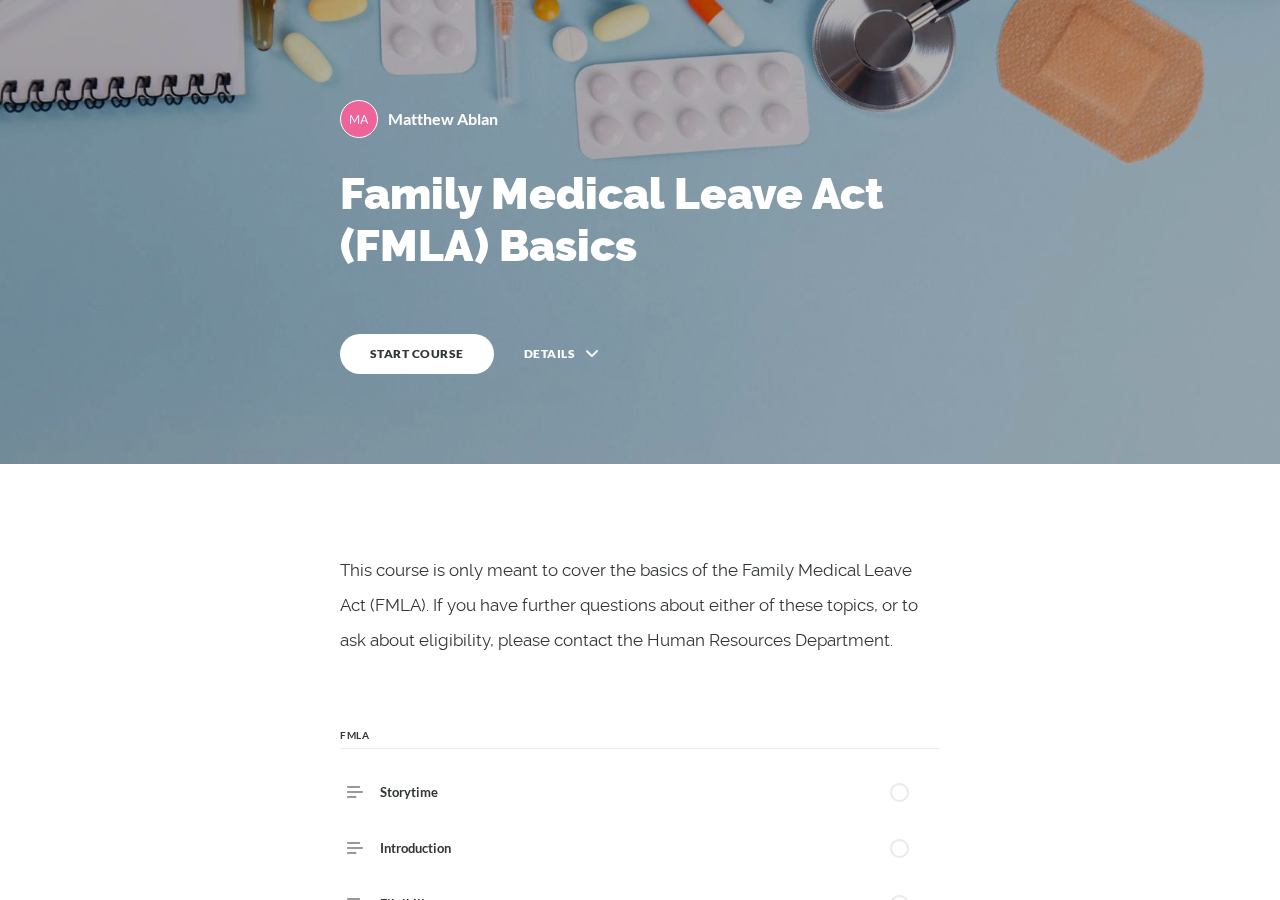
<file: index.html>
<!DOCTYPE html>
<html lang="en" class="">
  <head>
    <meta http-equiv="X-UA-Compatible" content="IE=edge,chrome=1">
    <meta name="viewport" content="width=device-width, initial-scale=1, maximum-scale=1">
    <meta charset="utf-8">

    <title>Family Medical Leave Act (FMLA) Basics</title>

    <link type="text/css" rel="stylesheet" href="lib/icomoon.css">
    <link type="text/css" rel="stylesheet" href="lib/main.bundle.css">
    <script type="text/javascript" src="lib/player-0.0.11.min.js"></script>
    <script type="text/javascript" src="lib/lzwcompress.js"></script>

    <!-- Resize Hack -->
    <script type="text/javascript">
      window.resizeTo(screen.width, screen.height);
    </script>

  

    <!--[if lt IE 9]>
    <script src="//html5shiv.googlecode.com/svn/trunk/html5.js"></script>
    <![endif]-->
  </head>
  <body>
    <style>
      .brand--head, .brand--head *   { font-family: 'Raleway' !important; }
      .brand--body, .brand--body *   { font-family: 'Raleway' !important; }
      .brand--lhead, .brand--lhead * { font-family: 'Raleway' !important; }
      .brand--lbody, .brand--lbody * { font-family: 'Raleway' !important; }
      .brand--ui, .brand--ui *       { font-family: 'Lato' !important; }

      .brand--beforeHead:before { font-family: 'Raleway' !important; }
      .brand--afterHead:after { font-family: 'Raleway' !important; }

      .brand--background        { background-color: #672F90 !important; }
      .brand--background-all *  { background-color: #672F90 !important; }
      .brand--border            { border-color: #672F90 !important; }
      .brand--color             { color: #672F90 !important; }
      .brand--color-all *       { color: #672F90 !important; }
      .brand--shadow            { box-shadow: 0 0 0 0.2rem #672F90 !important; }
      .brand--shadow-all *      { box-shadow: 0 0 0 0.2rem #672F90 !important; }
      .brand--fill              { fill: #672F90 !important; }
      .brand--stroke            { stroke: #672F90 !important; }

      .brand--beforeBackground:before { background-color: #672F90 !important; }
      .brand--beforeBorder:before     { border-color: #672F90 !important; }
      .brand--beforeColor:before      { color: #672F90 !important; }

      .brand--afterBackground:after { background-color: #672F90 !important; }
      .brand--afterBorder:after     { border-color: #672F90 !important; }
      .brand--afterColor:after      { color: #672F90 !important; }

      /* should be applied to containers where links
         need to appear in brand color */
      .brand--linkColor a { color: #672F90 !important; }

      /* should be applied to containers where links
         need to change to brand color on hover */
      .brand--linkColorHover a:hover { color: #672F90 !important; }

      /* should be applied to any single element that
         needs to change color on hover */
      .brand--hoverColor:hover { color: #672F90 !important; }

      /* TODO: probably need a way to create a 5-10% darker/lighter color */
      .brand--linkColor a:hover,
      .button.brand--background:hover { opacity: .65 !important; }

      @media (min-width: 47.9375em) { /* 768px */
        .brand--min768--background { background-color: #672F90 !important; }
        .brand--min768--border     { border-color: #672F90 !important; }
        .brand--min768--color      { color: #672F90 !important; }
      }

      @media (max-width: 47.9375em) { /* 768px */
        .brand--max768--background { background-color: #672F90 !important; }
        .brand--max768--border     { border-color: #672F90 !important; }
        .brand--max768--color      { color: #672F90 !important; }
      }
    </style>
    <div id="app"></div>
    <script type="text/javascript">
  (function(root) {
    window.labelSet = {"id":"16zSSV3mfg4j8v5PcFS2ry3K","author":"aid|d25225ac-a85f-439d-b808-c899e8f8b220","name":"English","defaultId":1,"defaultSet":true,"labels":{"result":"result","search":"search","results":"results","quizNext":"NEXT","tabGroup":"Tab","codeGroup":"Code","noResults":"No results for","noteGroup":"Note","quizScore":"Your score","quizStart":"START QUIZ","courseExit":"EXIT COURSE","courseHome":"Home","lessonName":"Lesson","quizSubmit":"SUBMIT","quoteGroup":"Quote","salutation":"👋 Bye!","buttonGroup":"Button","courseStart":"START COURSE","embedViewOn":"VIEW ON","exitMessage":"You may now leave this page.","quizCorrect":"Correct","quizPassing":"PASSING","quizResults":"Quiz Results","courseResume":"RESUME COURSE","processStart":"START","processSwipe":"Swipe to continue","quizContinue":"Continue","quizLandmark":"Quiz","quizQuestion":"Question","courseDetails":"DETAILS","embedReadMore":"Read more","feedbackGroup":"Feedback","quizIncorrect":"Incorrect","quizTakeAgain":"TAKE AGAIN","sortingReplay":"REPLAY","accordionGroup":"Accordion","embedLinkGroup":"Embedded web content","lessonComplete":"COMPLETE","statementGroup":"Statement","storylineGroup":"Storyline","attachmentGroup":"File Attachment","embedPhotoGroup":"Embedded photo","embedVideoGroup":"Embedded video","playButtonLabel":"Play","processComplete":"Complete","processLandmark":"Process","processNextStep":"NEXT STEP","processStepName":"Step","seekSliderLabel":"Seek","sortingLandmark":"Sorting Activity","audioPlayerGroup":"Audio player. You can use the space bar to toggle playback and arrow keys to scrub.","buttonStackGroup":"Button stack","embedPlayerGroup":"Embedded media player","lessonRestricted":"Lessons must be completed in order","pauseButtonLabel":"Pause","scenarioComplete":"Scenario Complete!","scenarioContinue":"CONTINUE","scenarioTryAgain":"TRY AGAIN","textOnImageGroup":"Text on image","timelineLandmark":"Timeline","urlEmbedLandmark":"URL/Embed","videoPlayerGroup":"Video player. You can use the space bar to toggle playback and arrow keys to scrub.","blocksClickToFlip":"Click to flip","blocksPreposition":"of","bulletedListGroup":"Bulleted list","checkboxListGroup":"Checkbox list","imageAndTextGroup":"Image and text","imageGalleryGroup":"Image gallery","lessonPreposition":"of","numberedListGroup":"Numbered list","processLessonName":"Lesson","processStartAgain":"START AGAIN","scenarioStartOver":"START OVER","courseSkipToLesson":"SKIP TO LESSON","flashcardBackLabel":"Flashcard back","flashcardGridGroup":"Flashcard grid","nextFlashCardLabel":"Next flashcard","flashcardFrontLabel":"Flashcard front","flashcardStackGroup":"Flashcard stack","knowledgeCheckGroup":"Knowledge check","sortingCardsCorrect":"Cards Correct","hamburgerButtonLabel":"Course Overview Sidebar","lessonHeaderLandmark":"Lesson Header","numberedDividerGroup":"Numbered divider","lessonContentLandmark":"Lesson Content","lessonSidebarLandmark":"Lesson Sidebar","quizAnswerPlaceholder":"Type your answer here","labeledGraphicLandmark":"Labeled Graphic","previousFlashCardLabel":"Previous flashcard","processStepPreposition":"of","overviewPageTitleSuffix":"Overview","quizAcceptableResponses":"Acceptable responses","quizRequirePassingScore":"Must pass quiz before continuing","timelineCardGroupPrefix":"Timeline Card","labeledGraphicBubbleLabel":"Labeled graphic bubble","labeledGraphicMarkerLabel":"Labeled graphic marker","labeledGraphicNextMarkerLabel":"Next marker","labeledGraphicPreviousMarkerLabel":"Previous marker"},"deleted":false,"createdAt":"2020-12-10T17:27:02.236Z","updatedAt":"2020-12-10T17:27:02.236Z","iso639Code":"en","transferredAt":null};
    window.courseData = "[base64]/[base64]/[base64]/[base64]/PC9saT48bGk+SXMgdGhpcyBhIHF1YWxpZnlpbmcgZXZlbnQ/[base64]";

    function isExport() {
      return true;
    }

    function resolvePath(path) {
      return ('assets/').concat(path);
    }

    function resolveFontPath(font) {
      return ('lib/fonts/').concat(font.key.split('/').reverse()[0]);
    }

    root.Runtime = {
      isExport: isExport,
      resolvePath: resolvePath,
      resolveFontPath: resolveFontPath
    };
  }(window));
</script>


    
      <script src="lib/main.bundle.js"></script>
    
  </body>
</html>
</file>
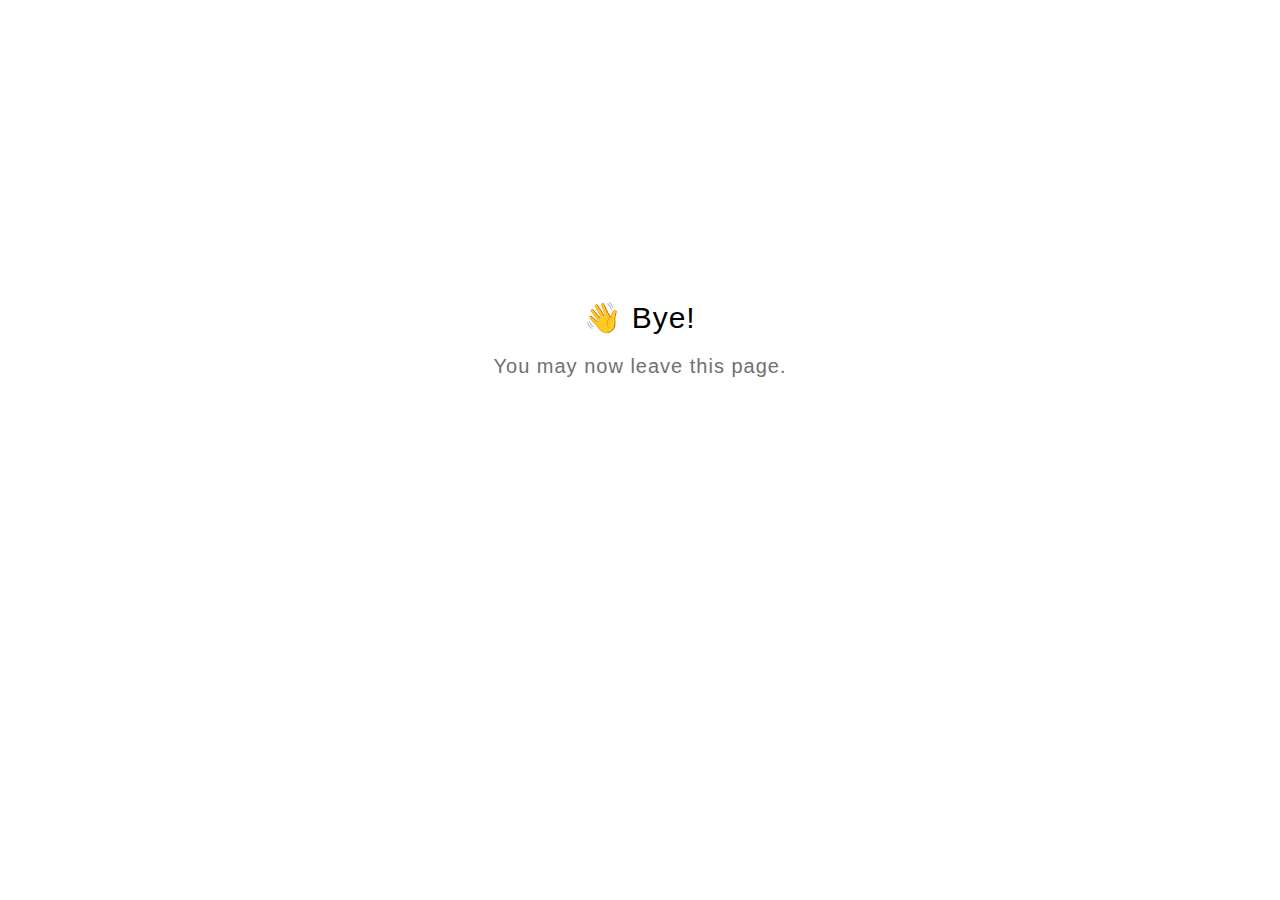
<file: goodbye.html>
<html>
  <head>
    <meta charset="utf-8" lang="en">
    <style>
      html {
        font-size: 20px;
        font-family: 'lato', sans-serif;
        font-weight: lighter;
        letter-spacing: 0.05rem;
      }

      .goodbye-container {
        text-align: center;
        margin-top: 15rem;
      }

      .bye-message {
        font-size: 1.5rem;
      }

      .exit-text {
        color: #707070;
        margin-top: 1rem;
      }
    </style>
  </head>
  <body>
    <div class="goodbye-container">
      <div class="bye-message">👋 Bye!</div>
      <div class="exit-text">You may now leave this page.</div>
    </div>
  </body>
</html>
</file>
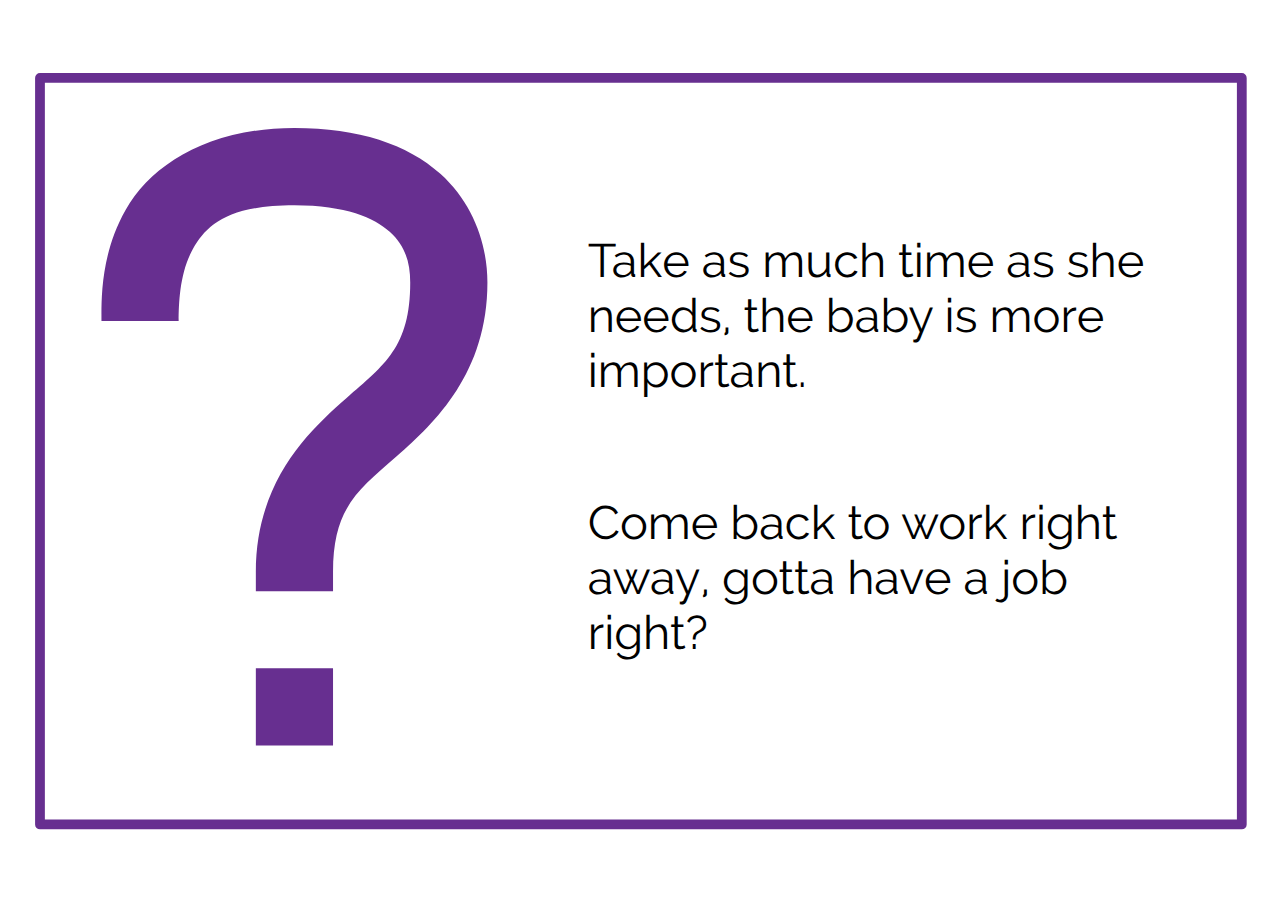
<file: assets/o--qyAuJjiBMT72L/story.html>
<!DOCTYPE html>
<html lang="en-US">
<head>
  <meta charset="utf-8">
  <!-- Created using Storyline 360 - http://www.articulate.com  -->
  <!-- version: 3.47.23871.0 -->
  <title>FMLA Storytime question</title>
  <meta http-equiv="x-ua-compatible" content="IE=edge" />
  <meta name="viewport" content="width=device-width, initial-scale=1.0, user-scalable=no, shrink-to-fit=no, minimal-ui" />
  <meta name="apple-mobile-web-app-capable" content="yes" />
  <style>
    html, body { height: 100%; padding: 0; margin: 0 }
    #app { height: 100%; width: 100%; }
  </style>
  
  <script>window.THREE = { };</script>
<meta name="robots" content="noindex, nofollow"></head>
<body style="background: #FBFBFB" class="cs-HTML theme-unified">
<script src="player-interface.js"></script>
  <script>!function(e){function n(e,i){return e.test(i)}function i(e){var i=e||navigator.userAgent,o=i.split("[FBAN");if(void 0!==o[1]&&(i=o[0]),this.apple={phone:n(t,i),ipod:n(d,i),tablet:!n(t,i)&&n(s,i),device:n(t,i)||n(d,i)||n(s,i)},this.amazon={phone:n(h,i),tablet:!n(h,i)&&n(a,i),device:n(h,i)||n(a,i)},this.android={phone:n(h,i)||n(b,i),tablet:!n(h,i)&&!n(b,i)&&(n(a,i)||n(r,i)),device:n(h,i)||n(a,i)||n(b,i)||n(r,i)},this.windows={phone:n(l,i),tablet:n(p,i),device:n(l,i)||n(p,i)},this.other={blackberry:n(f,i),blackberry10:n(u,i),opera:n(c,i),firefox:n(A,i),chrome:n(w,i),device:n(f,i)||n(u,i)||n(c,i)||n(A,i)||n(w,i)},this.seven_inch=n(v,i),this.any=this.apple.device||this.android.device||this.windows.device||this.other.device||this.seven_inch,this.phone=this.apple.phone||this.android.phone||this.windows.phone,this.tablet=this.apple.tablet||this.android.tablet||this.windows.tablet,"undefined"==typeof window)return this}function o(){var e=new i;return e.Class=i,e}var t=/iPhone/i,d=/iPod/i,s=/iPad/i,b=/(?=.*\bAndroid\b)(?=.*\bMobile\b)/i,r=/Android/i,h=/(?=.*\bAndroid\b)(?=.*\bSD4930UR\b)/i,a=/(?=.*\bAndroid\b)(?=.*\b(?:KFOT|KFTT|KFJWI|KFJWA|KFSOWI|KFTHWI|KFTHWA|KFAPWI|KFAPWA|KFARWI|KFASWI|KFSAWI|KFSAWA)\b)/i,l=/IEMobile/i,p=/(?=.*\bWindows\b)(?=.*\bARM\b)/i,f=/BlackBerry/i,u=/BB10/i,c=/Opera Mini/i,w=/(CriOS|Chrome)(?=.*\bMobile\b)/i,A=/(?=.*\bFirefox\b)(?=.*\bMobile\b)/i,v=new RegExp("(?:Nexus 7|BNTV250|Kindle Fire|Silk|GT-P1000)","i");"undefined"!=typeof module&&module.exports&&"undefined"==typeof window?module.exports=i:"undefined"!=typeof module&&module.exports&&"undefined"!=typeof window?module.exports=o():"function"==typeof define&&define.amd?define("isMobile",[],e.isMobile=o()):e.isMobile=o()}(this);
    window.isMobile.apple.tablet = window.isMobile.apple.tablet ||
      (navigator.platform === 'MacIntel' && navigator.maxTouchPoints > 1);
    window.isMobile.apple.device = window.isMobile.apple.device || window.isMobile.apple.tablet;
    window.isMobile.tablet = window.isMobile.tablet || window.isMobile.apple.tablet;
    window.isMobile.any = window.isMobile.any || window.isMobile.apple.tablet;
  </script>

  <div id="focus-sink" aria-hidden="true" tabIndex="-1"></div>

  <div id="preso"></div>
  <script>
    window.DS = {};
    window.globals = {
      DATA_PATH_BASE: '',
      HAS_FRAME: true,
      HAS_SLIDE: true,

      lmsPresent: false,
      tinCanPresent: false,
      cmi5Present: false,
      aoSupport: false,
      scale: 'noscale',
      captureRc: false,
      browserSize: 'optimal',
      bgColor: '#FBFBFB',
      features: 'AccessibleText,MultipleQuizTracking,SettingsControl,TextStyleHyperlinks',
      themeName: 'unified',
      preloaderColor: '#8C8C8C',
      suppressAnalytics: false,
      productChannel: 'stable',
      publishSource: 'storyline',
      aid: 'aid|d25225ac-a85f-439d-b808-c899e8f8b220',
      cid: '75c790fb-f565-4ace-a590-96168792696d',
      playerVersion: '3.47.23871.0',
      maxIosVideoElements: 5,

      
      parseParams: function(qs) {
        if (window.globals.parsedParams != null) {
          return window.globals.parsedParams;
        }
        qs = (qs || window.location.search.substr(1)).split('+').join(' ');
        var params = {},
            tokens,
            re = /[?&]?([^=]+)=([^&]*)/g;

        while (tokens = re.exec(qs)) {
          params[decodeURIComponent(tokens[1]).trim()] =
            decodeURIComponent(tokens[2]).trim();
        }
        window.globals.parsedParams = params;
        return params;
      }

    };

    (function() {

      var classTypes = [ 'desktop', 'mobile', 'phone', 'tablet' ];

      var addDeviceClasses = function(prefix, testObj) {
        var curr, i;
        for (i = 0; i < classTypes.length; i++) {
          curr = classTypes[i];
          if (testObj[curr]) {
            document.body.classList.add(prefix + curr);
          }
        }
      };

      var params = window.globals.parseParams(),
          isDevicePreview = params.devicepreview === '1',
          isPhoneOverride = params.deviceType === 'phone' || (isDevicePreview && params.phone == '1'),
          isTabletOverride = (params.deviceType === 'tablet' || isDevicePreview) && !isPhoneOverride,
          isMobileOverride = isPhoneOverride || isTabletOverride;

      var deviceView = {
        desktop: !window.isMobile.any && !isMobileOverride,
        mobile: window.isMobile.any || isMobileOverride,
        phone: isPhoneOverride || (window.isMobile.phone && !isTabletOverride),
        tablet: isTabletOverride || window.isMobile.tablet
      };

      window.globals.deviceView = deviceView;
      window.isMobile.desktop = !window.isMobile.any;
      window.isMobile.mobile = window.isMobile.any;

      addDeviceClasses('view-', deviceView);

    })();
  </script>
  
  <script src='story_content/user.js' type=text/javascript></script>
  <div class="slide-loader"></div>

  <script type="text/javascript">
    var doc = document, loader = doc.body.querySelector('.slide-loader'); [ 1, 2, 3 ].forEach(function(n) { var d = doc.createElement('div'); d.style.backgroundColor = window.globals.preloaderColor; d.classList.add('mobile-loader-dot'); d.classList.add('dot' + n); loader.appendChild(d); });
  </script>

  <div class="mobile-load-title-overlay" style="display: none">
    <div class="mobile-load-title">FMLA Storytime question</div>
  </div>

  <div class="mobile-chrome-warning"></div>

  <script>
    
    if (window.autoSpider && window.vInterfaceObject) {
      document.querySelector('.mobile-load-title-overlay').style.display = 'none';
    }
  </script>

  

  <link rel="stylesheet" href="html5/data/css/output.min.css" data-noprefix />
</body>
<script src="html5/lib/scripts/bootstrapper.min.js"></script>
</html>
</file>
<file: lib/icomoon.css>
@font-face {
	font-family: 'icomoon';
	src:  url('fonts/icomoon.ttf') format('truetype'),
				url('fonts/icomoon.woff') format('woff');
	font-weight: normal;
	font-style: normal;
}

[class^="icon-"], [class*=" icon-"] {
	/* use !important to prevent issues with browser extensions that change fonts */
	font-family: 'icomoon' !important;
	speak: none;
	font-style: normal;
	font-weight: normal;
	font-variant: normal;
	text-transform: none;
	line-height: 1;

	/* Better Font Rendering =========== */
	-webkit-font-smoothing: antialiased;
	-moz-osx-font-smoothing: grayscale;
}

.icon-edit-author-name:before {
	content: "\e976";
}
.icon-lock:before {
	content: "\e977";
}
.icon-checkmark-valid:before {
	content: "\e95d";
}
.icon-close-media-panel:before {
	content: "\e95e";
}
.icon-trash4:before {
	content: "\e95f";
}
.icon-x-invalid-url:before {
	content: "\e960";
}
.icon-attach2:before {
	content: "\e961";
}
.icon-bold:before {
	content: "\e962";
}
.icon-fontcolor:before {
	content: "\e963";
}
.icon-fontsize:before {
	content: "\e964";
}
.icon-italic:before {
	content: "\e965";
}
.icon-link:before {
	content: "\e966";
}
.icon-orderedlist:before {
	content: "\e967";
}
.icon-quote:before {
	content: "\e968";
}
.icon-unorderedlist:before {
	content: "\e969";
}
.icon-feedback:before {
	content: "\e910";
}
.icon-review:before {
	content: "\e911";
}
.icon-customizable:before {
	content: "\e908";
}
.icon-design:before {
	content: "\e909";
}
.icon-interactions:before {
	content: "\e90a";
}
.icon-questions:before {
	content: "\e90b";
}
.icon-scenarios2:before {
	content: "\e90c";
}
.icon-slides:before {
	content: "\e90d";
}
.icon-desktop:before {
	content: "\e902";
}
.icon-expressions:before {
	content: "\e903";
}
.icon-poses:before {
	content: "\e904";
}
.icon-retina:before {
	content: "\e905";
}
.icon-scenarios:before {
	content: "\e906";
}
.icon-transparency:before {
	content: "\e907";
}
.icon-Master-01:before {
	content: "\e934";
}
.icon-Master-02:before {
	content: "\e93a";
}
.icon-Master-03:before {
	content: "\e939";
}
.icon-Master-04:before {
	content: "\e936";
}
.icon-Master-05:before {
	content: "\e93b";
}
.icon-Master-06:before {
	content: "\e935";
}
.icon-Master-07:before {
	content: "\e937";
}
.icon-Master-08:before {
	content: "\e938";
}
.icon-Master-09:before {
	content: "\e922";
}
.icon-Master-10:before {
	content: "\e926";
}
.icon-Master-11:before {
	content: "\e924";
}
.icon-Master-12:before {
	content: "\e928";
}
.icon-Master-13:before {
	content: "\e923";
}
.icon-Master-14:before {
	content: "\e925";
}
.icon-Master-15:before {
	content: "\e929";
}
.icon-Master-16:before {
	content: "\e927";
}
.icon-Master-17:before {
	content: "\e92b";
}
.icon-Master-18:before {
	content: "\e92c";
}
.icon-Master-19:before {
	content: "\e92d";
}
.icon-Master-20:before {
	content: "\e92e";
}
.icon-Master-21:before {
	content: "\e92f";
}
.icon-Master-22:before {
	content: "\e930";
}
.icon-Master-23:before {
	content: "\e931";
}
.icon-Master-24:before {
	content: "\e932";
}
.icon-Master-25:before {
	content: "\e933";
}
.icon-Master-26:before {
	content: "\e92a";
}
.icon-check-circle:before {
	content: "\e803";
}
.icon-trash:before {
	content: "\e804";
}
.icon-rotation:before {
	content: "\e91a";
}
.icon-vector:before {
	content: "\e91b";
}
.icon-mute:before {
	content: "\e90e";
}
.icon-volume:before {
	content: "\e90f";
}
.icon-logo:before {
	content: "\e805";
}
.icon-share:before {
	content: "\e801";
}
.icon-sorting:before {
	content: "\e91c";
}
.icon-more:before {
	content: "\e91d";
}
.icon-copy:before {
	content: "\e951";
}
.icon-clock:before {
	content: "\e915";
}
.icon-quotes-left:before {
	content: "\e918";
}
.icon-list-numbered:before {
	content: "\e916";
}
.icon-list2:before {
	content: "\e917";
}
.icon-plus:before {
	content: "\e60a";
}
.icon-info:before {
	content: "\e974";
}
.icon-cross:before {
	content: "\e913";
}
.icon-checkmark:before {
	content: "\e975";
}
.icon-arrow-up2:before {
	content: "\e959";
}
.icon-arrow-down2:before {
	content: "\e95a";
}
.icon-sort-alpha-asc:before {
	content: "\e912";
}
.icon-rtf:before {
	content: "\e94b";
}
.icon-doc:before {
	content: "\e94a";
}
.icon-pdf:before {
	content: "\e94c";
}
.icon-ppt:before {
	content: "\e94d";
}
.icon-file:before {
	content: "\e94e";
}
.icon-xls:before {
	content: "\e94f";
}
.icon-zip:before {
	content: "\e950";
}
.icon-file-alt:before {
	content: "\e944";
}
.icon-doc-alt:before {
	content: "\e943";
}
.icon-pdf-alt:before {
	content: "\e945";
}
.icon-ppt-alt:before {
	content: "\e946";
}
.icon-rtf-alt:before {
	content: "\e947";
}
.icon-xls-alt:before {
	content: "\e948";
}
.icon-zip-alt:before {
	content: "\e949";
}
.icon-attach:before {
	content: "\e942";
}
.icon-reload:before {
	content: "\e941";
}
.icon-trash2:before {
	content: "\e60d";
}
.icon-arrow-left:before {
	content: "\e608";
}
.icon-arrow-right:before {
	content: "\e609";
}
.icon-check-alt:before {
	content: "\e606";
}
.icon-password-view:before {
	content: "\e972";
}
.icon-password-hide:before {
	content: "\e973";
}
.icon-view-grid:before {
	content: "\e96c";
}
.icon-grid-view:before {
	content: "\e96c";
}
.icon-view-list:before {
	content: "\e96d";
}
.icon-list-view:before {
	content: "\e96d";
}
.icon-blocks:before {
	content: "\e95b";
}
.icon-list3:before {
	content: "\e95c";
}
.icon-export:before {
	content: "\e958";
}
.icon-screencast:before {
	content: "\e957";
}
.icon-cursor:before {
	content: "\e956";
}
.icon-documents:before {
	content: "\e952";
}
.icon-duplicate:before {
	content: "\e952";
}
.icon-trash3:before {
	content: "\e953";
}
.icon-Article:before {
	content: "\e93c";
}
.icon-Interaction:before {
	content: "\e93d";
}
.icon-Quiz:before {
	content: "\e93e";
}
.icon-Video:before {
	content: "\e93f";
}
.icon-trashcan:before {
	content: "\e921";
}
.icon-marker_style:before {
	content: "\e920";
}
.icon-photo:before {
	content: "\e91f";
}
.icon-microphone:before {
	content: "\e91e";
}
.icon-plus2:before {
	content: "\e800";
}
.icon-processing:before {
	content: "\e607";
}
.icon-menu:before {
	content: "\e602";
}
.icon-headset:before {
	content: "\e603";
}
.icon-list:before {
	content: "\e604";
}
.icon-video:before {
	content: "\e605";
}
.icon-mail:before {
	content: "\e954";
}
.icon-remove:before {
	content: "\e955";
}
.icon-up-level-2:before {
	content: "\e96e";
}
.icon-up-level-list-2:before {
	content: "\e96f";
}
.icon-plus-circle:before {
	content: "\e802";
}
.icon-up-level:before {
	content: "\e970";
}
.icon-up-level-list:before {
	content: "\e971";
}
.icon-eye:before {
	content: "\e96b";
}
.icon-tick:before {
	content: "\e900";
}
.icon-check:before {
	content: "\e901";
}
.icon-link-alt:before {
	content: "\e919";
}
.icon-chevron-down:before {
	content: "\e60b";
}
.icon-chevron-up:before {
	content: "\e60c";
}
.icon-chevron-left:before {
	content: "\e600";
}
.icon-chevron:before {
	content: "\e601";
}
.icon-chevron-right:before {
	content: "\e601";
}
.icon-close-small:before {
	content: "\e940";
}
.icon-pie-chart:before {
	content: "\e914";
}
.icon-alert:before {
	content: "\e96a";
}
</file>
<file: lib/main.bundle.css>
@charset "UTF-8";a,abbr,acronym,address,applet,article,aside,audio,big,blockquote,body,canvas,caption,center,cite,code,dd,del,details,dfn,div,dl,dt,em,embed,fieldset,figcaption,figure,footer,form,h1,h2,h3,h4,h5,h6,header,hgroup,html,iframe,img,ins,kbd,label,legend,li,mark,menu,nav,object,ol,output,p,pre,q,ruby,s,samp,section,small,span,strike,strong,sub,summary,sup,table,tbody,td,tfoot,th,thead,time,tr,tt,u,ul,var,video{margin:0;padding:0;border:0;font-size:100%;font:inherit;vertical-align:baseline}article,aside,details,figcaption,figure,footer,header,hgroup,menu,nav,section{display:block}body{line-height:1}ol,ul{list-style:none}blockquote,q{quotes:none}blockquote:after,blockquote:before,q:after,q:before{content:""}table{border-collapse:collapse;border-spacing:0}input::-ms-clear{display:none}.bigHeadMode .avatar__image,.bigHeadMode .course-collaborators-author__avatar,.bigHeadMode .item-lock__avatar,.bigHeadMode .lesson-header__author img,.bigHeadMode .overview__author-image,.bigHeadMode .select-author__image,.bigHeadMode .user-info__profile{transform:rotate(0) scale(2);transform-origin:center;transition:transform .3s ease-in-out}.bigHeadMode .avatar__image:hover,.bigHeadMode .course-collaborators-author__avatar:hover,.bigHeadMode .item-lock__avatar:hover,.bigHeadMode .lesson-header__author img:hover,.bigHeadMode .overview__author-image:hover,.bigHeadMode .select-author__image:hover,.bigHeadMode .user-info__profile:hover{transform:rotate(1turn) scale(1)}button{margin:0;padding:0;border:none;border-radius:0;font:inherit;color:inherit;background:none;-webkit-appearance:none;-moz-appearance:none;appearance:none}.noSelect{-webkit-user-select:none!important;-moz-user-select:none!important;-ms-user-select:none!important;user-select:none!important}.noOutline{outline:none}.cursorAuto{cursor:auto}.visually-hidden-always,.visually-hidden:not(:focus):not(:active){position:absolute!important;width:1px!important;height:1px!important;margin:0!important;padding:0!important;border:none!important;overflow:hidden!important;white-space:nowrap!important;clip:rect(0,0,0,0)!important;-webkit-clip-path:inset(50%)!important;clip-path:inset(50%)!important}@-ms-viewport{width:device-width}@viewport{width:device-width}*{box-sizing:border-box}body,html{background:#f5f5f5}html{max-width:100vw;overflow-x:hidden;overflow-y:auto;font-size:62.5%;-webkit-font-smoothing:antialiased;-moz-osx-font-smoothing:grayscale}body,html{height:100%;overflow:hidden}body{margin:0;line-height:1.5;font-family:lato,sans-serif;font-size:1.6em;color:#313537}@keyframes slide-in{to{transform:translateX(0)}}@keyframes fade-out{0%{opacity:1}to{opacity:0;visibility:hidden}}#app,#innerApp,.transition-group{height:100%;overflow:hidden}@-moz-document url-prefix(){a,div,span{outline-color:#000}}:-webkit-full-screen-ancestor:not(iframe){animation-name:none!important}.browser-support{position:fixed;bottom:0;left:0;right:0;z-index:999}.browser-support__inner{position:relative;padding:2.5rem;background-color:#282828;text-align:left;font-weight:700;font-size:1.4rem;letter-spacing:.02rem}@media (min-width:48em){.browser-support__inner{text-align:center}}.browser-support__text{color:#a2acb0}.browser-support__text--full{display:none}@media (min-width:48em){.browser-support__text--full{display:inline}}@media (min-width:48em){.browser-support__text--mobile{display:none}}.browser-support__link{color:#fff;text-decoration:none}.browser-support__link>.icon{font-size:.75rem;margin-left:.3rem}.browser-support__dismiss{position:absolute;top:50%;right:3rem;width:3.4rem;height:3.4rem;line-height:3.4rem;margin-top:-1.7rem;border-radius:50%;background-color:#fafafa;border:none;padding:0;cursor:pointer;text-align:center}.browser-support__dismiss-icon{display:inline-block;font-size:3rem;line-height:normal!important;margin-top:-.25rem}.curtain{margin:2.9rem 0;max-width:50%;text-align:center}.curtain__cancel{margin-top:5rem}.curtain__container{align-items:center;background:#fff;bottom:0;display:flex;justify-content:center;left:0;position:fixed;right:0;top:0;z-index:9000}.curtain__title{color:#313537;font-size:3.2rem;font-weight:300;letter-spacing:-.1px;margin-bottom:1.5rem}.curtain__description{color:#4a4a4a;opacity:.8;line-height:1.77;width:43rem;font-size:1.3rem;letter-spacing:.5px;margin-bottom:3rem}.curtain__text{margin-top:3rem;font-size:2.4rem;font-weight:300}.curtain__spinner{width:3.2rem;height:3.2rem;border:.2rem solid rgba(49,53,55,.5);border-left-color:rgba(49,53,55,.15);animation:spin 1.5s linear infinite;border-radius:50%;margin:0 auto}.curtain__spinner--reconnect{width:5.1rem;height:5.1rem;margin-bottom:1.5rem}.button{-webkit-appearance:none;font-size:inherit;font-family:lato,sans-serif;border:0;padding:0;background:transparent;cursor:pointer}.button,.button--menu{display:inline-block;color:#313537}.button--menu{position:relative;height:4rem;width:4rem;top:-1rem;left:-1rem;padding:1rem;font-weight:900;font-size:3rem;line-height:1.6rem;text-transform:uppercase;transition:color .3s}.button--menu i{margin-top:-.4rem}.button--menu i,.button--menu i:after,.button--menu i:before{position:absolute;top:50%;left:1rem;display:block;height:.2rem;width:1.5rem;background:#313537}.button--menu i:after,.button--menu i:before{content:"";position:absolute;top:-.4rem;left:0;right:0}.button--menu i:after{top:auto;bottom:-.4rem}.button--menu:hover{color:#61696d}.button--menu:hover:after,.button--menu:hover:before{background:#61696d}.button--sidebar{position:fixed;left:0;bottom:0;width:36rem;height:5.2rem;padding:1.5rem 0}.button--sidebar-basic{width:100%;padding:1.85rem 0}.button--sidebar,.button--sidebar-basic{text-transform:uppercase;font-weight:900;font-size:1.2rem;letter-spacing:.08rem;color:#fff;background-color:#313537!important}.button--sidebar-basic [class*=icon-],.button--sidebar [class*=icon-]{display:inline-block;width:2.2rem;height:2.2rem;margin-right:.8rem;vertical-align:5%;line-height:2.2rem;font-size:1rem;color:#313537;border-radius:50%;background:#fff}.button--done{min-width:12.5rem;height:3.3rem;padding:0 3rem;line-height:3.3rem;letter-spacing:.16rem;border-radius:3.3rem;-webkit-font-smoothing:antialiased}.button--done,.button--header{text-transform:uppercase;text-align:center;font-weight:900;font-size:1.2rem;color:#313537;background:#fff}.button--header{height:2.5rem;padding:0 1.5rem;line-height:2.5rem;letter-spacing:.12rem;border-radius:2.5rem}.button--header-done,.button--inverted,.button--outline{padding:.25rem 2rem;text-transform:uppercase;text-align:center;font-weight:700;font-size:1.2rem;letter-spacing:.12rem;border-radius:2.5rem}.button+.button--header-done,.button+.button--inverted,.button+.button--outline{margin-left:1.5rem}.button--header-done,.button--inverted,button.button--outline{padding:.4rem 2rem}.button--next,.button--submit{padding:1.5rem 3rem;min-width:13rem;text-transform:uppercase;font-size:1.2rem;font-weight:900;color:#fff;background:#d6d7d7;transition:background .3s}.button--next:hover,.button--submit:hover{transition:background 0}.button--submit{pointer-events:none}.button--submit-active{pointer-events:inherit;background:#50abf1}.button--outline{background:#fff;border:1px solid rgba(49,53,55,.4)}.button--outline-transparent{background:initial}.button--outline:hover,.menu--active .button--outline{border-color:#313537}.button--header-done,.button--inverted{color:#fff;border:1px solid rgba(49,53,55,.4);background:#313537}.button--header-done.button--disabled{opacity:.2;margin-left:1.5rem}.button--signin{display:inline-block;cursor:pointer;outline:none;-webkit-user-select:none;-moz-user-select:none;-ms-user-select:none;user-select:none;text-decoration:none;transition:box-shadow 90ms ease-in-out,transform 90ms ease-in-out;font-family:lato,sans-serif;padding:0 3.5rem;height:4.5rem;line-height:4.5rem;font-size:1.4rem;font-weight:700;color:#fff;border-width:0;border-radius:2.25rem;background:#4fbdf4}.button--signin:focus,.button--signin:hover{box-shadow:inset 0 -1px rgba(0,0,0,.2)}.button--signin:active{box-shadow:inset 0 1px rgba(0,0,0,.2),inset 0 100px rgba(0,0,0,.1);transform:translateY(1px)}.button--disabled{opacity:.5;cursor:not-allowed}.button--controls{height:3rem;padding:0 2rem;line-height:2.3rem;text-transform:none;text-align:center;font-weight:400;font-size:1.2rem;letter-spacing:0;background:#fff;border-radius:2.3rem;border:1px solid rgba(49,53,55,.2)}.button+.button--controls{margin-left:1.5rem}.button--controls:hover{border-color:rgba(49,53,55,.8)}.button--extraPadding{padding:1.15rem 4.8rem}.courseExit{position:absolute;background:none;border:none;padding:0;font-family:lato,sans-serif;font-size:1.2rem;font-weight:700;letter-spacing:.03rem;text-transform:uppercase;color:#959fa5;cursor:pointer;z-index:1000}.courseExit--standard{top:1.5rem;right:2rem}@media (max-width:47.9375em){.courseExit--standard{display:none}}.courseExit--mobile{display:none}@media (max-width:47.9375em){.courseExit--mobile{display:block;height:5rem;top:0;right:1.8rem;padding-left:1.8rem;font-size:1.1rem;letter-spacing:.02rem}}.courseExit--overview{top:2rem;right:3rem;color:#fff;opacity:1;transition:opacity .3s}@media (max-width:47.9375em){.courseExit--overview{right:2rem;font-size:1.1rem;letter-spacing:.02rem}}.overview--will-enter .courseExit--overview,.overview--will-exit .courseExit--overview{opacity:0}.audio-player{display:flex;flex:1;padding:.3rem}.audio-player__housing{display:flex;flex:1;align-items:center;flex-direction:row;flex-wrap:nowrap;-webkit-user-select:none;-moz-user-select:none;-ms-user-select:none;user-select:none;height:4.4rem;margin-bottom:2rem}.audio-player__play{position:relative;width:2.5rem;height:100%;cursor:pointer}.audio-player__play:before{content:"";position:absolute;display:block;height:0;width:0;top:50%;transform:translateY(-50%);border-left:.5rem solid transparent;border-right:.5rem solid transparent;border-color:transparent #313537;border-style:solid;border-width:.5rem 0 .5rem .8rem;background:transparent}.audio-player__play--pause{padding-left:.3rem}.audio-player__play--pause:before{transform:translate3d(.3rem,-50%,0)}.audio-player__play--pause:after,.audio-player__play--pause:before{content:"";position:absolute;display:block;top:50%;width:.2rem;height:1rem;border-left:0 solid transparent;border-right:0 solid transparent;border-color:transparent #313537;border-style:solid;border-width:0;background:#313537}.audio-player__play--pause:after{transform:translate3d(-.3rem,-50%,0)}.audio-player__tracker{position:relative;width:100%;height:100%;flex-shrink:100;cursor:pointer;margin:auto 0}.audio-player__tracker:after{right:0;background:#eaeaeb}.audio-player__tracker-bar,.audio-player__tracker:after{content:"";position:absolute;top:0;bottom:0;left:0;margin:auto 0;height:.1rem}.audio-player__tracker-bar{display:block;width:0;background:#50abf1;z-index:1}.audio-player__tracker-handle{content:"";display:block;position:absolute;top:0;left:0;bottom:0;margin:auto 0;height:1.3rem;width:1.3rem;border-radius:50%;box-shadow:0 .1rem .4rem 0 rgba(0,0,0,.2);z-index:1;background:#50abf1;transform:translateX(-.6rem)}.audio-player__timer{position:relative;height:100%;padding:0 0 0 1.5rem;line-height:4.4rem;font-size:1rem;font-family:lato,sans-serif;font-weight:700;white-space:nowrap;cursor:default}.audio-player__volume{display:none;height:100%;width:2.3rem;text-align:right;line-height:3.3rem;font-size:1.6rem;cursor:pointer}.audio-player__volume .icon-volume{display:inline-block}.audio-player__volume--muted .icon-volume,.audio-player__volume .icon-mute{display:none}.audio-player__volume--muted .icon-mute{display:inline-block}.blocks-lesson{background:#fff;padding-bottom:2rem}@media (min-width:48em){.blocks-lesson{padding-bottom:9.5rem}}.block-text{padding:3rem 0;transition:padding .5s;font-size:1.7rem}@media print{.block-text{font-size:1.3rem}}.block-text input{background:none;border:0;outline:none;text-overflow:ellipsis;word-wrap:break-word}.block-text p{margin-bottom:3.4rem;font-family:merriweather,serif;font-weight:400;line-height:1.941176470588235}.block-text p:last-child{margin-bottom:0}.block-text table+*{margin-top:3.4rem}.block-text h2{padding:.8rem 0;line-height:1.25;font-size:2.8rem;font-weight:700}@media (min-width:45em){.block-text h2{font-size:3.2rem}}@media print{.block-text h2{font-size:2.2rem}}.block-text h2 p{line-height:1.25;font-weight:700}.block-text h2 input{font:inherit}.block-text h3{padding:.8rem 0;line-height:1.25;font-size:2.2rem;font-weight:700}@media (min-width:45em){.block-text h3{font-size:2.4rem}}@media print{.block-text h3{font-size:1.8rem}}.block-text h3 p{line-height:1.25;font-weight:700}.block-text h3 input{font:inherit}.block-text--heading h2,.block-text--heading h3{margin:0 0 -1px;padding:.8rem 0}@media (min-width:52.5em){.block-text--heading .block-text__col,.block-text--onecol .block-text__col{display:block;box-sizing:border-box;float:left;width:83.33333%;padding-left:1.5rem;padding-right:1.5rem;min-height:1px}.block-text--heading .block-text__col:first-child,.block-text--onecol .block-text__col:first-child{margin-left:8.33333%}}@media (min-width:52.5em){.lesson--open .block-text--heading .block-text__col,.lesson--open .block-text--onecol .block-text__col{display:block;box-sizing:border-box;float:left;width:83.33333%;padding-left:1.5rem;padding-right:1.5rem;min-height:1px}.lesson--open .block-text--heading .block-text__col:first-child,.lesson--open .block-text--onecol .block-text__col:first-child{margin-left:8.33333%}}@media (min-width:60em){.lesson--open .block-text--heading .block-text__col,.lesson--open .block-text--onecol .block-text__col{width:100%}.lesson--open .block-text--heading .block-text__col:first-child,.lesson--open .block-text--onecol .block-text__col:first-child{margin-left:0}}@media (min-width:67.5em){.lesson--open .block-text--heading .block-text__col,.lesson--open .block-text--onecol .block-text__col{width:83.33333%}.lesson--open .block-text--heading .block-text__col:first-child,.lesson--open .block-text--onecol .block-text__col:first-child{margin-left:8.33333%}}@media print{.block-text--twocol .block-text__row{display:flex;margin:0}}@media (min-width:52.5em){.block-text--twocol .block-text__col{display:block;box-sizing:border-box;float:left;width:83.33333%;padding-left:1.5rem;padding-right:1.5rem;min-height:1px;margin-left:8.33333%}}@media print and (min-width:52.5em){.block-text--twocol .block-text__col{float:none;margin-left:0;width:100%}}@media (min-width:60em){.block-text--twocol .block-text__col{width:41.66667%;margin-left:0}.block-text--twocol .block-text__col:first-child{margin-left:8.33333%}}@media (min-width:52.5em){.lesson--open .block-text--twocol .block-text__col{display:block;box-sizing:border-box;float:left;width:41.66667%;padding-left:1.5rem;padding-right:1.5rem;min-height:1px;margin-left:8.33333%}.lesson--open .block-text--twocol .block-text__col:last-child{margin-left:0}}@media (min-width:60em){.lesson--open .block-text--twocol .block-text__col{width:50%;margin-left:0}.lesson--open .block-text--twocol .block-text__col:first-child{margin-left:0}}@media (min-width:67.5em){.lesson--open .block-text--twocol .block-text__col{width:41.66667%}.lesson--open .block-text--twocol .block-text__col:first-child{margin-left:8.33333%}}.block-text__figure{position:relative}.block-text__code{padding:3rem;font-family:Courier New,Courier,monospace;font-size:1.5rem;color:#313537;border:.1rem solid #eee;border-radius:.3rem;background:#fafafa;overflow:auto}@media print{.block-text__code{font-size:1.3rem}}.block-text__code-caption{margin:0;padding:1.2rem 0 0;border-bottom:.1rem solid #eaeaeb}.block-text__code-caption,.block-text__code-caption p{line-height:2;font-size:1.2rem;font-family:merriweather,serif}@media (min-width:52.5em){.block-text--code .block-text__col{display:block;box-sizing:border-box;float:left;width:83.33333%;padding-left:1.5rem;padding-right:1.5rem;min-height:1px}.block-text--code .block-text__col:first-child{margin-left:8.33333%}}@media (min-width:52.5em){.lesson--open .block-text--code .block-text__col{display:block;box-sizing:border-box;float:left;width:83.33333%;padding-left:1.5rem;padding-right:1.5rem;min-height:1px}.lesson--open .block-text--code .block-text__col:first-child{margin-left:8.33333%}}@media (min-width:60em){.lesson--open .block-text--code .block-text__col{width:100%}.lesson--open .block-text--code .block-text__col:first-child{margin-left:0}}@media (min-width:67.5em){.lesson--open .block-text--code .block-text__col{width:83.33333%}.lesson--open .block-text--code .block-text__col:first-child{margin-left:8.33333%}}.block-text__container{box-sizing:content-box;margin-left:auto;margin-right:auto;padding-left:2rem;padding-right:2rem;max-width:92rem;overflow:hidden}@media (min-width:33.75em){.block-text__container{padding-left:3rem;padding-right:3rem}}@media (min-width:60em){.block-text__container{padding-left:6rem;padding-right:6rem}}@media (min-width:52.5em){.block-text__row{*zoom:1;margin-left:-1.5rem;margin-right:-1.5rem}.block-text__row:after,.block-text__row:before{content:" ";display:table}.block-text__row:after{clear:both}}@media (max-width:59.9375em){.block-text--twocol .block-text__col{padding-bottom:3rem}}@media print and (max-width:59.9375em){.block-text--twocol .block-text__col:first-child{margin-right:2rem}}

/*!
 * froala_editor v2.9.5 (https://www.froala.com/wysiwyg-editor)
 * License https://froala.com/wysiwyg-editor/terms/
 * Copyright 2014-2019 Froala Labs
 */.fr-element,.fr-element:focus{outline:0 solid transparent}.fr-box.fr-basic .fr-element{color:#000;padding:16px;-webkit-box-sizing:border-box;-moz-box-sizing:border-box;box-sizing:border-box;overflow-x:auto;min-height:52px}.fr-box.fr-basic.fr-rtl .fr-element{text-align:right}.fr-element{background:0 0;position:relative;z-index:2;-webkit-user-select:auto}.fr-element a{user-select:auto;-o-user-select:auto;-moz-user-select:auto;-khtml-user-select:auto;-webkit-user-select:auto;-ms-user-select:auto}.fr-element.fr-disabled{user-select:none;-o-user-select:none;-moz-user-select:none;-khtml-user-select:none;-webkit-user-select:none;-ms-user-select:none}.fr-element [contenteditable=true]{outline:0 solid transparent}.fr-box a.fr-floating-btn{-webkit-box-shadow:0 1px 3px rgba(0,0,0,.12),0 1px 1px 1px rgba(0,0,0,.16);-moz-box-shadow:0 1px 3px rgba(0,0,0,.12),0 1px 1px 1px rgba(0,0,0,.16);box-shadow:0 1px 3px rgba(0,0,0,.12),0 1px 1px 1px rgba(0,0,0,.16);border-radius:100%;-moz-border-radius:100%;-webkit-border-radius:100%;-moz-background-clip:padding;-webkit-background-clip:padding-box;background-clip:padding-box;height:32px;width:32px;background:#fff;color:#1e88e5;-webkit-transition:background .2s ease 0s,color .2s ease 0s,transform .2s ease 0s;-moz-transition:background .2s ease 0s,color .2s ease 0s,transform .2s ease 0s;-ms-transition:background .2s ease 0s,color .2s ease 0s,transform .2s ease 0s;-o-transition:background .2s ease 0s,color .2s ease 0s,transform .2s ease 0s;outline:0;left:0;top:0;line-height:32px;-webkit-transform:scale(0);-moz-transform:scale(0);-ms-transform:scale(0);-o-transform:scale(0);text-align:center;display:block;-webkit-box-sizing:border-box;-moz-box-sizing:border-box;box-sizing:border-box;border:0}.fr-box a.fr-floating-btn svg{-webkit-transition:transform .2s ease 0s;-moz-transition:transform .2s ease 0s;-ms-transition:transform .2s ease 0s;-o-transition:transform .2s ease 0s;fill:#1e88e5}.fr-box a.fr-floating-btn i,.fr-box a.fr-floating-btn svg{font-size:14px;line-height:32px}.fr-box a.fr-floating-btn.fr-btn+.fr-btn{margin-left:10px}.fr-box a.fr-floating-btn:hover{background:#ebebeb;cursor:pointer}.fr-box a.fr-floating-btn:hover svg{fill:#1e88e5}.fr-box .fr-visible a.fr-floating-btn{-webkit-transform:scale(1);-moz-transform:scale(1);-ms-transform:scale(1);-o-transform:scale(1)}iframe.fr-iframe{width:100%;border:0;position:relative;display:block;z-index:2;-webkit-box-sizing:border-box;-moz-box-sizing:border-box;box-sizing:border-box}.fr-wrapper{position:relative;z-index:1}.fr-wrapper:after{clear:both;display:block;content:"";height:0}.fr-wrapper .fr-placeholder{position:absolute;font-size:12px;color:#aaa;z-index:1;display:none;top:0;left:0;right:0;overflow:hidden}.fr-wrapper.show-placeholder .fr-placeholder{display:block}.fr-wrapper ::-moz-selection{background:#b5d6fd;color:#000}.fr-wrapper ::selection{background:#b5d6fd;color:#000}.fr-box.fr-basic .fr-wrapper{background:#fff;border:0;border-top:0;top:0;left:0}.fr-box.fr-basic.fr-top .fr-wrapper{border-top:0;border-radius:0 0 2px 2px;-moz-border-radius:0 0 2px 2px;-webkit-border-radius:0 0 2px 2px;-webkit-box-shadow:0 1px 3px rgba(0,0,0,.12),0 1px 1px 1px rgba(0,0,0,.16);-moz-box-shadow:0 1px 3px rgba(0,0,0,.12),0 1px 1px 1px rgba(0,0,0,.16);box-shadow:0 1px 3px rgba(0,0,0,.12),0 1px 1px 1px rgba(0,0,0,.16)}.fr-box.fr-basic.fr-bottom .fr-wrapper,.fr-box.fr-basic.fr-top .fr-wrapper{-moz-background-clip:padding;-webkit-background-clip:padding-box;background-clip:padding-box}.fr-box.fr-basic.fr-bottom .fr-wrapper{border-bottom:0;border-radius:2px 2px 0 0;-moz-border-radius:2px 2px 0 0;-webkit-border-radius:2px 2px 0 0;-webkit-box-shadow:0 -1px 3px rgba(0,0,0,.12),0 -1px 1px 1px rgba(0,0,0,.16);-moz-box-shadow:0 -1px 3px rgba(0,0,0,.12),0 -1px 1px 1px rgba(0,0,0,.16);box-shadow:0 -1px 3px rgba(0,0,0,.12),0 -1px 1px 1px rgba(0,0,0,.16)}@media (min-width:992px){.fr-box.fr-document{min-width:21cm}.fr-box.fr-document .fr-wrapper{text-align:left;padding:30px;min-width:21cm;background:#efefef}.fr-box.fr-document .fr-wrapper .fr-element{text-align:left;background:#fff;width:21cm;margin:auto;min-height:26cm!important;padding:1cm 2cm;-webkit-box-shadow:0 1px 3px rgba(0,0,0,.12),0 1px 1px 1px rgba(0,0,0,.16);-moz-box-shadow:0 1px 3px rgba(0,0,0,.12),0 1px 1px 1px rgba(0,0,0,.16);box-shadow:0 1px 3px rgba(0,0,0,.12),0 1px 1px 1px rgba(0,0,0,.16);overflow:visible;z-index:auto}.fr-box.fr-document .fr-wrapper .fr-element hr{margin-left:-2cm;margin-right:-2cm;background:#efefef;height:1cm;outline:0;border:0}.fr-box.fr-document .fr-wrapper .fr-element img{z-index:1}}.fr-tooltip{position:absolute;top:0;left:0;padding:0 8px;border-radius:2px;-moz-border-radius:2px;-webkit-border-radius:2px;-moz-background-clip:padding;-webkit-background-clip:padding-box;background-clip:padding-box;-webkit-box-shadow:0 3px 6px rgba(0,0,0,.16),0 2px 2px 1px rgba(0,0,0,.14);-moz-box-shadow:0 3px 6px rgba(0,0,0,.16),0 2px 2px 1px rgba(0,0,0,.14);box-shadow:0 3px 6px rgba(0,0,0,.16),0 2px 2px 1px rgba(0,0,0,.14);background:#222;color:#fff;font-size:11px;line-height:22px;font-family:Arial,Helvetica,sans-serif;-webkit-transition:opacity .2s ease 0s;-moz-transition:opacity .2s ease 0s;-ms-transition:opacity .2s ease 0s;-o-transition:opacity .2s ease 0s;-webkit-opacity:0;-moz-opacity:0;opacity:0;-ms-filter:"alpha(Opacity=0)";left:-3000px;user-select:none;-o-user-select:none;-moz-user-select:none;-khtml-user-select:none;-webkit-user-select:none;-ms-user-select:none;z-index:2147483647;text-rendering:optimizelegibility;-webkit-font-smoothing:antialiased;-moz-osx-font-smoothing:grayscale}.fr-tooltip.fr-visible{-webkit-opacity:1;-moz-opacity:1;opacity:1;-ms-filter:"alpha(Opacity=0)"}.fr-popup .fr-btn-wrap,.fr-toolbar .fr-btn-wrap{float:left;white-space:nowrap;position:relative}.fr-popup .fr-btn-wrap.fr-hidden,.fr-toolbar .fr-btn-wrap.fr-hidden{display:none}.fr-popup .fr-command.fr-btn,.fr-toolbar .fr-command.fr-btn{background:0 0;color:#222;-moz-outline:0;outline:0;border:0;line-height:1;cursor:pointer;text-align:left;margin:0 2px;-webkit-transition:background .2s ease 0s;-moz-transition:background .2s ease 0s;-ms-transition:background .2s ease 0s;-o-transition:background .2s ease 0s;border-radius:0;-moz-border-radius:0;-webkit-border-radius:0;-moz-background-clip:padding;-webkit-background-clip:padding-box;background-clip:padding-box;z-index:2;position:relative;-webkit-box-sizing:border-box;-moz-box-sizing:border-box;box-sizing:border-box;text-decoration:none;user-select:none;-o-user-select:none;-moz-user-select:none;-khtml-user-select:none;-webkit-user-select:none;-ms-user-select:none;float:left;padding:0;width:38px;height:38px}.fr-popup .fr-command.fr-btn::-moz-focus-inner,.fr-toolbar .fr-command.fr-btn::-moz-focus-inner{border:0;padding:0}.fr-popup .fr-command.fr-btn.fr-btn-text,.fr-toolbar .fr-command.fr-btn.fr-btn-text{width:auto}.fr-popup .fr-command.fr-btn i,.fr-popup .fr-command.fr-btn svg,.fr-toolbar .fr-command.fr-btn i,.fr-toolbar .fr-command.fr-btn svg{display:block;font-size:14px;width:14px;margin:12px;text-align:center;float:none}.fr-popup .fr-command.fr-btn span.fr-sr-only,.fr-toolbar .fr-command.fr-btn span.fr-sr-only{position:absolute;width:1px;height:1px;padding:0;margin:-1px;overflow:hidden;clip:rect(0,0,0,0);border:0}.fr-popup .fr-command.fr-btn span,.fr-toolbar .fr-command.fr-btn span{font-size:14px;display:block;line-height:17px;min-width:34px;float:left;text-overflow:ellipsis;overflow:hidden;white-space:nowrap;height:17px;font-weight:700;padding:0 2px}.fr-popup .fr-command.fr-btn img,.fr-toolbar .fr-command.fr-btn img{margin:12px;width:14px}.fr-popup .fr-command.fr-btn.fr-active,.fr-toolbar .fr-command.fr-btn.fr-active{color:#1e88e5;background:0 0}.fr-popup .fr-command.fr-btn.fr-dropdown.fr-selection,.fr-toolbar .fr-command.fr-btn.fr-dropdown.fr-selection{width:auto}.fr-popup .fr-command.fr-btn.fr-dropdown.fr-selection span,.fr-toolbar .fr-command.fr-btn.fr-dropdown.fr-selection span{font-weight:400}.fr-popup .fr-command.fr-btn.fr-dropdown i,.fr-popup .fr-command.fr-btn.fr-dropdown img,.fr-popup .fr-command.fr-btn.fr-dropdown span,.fr-popup .fr-command.fr-btn.fr-dropdown svg,.fr-toolbar .fr-command.fr-btn.fr-dropdown i,.fr-toolbar .fr-command.fr-btn.fr-dropdown img,.fr-toolbar .fr-command.fr-btn.fr-dropdown span,.fr-toolbar .fr-command.fr-btn.fr-dropdown svg{margin-left:8px;margin-right:16px}.fr-popup .fr-command.fr-btn.fr-dropdown.fr-active,.fr-toolbar .fr-command.fr-btn.fr-dropdown.fr-active{color:#222;background:#d6d6d6}.fr-popup .fr-command.fr-btn.fr-dropdown.fr-active:focus,.fr-popup .fr-command.fr-btn.fr-dropdown.fr-active:hover,.fr-toolbar .fr-command.fr-btn.fr-dropdown.fr-active:focus,.fr-toolbar .fr-command.fr-btn.fr-dropdown.fr-active:hover{background:#d6d6d6!important;color:#222!important}.fr-popup .fr-command.fr-btn.fr-dropdown.fr-active:focus:after,.fr-popup .fr-command.fr-btn.fr-dropdown.fr-active:hover:after,.fr-toolbar .fr-command.fr-btn.fr-dropdown.fr-active:focus:after,.fr-toolbar .fr-command.fr-btn.fr-dropdown.fr-active:hover:after{border-top-color:#222!important}.fr-popup .fr-command.fr-btn.fr-dropdown:after,.fr-toolbar .fr-command.fr-btn.fr-dropdown:after{position:absolute;width:0;height:0;border-left:4px solid transparent;border-right:4px solid transparent;border-top:4px solid #222;right:4px;top:17px;content:""}.fr-popup .fr-command.fr-btn.fr-disabled,.fr-toolbar .fr-command.fr-btn.fr-disabled{color:#bdbdbd;cursor:default}.fr-popup .fr-command.fr-btn.fr-disabled:after,.fr-toolbar .fr-command.fr-btn.fr-disabled:after{border-top-color:#bdbdbd!important}.fr-popup .fr-command.fr-btn.fr-hidden,.fr-toolbar .fr-command.fr-btn.fr-hidden{display:none}.fr-popup.fr-disabled .fr-btn,.fr-popup.fr-disabled .fr-btn.fr-active,.fr-toolbar.fr-disabled .fr-btn,.fr-toolbar.fr-disabled .fr-btn.fr-active{color:#bdbdbd}.fr-popup.fr-disabled .fr-btn.fr-active.fr-dropdown:after,.fr-popup.fr-disabled .fr-btn.fr-dropdown:after,.fr-toolbar.fr-disabled .fr-btn.fr-active.fr-dropdown:after,.fr-toolbar.fr-disabled .fr-btn.fr-dropdown:after{border-top-color:#bdbdbd}.fr-popup.fr-rtl .fr-btn-wrap,.fr-popup.fr-rtl .fr-command.fr-btn,.fr-toolbar.fr-rtl .fr-btn-wrap,.fr-toolbar.fr-rtl .fr-command.fr-btn{float:right}.fr-toolbar.fr-inline>.fr-btn-wrap:not(.fr-hidden),.fr-toolbar.fr-inline>.fr-command.fr-btn:not(.fr-hidden){display:-webkit-inline-flex;display:-ms-inline-flexbox;display:inline-flex;float:none}.fr-desktop .fr-command.fr-btn-hover,.fr-desktop .fr-command.fr-expanded,.fr-desktop .fr-command:focus,.fr-desktop .fr-command:hover{outline:0;color:#222;background:#ebebeb}.fr-desktop .fr-command.fr-btn-hover:after,.fr-desktop .fr-command.fr-expanded:after,.fr-desktop .fr-command:focus:after,.fr-desktop .fr-command:hover:after{border-top-color:#222!important}.fr-desktop .fr-command.fr-selected{color:#222;background:#d6d6d6}.fr-desktop .fr-command.fr-active.fr-btn-hover,.fr-desktop .fr-command.fr-active.fr-expanded,.fr-desktop .fr-command.fr-active:focus,.fr-desktop .fr-command.fr-active:hover{color:#1e88e5;background:#ebebeb}.fr-desktop .fr-command.fr-active.fr-selected{color:#1e88e5;background:#d6d6d6}.fr-desktop .fr-command.fr-disabled.fr-selected,.fr-desktop .fr-command.fr-disabled:focus,.fr-desktop .fr-command.fr-disabled:hover,.fr-desktop.fr-disabled .fr-command.fr-selected,.fr-desktop.fr-disabled .fr-command:focus,.fr-desktop.fr-disabled .fr-command:hover,.fr-popup.fr-mobile .fr-command.fr-blink,.fr-toolbar.fr-mobile .fr-command.fr-blink{background:0 0}.fr-command.fr-btn.fr-options{width:16px;margin-left:-5px}.fr-command.fr-btn.fr-options.fr-btn-hover,.fr-command.fr-btn.fr-options:focus,.fr-command.fr-btn.fr-options:hover{border-left:1px solid #fafafa}.fr-command.fr-btn+.fr-dropdown-menu{display:inline-block;position:absolute;right:auto;bottom:auto;height:auto;z-index:4;-webkit-overflow-scrolling:touch;overflow:hidden;zoom:1;border-radius:0 0 2px 2px;-moz-border-radius:0 0 2px 2px;-webkit-border-radius:0 0 2px 2px;-moz-background-clip:padding;-webkit-background-clip:padding-box;background-clip:padding-box}.fr-command.fr-btn+.fr-dropdown-menu.test-height .fr-dropdown-wrapper{-webkit-transition:none;-moz-transition:none;-ms-transition:none;-o-transition:none;height:auto;max-height:275px}.fr-command.fr-btn+.fr-dropdown-menu .fr-dropdown-wrapper{background:#fff;padding:0;display:inline-block;text-align:left;position:relative;-webkit-box-sizing:border-box;-moz-box-sizing:border-box;box-sizing:border-box;-webkit-transition:max-height .2s ease 0s;-moz-transition:max-height .2s ease 0s;-ms-transition:max-height .2s ease 0s;-o-transition:max-height .2s ease 0s;margin:0 auto auto;float:left;max-height:0;height:0;margin-top:0!important}.fr-command.fr-btn+.fr-dropdown-menu .fr-dropdown-wrapper .fr-dropdown-content{overflow:auto;position:relative;max-height:275px}.fr-command.fr-btn+.fr-dropdown-menu .fr-dropdown-wrapper .fr-dropdown-content ul.fr-dropdown-list{list-style-type:none;margin:0;padding:0}.fr-command.fr-btn+.fr-dropdown-menu .fr-dropdown-wrapper .fr-dropdown-content ul.fr-dropdown-list li{padding:0;margin:0;font-size:15px}.fr-command.fr-btn+.fr-dropdown-menu .fr-dropdown-wrapper .fr-dropdown-content ul.fr-dropdown-list li a{padding:0 24px;line-height:200%;display:block;cursor:pointer;white-space:nowrap;color:inherit;text-decoration:none}.fr-command.fr-btn+.fr-dropdown-menu .fr-dropdown-wrapper .fr-dropdown-content ul.fr-dropdown-list li a.fr-active{background:#d6d6d6}.fr-command.fr-btn+.fr-dropdown-menu .fr-dropdown-wrapper .fr-dropdown-content ul.fr-dropdown-list li a.fr-disabled{color:#bdbdbd;cursor:default}.fr-command.fr-btn+.fr-dropdown-menu .fr-dropdown-wrapper .fr-dropdown-content ul.fr-dropdown-list li a .fr-shortcut{float:right;margin-left:32px;font-weight:700;-webkit-opacity:.75;-moz-opacity:.75;opacity:.75;-ms-filter:"alpha(Opacity=0)"}.fr-command.fr-btn:not(.fr-active)+.fr-dropdown-menu{left:-3000px!important}.fr-command.fr-btn.fr-active+.fr-dropdown-menu{display:inline-block;-webkit-box-shadow:0 3px 6px rgba(0,0,0,.16),0 2px 2px 1px rgba(0,0,0,.14);-moz-box-shadow:0 3px 6px rgba(0,0,0,.16),0 2px 2px 1px rgba(0,0,0,.14);box-shadow:0 3px 6px rgba(0,0,0,.16),0 2px 2px 1px rgba(0,0,0,.14)}.fr-command.fr-btn.fr-active+.fr-dropdown-menu .fr-dropdown-wrapper{height:auto;max-height:275px}.fr-bottom>.fr-command.fr-btn+.fr-dropdown-menu{border-radius:2px 2px 0 0;-moz-border-radius:2px 2px 0 0;-webkit-border-radius:2px 2px 0 0;-moz-background-clip:padding;-webkit-background-clip:padding-box;background-clip:padding-box}.fr-popup.fr-rtl .fr-dropdown-wrapper,.fr-toolbar.fr-rtl .fr-dropdown-wrapper{text-align:right!important}body.prevent-scroll{overflow:hidden}body.prevent-scroll.fr-mobile{position:fixed;-webkit-overflow-scrolling:touch}.fr-modal{color:#222;font-family:Arial,Helvetica,sans-serif;position:fixed;overflow-x:auto;overflow-y:scroll;top:0;left:0;bottom:0;right:0;width:100%;z-index:2147483640;text-rendering:optimizelegibility;-webkit-font-smoothing:antialiased;-moz-osx-font-smoothing:grayscale;text-align:center;line-height:1.2}.fr-modal.fr-middle .fr-modal-wrapper{margin:0 auto;top:50%;left:50%;-webkit-transform:translate(-50%,-50%);-moz-transform:translate(-50%,-50%);-ms-transform:translate(-50%,-50%);-o-transform:translate(-50%,-50%);position:absolute}.fr-modal .fr-modal-wrapper{border-radius:2px;-moz-border-radius:2px;-webkit-border-radius:2px;-moz-background-clip:padding;-webkit-background-clip:padding-box;background-clip:padding-box;margin:20px auto;display:inline-block;background:#fff;min-width:300px;-webkit-box-shadow:0 5px 8px rgba(0,0,0,.19),0 4px 3px 1px rgba(0,0,0,.14);-moz-box-shadow:0 5px 8px rgba(0,0,0,.19),0 4px 3px 1px rgba(0,0,0,.14);box-shadow:0 5px 8px rgba(0,0,0,.19),0 4px 3px 1px rgba(0,0,0,.14);border:0;border-top:5px solid #222;overflow:hidden;width:90%;position:relative}@media (min-width:768px) and (max-width:991px){.fr-modal .fr-modal-wrapper{margin:30px auto;width:70%}}@media (min-width:992px){.fr-modal .fr-modal-wrapper{margin:50px auto;width:960px}}.fr-modal .fr-modal-wrapper .fr-modal-head{background:#fff;-webkit-box-shadow:0 3px 6px rgba(0,0,0,.16),0 2px 2px 1px rgba(0,0,0,.14);-moz-box-shadow:0 3px 6px rgba(0,0,0,.16),0 2px 2px 1px rgba(0,0,0,.14);box-shadow:0 3px 6px rgba(0,0,0,.16),0 2px 2px 1px rgba(0,0,0,.14);border-bottom:0;overflow:hidden;position:absolute;width:100%;min-height:42px;z-index:3;-webkit-transition:height .2s ease 0s;-moz-transition:height .2s ease 0s;-ms-transition:height .2s ease 0s;-o-transition:height .2s ease 0s}.fr-modal .fr-modal-wrapper .fr-modal-head .fr-modal-close{padding:12px;width:20px;font-size:30px;cursor:pointer;line-height:18px;color:#222;-webkit-box-sizing:content-box;-moz-box-sizing:content-box;box-sizing:content-box;position:absolute;top:0;right:0;-webkit-transition:color .2s ease 0s;-moz-transition:color .2s ease 0s;-ms-transition:color .2s ease 0s;-o-transition:color .2s ease 0s}.fr-modal .fr-modal-wrapper .fr-modal-head h4{font-size:18px;padding:12px 10px;margin:0;font-weight:400;line-height:18px;display:inline-block;float:left}.fr-modal .fr-modal-wrapper div.fr-modal-body{height:100%;min-height:150px;overflow-y:scroll;padding-bottom:10px}.fr-modal .fr-modal-wrapper div.fr-modal-body:focus{outline:0}.fr-modal .fr-modal-wrapper div.fr-modal-body button.fr-command{height:36px;line-height:1;color:#1e88e5;padding:10px;cursor:pointer;text-decoration:none;border:0;background:0 0;font-size:16px;outline:0;-webkit-transition:background .2s ease 0s;-moz-transition:background .2s ease 0s;-ms-transition:background .2s ease 0s;-o-transition:background .2s ease 0s;border-radius:2px;-moz-border-radius:2px;-webkit-border-radius:2px;-moz-background-clip:padding;-webkit-background-clip:padding-box;background-clip:padding-box}.fr-modal .fr-modal-wrapper div.fr-modal-body button.fr-command+button{margin-left:24px}.fr-modal .fr-modal-wrapper div.fr-modal-body button.fr-command:focus,.fr-modal .fr-modal-wrapper div.fr-modal-body button.fr-command:hover{background:#ebebeb;color:#1e88e5}.fr-modal .fr-modal-wrapper div.fr-modal-body button.fr-command:active{background:#d6d6d6;color:#1e88e5}.fr-modal .fr-modal-wrapper div.fr-modal-body button::-moz-focus-inner{border:0}.fr-desktop .fr-modal-wrapper .fr-modal-head i:hover{background:#ebebeb}.fr-overlay{position:fixed;top:0;bottom:0;left:0;right:0;background:#000;-webkit-opacity:.5;-moz-opacity:.5;opacity:.5;-ms-filter:"alpha(Opacity=0)";z-index:2147483639}.fr-popup{position:absolute;display:none;color:#222;background:#fff;-webkit-box-shadow:0 1px 3px rgba(0,0,0,.12),0 1px 1px 1px rgba(0,0,0,.16);-moz-box-shadow:0 1px 3px rgba(0,0,0,.12),0 1px 1px 1px rgba(0,0,0,.16);box-shadow:0 1px 3px rgba(0,0,0,.12),0 1px 1px 1px rgba(0,0,0,.16);border-radius:2px;-moz-border-radius:2px;-webkit-border-radius:2px;-moz-background-clip:padding;-webkit-background-clip:padding-box;background-clip:padding-box;font-family:Arial,Helvetica,sans-serif;-webkit-box-sizing:border-box;-moz-box-sizing:border-box;box-sizing:border-box;user-select:none;-o-user-select:none;-moz-user-select:none;-khtml-user-select:none;-webkit-user-select:none;-ms-user-select:none;margin-top:10px;z-index:2147483635;text-align:left;border:0;border-top:5px solid #222;text-rendering:optimizelegibility;-webkit-font-smoothing:antialiased;-moz-osx-font-smoothing:grayscale;line-height:1.2}.fr-popup .fr-input-focus{background:#f5f5f5}.fr-popup.fr-above{margin-top:-10px;border-top:0;border-bottom:5px solid #222;-webkit-box-shadow:0 -1px 3px rgba(0,0,0,.12),0 -1px 1px 1px rgba(0,0,0,.16);-moz-box-shadow:0 -1px 3px rgba(0,0,0,.12),0 -1px 1px 1px rgba(0,0,0,.16);box-shadow:0 -1px 3px rgba(0,0,0,.12),0 -1px 1px 1px rgba(0,0,0,.16)}.fr-popup.fr-active{display:block}.fr-popup.fr-hidden{-webkit-opacity:0;-moz-opacity:0;opacity:0;-ms-filter:"alpha(Opacity=0)"}.fr-popup.fr-empty{display:none!important}.fr-popup .fr-hs{display:block!important}.fr-popup .fr-hs.fr-hidden{display:none!important}.fr-popup .fr-input-line{position:relative;padding:8px 0}.fr-popup .fr-input-line input[type=text],.fr-popup .fr-input-line textarea{width:100%;margin:0 0 1px;border:0;border-bottom:1px solid #bdbdbd;color:#222;font-size:14px;padding:6px 0 2px;background:transparent;position:relative;z-index:2;-webkit-box-sizing:border-box;-moz-box-sizing:border-box;box-sizing:border-box}.fr-popup .fr-input-line input[type=text]:focus,.fr-popup .fr-input-line textarea:focus{border-bottom:2px solid #1e88e5;margin-bottom:0}.fr-popup .fr-input-line input+label,.fr-popup .fr-input-line textarea+label{position:absolute;top:0;left:0;font-size:12px;color:transparent;-webkit-transition:color .2s ease 0s;-moz-transition:color .2s ease 0s;-ms-transition:color .2s ease 0s;-o-transition:color .2s ease 0s;z-index:3;width:100%;display:block;background:#fff}.fr-popup .fr-input-line input.fr-not-empty:focus+label,.fr-popup .fr-input-line textarea.fr-not-empty:focus+label{color:#1e88e5}.fr-popup .fr-input-line input.fr-not-empty+label,.fr-popup .fr-input-line textarea.fr-not-empty+label{color:grey}.fr-popup input,.fr-popup textarea{user-select:text;-o-user-select:text;-moz-user-select:text;-khtml-user-select:text;-webkit-user-select:text;-ms-user-select:text;border-radius:0;-moz-border-radius:0;-webkit-border-radius:0;-moz-background-clip:padding;-webkit-background-clip:padding-box;background-clip:padding-box;outline:0}.fr-popup textarea{resize:none}.fr-popup .fr-buttons{-webkit-box-shadow:0 1px 3px rgba(0,0,0,.12),0 1px 1px 1px rgba(0,0,0,.16);-moz-box-shadow:0 1px 3px rgba(0,0,0,.12),0 1px 1px 1px rgba(0,0,0,.16);box-shadow:0 1px 3px rgba(0,0,0,.12),0 1px 1px 1px rgba(0,0,0,.16);padding:0 2px;white-space:nowrap;line-height:0;border-bottom:0}.fr-popup .fr-buttons:after{clear:both;display:block;content:"";height:0}.fr-popup .fr-buttons .fr-btn{display:inline-block;float:none}.fr-popup .fr-buttons .fr-btn i{float:left}.fr-popup .fr-buttons .fr-separator{display:inline-block;float:none}.fr-popup .fr-layer{width:225px;-webkit-box-sizing:border-box;-moz-box-sizing:border-box;box-sizing:border-box;margin:10px;display:none}@media (min-width:768px){.fr-popup .fr-layer{width:300px}}.fr-popup .fr-layer.fr-active{display:inline-block}.fr-popup .fr-action-buttons{z-index:7;height:36px;text-align:right}.fr-popup .fr-action-buttons button.fr-command{height:36px;line-height:1;color:#1e88e5;padding:10px;cursor:pointer;text-decoration:none;border:0;background:0 0;font-size:16px;outline:0;-webkit-transition:background .2s ease 0s;-moz-transition:background .2s ease 0s;-ms-transition:background .2s ease 0s;-o-transition:background .2s ease 0s;border-radius:2px;-moz-border-radius:2px;-webkit-border-radius:2px;-moz-background-clip:padding;-webkit-background-clip:padding-box;background-clip:padding-box}.fr-popup .fr-action-buttons button.fr-command+button{margin-left:24px}.fr-popup .fr-action-buttons button.fr-command:focus,.fr-popup .fr-action-buttons button.fr-command:hover{background:#ebebeb;color:#1e88e5}.fr-popup .fr-action-buttons button.fr-command:active{background:#d6d6d6;color:#1e88e5}.fr-popup .fr-action-buttons button::-moz-focus-inner{border:0}.fr-popup .fr-checkbox{position:relative;display:inline-block;width:16px;height:16px;line-height:1;-webkit-box-sizing:content-box;-moz-box-sizing:content-box;box-sizing:content-box;vertical-align:middle}.fr-popup .fr-checkbox svg{margin-left:2px;margin-top:2px;display:none;width:10px;height:10px}.fr-popup .fr-checkbox span{border:1px solid #222;border-radius:2px;-moz-border-radius:2px;-webkit-border-radius:2px;-moz-background-clip:padding;-webkit-background-clip:padding-box;background-clip:padding-box;width:16px;height:16px;display:inline-block;position:relative;z-index:1;-webkit-box-sizing:border-box;-moz-box-sizing:border-box;box-sizing:border-box;-webkit-transition:background .2s ease 0s,border-color .2s ease 0s;-moz-transition:background .2s ease 0s,border-color .2s ease 0s;-ms-transition:background .2s ease 0s,border-color .2s ease 0s;-o-transition:background .2s ease 0s,border-color .2s ease 0s}.fr-popup .fr-checkbox input{position:absolute;z-index:2;-webkit-opacity:0;-moz-opacity:0;opacity:0;-ms-filter:"alpha(Opacity=0)";border:0;cursor:pointer;height:16px;margin:0;padding:0;width:16px;top:1px;left:1px}.fr-popup .fr-checkbox input:checked+span{background:#1e88e5;border-color:#1e88e5}.fr-popup .fr-checkbox input:checked+span svg{display:block}.fr-popup .fr-checkbox input:focus+span{border-color:#1e88e5}.fr-popup .fr-checkbox-line{font-size:14px;line-height:1.4px;margin-top:10px}.fr-popup .fr-checkbox-line label{cursor:pointer;margin:0 5px;vertical-align:middle}.fr-popup.fr-rtl{direction:rtl;text-align:right}.fr-popup.fr-rtl .fr-action-buttons{text-align:left}.fr-popup.fr-rtl .fr-input-line input+label,.fr-popup.fr-rtl .fr-input-line textarea+label{left:auto;right:0}.fr-popup.fr-rtl .fr-buttons .fr-separator.fr-vs{float:right}.fr-popup .fr-arrow{width:0;height:0;border-left:5px solid transparent;border-right:5px solid transparent;border-bottom:5px solid #222;position:absolute;top:-9px;left:50%;margin-left:-5px;display:inline-block}.fr-popup.fr-above .fr-arrow{top:auto;bottom:-9px;border-bottom:0;border-top:5px solid #222}.fr-text-edit-layer{width:250px;display:block!important}.fr-text-edit-layer,.fr-toolbar{-webkit-box-sizing:border-box;-moz-box-sizing:border-box;box-sizing:border-box}.fr-toolbar{color:#222;background:#fff;position:relative;z-index:4;font-family:Arial,Helvetica,sans-serif;user-select:none;-o-user-select:none;-moz-user-select:none;-khtml-user-select:none;-webkit-user-select:none;-ms-user-select:none;padding:0 2px;border-radius:2px;-moz-border-radius:2px;-webkit-border-radius:2px;-moz-background-clip:padding;-webkit-background-clip:padding-box;background-clip:padding-box;-webkit-box-shadow:0 1px 3px rgba(0,0,0,.12),0 1px 1px 1px rgba(0,0,0,.16);-moz-box-shadow:0 1px 3px rgba(0,0,0,.12),0 1px 1px 1px rgba(0,0,0,.16);box-shadow:0 1px 3px rgba(0,0,0,.12),0 1px 1px 1px rgba(0,0,0,.16);text-align:left;border:0;border-top:5px solid #222;text-rendering:optimizelegibility;-webkit-font-smoothing:antialiased;-moz-osx-font-smoothing:grayscale;line-height:1.2}.fr-toolbar:after{clear:both;display:block;content:"";height:0}.fr-toolbar.fr-rtl{text-align:right}.fr-toolbar.fr-inline{display:none;white-space:nowrap;position:absolute;margin-top:10px}.fr-toolbar.fr-inline .fr-arrow{width:0;height:0;border-left:5px solid transparent;border-right:5px solid transparent;border-bottom:5px solid #222;position:absolute;top:-9px;left:50%;margin-left:-5px;display:inline-block}.fr-toolbar.fr-inline.fr-above{margin-top:-10px;-webkit-box-shadow:0 -1px 3px rgba(0,0,0,.12),0 -1px 1px 1px rgba(0,0,0,.16);-moz-box-shadow:0 -1px 3px rgba(0,0,0,.12),0 -1px 1px 1px rgba(0,0,0,.16);box-shadow:0 -1px 3px rgba(0,0,0,.12),0 -1px 1px 1px rgba(0,0,0,.16);border-bottom:5px solid #222;border-top:0}.fr-toolbar.fr-inline.fr-above .fr-arrow{top:auto;bottom:-9px;border-bottom:0;border-top-color:inherit;border-top-style:solid;border-top-width:5px}.fr-toolbar.fr-top{top:0;border-radius:2px 2px 0 0;-moz-border-radius:2px 2px 0 0;-webkit-border-radius:2px 2px 0 0}.fr-toolbar.fr-bottom,.fr-toolbar.fr-top{-moz-background-clip:padding;-webkit-background-clip:padding-box;background-clip:padding-box;-webkit-box-shadow:0 1px 3px rgba(0,0,0,.12),0 1px 1px 1px rgba(0,0,0,.16);-moz-box-shadow:0 1px 3px rgba(0,0,0,.12),0 1px 1px 1px rgba(0,0,0,.16);box-shadow:0 1px 3px rgba(0,0,0,.12),0 1px 1px 1px rgba(0,0,0,.16)}.fr-toolbar.fr-bottom{bottom:0;border-radius:0 0 2px 2px;-moz-border-radius:0 0 2px 2px;-webkit-border-radius:0 0 2px 2px}.fr-separator{background:#ebebeb;display:block;vertical-align:top;float:left}.fr-separator+.fr-separator{display:none}.fr-separator.fr-vs{height:34px;width:1px;margin:2px}.fr-separator.fr-hs{clear:both;height:1px;width:calc(100% - 4px);margin:0 2px}.fr-separator.fr-hidden{display:none!important}.fr-rtl .fr-separator{float:right}.fr-toolbar.fr-inline .fr-separator.fr-hs{float:none}.fr-toolbar.fr-inline .fr-separator.fr-vs{float:none;display:inline-block}.fr-visibility-helper{display:none;margin-left:0!important}@media (min-width:768px){.fr-visibility-helper{margin-left:1px!important}}@media (min-width:992px){.fr-visibility-helper{margin-left:2px!important}}@media (min-width:1200px){.fr-visibility-helper{margin-left:3px!important}}.fr-opacity-0{-webkit-opacity:0;-moz-opacity:0;opacity:0;-ms-filter:"alpha(Opacity=0)"}.fr-box{position:relative}.fr-sticky{position:-webkit-sticky;position:-moz-sticky;position:-ms-sticky;position:-o-sticky;position:sticky}.fr-sticky-off{position:relative}.fr-sticky-on{position:fixed}.fr-sticky-on.fr-sticky-ios{position:absolute;left:0;right:0;width:auto!important}.fr-sticky-dummy{display:none}.fr-sticky-box>.fr-sticky-dummy,.fr-sticky-on+.fr-sticky-dummy{display:block}span.fr-sr-only{position:absolute;width:1px;height:1px;padding:0;margin:-1px;overflow:hidden;clip:rect(0,0,0,0);border:0}
/*!
 * froala_editor v2.9.5 (https://www.froala.com/wysiwyg-editor)
 * License https://froala.com/wysiwyg-editor/terms/
 * Copyright 2014-2019 Froala Labs
 */img.fr-bordered{-webkit-box-sizing:content-box;-moz-box-sizing:content-box}.fr-img-caption.fr-bordered img{-webkit-box-sizing:border-box;-moz-box-sizing:border-box}.fr-img-caption.fr-shadow img,img.fr-shadow{-webkit-box-shadow:0 1px 3px rgba(0,0,0,.12),0 1px 1px 1px rgba(0,0,0,.16);-moz-box-shadow:0 1px 3px rgba(0,0,0,.12),0 1px 1px 1px rgba(0,0,0,.16)}.fr-view .fr-video>*{-webkit-box-sizing:content-box;-moz-box-sizing:content-box}.fr-view .fr-img-caption .fr-img-wrap>span{-webkit-box-sizing:border-box;-moz-box-sizing:border-box}
/*!
 * froala_editor v2.9.5 (https://www.froala.com/wysiwyg-editor)
 * License https://froala.com/wysiwyg-editor/terms/
 * Copyright 2014-2019 Froala Labs
 */.fr-box .fr-counter{position:absolute;bottom:0;padding:5px;right:0;color:#ccc;content:attr(data-chars);font-size:15px;font-family:Times New Roman,Georgia,Serif;z-index:1;background:#fff;border-top:1px solid #ebebeb;border-left:1px solid #ebebeb;border-radius:2px 0 0;-moz-border-radius:2px 0 0;-webkit-border-radius:2px 0 0;background-clip:padding-box}.fr-box .fr-counter,.fr-box.fr-rtl .fr-counter{-moz-background-clip:padding;-webkit-background-clip:padding-box}.fr-box.fr-rtl .fr-counter{left:0;right:auto;border-left:0;border-right:1px solid #ebebeb;border-radius:0 2px 0 0;-moz-border-radius:0 2px 0 0;-webkit-border-radius:0 2px 0 0;background-clip:padding-box}.fr-box.fr-code-view .fr-counter{display:none}
/*!
 * froala_editor v2.9.5 (https://www.froala.com/wysiwyg-editor)
 * License https://froala.com/wysiwyg-editor/terms/
 * Copyright 2014-2019 Froala Labs
 */textarea.fr-code{display:none;width:100%;resize:none;-moz-resize:none;-webkit-resize:none;-webkit-box-sizing:border-box;-moz-box-sizing:border-box;box-sizing:border-box;border:0;padding:10px;margin:0;font-family:Courier New,monospace;font-size:14px;background:#fff;color:#000;outline:0}.fr-box.fr-rtl textarea.fr-code{direction:rtl}.fr-box .CodeMirror{display:none}.fr-box.fr-code-view textarea.fr-code{display:block;overflow-y:hidden}.fr-box.fr-code-view.fr-inline{-webkit-box-shadow:0 1px 3px rgba(0,0,0,.12),0 1px 1px 1px rgba(0,0,0,.16);-moz-box-shadow:0 1px 3px rgba(0,0,0,.12),0 1px 1px 1px rgba(0,0,0,.16);box-shadow:0 1px 3px rgba(0,0,0,.12),0 1px 1px 1px rgba(0,0,0,.16)}.fr-box.fr-code-view .fr-element,.fr-box.fr-code-view .fr-iframe,.fr-box.fr-code-view .fr-placeholder{display:none}.fr-box.fr-code-view .CodeMirror,.fr-box.fr-inline.fr-code-view .fr-command.fr-btn.html-switch{display:block}.fr-box.fr-inline .fr-command.fr-btn.html-switch{position:absolute;top:0;right:0;-webkit-box-shadow:0 1px 3px rgba(0,0,0,.12),0 1px 1px 1px rgba(0,0,0,.16);-moz-box-shadow:0 1px 3px rgba(0,0,0,.12),0 1px 1px 1px rgba(0,0,0,.16);box-shadow:0 1px 3px rgba(0,0,0,.12),0 1px 1px 1px rgba(0,0,0,.16);display:none;background:#fff;color:#222;-moz-outline:0;outline:0;border:0;line-height:1;cursor:pointer;text-align:left;padding:12px;-webkit-transition:background .2s ease 0s;-moz-transition:background .2s ease 0s;-ms-transition:background .2s ease 0s;-o-transition:background .2s ease 0s;border-radius:0;-moz-border-radius:0;-webkit-border-radius:0;-moz-background-clip:padding;-webkit-background-clip:padding-box;background-clip:padding-box;z-index:2;-webkit-box-sizing:border-box;-moz-box-sizing:border-box;box-sizing:border-box;text-decoration:none;user-select:none;-o-user-select:none;-moz-user-select:none;-khtml-user-select:none;-webkit-user-select:none;-ms-user-select:none}.fr-box.fr-inline .fr-command.fr-btn.html-switch i{font-size:14px;width:14px;text-align:center}.fr-box.fr-inline .fr-command.fr-btn.html-switch.fr-desktop:hover{background:#ebebeb}
/*!
 * froala_editor v2.9.5 (https://www.froala.com/wysiwyg-editor)
 * License https://froala.com/wysiwyg-editor/terms/
 * Copyright 2014-2019 Froala Labs
 */.fr-popup .fr-colors-tabs{-webkit-box-shadow:0 1px 3px rgba(0,0,0,.12),0 1px 1px 1px rgba(0,0,0,.16);-moz-box-shadow:0 1px 3px rgba(0,0,0,.12),0 1px 1px 1px rgba(0,0,0,.16);box-shadow:0 1px 3px rgba(0,0,0,.12),0 1px 1px 1px rgba(0,0,0,.16);margin-bottom:5px;line-height:16px;margin-left:-2px;margin-right:-2px}.fr-popup .fr-colors-tabs .fr-colors-tab{display:inline-block;width:50%;cursor:pointer;text-align:center;color:#222;font-size:13px;padding:8px 0;position:relative}.fr-popup .fr-colors-tabs .fr-colors-tab:focus,.fr-popup .fr-colors-tabs .fr-colors-tab:hover{color:#1e88e5}.fr-popup .fr-colors-tabs .fr-colors-tab[data-param1=background]:after{position:absolute;bottom:0;left:0;width:100%;height:2px;background:#1e88e5;content:"";-webkit-transition:transform .2s ease 0s;-moz-transition:transform .2s ease 0s;-ms-transition:transform .2s ease 0s;-o-transition:transform .2s ease 0s}.fr-popup .fr-colors-tabs .fr-colors-tab.fr-selected-tab{color:#1e88e5}.fr-popup .fr-colors-tabs .fr-colors-tab.fr-selected-tab[data-param1=text]~[data-param1=background]:after{-webkit-transform:translate3d(-100%,0,0);-moz-transform:translate3d(-100%,0,0);-ms-transform:translate3d(-100%,0,0);-o-transform:translate3d(-100%,0,0)}.fr-popup .fr-color-hex-layer{width:100%;margin:0;padding:10px}.fr-popup .fr-color-hex-layer .fr-input-line{float:left;width:calc(100% - 50px);padding:8px 0 0}.fr-popup .fr-color-hex-layer .fr-action-buttons{float:right;width:50px}.fr-popup .fr-color-hex-layer .fr-action-buttons button.fr-command{background-color:#1e88e5;color:#fff!important;border-radius:2px;-moz-border-radius:2px;-webkit-border-radius:2px;-moz-background-clip:padding;-webkit-background-clip:padding-box;background-clip:padding-box;font-size:13px;height:32px}.fr-popup .fr-color-hex-layer .fr-action-buttons button.fr-command:hover{background-color:#166dba;color:#fff}.fr-popup .fr-separator+.fr-colors-tabs{-webkit-box-shadow:none;-moz-box-shadow:none;box-shadow:none;margin-left:2px;margin-right:2px}.fr-popup .fr-color-set{line-height:0;display:none}.fr-popup .fr-color-set.fr-selected-set{display:block}.fr-popup .fr-color-set>span{display:inline-block;width:32px;height:32px;position:relative;z-index:1}.fr-popup .fr-color-set>span>i,.fr-popup .fr-color-set>span>svg{text-align:center;line-height:32px;height:32px;width:32px;font-size:13px;position:absolute;bottom:0;cursor:default;left:0}.fr-popup .fr-color-set>span .fr-selected-color{color:#fff;font-family:FontAwesome;font-size:13px;font-weight:400;line-height:32px;position:absolute;top:0;bottom:0;right:0;left:0;text-align:center;cursor:default}.fr-popup .fr-color-set>span:focus,.fr-popup .fr-color-set>span:hover{outline:1px solid #222;z-index:2}.fr-rtl .fr-popup .fr-colors-tabs .fr-colors-tab.fr-selected-tab[data-param1=text]~[data-param1=background]:after{-webkit-transform:translate3d(100%,0,0);-moz-transform:translate3d(100%,0,0);-ms-transform:translate3d(100%,0,0);-o-transform:translate3d(100%,0,0)}
/*!
 * froala_editor v2.9.5 (https://www.froala.com/wysiwyg-editor)
 * License https://froala.com/wysiwyg-editor/terms/
 * Copyright 2014-2019 Froala Labs
 */.fr-drag-helper{background:#1e88e5;height:2px;margin-top:-1px;-webkit-opacity:.2;-moz-opacity:.2;opacity:.2;-ms-filter:"alpha(Opacity=0)";position:absolute;z-index:2147483640;display:none}.fr-drag-helper.fr-visible{display:block}.fr-dragging{-webkit-opacity:.4;-moz-opacity:.4;opacity:.4;-ms-filter:"alpha(Opacity=0)"}
/*!
 * froala_editor v2.9.5 (https://www.froala.com/wysiwyg-editor)
 * License https://froala.com/wysiwyg-editor/terms/
 * Copyright 2014-2019 Froala Labs
 */body.fr-fullscreen{overflow:hidden;height:100%;width:100%;position:fixed}.fr-box.fr-fullscreen{margin:0!important;position:fixed;top:0;left:0;bottom:0;right:0;z-index:2147483630!important;width:auto!important}.fr-box.fr-fullscreen .fr-toolbar.fr-top{top:0!important}.fr-box.fr-fullscreen .fr-toolbar.fr-bottom{bottom:0!important}.fr-fullscreen-wrapper{z-index:2147483640!important;width:100%!important;margin:0!important;padding:0!important;overflow:visible!important}
/*!
 * froala_editor v2.9.5 (https://www.froala.com/wysiwyg-editor)
 * License https://froala.com/wysiwyg-editor/terms/
 * Copyright 2014-2019 Froala Labs
 */.fr-line-breaker{cursor:text;border-top:1px solid #1e88e5;position:fixed;z-index:2;display:none}.fr-line-breaker.fr-visible{display:block}.fr-line-breaker a.fr-floating-btn{position:absolute;left:calc(50% - 16px);top:-16px}
/*!
 * froala_editor v2.9.5 (https://www.froala.com/wysiwyg-editor)
 * License https://froala.com/wysiwyg-editor/terms/
 * Copyright 2014-2019 Froala Labs
 */.fr-quick-insert{position:absolute;z-index:2147483639;white-space:nowrap;padding-right:5px;margin-left:-5px;-webkit-box-sizing:content-box;-moz-box-sizing:content-box;box-sizing:content-box}.fr-quick-insert.fr-on a.fr-floating-btn svg{-webkit-transform:rotate(135deg);-moz-transform:rotate(135deg);-ms-transform:rotate(135deg);-o-transform:rotate(135deg)}.fr-quick-insert.fr-hidden{display:none}.fr-qi-helper{position:absolute;z-index:3;padding-left:16px;white-space:nowrap}.fr-qi-helper a.fr-btn.fr-floating-btn{text-align:center;display:inline-block;color:#222;-webkit-opacity:0;-moz-opacity:0;opacity:0;-ms-filter:"alpha(Opacity=0)";-webkit-transform:scale(0);-moz-transform:scale(0);-ms-transform:scale(0);-o-transform:scale(0)}.fr-qi-helper a.fr-btn.fr-floating-btn.fr-size-1{-webkit-opacity:1;-moz-opacity:1;opacity:1;-ms-filter:"alpha(Opacity=0)";-webkit-transform:scale(1);-moz-transform:scale(1);-ms-transform:scale(1);-o-transform:scale(1)}
/*!
 * froala_editor v2.9.5 (https://www.froala.com/wysiwyg-editor)
 * License https://froala.com/wysiwyg-editor/terms/
 * Copyright 2014-2019 Froala Labs
 */.fr-element table td.fr-selected-cell,.fr-element table th.fr-selected-cell{border:1px double #1e88e5}.fr-element table tr{user-select:none;-o-user-select:none;-moz-user-select:none;-khtml-user-select:none;-webkit-user-select:none;-ms-user-select:none}.fr-element table td,.fr-element table th{user-select:text;-o-user-select:text;-moz-user-select:text;-khtml-user-select:text;-webkit-user-select:text;-ms-user-select:text}.fr-element .fr-no-selection table td,.fr-element .fr-no-selection table th{user-select:none;-o-user-select:none;-moz-user-select:none;-khtml-user-select:none;-webkit-user-select:none;-ms-user-select:none}.fr-table-resizer{cursor:col-resize;position:absolute;z-index:3;display:none}.fr-table-resizer.fr-moving{z-index:2}.fr-table-resizer div{-webkit-opacity:0;-moz-opacity:0;opacity:0;-ms-filter:"alpha(Opacity=0)";border-right:1px solid #1e88e5}.fr-no-selection{user-select:none;-o-user-select:none;-moz-user-select:none;-khtml-user-select:none;-webkit-user-select:none;-ms-user-select:none}.fr-popup .fr-table-colors-hex-layer{width:100%;margin:0;padding:10px}.fr-popup .fr-table-colors-hex-layer .fr-input-line{float:left;width:calc(100% - 50px);padding:8px 0 0}.fr-popup .fr-table-colors-hex-layer .fr-action-buttons{float:right;width:50px}.fr-popup .fr-table-colors-hex-layer .fr-action-buttons button{background-color:#1e88e5;color:#fff;border-radius:2px;-moz-border-radius:2px;-webkit-border-radius:2px;-moz-background-clip:padding;-webkit-background-clip:padding-box;background-clip:padding-box;font-size:13px;height:32px}.fr-popup .fr-table-colors-hex-layer .fr-action-buttons button:hover{background-color:#166dba;color:#fff}.fr-popup .fr-table-size .fr-table-size-info{text-align:center;font-size:14px;padding:8px}.fr-popup .fr-table-size .fr-select-table-size{line-height:0;padding:0 5px 5px;white-space:nowrap}.fr-popup .fr-table-size .fr-select-table-size>span{display:inline-block;padding:0 4px 4px 0;background:0 0}.fr-popup .fr-table-size .fr-select-table-size>span>span{display:inline-block;width:18px;height:18px;border:1px solid #ddd}.fr-popup .fr-table-size .fr-select-table-size>span.hover{background:0 0}.fr-popup .fr-table-size .fr-select-table-size>span.hover>span{background:rgba(30,136,229,.3);border:1px solid #1e88e5}.fr-popup .fr-table-size .fr-select-table-size .new-line:after{clear:both;display:block;content:"";height:0}.fr-popup.fr-above .fr-table-size .fr-select-table-size>span{display:inline-block!important}.fr-popup .fr-table-colors-buttons{margin-bottom:5px}.fr-popup .fr-table-colors{line-height:0;display:block}.fr-popup .fr-table-colors>span{display:inline-block;width:32px;height:32px;position:relative;z-index:1}.fr-popup .fr-table-colors>span>i{text-align:center;line-height:32px;height:32px;width:32px;font-size:13px;position:absolute;bottom:0;cursor:default;left:0}.fr-popup .fr-table-colors>span:focus{outline:1px solid #222;z-index:2}.fr-popup.fr-desktop .fr-table-size .fr-select-table-size>span>span{width:12px;height:12px}.fr-insert-helper{position:absolute;z-index:9999;white-space:nowrap}.fr-toolbar{z-index:10000!important}.fr-tooltip{z-index:10003!important}.fr-modal,.fr-popup{z-index:10002!important}.fr-popup .fr-buttons.fr-colors-buttons{padding:0}.fr-popup .fr-colors-tabs{margin-bottom:0;margin-left:0;margin-right:0}.fr-popup .fr-colors-tabs .fr-colors-tab:after{visibility:hidden;display:none}.fr-popup .fr-colors-tabs .fr-colors-tab,.fr-popup .fr-colors-tabs .fr-colors-tab:focus,.fr-popup .fr-colors-tabs .fr-colors-tab:hover{color:#313537}.fr-popup .fr-colors-tabs .fr-colors-tab.fr-selected-tab{color:#313537;background-color:#f0f0f0}.fr-popup .fr-colors-tabs .fr-colors-tab.fr-selected-tab:after{color:#313537}.fr-popup .fr-separator+.fr-colors-tabs{margin-left:0;margin-right:0}.fr-box sub,.fr-view sub{vertical-align:sub;font-size:smaller}.fr-box sup,.fr-view sup{vertical-align:super;font-size:smaller}.fr-box ul,.fr-view ul{list-style-type:disc}.fr-box ol,.fr-box ul,.fr-view ol,.fr-view ul{list-style-position:outside;margin:0 0 3.2rem 3.2rem}.fr-box ol,.fr-view ol{list-style-type:decimal}.fr-box ol ul,.fr-box ul ul,.fr-view ol ul,.fr-view ul ul{list-style-type:circle;list-style-position:outside}.fr-box ol ol,.fr-box ul ol,.fr-view ol ol,.fr-view ul ol{list-style-type:lower-latin;list-style-position:outside}.fr-box ol li,.fr-box ul li,.fr-view ol li,.fr-view ul li{margin-top:1.4rem}.fr-box em,.fr-view em{font-style:italic}.fr-box strong,.fr-view strong{font-weight:700}.fr-box table td,.fr-box table th,.fr-view table td,.fr-view table th{vertical-align:middle;font-size:1.4rem}.fr-box table th,.fr-view table th{padding:1.7rem 1.5rem 1.5rem;font-weight:700}.fr-box table td,.fr-view table td{padding:1.7rem 1.5rem}.fr-box--placeholder,.fr-view--placeholder{color:#aaa}.fr-box.fr-inline .fr-counter{background:transparent;border:none;bottom:auto!important;color:#adaeaf;display:none;font-family:lato,sans-serif;font-size:1.1rem;font-weight:400;letter-spacing:.04rem;padding:0;top:100%}.fr-floating-btn>svg{fill:#313537!important}.fr-floating-btn>i{font-family:FontAwesome!important;color:#313537!important}.fr-qi-helper,.fr-quick-insert{font-size:1.4rem}

/*!
 * froala_editor v2.9.5 (https://www.froala.com/wysiwyg-editor)
 * License https://froala.com/wysiwyg-editor/terms/
 * Copyright 2014-2019 Froala Labs
 */.clearfix:after{clear:both;display:block;content:"";height:0}.hide-by-clipping{position:absolute;width:1px;height:1px;padding:0;margin:-1px;overflow:hidden;clip:rect(0,0,0,0);border:0}.fr-img-caption.fr-rounded img,img.fr-rounded{border-radius:10px;-moz-border-radius:10px;-webkit-border-radius:10px;-moz-background-clip:padding;-webkit-background-clip:padding-box;background-clip:padding-box}.fr-img-caption.fr-bordered img,img.fr-bordered{border:5px solid #ccc}img.fr-bordered{box-sizing:content-box}.fr-img-caption.fr-bordered img{box-sizing:border-box}.fr-img-caption.fr-shadow img,img.fr-shadow{box-shadow:0 1px 3px rgba(0,0,0,.12),0 1px 1px 1px rgba(0,0,0,.16)}.fr-view{word-wrap:break-word}.fr-view span[style~="color:"] a{color:inherit}.fr-view strong{font-weight:700}.fr-view table{border:0;border-collapse:collapse;empty-cells:show;max-width:100%}.fr-view table td{min-width:5px}.fr-view table.fr-dashed-borders td,.fr-view table.fr-dashed-borders th{border-style:dashed}.fr-view table.fr-alternate-rows tbody tr:nth-child(2n){background:#f5f5f5}.fr-view table td,.fr-view table th{border:1px solid #ddd}.fr-view table td:empty,.fr-view table th:empty{height:20px}.fr-view table td.fr-highlighted,.fr-view table th.fr-highlighted{border:1px double red}.fr-view table td.fr-thick,.fr-view table th.fr-thick{border-width:2px}.fr-view table th{background:#e6e6e6}.fr-view hr{clear:both;user-select:none;-o-user-select:none;-moz-user-select:none;-khtml-user-select:none;-webkit-user-select:none;-ms-user-select:none;page-break-after:always}.fr-view .fr-file{position:relative}.fr-view .fr-file:after{position:relative;content:"\1F4CE";font-weight:400}.fr-view pre{white-space:pre-wrap;word-wrap:break-word;overflow:visible}.fr-view[dir=rtl] blockquote{border-left:0;border-right:2px solid #5e35b1;margin-right:0;padding-right:5px;padding-left:0}.fr-view[dir=rtl] blockquote blockquote{border-color:#00bcd4}.fr-view[dir=rtl] blockquote blockquote blockquote{border-color:#43a047}.fr-view blockquote{border-left:2px solid #5e35b1;margin-left:0;padding-left:5px;color:#5e35b1}.fr-view blockquote blockquote{border-color:#00bcd4;color:#00bcd4}.fr-view blockquote blockquote blockquote{border-color:#43a047;color:#43a047}.fr-view span.fr-emoticon{font-weight:400;font-family:Apple Color Emoji,Segoe UI Emoji,NotoColorEmoji,Segoe UI Symbol,Android Emoji,EmojiSymbols;display:inline;line-height:0}.fr-view span.fr-emoticon.fr-emoticon-img{background-repeat:no-repeat!important;font-size:inherit;height:1em;width:1em;min-height:20px;min-width:20px;display:inline-block;margin:-.1em .1em .1em;line-height:1;vertical-align:middle}.fr-view .fr-text-gray{color:#aaa!important}.fr-view .fr-text-bordered{border-top:1px solid #222;border-bottom:1px solid #222;padding:10px 0}.fr-view .fr-text-spaced{letter-spacing:1px}.fr-view .fr-text-uppercase{text-transform:uppercase}.fr-view .fr-class-highlighted{background-color:#ff0}.fr-view .fr-class-code{border-color:#ccc;border-radius:2px;-moz-border-radius:2px;-webkit-border-radius:2px;-moz-background-clip:padding;-webkit-background-clip:padding-box;background-clip:padding-box;background:#f5f5f5;padding:10px;font-family:Courier New,Courier,monospace}.fr-view .fr-class-transparency{opacity:.5}.fr-view img{position:relative;max-width:100%}.fr-view img.fr-dib{margin:5px auto;display:block;float:none;vertical-align:top}.fr-view img.fr-dib.fr-fil{margin-left:0;text-align:left}.fr-view img.fr-dib.fr-fir{margin-right:0;text-align:right}.fr-view img.fr-dii{display:inline-block;float:none;vertical-align:bottom;margin-left:5px;margin-right:5px;max-width:calc(100% - 10px)}.fr-view img.fr-dii.fr-fil{float:left;margin:5px 5px 5px 0;max-width:calc(100% - 5px)}.fr-view img.fr-dii.fr-fir{float:right;margin:5px 0 5px 5px;max-width:calc(100% - 5px)}.fr-view span.fr-img-caption{position:relative;max-width:100%}.fr-view span.fr-img-caption.fr-dib{margin:5px auto;display:block;float:none;vertical-align:top}.fr-view span.fr-img-caption.fr-dib.fr-fil{margin-left:0;text-align:left}.fr-view span.fr-img-caption.fr-dib.fr-fir{margin-right:0;text-align:right}.fr-view span.fr-img-caption.fr-dii{display:inline-block;float:none;vertical-align:bottom;margin-left:5px;margin-right:5px;max-width:calc(100% - 10px)}.fr-view span.fr-img-caption.fr-dii.fr-fil{float:left;margin:5px 5px 5px 0;max-width:calc(100% - 5px)}.fr-view span.fr-img-caption.fr-dii.fr-fir{float:right;margin:5px 0 5px 5px;max-width:calc(100% - 5px)}.fr-view .fr-video{text-align:center;position:relative}.fr-view .fr-video.fr-rv{padding-bottom:56.25%;padding-top:30px;height:0;overflow:hidden}.fr-view .fr-video.fr-rv>iframe,.fr-view .fr-video.fr-rv embed,.fr-view .fr-video.fr-rv object{position:absolute!important;top:0;left:0;width:100%;height:100%}.fr-view .fr-video>*{box-sizing:content-box;max-width:100%;border:0}.fr-view .fr-video.fr-dvb{display:block;clear:both}.fr-view .fr-video.fr-dvb.fr-fvl{text-align:left}.fr-view .fr-video.fr-dvb.fr-fvr{text-align:right}.fr-view .fr-video.fr-dvi{display:inline-block}.fr-view .fr-video.fr-dvi.fr-fvl{float:left}.fr-view .fr-video.fr-dvi.fr-fvr{float:right}.fr-view a.fr-strong{font-weight:700}.fr-view a.fr-green{color:green}.fr-view .fr-img-caption{text-align:center}.fr-view .fr-img-caption .fr-img-wrap{padding:0;display:inline-block;margin:auto;text-align:center;width:100%}.fr-view .fr-img-caption .fr-img-wrap img{display:block;margin:auto;width:100%}.fr-view .fr-img-caption .fr-img-wrap>span{margin:auto;display:block;padding:5px 5px 10px;font-size:14px;font-weight:400;box-sizing:border-box;-webkit-opacity:.9;-moz-opacity:.9;opacity:.9;-ms-filter:"alpha(Opacity=0)";width:100%;text-align:center}.fr-view button.fr-rounded,.fr-view input.fr-rounded,.fr-view textarea.fr-rounded{border-radius:10px;-moz-border-radius:10px;-webkit-border-radius:10px;-moz-background-clip:padding;-webkit-background-clip:padding-box;background-clip:padding-box}.fr-view button.fr-large,.fr-view input.fr-large,.fr-view textarea.fr-large{font-size:24px}a.fr-view.fr-strong{font-weight:700}a.fr-view.fr-green{color:green}img.fr-view{position:relative;max-width:100%}img.fr-view.fr-dib{margin:5px auto;display:block;float:none;vertical-align:top}img.fr-view.fr-dib.fr-fil{margin-left:0;text-align:left}img.fr-view.fr-dib.fr-fir{margin-right:0;text-align:right}img.fr-view.fr-dii{display:inline-block;float:none;vertical-align:bottom;margin-left:5px;margin-right:5px;max-width:calc(100% - 10px)}img.fr-view.fr-dii.fr-fil{float:left;margin:5px 5px 5px 0;max-width:calc(100% - 5px)}img.fr-view.fr-dii.fr-fir{float:right;margin:5px 0 5px 5px;max-width:calc(100% - 5px)}span.fr-img-caption.fr-view{position:relative;max-width:100%}span.fr-img-caption.fr-view.fr-dib{margin:5px auto;display:block;float:none;vertical-align:top}span.fr-img-caption.fr-view.fr-dib.fr-fil{margin-left:0;text-align:left}span.fr-img-caption.fr-view.fr-dib.fr-fir{margin-right:0;text-align:right}span.fr-img-caption.fr-view.fr-dii{display:inline-block;float:none;vertical-align:bottom;margin-left:5px;margin-right:5px;max-width:calc(100% - 10px)}span.fr-img-caption.fr-view.fr-dii.fr-fil{float:left;margin:5px 5px 5px 0;max-width:calc(100% - 5px)}span.fr-img-caption.fr-view.fr-dii.fr-fir{float:right;margin:5px 0 5px 5px;max-width:calc(100% - 5px)}@keyframes fadeIn{0%{opacity:0}to{opacity:1}}.fadeIn{animation-name:fadeIn;animation-timing-function:ease-in-out}@keyframes fadeInGrow{0%{opacity:0;transform:scale3d(.9,.9,1)}to{opacity:1;transform:scaleX(1)}}.fadeInGrow{animation-name:fadeInGrow;animation-timing-function:ease-in-out}@keyframes fadeInRight{0%{opacity:0;transform:translate3d(50px,0,0)}to{opacity:1;transform:translateZ(0)}}.fadeInRight{animation-name:fadeInRight;animation-timing-function:ease-in-out}@keyframes fadeInLeft{0%{opacity:0;transform:translate3d(-50px,0,0)}to{opacity:1;transform:translateZ(0)}}.fadeInLeft{animation-name:fadeInLeft;animation-timing-function:ease-in-out}@keyframes fadeInLeftSmall{0%{opacity:0;transform:translate3d(-25px,0,0)}to{opacity:1;transform:translateZ(0)}}.fadeInLeftSmall{animation-name:fadeInLeftSmall;animation-timing-function:ease-in-out}@keyframes fadeInUp{0%{opacity:0;transform:translate3d(0,25px,0)}to{opacity:1;transform:translateZ(0)}}.fadeInUp{animation-name:fadeInUp;animation-timing-function:ease-in-out}.block-impact{padding:3rem 0;line-height:2;font-family:merriweather,serif;font-size:1.7rem;transition:padding .5s}@media print{.block-impact{font-size:1.3rem}}.block-impact p{margin-bottom:3.4rem;line-height:inherit;font-family:inherit;font-size:inherit;font-weight:inherit;word-wrap:normal;word-break:keep-all;overflow-wrap:break-word}.block-impact p:last-child{margin-bottom:0}.block-impact__note-background,.block-impact__note-icon{display:none}.block-impact--a .block-impact__quote{position:relative;width:100%;padding:3.5rem 16.66667%;font-weight:700;text-align:center;border-top:.1rem solid #eaeaeb;border-bottom:.1rem solid #eaeaeb}.block-impact--a .block-impact__quote p{box-sizing:border-box}.block-impact--a .block-impact__quote b{font-weight:inherit}@media print{.block-impact--a .block-impact__quote{width:inherit}}.block-impact--b .block-impact__quote{position:relative;padding-top:3rem;line-height:1.5;font-family:lato,sans-serif;font-weight:200;text-align:center;font-size:2.4rem}@media (min-width:45em){.block-impact--b .block-impact__quote{font-size:3.2rem}}@media print{.block-impact--b .block-impact__quote{font-size:2rem}}.block-impact--b .block-impact__quote:before{content:"";position:absolute;top:0;left:0;right:0;width:7.6rem;height:.4rem;margin:auto;background:#313537}@media print{.block-impact--b .block-impact__quote:before{height:.2rem}}.block-impact--b .block-impact__quote p{box-sizing:border-box}.block-impact--c{background:#ececec}.block-impact--c .block-impact__wrap{padding:2rem 0 3rem}.block-impact--c .block-impact__quote{position:relative;margin:0;line-height:1.666;font-family:lato,sans-serif;font-weight:200;font-size:2.8rem}@media (min-width:45em){.block-impact--c .block-impact__quote{font-size:4.5rem}}@media print{.block-impact--c .block-impact__quote{font-size:2.2rem}}.block-impact--c .block-impact__quote p{box-sizing:border-box}.block-impact--d{background:#f5f5f5}.block-impact--d .block-impact__wrap{padding:2rem 0}.block-impact--d .block-impact__quote{position:relative;padding:2.25rem 0 0;line-height:1.666;font-weight:700;font-size:2.4rem}@media print{.block-impact--d .block-impact__quote{font-size:2rem}}.block-impact--d .block-impact__quote:before{content:"";position:absolute;top:0;left:0;width:7.6rem;height:.4rem;background:#313537}.block-impact--d .block-impact__quote p{box-sizing:border-box}.block-impact--d .block-impact__quote b{font-weight:inherit}.block-impact--note,.block-impact--note .block-impact__col{position:relative}@media (min-width:52.5em){.block-impact--note .block-impact__col{display:block;box-sizing:border-box;float:left;width:83.33333%;padding-left:1.5rem;padding-right:1.5rem;min-height:1px}.block-impact--note .block-impact__col:first-child{margin-left:8.33333%}}@media (min-width:52.5em){.lesson--open .block-impact--note .block-impact__col{display:block;box-sizing:border-box;float:left;width:83.33333%;padding-left:1.5rem;padding-right:1.5rem;min-height:1px}.lesson--open .block-impact--note .block-impact__col:first-child{margin-left:8.33333%}}@media (min-width:60em){.lesson--open .block-impact--note .block-impact__col{width:100%}.lesson--open .block-impact--note .block-impact__col:first-child{margin-left:0}}@media (min-width:67.5em){.lesson--open .block-impact--note .block-impact__col{width:83.33333%}.lesson--open .block-impact--note .block-impact__col:first-child{margin-left:8.33333%}}.block-impact--note .block-impact__quote{position:relative;padding:2.5rem 3rem 2.5rem 10%;line-height:1.666;font-family:lato,sans-serif;font-size:1.5rem;border:.1rem solid #313537;border-radius:.3rem;z-index:1}@media print{.block-impact--note .block-impact__quote{font-size:1.3rem}}@media (max-width:29.9375em){.block-impact--note .block-impact__quote{padding-left:5rem}}.block-impact--note .block-impact__quote p{margin:0 0 2rem}.block-impact--note .block-impact__quote p:last-child{margin-bottom:0}.block-impact--note .block-impact__note-background{display:block;position:absolute;top:0;left:1.5rem;right:1.5rem;bottom:0;opacity:.1;z-index:0}@media (max-width:52.4375em){.block-impact--note .block-impact__note-background{left:0;right:0}}.block-impact--note .block-impact__note-icon{position:absolute;display:block;top:2rem;left:5.7%;font-size:2rem}.block-impact--note .block-impact__note-icon i{font-style:normal}.block-impact__container{box-sizing:content-box;margin-left:auto;margin-right:auto;padding-left:2rem;padding-right:2rem;max-width:92rem;overflow:hidden}@media (min-width:33.75em){.block-impact__container{padding-left:3rem;padding-right:3rem}}@media (min-width:60em){.block-impact__container{padding-left:6rem;padding-right:6rem}}@media (min-width:52.5em){.block-impact__row{*zoom:1;margin-left:-1.5rem;margin-right:-1.5rem}.block-impact__row:after,.block-impact__row:before{content:" ";display:table}.block-impact__row:after{clear:both}.block-impact--a .block-impact__col{display:block;box-sizing:border-box;float:left;width:83.33333%;padding-left:.5rem;padding-right:.5rem;min-height:1px}.block-impact--a .block-impact__col:first-child{margin-left:8.33333%}.block-impact--b .block-impact__col{display:block;box-sizing:border-box;float:left;width:83.33333%;padding-left:.5rem;padding-right:.5rem;min-height:1px}.block-impact--b .block-impact__col:first-child{margin-left:8.33333%}.block-impact--c .block-impact__col,.block-impact--d .block-impact__col{display:block;box-sizing:border-box;float:left;width:100%;padding-left:1.5rem;padding-right:1.5rem;min-height:1px}.block-impact--c .block-impact__col:first-child,.block-impact--d .block-impact__col:first-child{margin-left:0}}@media (min-width:67.5em){.block-impact--a .block-impact__col{display:block;box-sizing:border-box;float:left;width:66.66667%;padding-left:.5rem;padding-right:.5rem;min-height:1px}.block-impact--a .block-impact__col:first-child{margin-left:16.66667%}}@media (min-width:80em){.block-impact--a .block-impact__col{display:block;box-sizing:border-box;float:left;width:50%;padding-left:.5rem;padding-right:.5rem;min-height:1px}.block-impact--a .block-impact__col:first-child{margin-left:25%}}.block-quote{padding:3rem 0;transition:padding .5s}.block-quote p{margin-bottom:2.38rem;font-family:merriweather,serif;font-size:1.4rem;font-weight:400;line-height:1.7;text-align:center}.block-quote p:last-child{margin:0}@media print{.block-quote p{font-size:1.3rem}}.block-quote__avatar{background-size:cover;background-position:50%}.block-quote__caption p{font-family:lato,sans-serif}.block-quote--a .block-quote__figure{padding:4rem 8.33333%;border-top:.1rem solid #d6d7d7;border-bottom:.1rem solid #d6d7d7}.block-quote--a .block-quote__avatar{width:7rem;height:7rem;margin:0 auto 3rem;border-radius:50%;border:.2rem solid #fff;box-shadow:0 .1rem 0 0 rgba(0,0,0,.12)}@media print{.block-quote--a .block-quote__avatar{width:4rem;height:4rem}}.block-quote--a .block-quote__text{text-align:center}.block-quote--a .block-quote__text p:first-child:before{content:"“";display:inline}.block-quote--a .block-quote__text p:last-child:after{content:"”";display:inline}.block-quote--a .block-quote__text--blank p:first-child:before,.block-quote--a .block-quote__text--blank p:last-child:after{display:none}.block-quote--a .block-quote__caption{margin-top:2rem;text-align:center}@media print{.block-quote--a .block-quote__caption p{font-size:1.2rem}}.block-quote--a .block-quote__caption p:first-child:before{content:"- "}.block-quote--a .block-quote__caption--blank p:first-child:before{display:none}.block-quote--b .block-quote__figure{position:relative;padding:4.2rem 0}@media print{.block-quote--b .block-quote__figure{padding:0}}.block-quote--b .block-quote__avatar{width:6rem;height:6rem;margin:0 auto 2.1rem;border-radius:50%}@media print{.block-quote--b .block-quote__avatar{width:4rem;height:4rem}}.block-quote--b .block-quote__text{text-align:center}.block-quote--b .block-quote__text--blank p:first-child:before,.block-quote--b .block-quote__text--blank p:last-child:after{display:none}.block-quote--b .block-quote__text,.block-quote--b .block-quote__text p{line-height:1.4;font-family:lato,sans-serif;font-weight:300;font-size:3.2rem}@media print{.block-quote--b .block-quote__text,.block-quote--b .block-quote__text p{font-size:2.6rem}}.block-quote--b .block-quote__text p{color:rgba(49,53,55,.8)}.block-quote--b .block-quote__caption{margin-top:2rem;font-weight:300;text-align:center;font-family:merriweather,serif}.block-quote--b .block-quote__caption p{color:#313537}@media print{.block-quote--b .block-quote__caption p{font-size:1.2rem}}.block-quote--c p{text-align:left}.block-quote--c .block-quote__figure{*zoom:1;margin-left:-1.5rem;margin-right:-1.5rem;position:relative;padding:6rem 0}.block-quote--c .block-quote__figure:after,.block-quote--c .block-quote__figure:before{content:" ";display:table}.block-quote--c .block-quote__figure:after{clear:both}.block-quote--c .block-quote__figure:before{content:"";position:absolute;top:0;left:20%;width:13.9rem;height:9.9rem;pointer-events:none;background-image:url("[data-uri]")}.block-quote--c .block-quote__col--no-avatar .block-quote__figure{margin-left:0;margin-right:0}.block-quote--c .block-quote__col--no-avatar .block-quote__figure:before{left:-7%}.block-quote--c .block-quote__image{display:block;box-sizing:border-box;float:left;width:30%;padding-left:1.5rem;padding-right:1.5rem;min-height:1px}.block-quote--c .block-quote__content{padding:0 1.5rem}@media (min-width:22.5em){.block-quote--c .block-quote__content{display:block;box-sizing:border-box;float:left;width:70%;padding-left:1.5rem;padding-right:1.5rem;min-height:1px}}@media (min-width:45em){.block-quote--c .block-quote__content{display:block;box-sizing:border-box;float:left;width:60%;padding-left:1.5rem;padding-right:1.5rem;min-height:1px}}@media (min-width:60em){.block-quote--c .block-quote__content{width:40%}}@media (min-width:60em){.block-quote--c .block-quote__content,.lesson--open .block-quote--c .block-quote__content{display:block;box-sizing:border-box;float:left;padding-left:1.5rem;padding-right:1.5rem;min-height:1px}.lesson--open .block-quote--c .block-quote__content{width:60%}}@media (min-width:75em){.lesson--open .block-quote--c .block-quote__content{display:block;box-sizing:border-box;float:left;width:40%;padding-left:1.5rem;padding-right:1.5rem;min-height:1px}}.block-quote--c .block-quote__avatar-wrap{position:relative;width:18.6rem;max-width:100%;z-index:1}.block-quote--c .block-quote__avatar{width:100%;height:0;padding-bottom:100%}.block-quote--c .block-quote__text{position:relative;z-index:1}.block-quote--c .block-quote__text p{line-height:2;font-family:merriweather,serif;font-size:1.4rem}@media print{.block-quote--c .block-quote__text p{font-size:1.3rem}}.block-quote--c .block-quote__text p:first-child:before{content:"“";display:inline}.block-quote--c .block-quote__text p:last-child:after{content:"”";display:inline}.block-quote--c .block-quote__text--blank p:first-child:before,.block-quote--c .block-quote__text--blank p:last-child:after{display:none}.block-quote--c .block-quote__figure{display:flex}.block-quote--c .block-quote__figure .block-quote__wrap{flex:1 0 0}.block-quote--c .block-quote__caption{margin-top:2rem;padding-left:1em}@media print{.block-quote--c .block-quote__caption p{font-size:1.2rem}}.block-quote--c .block-quote__caption p:first-child:before{content:"- ";margin-left:-1em}@media (min-width:45em){.block-quote--c .block-quote__col{display:block;box-sizing:border-box;float:left;width:83.33333%;padding-left:1.5rem;padding-right:1.5rem;min-height:1px}.block-quote--c .block-quote__col:first-child{margin-left:8.33333%}}@media (min-width:45em){.block-quote--c .block-quote__col--no-avatar:first-child{width:66.66667%;margin-left:16.66667%;margin-right:16.66667%}}.block-quote--d{background:#f5f5f5}.block-quote--d p{text-align:left}@media print{.block-quote--d .block-quote__row{display:flex}}@media print{.block-quote--d .block-quote__col:first-child{margin-right:2rem}}@media (min-width:45em){.block-quote--d .block-quote__figure{padding:2rem 0}}@media (min-width:60em){.block-quote--d .block-quote__figure{padding:5rem 0}}.block-quote--d .block-quote__avatar{margin:0 0 2rem;width:8rem;height:8rem;top:0;left:0;bottom:0;border-radius:50%}.block-quote--d .block-quote__text p{line-height:1.75;font-family:lato,sans-serif;font-size:1.7rem}@media print{.block-quote--d .block-quote__text p{font-size:1.3rem}}.block-quote--d .block-quote__text p:first-child:before{content:"“";display:inline;position:absolute;transform:translateX(-110%)}.block-quote--d .block-quote__text p:last-child:after{content:"”";display:inline}.block-quote--d .block-quote__text--blank p:first-child:before,.block-quote--d .block-quote__text--blank p:last-child:after{display:none}.block-quote--d .block-quote__caption{margin-top:1rem;color:rgba(49,53,55,.8)}@media print{.block-quote--d .block-quote__caption p{font-size:1.2rem}}.block-quote--background{color:#fff}.block-quote--background p{font-family:merriweather,serif;text-align:left;color:#fff}.block-quote--background .block-quote__background{padding:3rem 0;background-color:rgba(102,109,119,.6);background-position:50%;background-size:cover;background-blend-mode:multiply}@media (min-width:45em){.block-quote--background .block-quote__background{padding:1rem 0}}@media (min-width:60em){.block-quote--background .block-quote__background{padding:5rem 0}}.block-quote--background .block-quote__figure{position:relative;padding-bottom:1rem;margin-left:4rem}@media (min-width:45em){.block-quote--background .block-quote__figure{margin-left:0}}.block-quote--background .block-quote__avatar{margin:0 0 2.5rem;width:6rem;height:6rem;top:0;left:0;bottom:0;border-radius:50%}@media print{.block-quote--background .block-quote__avatar{width:4rem;height:4rem}}.block-quote--background .block-quote__text:before{content:"";display:block;position:absolute;left:-4rem;width:20px;height:16px;background-image:url("[data-uri]")}@media (min-width:45em){.block-quote--background .block-quote__text:before{left:-6rem}}.block-quote--background .block-quote__text p{line-height:1.4;font-size:2.4rem;font-weight:300}@media print{.block-quote--background .block-quote__text p{font-size:2rem}}.block-quote--background .block-quote__caption{margin-top:2rem}.block-quote--background .block-quote__caption p{font-weight:700}@media print{.block-quote--background .block-quote__caption p{font-size:1.2rem}}.block-quote--carousel{position:relative}.block-quote--carousel .block-quote__wrap{position:relative;padding-bottom:5rem}.block-quote--carousel .block-quote__slide{float:left}.block-quote--carousel .block-quote__wrapper{position:relative}.block-quote--carousel .slick-track{display:flex;align-items:center}.block-quote--carousel .block-quote__box{background:#fff;position:relative}.block-quote--carousel.block-quote--show-border .block-quote__box{box-shadow:0 .4rem 1.2rem .2rem rgba(0,0,0,.05)}.block-quote--carousel .block-quote__dots-list{bottom:-6rem;display:flex!important;flex-direction:row;justify-content:center;left:0;position:absolute;width:100%}.block-quote--carousel .block-quote__dots-list>li{display:block;height:1.2rem;width:1.2rem;margin:2rem 1rem;font-size:0;border-radius:2rem;opacity:.5;background:#313537;box-shadow:0 0 0 0 #313537;cursor:pointer;transition:opacity .1s,background .2s,box-shadow .25s,width .3s,height .3s}.block-quote--carousel .block-quote__dots-list>li:hover{opacity:1}.block-quote--carousel .block-quote__dots-list>li:not(.slick-active){box-shadow:0 0 0 0 #313537!important}.block-quote--carousel .block-quote__dots-list>li.slick-active{height:1.2rem;width:1.2rem;opacity:1;box-shadow:0 0 0 .2rem #313537;background:transparent!important}.block-quote--carousel .block-quote__dots-list>li>button{opacity:0;height:1.2rem;width:1.2rem;font-size:0;border:none;cursor:pointer}.block-quote--carousel .block-quote__arrow{display:none;position:absolute;top:0;bottom:0;width:12.5%;text-indent:-999rem;overflow:hidden;cursor:pointer;pointer-events:auto}@media (min-width:45em){.block-quote--carousel .block-quote__arrow{display:block}}.block-quote--carousel .block-quote__arrow--next{right:-12%}.block-quote--carousel .block-quote__arrow--prev{left:-12%}.block-quote--carousel .block-quote__arrow-icon{position:absolute;top:0;bottom:0;margin:auto 0;height:2.3rem;width:3rem;transform-origin:40% 50%}.block-quote--carousel .block-quote__arrow-icon:after,.block-quote--carousel .block-quote__arrow-icon:before{content:"";display:block;position:absolute;width:3rem;height:.3rem;background:#aaa;transition:background .3s}.block-quote--carousel .block-quote__arrow:focus .block-quote__arrow-icon:after,.block-quote--carousel .block-quote__arrow:focus .block-quote__arrow-icon:before,.block-quote--carousel .block-quote__arrow:hover .block-quote__arrow-icon:after,.block-quote--carousel .block-quote__arrow:hover .block-quote__arrow-icon:before{background:#76767c}.block-quote--carousel .block-quote__arrow--next .block-quote__arrow-icon,.block-quote--carousel .block-quote__arrow--prev .block-quote__arrow-icon{left:0;right:0;margin:auto}.block-quote--carousel .block-quote__arrow--prev .block-quote__arrow-icon:before{top:0;left:0;transform:rotate(-45deg)}.block-quote--carousel .block-quote__arrow--prev .block-quote__arrow-icon:after{bottom:0;left:0;transform:rotate(45deg)}.block-quote--carousel .block-quote__arrow--next .block-quote__arrow-icon:before{top:0;right:0;transform:rotate(45deg)}.block-quote--carousel .block-quote__arrow--next .block-quote__arrow-icon:after{bottom:0;right:0;transform:rotate(-45deg)}.block-quote--carousel .block-quote__figure{padding:4rem 8.33333%}.block-quote--carousel .block-quote__avatar{width:7rem;height:7rem;margin:0 auto 3rem;border-radius:50%;border:.2rem solid #fff;box-shadow:0 .1rem 0 0 rgba(0,0,0,.12)}@media print{.block-quote--carousel .block-quote__avatar{width:4rem;height:4rem}}.block-quote--carousel .block-quote__avatar img{display:none!important}.block-quote--carousel .block-quote__text{text-align:center}@media print{.block-quote--carousel .block-quote__text{font-size:1.3rem}}.block-quote--carousel .block-quote__text p:first-child:before{content:"“"}.block-quote--carousel .block-quote__text p:last-child:after{content:"”";display:inline-block}.block-quote--carousel .block-quote__text--blank p:first-child:before,.block-quote--carousel .block-quote__text--blank p:last-child:after{display:none}.block-quote--carousel .block-quote__caption{margin-top:2rem;text-align:center}@media print{.block-quote--carousel .block-quote__caption p{font-size:1.2rem}}.block-quote--carousel .block-quote__caption p:first-child:before{content:"- "}.block-quote--carousel .block-quote__caption--blank p:first-child:before{display:none}.block-quote--carousel.block-quote--editable .slick-slider{-webkit-user-select:auto;-moz-user-select:auto;-ms-user-select:auto;user-select:auto}.block-quote__slider-container{margin:auto}.block-quote__container{box-sizing:content-box;margin-left:auto;margin-right:auto;padding-left:2rem;padding-right:2rem;max-width:92rem}@media (min-width:33.75em){.block-quote__container{padding-left:3rem;padding-right:3rem}}@media (min-width:60em){.block-quote__container{padding-left:6rem;padding-right:6rem}}@media (min-width:45em){.block-quote__row{*zoom:1;margin-left:-1.5rem;margin-right:-1.5rem}.block-quote__row:after,.block-quote__row:before{content:" ";display:table}.block-quote__row:after{clear:both}.block-quote--a .block-quote__col{display:block;box-sizing:border-box;float:left;width:100%;padding-left:1.5rem;padding-right:1.5rem;min-height:1px}.block-quote--d .block-quote__row{display:flex;position:relative}.block-quote--d .block-quote__col{display:block;box-sizing:border-box;float:left;width:66.66667%;padding-left:1.5rem;padding-right:1.5rem;min-height:1px}.block-quote--d .block-quote__col:first-child{width:16.66667%;margin-left:0;align-self:center}.block-quote--background .block-quote__col{display:block;box-sizing:border-box;float:left;width:58.33333%;padding-left:1.5rem;padding-right:1.5rem;min-height:1px}.block-quote--background .block-quote__col:first-child{margin-left:8.33333%}}@media (min-width:45em) and (min-width:1500px){.block-quote--background .block-quote__col:first-child{margin-left:0}}@media (min-width:45em){.block-quote--carousel .block-quote__col{display:block;box-sizing:border-box;float:left;width:83.33333%;padding-left:1.5rem;padding-right:1.5rem;min-height:1px}.block-quote--carousel .block-quote__col:first-child{margin-left:8.33333%}}.block-list{padding:3rem 0;transition:padding .5s}.block-list__item{margin-bottom:3rem;position:relative}.block-list__item:last-child{margin-bottom:0}.block-list__animated-item{margin-bottom:3rem}.block-list__animated-item:last-child{margin-bottom:0}.block-list__content{padding-left:5.5rem;width:100%}.block-list__content.hidden{white-space:nowrap;visibility:hidden;overflow:hidden}.block-list__content__left{left:0;position:absolute;top:0;width:4rem}.block-list__content p{margin-bottom:3.4rem;font-family:merriweather,serif;font-size:1.7rem;font-weight:400;line-height:1.75}.block-list__content p:last-child{margin-bottom:0}@media print{.block-list__content p{font-size:1.3rem}}.block-list__content__left .fr-view>*,.block-list__content__left .fr-view>* li{margin:0;position:absolute}.block-list__content__left .fr-view>* li:first-child,.block-list__content__left .fr-view>:first-child{position:relative}.block-list__content__left .fr-view>* br,.block-list__content__left .fr-view>* li br{display:none}@media (min-width:37.5em){.block-list__content{padding-left:12.5%}}.block-list__number{border-radius:50%;font-size:1.8rem;height:4rem;line-height:2rem;width:4rem}.block-list__checkbox,.block-list__number{align-items:center;color:#fff;display:flex;justify-content:center;left:0;position:absolute;top:50%;transform:translateY(-50%)}.block-list__checkbox{border-style:solid;border-width:.2rem;border-radius:.3rem;height:2.5rem;pointer-events:none;width:2.5rem}.block-list__checkbox--checked .block-list__checkbox__icon{opacity:1!important}.block-list__checkbox__icon{color:#fff;display:inline-block;font-size:1rem;opacity:0}.block-list__checkbox__hitarea{bottom:0;cursor:pointer;left:0;pointer-events:all;position:absolute;right:0;top:0;z-index:1}.block-list__bullet{border-radius:50%;height:.7rem;left:1.7rem;position:absolute;top:50%;transform:translateY(-50%);width:.7rem}.block-list__container{box-sizing:content-box;margin-left:auto;margin-right:auto;padding-left:2rem;padding-right:2rem;max-width:92rem}@media (min-width:33.75em){.block-list__container{padding-left:3rem;padding-right:3rem}}@media (min-width:60em){.block-list__container{padding-left:6rem;padding-right:6rem}}@media (min-width:52.5em){.block-list__row{*zoom:1;margin-left:-1.5rem;margin-right:-1.5rem}.block-list__row:after,.block-list__row:before{content:" ";display:table}.block-list__row:after{clear:both}}.block-list--numbered .block-list__row{padding-top:.5rem}@media (min-width:52.5em){.block-list__col{display:block;box-sizing:border-box;float:left;width:83.33333%;padding-left:1.5rem;padding-right:1.5rem;min-height:1px}.block-list__col:first-child{margin-left:8.33333%}}@media (min-width:60em){.block-list__col{width:83.33333%}.block-list__col:first-child{margin-left:8.33333%}}.block-image{padding:3rem 0;transition:padding .5s}.block-image__caption,.block-image__paragraph,.block-image__text{word-wrap:break-word}.block-image__text p{margin-bottom:1.7rem;font-family:merriweather,serif;font-size:1.7rem;font-weight:400;line-height:2}.block-image__text p:last-child{margin-bottom:0}@media print{.block-image__text p{font-size:1.3rem}.block-image__text p strong{font-size:1.5rem}}.block-image__image{position:relative;width:100%}.block-image--hero .block-image__caption{padding:1.3rem 0;margin:.75rem 8.33333% 0;border-bottom:.1rem solid rgba(49,53,55,.2);font-size:1.2rem}.block-image--hero .block-image__caption p{font-size:inherit;margin:0}.block-image--full,.block-image--full .block-image__image{background-position:50%;background-size:cover}.block-image--full .block-image__image{position:relative;width:100%;max-height:70rem;min-height:20rem;overflow:hidden;background-repeat:no-repeat}.block-image--full .block-image__image>img{display:block;opacity:0;max-height:100%;max-width:100%}.block-image--full .block-image__caption{padding:1.3rem 0;margin:.75rem 0 0;border-bottom:.1rem solid rgba(49,53,55,.2);font-size:1.2rem}.block-image--full .block-image__caption p{font-size:inherit}.block-image--text-aside .block-image__figure{margin-bottom:3rem}.block-image--text-aside .block-image__image{position:relative;width:100%;background:transparent}@media (min-width:48em){.block-image--text-aside .block-image__image{margin-bottom:0}}@media (max-width:47.9375em){.block-image--text-aside.block-image--reverse .block-image__text{margin-bottom:3rem}.block-image--text-aside.block-image--reverse .block-image__figure{margin-bottom:0}}@media (min-width:48em){.block-image--text-aside.block-image--large .block-image__figure{padding-right:3rem}.block-image--text-aside.block-image--large.block-image--reverse .block-image__figure{padding-right:0;padding-left:3rem}.block-image--text-aside .block-image__text{padding-left:3rem}.block-image--text-aside.block-image--reverse .block-image__text{padding-right:3rem;padding-left:0}.block-image--text-aside.block-image--large.block-image--reverse .block-image__text,.block-image--text-aside.block-image--large .block-image__text{padding-left:0;padding-right:0}}.block-image--overlay{color:#fff}.block-image--overlay .block-image__figure{position:relative;display:flex;flex-direction:column;justify-content:center;min-height:40rem}.block-image--overlay .block-image__image{position:absolute;top:0;left:0;right:0;bottom:0;overflow:hidden;background-position:50%;background-size:cover;background-repeat:no-repeat}.block-image--overlay .block-image__image>img{display:block;opacity:0;max-height:100%;max-width:100%}.block-image--overlay .block-image__overlay{position:absolute;top:0;left:0;right:0;bottom:0}.block-image--overlay .block-image__caption,.block-image--text-aside .block-image__caption{padding:1.5rem 0 1rem;margin:0 8.33333%;font-size:1.2rem;line-height:2;border-bottom:.1rem solid rgba(49,53,55,.2)}.block-image--overlay .block-image__caption p,.block-image--text-aside .block-image__caption p{font-size:inherit}.block-image--overlay .block-image__paragraph{position:relative;margin:9rem 0;padding-top:3.5rem;font-size:3.2rem}@media print{.block-image--overlay .block-image__paragraph{font-size:2.2rem}}.block-image--overlay .block-image__paragraph p{line-height:1.5;font-family:lato,sans-serif;font-weight:inherit;font-size:inherit;color:#fff}@media print{.block-image--overlay .block-image__paragraph p{font-size:2.2rem}}.block-image--overlay .block-image__paragraph:before{content:"";position:absolute;top:0;left:0;width:7.6rem;height:.5rem;background-color:#fff}@media print{.block-image--overlay .block-image__paragraph:before{height:.2rem}}.block-image__container{box-sizing:content-box;margin-left:auto;margin-right:auto;padding-left:2rem;padding-right:2rem;max-width:92rem}@media (min-width:33.75em){.block-image__container{padding-left:3rem;padding-right:3rem}}@media (min-width:60em){.block-image__container{padding-left:6rem;padding-right:6rem}}.block-image--overlay .block-image__container{box-sizing:border-box;width:100%}@media (min-width:48em){.block-image--overlay .block-image__container{box-sizing:content-box}}@media (min-width:90em){.block-image--text-aside.block-image--reverse .block-image__row{justify-content:flex-end}}@media (min-width:48em){.block-image__row{*zoom:1;margin-left:-1.5rem;margin-right:-1.5rem}.block-image__row:after,.block-image__row:before{content:" ";display:table}.block-image__row:after{clear:both}.block-image__col{display:block;box-sizing:border-box;float:left;width:100%;padding-left:1.5rem;padding-right:1.5rem;min-height:1px}.block-image__col:first-child{margin-left:0}.block-image--text-aside .block-image__row{display:flex;align-items:center;justify-content:space-around}.block-image--text-aside.block-image--small .block-image__col:first-child{width:41.66667%}.block-image--text-aside.block-image--small .block-image__col:last-child{width:58.33333%}}@media (min-width:48em) and (min-width:90em){.block-image--text-aside.block-image--small .block-image__col:first-child{width:50%;margin-left:-8.33333%}}@media (min-width:48em){.block-image--text-aside.block-image--large .block-image__col:first-child{width:75%}.block-image--text-aside.block-image--large .block-image__col:last-child{width:25%}}@media (min-width:48em) and (min-width:90em){.block-image--text-aside.block-image--large .block-image__col:first-child{width:83.33333%;margin-left:-8.33333%}}@media (min-width:48em){.block-image--text-aside .block-image__col:first-child,.block-image--text-aside .block-image__col:last-child{width:50%}}@media (min-width:48em) and (min-width:90em){.block-image--text-aside .block-image__col:first-child{width:58.33333%;margin-left:-8.33333%}}@media (min-width:48em){.block-image--text-aside.block-image--reverse .block-image__col:first-child,.block-image--text-aside.block-image--reverse .block-image__col:last-child{width:50%}}@media (min-width:48em) and (min-width:90em){.block-image--text-aside.block-image--reverse .block-image__col:last-child{width:58.33333%;margin-left:0;margin-right:-8.33333%}}@media (min-width:48em){.block-image--text-aside.block-image--reverse.block-image--small .block-image__col:first-child{width:58.33333%}.block-image--text-aside.block-image--reverse.block-image--small .block-image__col:last-child{width:41.66667%}}@media (min-width:48em) and (min-width:90em){.block-image--text-aside.block-image--reverse.block-image--small .block-image__col:first-child{width:58.33333%}.block-image--text-aside.block-image--reverse.block-image--small .block-image__col:last-child{width:50%;margin-left:0;margin-right:-8.33333%}}@media (min-width:48em){.block-image--text-aside.block-image--reverse.block-image--large .block-image__col:first-child{width:25%}.block-image--text-aside.block-image--reverse.block-image--large .block-image__col:last-child{width:75%}}@media (min-width:48em) and (min-width:90em){.block-image--text-aside.block-image--reverse.block-image--large .block-image__col:first-child{width:25%}.block-image--text-aside.block-image--reverse.block-image--large .block-image__col:last-child{width:83.33333%;margin-left:0;margin-right:-8.33333%}}@media (min-width:48em){.block-image--overlay .block-image__col{width:58.33333%}}.block-image--dark .block-image__caption{border-bottom-color:#fff}.block-image--dark .block-image__caption p{color:#fff}.img{position:relative}.img,.img-img{max-width:100%}.img-img{display:block;margin:auto;max-height:38rem}.bubble__figure .img-img{max-height:100rem}.block-gallery .img-img,.block-image .img-img{max-height:90rem}.block-image--full .img-img{max-height:38rem}.img-zoom{cursor:pointer;cursor:zoom-in}.img-btn{display:inline-flex;align-items:center;justify-content:center;position:absolute;right:1rem;bottom:1rem;width:3.2rem;height:3.2rem;border-radius:3px;background-color:hsla(0,0%,100%,.5);box-shadow:0 0 1px rgba(0,0,0,.5)}.img-btn-symbol{width:2rem;height:2rem;fill:#313537}.block-gallery{position:relative;padding:3rem 0;transition:padding .5s}@media print{.block-gallery{animation:none}}.block-gallery p{margin-bottom:1.7rem;font-family:merriweather,serif;font-size:1.7rem;font-weight:400;line-height:1.5}.block-gallery__figure{margin-bottom:3rem}.block-gallery__image img{max-width:100%}.block-gallery__image{width:100%;background-position:50%;background-size:cover;background-repeat:no-repeat;margin-top:.4rem}.block-gallery__image img{opacity:0;display:block;width:100%}.block-gallery__image-btn{position:absolute;top:0;right:0;bottom:0;left:0;width:100%;height:100%;cursor:pointer;cursor:zoom-in}.block-gallery .slick-track{display:flex!important;flex-direction:row}.block-gallery--carousel .block-gallery__figure,.block-gallery--full-carousel .block-gallery__figure{margin-bottom:0;padding-bottom:.4rem}.block-gallery--carousel .block-gallery__captions,.block-gallery--carousel .block-gallery__images,.block-gallery--full-carousel .block-gallery__captions,.block-gallery--full-carousel .block-gallery__images{overflow:hidden}.block-gallery--carousel .block-gallery__captions .slick-slide.slick-active,.block-gallery--carousel .block-gallery__images .slick-slide.slick-active,.block-gallery--full-carousel .block-gallery__captions .slick-slide.slick-active,.block-gallery--full-carousel .block-gallery__images .slick-slide.slick-active{z-index:1}.block-gallery--carousel .block-gallery__slide,.block-gallery--full-carousel .block-gallery__slide{float:left;position:relative}.block-gallery--carousel .block-gallery__slide.slick-active,.block-gallery--full-carousel .block-gallery__slide.slick-active{z-index:2}.block-gallery--carousel .block-gallery__dots-list,.block-gallery--full-carousel .block-gallery__dots-list{display:flex!important;flex-direction:row;justify-content:center}.block-gallery--carousel .block-gallery__slider-container,.block-gallery--full-carousel .block-gallery__slider-container{width:90%;margin:auto}.block-gallery--carousel .block-gallery__dots-list>li,.block-gallery--full-carousel .block-gallery__dots-list>li{display:block;height:1.2rem;width:1.2rem;margin:2rem 1rem;font-size:0;border-radius:2rem;opacity:.28;background:#313537;box-shadow:0 0 0 0 #313537;cursor:pointer;transition:opacity .1s,background .2s,box-shadow .25s,width .3s,height .3s}.block-gallery--carousel .block-gallery__dots-list>li:not(.slick-active),.block-gallery--full-carousel .block-gallery__dots-list>li:not(.slick-active){box-shadow:0 0 0 0 #313537!important}.block-gallery--carousel .block-gallery__dots-list>li.slick-active,.block-gallery--full-carousel .block-gallery__dots-list>li.slick-active{height:1.2rem;width:1.2rem;opacity:1;box-shadow:0 0 0 .2rem #313537;background:transparent!important}.block-gallery--carousel .block-gallery__dots-list>li>button,.block-gallery--full-carousel .block-gallery__dots-list>li>button{display:block;opacity:0;width:1.2rem;height:1.2rem;text-indent:-999rem;cursor:pointer;border:none;overflow:hidden;outline:none}.block-gallery--carousel .block-gallery__controls{box-sizing:content-box;margin-left:auto;margin-right:auto;padding-left:2rem;padding-right:2rem;max-width:102rem;position:absolute;display:none;top:0;left:0;right:0;bottom:0;pointer-events:none;z-index:1}@media (min-width:33.75em){.block-gallery--carousel .block-gallery__controls{padding-left:3rem;padding-right:3rem}}@media (min-width:60em){.block-gallery--carousel .block-gallery__controls{padding-left:6rem;padding-right:6rem}}@media (min-width:33.75em){.block-gallery--carousel .block-gallery__controls{display:block}}.block-gallery__controls{margin-bottom:5.2rem}@media (min-width:80em){.block-gallery__controls--ie{width:100%}}@media (min-width:96.875em){.block-gallery__controls--ie-menu-open{width:100%}}.block-gallery--carousel .block-gallery__arrow,.block-gallery--full-carousel .block-gallery__arrow{position:absolute;top:0;bottom:0;width:8.33333%;text-indent:-999rem;overflow:hidden;cursor:pointer;pointer-events:auto}.block-gallery--carousel .block-gallery__arrow--next,.block-gallery--full-carousel .block-gallery__arrow--next{right:0}.block-gallery--carousel .block-gallery__arrow--prev,.block-gallery--full-carousel .block-gallery__arrow--prev{left:0}.block-gallery--carousel .block-gallery__arrow-icon,.block-gallery--full-carousel .block-gallery__arrow-icon{position:absolute;top:0;bottom:0;margin:auto 0;height:2.3rem;width:3rem;transform-origin:40% 50%}.block-gallery--carousel .block-gallery__arrow-icon:after,.block-gallery--carousel .block-gallery__arrow-icon:before,.block-gallery--full-carousel .block-gallery__arrow-icon:after,.block-gallery--full-carousel .block-gallery__arrow-icon:before{content:"";display:block;position:absolute;width:3rem;height:.3rem;background:#707070;transition:background .3s}.block-gallery--carousel .block-gallery__arrow--prev .block-gallery__arrow-icon,.block-gallery--full-carousel .block-gallery__arrow--prev .block-gallery__arrow-icon{left:0}.block-gallery--carousel .block-gallery__arrow--next .block-gallery__arrow-icon,.block-gallery--full-carousel .block-gallery__arrow--next .block-gallery__arrow-icon{right:0}.block-gallery--carousel .block-gallery__arrow--prev .block-gallery__arrow-icon:before,.block-gallery--full-carousel .block-gallery__arrow--prev .block-gallery__arrow-icon:before{top:0;left:0;transform:rotate(-45deg)}.block-gallery--carousel .block-gallery__arrow--prev .block-gallery__arrow-icon:after,.block-gallery--full-carousel .block-gallery__arrow--prev .block-gallery__arrow-icon:after{bottom:0;left:0;transform:rotate(45deg)}.block-gallery--carousel .block-gallery__arrow--next .block-gallery__arrow-icon:before,.block-gallery--full-carousel .block-gallery__arrow--next .block-gallery__arrow-icon:before{top:0;right:0;transform:rotate(45deg)}.block-gallery--carousel .block-gallery__arrow--next .block-gallery__arrow-icon:after,.block-gallery--full-carousel .block-gallery__arrow--next .block-gallery__arrow-icon:after{bottom:0;right:0;transform:rotate(-45deg)}.block-gallery--carousel .block-gallery__image{position:relative;width:100%;text-align:center}.block-gallery--carousel .block-gallery__image img{opacity:1;display:block;margin:auto;width:auto}.block-gallery--carousel .block-gallery__caption{padding:1.5rem 0 1rem;margin:0 8.33333%;border-bottom:.1rem solid #d6d7d7;font-size:1.2rem}.block-gallery--carousel .block-gallery__caption p{font-size:inherit;margin:0}.block-gallery--full-carousel .block-gallery__controls{position:absolute;top:0;left:0;right:0;bottom:0;pointer-events:none;z-index:1}.block-gallery--full-carousel .block-gallery__arrow{width:7rem;background:rgba(49,53,55,.24)}.block-gallery--full-carousel .block-gallery__arrow-icon{left:0;right:0;margin:auto}.block-gallery--full-carousel .block-gallery__arrow:hover .block-gallery__arrow-icon:after,.block-gallery--full-carousel .block-gallery__arrow:hover .block-gallery__arrow-icon:before{background:#fff}.block-gallery--full-carousel .block-gallery__image{max-height:70rem}.block-gallery--full-carousel .block-gallery__caption{padding:1.3rem 0;margin:-1.5rem 0 0;border-bottom:.1rem solid #d6d7d7;font-size:1.2rem}.block-gallery--full-carousel .block-gallery__caption p{font-size:inherit;margin:0}.block-gallery--fourcol .block-gallery__caption,.block-gallery--threecol .block-gallery__caption,.block-gallery--twocol .block-gallery__caption{padding:0;margin:0;font-size:1.2rem}.block-gallery--fourcol .block-gallery__caption p,.block-gallery--threecol .block-gallery__caption p,.block-gallery--twocol .block-gallery__caption p{font-size:inherit;margin:0}.block-gallery--fourcol .block-gallery__image,.block-gallery--threecol .block-gallery__image,.block-gallery--twocol .block-gallery__image{position:relative;width:100%;padding-bottom:100%;margin-bottom:2rem;background-position:50%;background-size:cover}.block-gallery--fourcol .block-gallery__image .img,.block-gallery--threecol .block-gallery__image .img,.block-gallery--twocol .block-gallery__image .img{display:block;position:absolute;top:0;left:0;width:100%;height:100%;overflow:hidden}.block-gallery--fourcol .block-gallery__image img,.block-gallery--threecol .block-gallery__image img,.block-gallery--twocol .block-gallery__image img{display:block;max-height:100%;max-width:none;width:auto;height:auto;margin:50% 0 0 50%;transform:translate(-50%,-50%)}.block-gallery__container{box-sizing:content-box;margin-left:auto;margin-right:auto;padding-left:2rem;padding-right:2rem;max-width:92rem;overflow:hidden}@media (min-width:33.75em){.block-gallery__container{padding-left:3rem;padding-right:3rem}}@media (min-width:60em){.block-gallery__container{padding-left:6rem;padding-right:6rem}}@media print{.block-gallery__container{padding:0}}@media (max-width:47.9375em){.block-gallery--fourcol .block-gallery__col,.block-gallery--threecol .block-gallery__col,.block-gallery--twocol .block-gallery__col{margin-bottom:3rem}.block-gallery--fourcol .block-gallery__col:last-child,.block-gallery--threecol .block-gallery__col:last-child,.block-gallery--twocol .block-gallery__col:last-child{margin-bottom:0}}@media (min-width:37.5em){.block-gallery__row--slide-row,.block-gallery__row>div{*zoom:1;margin-left:-.75rem;margin-right:-.75rem;display:flex;flex-wrap:wrap}.block-gallery__row--slide-row:after,.block-gallery__row--slide-row:before,.block-gallery__row>div:after,.block-gallery__row>div:before{content:" ";display:table}.block-gallery__row--slide-row:after,.block-gallery__row>div:after{clear:both}.block-gallery__row--slide-row:after,.block-gallery__row--slide-row:before,.block-gallery__row>div:after,.block-gallery__row>div:before{display:none}.block-gallery__col{display:block;box-sizing:border-box;float:left;width:100%;padding-left:.75rem;padding-right:.75rem;min-height:1px;float:none}.block-gallery--fourcol .block-gallery__col,.block-gallery--twocol .block-gallery__col{width:50%}}@media print and (min-width:37.5em){.block-gallery--fourcol .block-gallery__col,.block-gallery--twocol .block-gallery__col{width:25%}}@media (min-width:37.5em){.block-gallery--threecol .block-gallery__col{width:33.33333%}}@media (min-width:48em){.block-gallery--fourcol .block-gallery__col{width:25%}}.block-divider{padding:3rem 0;transition:padding .5s}.block-divider__wrap{box-sizing:content-box;margin-left:auto;margin-right:auto;padding-left:2rem;padding-right:2rem;max-width:92rem}@media (min-width:33.75em){.block-divider__wrap{padding-left:3rem;padding-right:3rem}}@media (min-width:60em){.block-divider__wrap{padding-left:6rem;padding-right:6rem}}.block-divider__wrap:before{content:"";display:block;margin:0 -8.33333%;opacity:.1;border-top:.1rem solid #000}.block-divider--numbered .block-divider__wrap{padding:2.5rem 0}.block-divider--numbered .block-divider__wrap:before{border-top-width:.1rem;opacity:.3}.block-divider--numbered .block-divider__wrap:after{content:attr(data-number);position:relative;display:block;margin:-2.6rem auto;width:5rem;height:5rem;line-height:3em;font-family:lato,sans-serif;font-weight:700;text-align:center;color:#fff;border-radius:50%;background:#e9e9e9}.block-divider--spacing{height:10px;overflow:hidden}.block-divider--spacing .block-divider__wrap:before{display:none}.slick-slider{position:relative;display:block;box-sizing:border-box;-webkit-user-select:none;touch-action:pan-y;-webkit-tap-highlight-color:transparent}.slick-slider .slick-track{transform:translateZ(0)}.slick-list{position:relative;overflow:hidden;display:block;margin:0;padding:0}.slick-list:focus{outline:none}.slick-list .dragging{cursor:pointer;cursor:hand}.slick-list .dragging img{pointer-events:none}.slick-track{position:relative;left:0;top:0;display:block}.slick-track:after,.slick-track:before{content:"";display:table}.slick-track:after{clear:both}.slick-slide{float:left;height:100%;min-height:1px;display:none}.slick-slide img{display:block}[dir=rtl] .slick-slide{float:right}.slick-initialized .slick-slide{display:block}.slick-vertical .slick-slide{display:block;height:auto;border:1px solid transparent}.slick-loading .slick-slide,.slick-loading .slick-track{visibility:hidden}.slick-dots{position:absolute;bottom:-45px;list-style:none;display:block;text-align:center;padding:0;width:100%}.slick-dots li{display:inline-block;position:relative;height:14px;width:14px;margin:0 3px;padding:0;cursor:pointer}.slick-dots li button{border:0;background:transparent;display:block;height:20px;width:20px;outline:none;line-height:0;font-size:0;color:transparent;padding:5px;cursor:pointer}.slick-dots li button:focus,.slick-dots li button:hover{outline:none}.slick-dots li button:focus:before,.slick-dots li button:hover:before{opacity:1}.slick-dots li button:before{position:absolute;top:0;left:0;content:"";background-color:#fff;width:10px;height:10px;border-radius:50%;box-shadow:0 0 0 1px #666}.slick-dots li.slick-active button:before{background-color:#666;box-shadow:inset 0 0 0 1px #fff,0 0 0 1px #666}.blocks-slider{padding:3rem 0;transition:padding .5s}.blocks-slider__wrapper{background:#fff}.blocks-slider__container{box-sizing:content-box;margin-left:auto;margin-right:auto;padding-left:2rem;padding-right:2rem;max-width:92rem;overflow:hidden}@media (min-width:33.75em){.blocks-slider__container{padding-left:3rem;padding-right:3rem}}@media (min-width:60em){.blocks-slider__container{padding-left:6rem;padding-right:6rem}}@media (min-width:52.5em){.blocks-slider__row{*zoom:1;margin-left:-1.5rem;margin-right:-1.5rem}.blocks-slider__row:after,.blocks-slider__row:before{content:" ";display:table}.blocks-slider__row:after{clear:both}}@media (min-width:52.5em){.blocks-slider__col{display:block;box-sizing:border-box;float:left;width:83.33333%;padding-left:1.5rem;padding-right:1.5rem;min-height:1px}.blocks-slider__col:first-child{margin-left:8.33333%}}@media (min-width:52.5em){.lesson--open .blocks-slider__col{display:block;box-sizing:border-box;float:left;width:83.33333%;padding-left:1.5rem;padding-right:1.5rem;min-height:1px}.lesson--open .blocks-slider__col:first-child{margin-left:8.33333%}}@media (min-width:60em){.lesson--open .blocks-slider__col{width:100%}.lesson--open .blocks-slider__col:first-child{margin-left:0}}@media (min-width:67.5em){.lesson--open .blocks-slider__col{width:83.33333%}.lesson--open .blocks-slider__col:first-child{margin-left:8.33333%}}.blocks-slider__header{padding:3.5rem 3rem 0;font-weight:700;font-size:1.8rem;line-height:2.2222}.blocks-slider__content{border:1px solid #ddd;box-sizing:border-box;box-shadow:0 .4rem 1.2rem .2rem rgba(0,0,0,.05);font-weight:300;position:relative;margin-bottom:40px}.blocks-slider__slide{width:100%;height:100%;background:#fff;pointer-events:none}.blocks-slider__slide.slick-active{pointer-events:auto}.blocks-slider__description{padding:1rem 3rem 3rem;font-weight:300}.blocks-slider__embed{width:100%;margin-top:3rem;margin-bottom:0;padding:3rem;border:1px solid #ddd;border-radius:3px;box-sizing:border-box;background:#fff}.blocks-slider__image{width:100%;background-position:50%;background-size:cover}.blocks-slider__img{display:block;max-width:100%;visibility:hidden;width:100%}.blocks-slider .slick-list{background:#fff;overflow-y:auto}.blocks-slider .slick-dots{bottom:-25px;display:flex!important;justify-content:space-between;border-bottom:1px solid #eee;margin-left:20px;margin-right:20px;width:95%;width:calc(100% - 40px)}.blocks-slider .slick-dots li{margin-bottom:-9px;margin-left:-2px}.blocks-slider .slick-dots li:last-child{margin-right:-4px}.blocks-slider .slick-dots li button:before{width:8px;height:8px;border:1px solid #eee;box-shadow:none!important;transition:transform .3s,background .3s}.blocks-slider .slick-dots li.slick-active button:before,.blocks-slider .slick-dots li button:hover:before{transform:scale(1.5);background:#fff!important}.blocks-tabs{padding:3rem 0;transition:padding .5s}@media print{.blocks-tabs__description{font-size:1.3rem}}.blocks-tabs__wrapper{border:1px solid #ddd;box-sizing:border-box;box-shadow:0 .4rem 1.2rem .2rem rgba(0,0,0,.05)}.blocks-tabs__container{box-sizing:content-box;margin-left:auto;margin-right:auto;padding-left:2rem;padding-right:2rem;max-width:92rem;overflow:hidden}@media (min-width:33.75em){.blocks-tabs__container{padding-left:3rem;padding-right:3rem}}@media (min-width:60em){.blocks-tabs__container{padding-left:6rem;padding-right:6rem}}@media print{.blocks-tabs__container{padding:0}}@media (min-width:52.5em){.blocks-tabs__row{*zoom:1;margin-left:-1.5rem;margin-right:-1.5rem}.blocks-tabs__row:after,.blocks-tabs__row:before{content:" ";display:table}.blocks-tabs__row:after{clear:both}}@media (min-width:52.5em){.blocks-tabs__col{display:block;box-sizing:border-box;float:left;width:83.33333%;padding-left:1.5rem;padding-right:1.5rem;min-height:1px}}@media print and (min-width:52.5em){.blocks-tabs__col{float:none;width:100%}}@media (min-width:52.5em){.blocks-tabs__col:first-child{margin-left:8.33333%}}@media print and (min-width:52.5em){.blocks-tabs__col:first-child{margin-left:0}}@media (min-width:52.5em){.lesson--open .blocks-tabs__col{display:block;box-sizing:border-box;float:left;width:83.33333%;padding-left:1.5rem;padding-right:1.5rem;min-height:1px}.lesson--open .blocks-tabs__col:first-child{margin-left:8.33333%}}@media (min-width:60em){.lesson--open .blocks-tabs__col{width:100%}.lesson--open .blocks-tabs__col:first-child{margin-left:0}}@media (min-width:67.5em){.lesson--open .blocks-tabs__col{width:83.33333%}.lesson--open .blocks-tabs__col:first-child{margin-left:8.33333%}}.blocks-tabs--single .blocks-tabs__wrapper{min-height:300px;background:#fff}.blocks-tabs__header{display:flex;flex-wrap:nowrap;overflow-x:auto;overflow-y:hidden;-webkit-overflow-scrolling:touch;margin-right:-.1rem}.blocks-tabs__header-wrap{position:relative;height:8rem;overflow:hidden}.blocks-tabs__header-item{display:flex;align-items:center;justify-content:center;flex:0 1 100%;min-width:40%;padding:1rem .5rem;height:8rem;border:1px solid #ddd;border-top:none;border-left:none;background:#f5f5f5;color:#313537;text-transform:uppercase;text-align:center;text-decoration:none;font-size:1.2rem;line-height:1.66667;font-weight:700;letter-spacing:.12em;word-break:break-word;text-overflow:ellipsis;transition:background .3s,border .3s;outline-offset:-.3rem}@media (min-width:30em){.blocks-tabs__header-item{padding:1rem 2rem;min-width:30%}}@media (min-width:45em){.blocks-tabs__header-item{padding:1rem 2rem;min-width:23%}}@media print{.blocks-tabs__header-item{font-size:1rem;height:7rem;min-width:23%}}.blocks-tabs__header-item:last-child{border-right:none}.blocks-tabs__header-item:focus,.blocks-tabs__header-item:hover{background:#efefef}.blocks-tabs__header-item--active{background:#fff!important;border-bottom:1px solid transparent;cursor:default}.blocks-tabs__header-item--active:hover{background:inherit}.blocks-tabs__controls:after,.blocks-tabs__controls:before{content:"";position:absolute;top:0;height:7.9rem;width:8%;opacity:1;transition:opacity .6s;pointer-events:none}.blocks-tabs__controls:before{left:0;background:linear-gradient(90deg,#fff 0,hsla(0,0%,100%,0))}.blocks-tabs__controls:after{right:0;background:linear-gradient(270deg,#fff 0,hsla(0,0%,100%,0))}.blocks-tabs__controls.end:after,.blocks-tabs__controls.start:before{opacity:0}.blocks-tabs__arrow{position:absolute;display:flex;align-items:center;justify-content:center;top:.9rem;bottom:.9rem;padding:1rem;min-width:4.4rem;color:#fff;cursor:pointer;opacity:0;border-radius:.3rem;background:#50abf1;transition:opacity .3s;z-index:1}.blocks-tabs__arrow--prev{left:.9rem}.blocks-tabs__arrow--next{right:.9rem}.blocks-tabs__arrow.hidden,.touch .blocks-tabs__arrow{opacity:0;pointer-events:none}.blocks-tabs__header-wrap.mouse:not(.touch) .blocks-tabs__arrow:not(.hidden){opacity:1}.blocks-tabs__content{background:#fff;font-weight:300}.blocks-tabs--single .blocks-tabs__content{height:auto}.blocks-tabs__content-item{display:none;opacity:1;padding:2rem 3rem 3.5rem;background:#fff;transition:opacity .6s cubic-bezier(0,0,.3,1)}.blocks-tabs__content-item--will-enter{display:block;opacity:.01}.blocks-tabs__content-item--active{display:block;opacity:1}.blocks-tabs--single .blocks-tabs__content-item{position:static}.blocks-tabs__embed{margin-bottom:0;padding:3rem;border:1px solid #ddd;border-radius:3px;box-sizing:border-box;background:#fff}.blocks-tabs__embed,.blocks-tabs__image,.blocks-tabs__video{width:100%;margin-top:3rem}.blocks-tabs__image{background-position:50%;background-size:cover}.blocks-tabs__image .img-img{margin-left:0;margin-right:0}.blocks-tabs__img{display:block;max-width:100%;visibility:hidden;width:100%}.blocks-accordion{padding:3rem 0;transition:padding .5s}.blocks-accordion__container{box-sizing:content-box;margin-left:auto;margin-right:auto;padding-left:2rem;padding-right:2rem;max-width:92rem}@media (min-width:33.75em){.blocks-accordion__container{padding-left:3rem;padding-right:3rem}}@media (min-width:60em){.blocks-accordion__container{padding-left:6rem;padding-right:6rem}}@media (min-width:52.5em){.blocks-accordion__row{*zoom:1;margin-left:-1.5rem;margin-right:-1.5rem}.blocks-accordion__row:after,.blocks-accordion__row:before{content:" ";display:table}.blocks-accordion__row:after{clear:both}}@media (min-width:52.5em){.blocks-accordion__col{display:block;box-sizing:border-box;float:left;width:83.33333%;padding-left:1.5rem;padding-right:1.5rem;min-height:1px}.blocks-accordion__col:first-child{margin-left:8.33333%}}@media (min-width:52.5em){.lesson--open .blocks-accordion__col{display:block;box-sizing:border-box;float:left;width:83.33333%;padding-left:1.5rem;padding-right:1.5rem;min-height:1px}.lesson--open .blocks-accordion__col:first-child{margin-left:8.33333%}}@media (min-width:60em){.lesson--open .blocks-accordion__col{width:100%}.lesson--open .blocks-accordion__col:first-child{margin-left:0}}@media (min-width:67.5em){.lesson--open .blocks-accordion__col{width:83.33333%}.lesson--open .blocks-accordion__col:first-child{margin-left:8.33333%}}.blocks-accordion__wrapper{border:1px solid #ddd;border-top:none;box-sizing:border-box;box-shadow:0 .4rem 1.2rem .2rem rgba(0,0,0,.05);position:relative}.blocks-accordion__item{box-sizing:border-box;border-top:1px solid #ddd;transition:transform .25s cubic-bezier(0,0,.3,1)}.blocks-accordion__header{padding:3rem;display:flex;width:100%;background:#fff;color:#282828;border:none;border-left:4px solid transparent;text-align:left;font-family:lato,sans-serif;font-weight:700;font-size:1.8rem;line-height:2.2222;text-decoration:none;cursor:pointer;transition:border .3s}@media print{.blocks-accordion__header{width:inherit}}.blocks-accordion__header:active{color:inherit;background:#fff}.blocks-accordion__header:hover .blocks-accordion__toggler{color:#313537}.blocks-accordion__title-wrap{width:100%;min-width:0}@media print{.blocks-accordion__description{font-size:1.3rem}}.blocks-accordion__title{width:100%;line-height:1.4;background:none;border:0;outline:none;font-size:1.8rem;font-weight:700;text-overflow:ellipsis;word-wrap:break-word}@media print{.blocks-accordion__title{font-size:1.5rem}}.blocks-accordion__item--closed .blocks-accordion__title{white-space:nowrap;overflow:hidden;text-overflow:ellipsis}@media print{.blocks-accordion__item--closed .blocks-accordion__title{overflow:auto}}.blocks-accordion__toggler{margin-top:-.2rem;padding-left:3rem;color:#707070;font-weight:400;font-size:3rem;line-height:1;transition:color .3s}.blocks-accordion__content{display:none;background:#fff;padding:0 3rem 3.5rem;border-left:4px solid transparent;font-weight:300;opacity:0;transition:opacity .3s,border .3s}.blocks-accordion__content--will-enter{display:block;opacity:.01}.blocks-accordion__content--visible{display:block;opacity:1}.blocks-accordion__content>:first-child{margin-top:0!important}.blocks-accordion__content ol,.blocks-accordion__content ul{padding-top:1.4rem}.blocks-accordion__content li:first-child{margin-top:0}@media print{.blocks-accordion__content{display:block;opacity:1}}.blocks-accordion__media .media-group .img{margin-bottom:0}.blocks-accordion__embed{width:100%;margin-top:3rem;margin-bottom:0;padding:3rem;border:1px solid #ddd;border-radius:3px;box-sizing:border-box;background:#fff}.blocks-accordion__image,.blocks-accordion__video{width:100%;margin-top:3rem;background-position:50%;background-size:cover}.blocks-accordion__image .img-img{margin-left:0;margin-right:0}.blocks-accordion__img{display:block;max-width:100%;visibility:hidden;width:100%}.media-group .embed,.media-group .figure-video,.media-group .img{margin-bottom:4rem}.embed--rich .embed__readMore,.embed__provider{font-size:1.2rem;line-height:1.4rem;font-weight:800;letter-spacing:.06rem;text-transform:uppercase;margin-bottom:.6rem}.embed--rich .embed__readMore,.embed--rich .embed__title a,.embed__provider a{text-decoration:none;color:#313537;transition:color .15s}.embed__providerIcon{display:inline-block;max-height:1.4rem;margin-right:.5rem}.embed__providerIcon,.embed__providerName{vertical-align:middle}.embed__img{max-width:100%;max-height:38rem}@media print{.embed__img{max-height:30rem}}.embed__title{font-size:1.6rem;line-height:2.4rem;font-weight:700;color:#707070}.embed--rich .embed__title{font-size:2.8rem;line-height:3.4rem;margin:1rem 0}@media print{.embed--rich .embed__title{font-size:2.2rem}}.embed__description,.embed__readMore{color:#707070;font-size:1.4rem;line-height:2.4rem}.embed--rich .embed__description{font-weight:300}.embed--rich .embed__readMore{display:inline-block;margin-top:1rem}.embed--rich .embed__readMore .icon{margin-left:.6rem;font-size:1rem;font-weight:700}.embed__media-wrap{position:relative;height:0;width:100%;padding-bottom:56.25%}.embed__media-wrap--ms_browser:focus{outline-width:2px;outline-style:dotted}.embed__title+.embed__media-wrap{margin-top:1rem}.embed__media{position:absolute;top:0;left:0;width:100%!important;height:100%!important}.embed--iframe{position:relative;padding-bottom:56.25%;height:0;overflow:hidden;max-width:100%;margin-bottom:2rem}.embed-authoring__embed .embed--iframe{margin-top:3rem}.embed--iframe iframe{position:absolute;top:0;left:0;width:100%;height:100%}.embed--link{position:relative;padding-left:1.5rem}.embed--link:before{content:"";position:absolute;left:0;top:.5rem;bottom:.5rem;width:3px;background-color:#ededed}.embed--rich.embed--link{padding-left:0}.embed--rich.embed--link:before{display:none}.video-js .vjs-big-play-button .vjs-icon-placeholder:before,.video-js .vjs-modal-dialog,.vjs-button>.vjs-icon-placeholder:before,.vjs-modal-dialog .vjs-modal-dialog-content{position:absolute;top:0;left:0;width:100%;height:100%}.video-js .vjs-big-play-button .vjs-icon-placeholder:before,.vjs-button>.vjs-icon-placeholder:before{text-align:center}@font-face{font-family:VideoJS;src:url([data-uri]) format("woff");font-weight:400;font-style:normal}.video-js .vjs-big-play-button .vjs-icon-placeholder:before,.video-js .vjs-play-control .vjs-icon-placeholder,.vjs-icon-play{font-family:VideoJS;font-weight:400;font-style:normal}.video-js .vjs-big-play-button .vjs-icon-placeholder:before,.video-js .vjs-play-control .vjs-icon-placeholder:before,.vjs-icon-play:before{content:"\f101"}.vjs-icon-play-circle{font-family:VideoJS;font-weight:400;font-style:normal}.vjs-icon-play-circle:before{content:"\f102"}.video-js .vjs-play-control.vjs-playing .vjs-icon-placeholder,.vjs-icon-pause{font-family:VideoJS;font-weight:400;font-style:normal}.video-js .vjs-play-control.vjs-playing .vjs-icon-placeholder:before,.vjs-icon-pause:before{content:"\f103"}.video-js .vjs-mute-control.vjs-vol-0 .vjs-icon-placeholder,.vjs-icon-volume-mute{font-family:VideoJS;font-weight:400;font-style:normal}.video-js .vjs-mute-control.vjs-vol-0 .vjs-icon-placeholder:before,.vjs-icon-volume-mute:before{content:"\f104"}.video-js .vjs-mute-control.vjs-vol-1 .vjs-icon-placeholder,.vjs-icon-volume-low{font-family:VideoJS;font-weight:400;font-style:normal}.video-js .vjs-mute-control.vjs-vol-1 .vjs-icon-placeholder:before,.vjs-icon-volume-low:before{content:"\f105"}.video-js .vjs-mute-control.vjs-vol-2 .vjs-icon-placeholder,.vjs-icon-volume-mid{font-family:VideoJS;font-weight:400;font-style:normal}.video-js .vjs-mute-control.vjs-vol-2 .vjs-icon-placeholder:before,.vjs-icon-volume-mid:before{content:"\f106"}.video-js .vjs-mute-control .vjs-icon-placeholder,.vjs-icon-volume-high{font-family:VideoJS;font-weight:400;font-style:normal}.video-js .vjs-mute-control .vjs-icon-placeholder:before,.vjs-icon-volume-high:before{content:"\f107"}.video-js .vjs-fullscreen-control .vjs-icon-placeholder,.vjs-icon-fullscreen-enter{font-family:VideoJS;font-weight:400;font-style:normal}.video-js .vjs-fullscreen-control .vjs-icon-placeholder:before,.vjs-icon-fullscreen-enter:before{content:"\f108"}.video-js.vjs-fullscreen .vjs-fullscreen-control .vjs-icon-placeholder,.vjs-icon-fullscreen-exit{font-family:VideoJS;font-weight:400;font-style:normal}.video-js.vjs-fullscreen .vjs-fullscreen-control .vjs-icon-placeholder:before,.vjs-icon-fullscreen-exit:before{content:"\f109"}.vjs-icon-square{font-family:VideoJS;font-weight:400;font-style:normal}.vjs-icon-square:before{content:"\f10a"}.vjs-icon-spinner{font-family:VideoJS;font-weight:400;font-style:normal}.vjs-icon-spinner:before{content:"\f10b"}.video-js.video-js:lang(en-AU) .vjs-subs-caps-button .vjs-icon-placeholder,.video-js.video-js:lang(en-GB) .vjs-subs-caps-button .vjs-icon-placeholder,.video-js.video-js:lang(en-IE) .vjs-subs-caps-button .vjs-icon-placeholder,.video-js.video-js:lang(en-NZ) .vjs-subs-caps-button .vjs-icon-placeholder,.video-js .vjs-subs-caps-button .vjs-icon-placeholder,.video-js .vjs-subtitles-button .vjs-icon-placeholder,.vjs-icon-subtitles{font-family:VideoJS;font-weight:400;font-style:normal}.video-js.video-js:lang(en-AU) .vjs-subs-caps-button .vjs-icon-placeholder:before,.video-js.video-js:lang(en-GB) .vjs-subs-caps-button .vjs-icon-placeholder:before,.video-js.video-js:lang(en-IE) .vjs-subs-caps-button .vjs-icon-placeholder:before,.video-js.video-js:lang(en-NZ) .vjs-subs-caps-button .vjs-icon-placeholder:before,.video-js .vjs-subs-caps-button .vjs-icon-placeholder:before,.video-js .vjs-subtitles-button .vjs-icon-placeholder:before,.vjs-icon-subtitles:before{content:"\f10c"}.video-js .vjs-captions-button .vjs-icon-placeholder,.video-js:lang(en) .vjs-subs-caps-button .vjs-icon-placeholder,.video-js:lang(fr-CA) .vjs-subs-caps-button .vjs-icon-placeholder,.vjs-icon-captions{font-family:VideoJS;font-weight:400;font-style:normal}.video-js .vjs-captions-button .vjs-icon-placeholder:before,.video-js:lang(en) .vjs-subs-caps-button .vjs-icon-placeholder:before,.video-js:lang(fr-CA) .vjs-subs-caps-button .vjs-icon-placeholder:before,.vjs-icon-captions:before{content:"\f10d"}.video-js .vjs-chapters-button .vjs-icon-placeholder,.vjs-icon-chapters{font-family:VideoJS;font-weight:400;font-style:normal}.video-js .vjs-chapters-button .vjs-icon-placeholder:before,.vjs-icon-chapters:before{content:"\f10e"}.vjs-icon-share{font-family:VideoJS;font-weight:400;font-style:normal}.vjs-icon-share:before{content:"\f10f"}.vjs-icon-cog{font-family:VideoJS;font-weight:400;font-style:normal}.vjs-icon-cog:before{content:"\f110"}.video-js .vjs-play-progress,.video-js .vjs-volume-level,.vjs-icon-circle,.vjs-seek-to-live-control .vjs-icon-placeholder{font-family:VideoJS;font-weight:400;font-style:normal}.video-js .vjs-play-progress:before,.video-js .vjs-volume-level:before,.vjs-icon-circle:before,.vjs-seek-to-live-control .vjs-icon-placeholder:before{content:"\f111"}.vjs-icon-circle-outline{font-family:VideoJS;font-weight:400;font-style:normal}.vjs-icon-circle-outline:before{content:"\f112"}.vjs-icon-circle-inner-circle{font-family:VideoJS;font-weight:400;font-style:normal}.vjs-icon-circle-inner-circle:before{content:"\f113"}.vjs-icon-hd{font-family:VideoJS;font-weight:400;font-style:normal}.vjs-icon-hd:before{content:"\f114"}.video-js .vjs-control.vjs-close-button .vjs-icon-placeholder,.vjs-icon-cancel{font-family:VideoJS;font-weight:400;font-style:normal}.video-js .vjs-control.vjs-close-button .vjs-icon-placeholder:before,.vjs-icon-cancel:before{content:"\f115"}.video-js .vjs-play-control.vjs-ended .vjs-icon-placeholder,.vjs-icon-replay{font-family:VideoJS;font-weight:400;font-style:normal}.video-js .vjs-play-control.vjs-ended .vjs-icon-placeholder:before,.vjs-icon-replay:before{content:"\f116"}.vjs-icon-facebook{font-family:VideoJS;font-weight:400;font-style:normal}.vjs-icon-facebook:before{content:"\f117"}.vjs-icon-gplus{font-family:VideoJS;font-weight:400;font-style:normal}.vjs-icon-gplus:before{content:"\f118"}.vjs-icon-linkedin{font-family:VideoJS;font-weight:400;font-style:normal}.vjs-icon-linkedin:before{content:"\f119"}.vjs-icon-twitter{font-family:VideoJS;font-weight:400;font-style:normal}.vjs-icon-twitter:before{content:"\f11a"}.vjs-icon-tumblr{font-family:VideoJS;font-weight:400;font-style:normal}.vjs-icon-tumblr:before{content:"\f11b"}.vjs-icon-pinterest{font-family:VideoJS;font-weight:400;font-style:normal}.vjs-icon-pinterest:before{content:"\f11c"}.video-js .vjs-descriptions-button .vjs-icon-placeholder,.vjs-icon-audio-description{font-family:VideoJS;font-weight:400;font-style:normal}.video-js .vjs-descriptions-button .vjs-icon-placeholder:before,.vjs-icon-audio-description:before{content:"\f11d"}.video-js .vjs-audio-button .vjs-icon-placeholder,.vjs-icon-audio{font-family:VideoJS;font-weight:400;font-style:normal}.video-js .vjs-audio-button .vjs-icon-placeholder:before,.vjs-icon-audio:before{content:"\f11e"}.vjs-icon-next-item{font-family:VideoJS;font-weight:400;font-style:normal}.vjs-icon-next-item:before{content:"\f11f"}.vjs-icon-previous-item{font-family:VideoJS;font-weight:400;font-style:normal}.vjs-icon-previous-item:before{content:"\f120"}.video-js .vjs-picture-in-picture-control .vjs-icon-placeholder,.vjs-icon-picture-in-picture-enter{font-family:VideoJS;font-weight:400;font-style:normal}.video-js .vjs-picture-in-picture-control .vjs-icon-placeholder:before,.vjs-icon-picture-in-picture-enter:before{content:"\f121"}.video-js.vjs-picture-in-picture .vjs-picture-in-picture-control .vjs-icon-placeholder,.vjs-icon-picture-in-picture-exit{font-family:VideoJS;font-weight:400;font-style:normal}.video-js.vjs-picture-in-picture .vjs-picture-in-picture-control .vjs-icon-placeholder:before,.vjs-icon-picture-in-picture-exit:before{content:"\f122"}.video-js{display:block;vertical-align:top;box-sizing:border-box;background-color:#000;position:relative;padding:0;line-height:1;font-weight:400;font-style:normal;font-family:Arial,Helvetica,sans-serif;word-break:normal}.video-js:-moz-full-screen{position:absolute}.video-js:-webkit-full-screen{width:100%!important;height:100%!important}.video-js[tabindex="-1"]{outline:0}.video-js *,.video-js :after,.video-js :before{box-sizing:inherit}.video-js ul{font-family:inherit;font-size:inherit;line-height:inherit;list-style-position:outside;margin:0}.video-js.vjs-4-3,.video-js.vjs-16-9,.video-js.vjs-fluid{width:100%;max-width:100%;height:0}.video-js.vjs-16-9{padding-top:56.25%}.video-js.vjs-4-3{padding-top:75%}.video-js.vjs-fill,.video-js .vjs-tech{width:100%;height:100%}.video-js .vjs-tech{position:absolute;top:0;left:0}body.vjs-full-window{padding:0;margin:0;height:100%}.vjs-full-window .video-js.vjs-fullscreen{position:fixed;overflow:hidden;z-index:1000;left:0;top:0;bottom:0;right:0}.video-js.vjs-fullscreen:not(.vjs-ios-native-fs){width:100%!important;height:100%!important;padding-top:0!important}.video-js.vjs-fullscreen.vjs-user-inactive{cursor:none}.vjs-hidden{display:none!important}.vjs-disabled{opacity:.5;cursor:default}.video-js .vjs-offscreen{height:1px;left:-9999px;position:absolute;top:0;width:1px}.vjs-lock-showing{display:block!important;opacity:1;visibility:visible}.vjs-no-js{padding:20px;color:#fff;background-color:#000;font-size:18px;font-family:Arial,Helvetica,sans-serif;text-align:center;width:300px;height:150px;margin:0 auto}.vjs-no-js a,.vjs-no-js a:visited{color:#66a8cc}.video-js .vjs-big-play-button{font-size:3em;line-height:1.5em;height:1.63332em;width:3em;display:block;position:absolute;top:10px;left:10px;padding:0;cursor:pointer;opacity:1;border:.06666em solid #fff;background-color:#2b333f;background-color:rgba(43,51,63,.7);border-radius:.3em;transition:all .4s}.vjs-big-play-centered .vjs-big-play-button{top:50%;left:50%;margin-top:-.81666em;margin-left:-1.5em}.video-js .vjs-big-play-button:focus,.video-js:hover .vjs-big-play-button{border-color:#fff;background-color:#73859f;background-color:rgba(115,133,159,.5);transition:all 0s}.vjs-controls-disabled .vjs-big-play-button,.vjs-error .vjs-big-play-button,.vjs-has-started .vjs-big-play-button,.vjs-using-native-controls .vjs-big-play-button{display:none}.vjs-has-started.vjs-paused.vjs-show-big-play-button-on-pause .vjs-big-play-button{display:block}.video-js button{background:0 0;border:none;color:inherit;display:inline-block;font-size:inherit;line-height:inherit;text-transform:none;text-decoration:none;transition:none;-webkit-appearance:none;-moz-appearance:none;appearance:none}.vjs-control .vjs-button{width:100%;height:100%}.video-js .vjs-control.vjs-close-button{cursor:pointer;height:3em;position:absolute;right:0;top:.5em;z-index:2}.video-js .vjs-modal-dialog{background:rgba(0,0,0,.8);background:linear-gradient(180deg,rgba(0,0,0,.8),hsla(0,0%,100%,0));overflow:auto}.video-js .vjs-modal-dialog>*{box-sizing:border-box}.vjs-modal-dialog .vjs-modal-dialog-content{font-size:1.2em;line-height:1.5;padding:20px 24px;z-index:1}.vjs-menu-button{cursor:pointer}.vjs-menu-button.vjs-disabled{cursor:default}.vjs-workinghover .vjs-menu-button.vjs-disabled:hover .vjs-menu{display:none}.vjs-menu .vjs-menu-content{display:block;padding:0;margin:0;font-family:Arial,Helvetica,sans-serif;overflow:auto}.vjs-menu .vjs-menu-content>*{box-sizing:border-box}.vjs-scrubbing .vjs-control.vjs-menu-button:hover .vjs-menu{display:none}.vjs-menu li{list-style:none;margin:0;padding:.2em 0;line-height:1.4em;font-size:1.2em;text-align:center;text-transform:lowercase}.js-focus-visible .vjs-menu li.vjs-menu-item:hover,.vjs-menu li.vjs-menu-item:focus,.vjs-menu li.vjs-menu-item:hover{background-color:#73859f;background-color:rgba(115,133,159,.5)}.js-focus-visible .vjs-menu li.vjs-selected:hover,.vjs-menu li.vjs-selected,.vjs-menu li.vjs-selected:focus,.vjs-menu li.vjs-selected:hover{background-color:#fff;color:#2b333f}.vjs-menu li.vjs-menu-title{text-align:center;text-transform:uppercase;font-size:1em;line-height:2em;padding:0;margin:0 0 .3em;font-weight:700;cursor:default}.vjs-menu-button-popup .vjs-menu{display:none;position:absolute;bottom:0;width:10em;left:-3em;height:0;margin-bottom:1.5em;border-top-color:rgba(43,51,63,.7)}.vjs-menu-button-popup .vjs-menu .vjs-menu-content{background-color:#2b333f;background-color:rgba(43,51,63,.7);position:absolute;width:100%;bottom:1.5em;max-height:15em}.vjs-layout-tiny .vjs-menu-button-popup .vjs-menu .vjs-menu-content,.vjs-layout-x-small .vjs-menu-button-popup .vjs-menu .vjs-menu-content{max-height:5em}.vjs-layout-small .vjs-menu-button-popup .vjs-menu .vjs-menu-content{max-height:10em}.vjs-layout-medium .vjs-menu-button-popup .vjs-menu .vjs-menu-content{max-height:14em}.vjs-layout-huge .vjs-menu-button-popup .vjs-menu .vjs-menu-content,.vjs-layout-large .vjs-menu-button-popup .vjs-menu .vjs-menu-content,.vjs-layout-x-large .vjs-menu-button-popup .vjs-menu .vjs-menu-content{max-height:25em}.vjs-menu-button-popup .vjs-menu.vjs-lock-showing,.vjs-workinghover .vjs-menu-button-popup.vjs-hover .vjs-menu{display:block}.video-js .vjs-menu-button-inline{transition:all .4s;overflow:hidden}.video-js .vjs-menu-button-inline:before{width:2.222222222em}.video-js .vjs-menu-button-inline.vjs-slider-active,.video-js .vjs-menu-button-inline:focus,.video-js .vjs-menu-button-inline:hover,.video-js.vjs-no-flex .vjs-menu-button-inline{width:12em}.vjs-menu-button-inline .vjs-menu{opacity:0;height:100%;width:auto;position:absolute;left:4em;top:0;padding:0;margin:0;transition:all .4s}.vjs-menu-button-inline.vjs-slider-active .vjs-menu,.vjs-menu-button-inline:focus .vjs-menu,.vjs-menu-button-inline:hover .vjs-menu{display:block;opacity:1}.vjs-no-flex .vjs-menu-button-inline .vjs-menu{display:block;opacity:1;position:relative;width:auto}.vjs-no-flex .vjs-menu-button-inline.vjs-slider-active .vjs-menu,.vjs-no-flex .vjs-menu-button-inline:focus .vjs-menu,.vjs-no-flex .vjs-menu-button-inline:hover .vjs-menu{width:auto}.vjs-menu-button-inline .vjs-menu-content{width:auto;height:100%;margin:0;overflow:hidden}.video-js .vjs-control-bar{display:none;width:100%;position:absolute;bottom:0;left:0;right:0;height:3em;background-color:#2b333f;background-color:rgba(43,51,63,.7)}.vjs-has-started .vjs-control-bar{display:flex;visibility:visible;opacity:1;transition:visibility .1s,opacity .1s}.vjs-has-started.vjs-user-inactive.vjs-playing .vjs-control-bar{visibility:visible;opacity:0;transition:visibility 1s,opacity 1s}.vjs-controls-disabled .vjs-control-bar,.vjs-error .vjs-control-bar,.vjs-using-native-controls .vjs-control-bar{display:none!important}.vjs-audio.vjs-has-started.vjs-user-inactive.vjs-playing .vjs-control-bar{opacity:1;visibility:visible}.vjs-has-started.vjs-no-flex .vjs-control-bar{display:table}.video-js .vjs-control{position:relative;text-align:center;margin:0;padding:0;height:100%;width:4em;flex:none}.vjs-button>.vjs-icon-placeholder:before{font-size:1.8em;line-height:1.67}.video-js .vjs-control:focus,.video-js .vjs-control:focus:before,.video-js .vjs-control:hover:before{text-shadow:0 0 1em #fff}.video-js .vjs-control-text{border:0;clip:rect(0 0 0 0);height:1px;overflow:hidden;padding:0;position:absolute;width:1px}.vjs-no-flex .vjs-control{display:table-cell;vertical-align:middle}.video-js .vjs-custom-control-spacer{display:none}.video-js .vjs-progress-control{cursor:pointer;flex:auto;display:flex;align-items:center;min-width:4em;touch-action:none}.video-js .vjs-progress-control.disabled{cursor:default}.vjs-live .vjs-progress-control{display:none}.vjs-liveui .vjs-progress-control{display:flex;align-items:center}.vjs-no-flex .vjs-progress-control{width:auto}.video-js .vjs-progress-holder{flex:auto;transition:all .2s;height:.3em}.video-js .vjs-progress-control .vjs-progress-holder{margin:0 10px}.video-js .vjs-progress-control:hover .vjs-progress-holder{font-size:1.6666666667em}.video-js .vjs-progress-control:hover .vjs-progress-holder.disabled{font-size:1em}.video-js .vjs-progress-holder .vjs-load-progress,.video-js .vjs-progress-holder .vjs-load-progress div,.video-js .vjs-progress-holder .vjs-play-progress{position:absolute;display:block;height:100%;margin:0;padding:0;width:0}.video-js .vjs-play-progress{background-color:#fff}.video-js .vjs-play-progress:before{font-size:.9em;position:absolute;right:-.5em;top:-.3333333333em;z-index:1}.video-js .vjs-load-progress{background:rgba(115,133,159,.5)}.video-js .vjs-load-progress div{background:rgba(115,133,159,.75)}.video-js .vjs-time-tooltip{background-color:#fff;background-color:hsla(0,0%,100%,.8);border-radius:.3em;color:#000;float:right;font-family:Arial,Helvetica,sans-serif;font-size:1em;padding:6px 8px 8px;pointer-events:none;position:absolute;top:-3.4em;visibility:hidden;z-index:1}.video-js .vjs-progress-holder:focus .vjs-time-tooltip{display:none}.video-js .vjs-progress-control:hover .vjs-progress-holder:focus .vjs-time-tooltip,.video-js .vjs-progress-control:hover .vjs-time-tooltip{display:block;font-size:.6em;visibility:visible}.video-js .vjs-progress-control.disabled:hover .vjs-time-tooltip{font-size:1em}.video-js .vjs-progress-control .vjs-mouse-display{display:none;position:absolute;width:1px;height:100%;background-color:#000;z-index:1}.vjs-no-flex .vjs-progress-control .vjs-mouse-display{z-index:0}.video-js .vjs-progress-control:hover .vjs-mouse-display{display:block}.video-js.vjs-user-inactive .vjs-progress-control .vjs-mouse-display{visibility:hidden;opacity:0;transition:visibility 1s,opacity 1s}.video-js.vjs-user-inactive.vjs-no-flex .vjs-progress-control .vjs-mouse-display{display:none}.vjs-mouse-display .vjs-time-tooltip{color:#fff;background-color:#000;background-color:rgba(0,0,0,.8)}.video-js .vjs-slider{position:relative;cursor:pointer;padding:0;margin:0 .45em;-webkit-touch-callout:none;-webkit-user-select:none;-moz-user-select:none;-ms-user-select:none;user-select:none;background-color:#73859f;background-color:rgba(115,133,159,.5)}.video-js .vjs-slider.disabled{cursor:default}.video-js .vjs-slider:focus{text-shadow:0 0 1em #fff;box-shadow:0 0 1em #fff}.video-js .vjs-mute-control{cursor:pointer;flex:none}.video-js .vjs-volume-control{cursor:pointer;margin-right:1em;display:flex}.video-js .vjs-volume-control.vjs-volume-horizontal{width:5em}.video-js .vjs-volume-panel .vjs-volume-control{visibility:visible;opacity:0;width:1px;height:1px;margin-left:-1px}.video-js .vjs-volume-panel{transition:width 1s}.video-js .vjs-volume-panel.vjs-hover .vjs-mute-control~.vjs-volume-control,.video-js .vjs-volume-panel.vjs-hover .vjs-volume-control,.video-js .vjs-volume-panel .vjs-volume-control.vjs-slider-active,.video-js .vjs-volume-panel .vjs-volume-control:active,.video-js .vjs-volume-panel:active .vjs-volume-control,.video-js .vjs-volume-panel:focus .vjs-volume-control{visibility:visible;opacity:1;position:relative;transition:visibility .1s,opacity .1s,height .1s,width .1s,left 0s,top 0s}.video-js .vjs-volume-panel.vjs-hover .vjs-mute-control~.vjs-volume-control.vjs-volume-horizontal,.video-js .vjs-volume-panel.vjs-hover .vjs-volume-control.vjs-volume-horizontal,.video-js .vjs-volume-panel .vjs-volume-control.vjs-slider-active.vjs-volume-horizontal,.video-js .vjs-volume-panel .vjs-volume-control:active.vjs-volume-horizontal,.video-js .vjs-volume-panel:active .vjs-volume-control.vjs-volume-horizontal,.video-js .vjs-volume-panel:focus .vjs-volume-control.vjs-volume-horizontal{width:5em;height:3em;margin-right:0}.video-js .vjs-volume-panel.vjs-hover .vjs-mute-control~.vjs-volume-control.vjs-volume-vertical,.video-js .vjs-volume-panel.vjs-hover .vjs-volume-control.vjs-volume-vertical,.video-js .vjs-volume-panel .vjs-volume-control.vjs-slider-active.vjs-volume-vertical,.video-js .vjs-volume-panel .vjs-volume-control:active.vjs-volume-vertical,.video-js .vjs-volume-panel:active .vjs-volume-control.vjs-volume-vertical,.video-js .vjs-volume-panel:focus .vjs-volume-control.vjs-volume-vertical{left:-3.5em;transition:left 0s}.video-js .vjs-volume-panel.vjs-volume-panel-horizontal.vjs-hover,.video-js .vjs-volume-panel.vjs-volume-panel-horizontal.vjs-slider-active,.video-js .vjs-volume-panel.vjs-volume-panel-horizontal:active{width:10em;transition:width .1s}.video-js .vjs-volume-panel.vjs-volume-panel-horizontal.vjs-mute-toggle-only{width:4em}.video-js .vjs-volume-panel .vjs-volume-control.vjs-volume-vertical{height:8em;width:3em;left:-3000em;transition:visibility 1s,opacity 1s,height 1s 1s,width 1s 1s,left 1s 1s,top 1s 1s}.video-js .vjs-volume-panel .vjs-volume-control.vjs-volume-horizontal{transition:visibility 1s,opacity 1s,height 1s 1s,width 1s,left 1s 1s,top 1s 1s}.video-js.vjs-no-flex .vjs-volume-panel .vjs-volume-control.vjs-volume-horizontal{width:5em;height:3em;visibility:visible;opacity:1;position:relative;transition:none}.video-js.vjs-no-flex .vjs-volume-control.vjs-volume-vertical,.video-js.vjs-no-flex .vjs-volume-panel .vjs-volume-control.vjs-volume-vertical{position:absolute;bottom:3em;left:.5em}.video-js .vjs-volume-panel{display:flex}.video-js .vjs-volume-bar{margin:1.35em .45em}.vjs-volume-bar.vjs-slider-horizontal{width:5em;height:.3em}.vjs-volume-bar.vjs-slider-vertical{width:.3em;height:5em;margin:1.35em auto}.video-js .vjs-volume-level{position:absolute;bottom:0;left:0;background-color:#fff}.video-js .vjs-volume-level:before{position:absolute;font-size:.9em}.vjs-slider-vertical .vjs-volume-level{width:.3em}.vjs-slider-vertical .vjs-volume-level:before{top:-.5em;left:-.3em}.vjs-slider-horizontal .vjs-volume-level{height:.3em}.vjs-slider-horizontal .vjs-volume-level:before{top:-.3em;right:-.5em}.video-js .vjs-volume-panel.vjs-volume-panel-vertical{width:4em}.vjs-volume-bar.vjs-slider-vertical .vjs-volume-level{height:100%}.vjs-volume-bar.vjs-slider-horizontal .vjs-volume-level{width:100%}.video-js .vjs-volume-vertical{width:3em;height:8em;bottom:8em;background-color:#2b333f;background-color:rgba(43,51,63,.7)}.video-js .vjs-volume-horizontal .vjs-menu{left:-2em}.vjs-poster{display:inline-block;vertical-align:middle;background-repeat:no-repeat;background-position:50% 50%;background-size:contain;background-color:#000;cursor:pointer;margin:0;padding:0;position:absolute;top:0;right:0;bottom:0;left:0;height:100%}.vjs-has-started .vjs-poster{display:none}.vjs-audio.vjs-has-started .vjs-poster{display:block}.vjs-using-native-controls .vjs-poster{display:none}.video-js .vjs-live-control{display:flex;align-items:flex-start;flex:auto;font-size:1em;line-height:3em}.vjs-no-flex .vjs-live-control{display:table-cell;width:auto;text-align:left}.video-js.vjs-liveui .vjs-live-control,.video-js:not(.vjs-live) .vjs-live-control{display:none}.video-js .vjs-seek-to-live-control{cursor:pointer;flex:none;display:inline-flex;height:100%;padding-left:.5em;padding-right:.5em;font-size:1em;line-height:3em;width:auto;min-width:4em}.vjs-no-flex .vjs-seek-to-live-control{display:table-cell;width:auto;text-align:left}.video-js.vjs-live:not(.vjs-liveui) .vjs-seek-to-live-control,.video-js:not(.vjs-live) .vjs-seek-to-live-control{display:none}.vjs-seek-to-live-control.vjs-control.vjs-at-live-edge{cursor:auto}.vjs-seek-to-live-control .vjs-icon-placeholder{margin-right:.5em;color:#888}.vjs-seek-to-live-control.vjs-control.vjs-at-live-edge .vjs-icon-placeholder{color:red}.video-js .vjs-time-control{flex:none;font-size:1em;line-height:3em;min-width:2em;width:auto;padding-left:1em;padding-right:1em}.video-js .vjs-current-time,.video-js .vjs-duration,.vjs-live .vjs-time-control,.vjs-no-flex .vjs-current-time,.vjs-no-flex .vjs-duration{display:none}.vjs-time-divider{display:none;line-height:3em}.vjs-live .vjs-time-divider{display:none}.video-js .vjs-play-control{cursor:pointer}.video-js .vjs-play-control .vjs-icon-placeholder{flex:none}.vjs-text-track-display{position:absolute;bottom:3em;left:0;right:0;top:0;pointer-events:none}.video-js.vjs-user-inactive.vjs-playing .vjs-text-track-display{bottom:1em}.video-js .vjs-text-track{font-size:1.4em;text-align:center;margin-bottom:.1em}.vjs-subtitles{color:#fff}.vjs-captions{color:#fc6}.vjs-tt-cue{display:block}video::-webkit-media-text-track-display{transform:translateY(-3em)}.video-js.vjs-user-inactive.vjs-playing video::-webkit-media-text-track-display{transform:translateY(-1.5em)}.video-js .vjs-fullscreen-control,.video-js .vjs-picture-in-picture-control{cursor:pointer;flex:none}.vjs-playback-rate .vjs-playback-rate-value,.vjs-playback-rate>.vjs-menu-button{position:absolute;top:0;left:0;width:100%;height:100%}.vjs-playback-rate .vjs-playback-rate-value{pointer-events:none;font-size:1.5em;line-height:2;text-align:center}.vjs-playback-rate .vjs-menu{width:4em;left:0}.vjs-error .vjs-error-display .vjs-modal-dialog-content{font-size:1.4em;text-align:center}.vjs-error .vjs-error-display:before{color:#fff;content:"X";font-family:Arial,Helvetica,sans-serif;font-size:4em;left:0;line-height:1;margin-top:-.5em;position:absolute;text-shadow:.05em .05em .1em #000;text-align:center;top:50%;vertical-align:middle;width:100%}.vjs-loading-spinner{display:none;position:absolute;top:50%;left:50%;margin:-25px 0 0 -25px;opacity:.85;text-align:left;border:6px solid rgba(43,51,63,.7);box-sizing:border-box;background-clip:padding-box;width:50px;height:50px;border-radius:25px;visibility:hidden}.vjs-seeking .vjs-loading-spinner,.vjs-waiting .vjs-loading-spinner{display:block;-webkit-animation:vjs-spinner-show 0s linear .3s forwards;animation:vjs-spinner-show 0s linear .3s forwards}.vjs-loading-spinner:after,.vjs-loading-spinner:before{content:"";position:absolute;margin:-6px;box-sizing:inherit;width:inherit;height:inherit;border-radius:inherit;opacity:1;border:inherit;border-color:#fff transparent transparent}.vjs-seeking .vjs-loading-spinner:after,.vjs-seeking .vjs-loading-spinner:before,.vjs-waiting .vjs-loading-spinner:after,.vjs-waiting .vjs-loading-spinner:before{-webkit-animation:vjs-spinner-spin 1.1s cubic-bezier(.6,.2,0,.8) infinite,vjs-spinner-fade 1.1s linear infinite;animation:vjs-spinner-spin 1.1s cubic-bezier(.6,.2,0,.8) infinite,vjs-spinner-fade 1.1s linear infinite}.vjs-seeking .vjs-loading-spinner:before,.vjs-waiting .vjs-loading-spinner:before{border-top-color:#fff}.vjs-seeking .vjs-loading-spinner:after,.vjs-waiting .vjs-loading-spinner:after{border-top-color:#fff;-webkit-animation-delay:.44s;animation-delay:.44s}@keyframes vjs-spinner-show{to{visibility:visible}}@-webkit-keyframes vjs-spinner-show{to{visibility:visible}}@keyframes vjs-spinner-spin{to{transform:rotate(1turn)}}@-webkit-keyframes vjs-spinner-spin{to{-webkit-transform:rotate(1turn)}}@keyframes vjs-spinner-fade{0%{border-top-color:#73859f}20%{border-top-color:#73859f}35%{border-top-color:#fff}60%{border-top-color:#73859f}to{border-top-color:#73859f}}@-webkit-keyframes vjs-spinner-fade{0%{border-top-color:#73859f}20%{border-top-color:#73859f}35%{border-top-color:#fff}60%{border-top-color:#73859f}to{border-top-color:#73859f}}.vjs-chapters-button .vjs-menu ul{width:24em}.video-js .vjs-subs-caps-button+.vjs-menu .vjs-captions-menu-item .vjs-menu-item-text .vjs-icon-placeholder{vertical-align:middle;display:inline-block;margin-bottom:-.1em}.video-js .vjs-subs-caps-button+.vjs-menu .vjs-captions-menu-item .vjs-menu-item-text .vjs-icon-placeholder:before{font-family:VideoJS;content:"";font-size:1.5em;line-height:inherit}.video-js .vjs-audio-button+.vjs-menu .vjs-main-desc-menu-item .vjs-menu-item-text .vjs-icon-placeholder{vertical-align:middle;display:inline-block;margin-bottom:-.1em}.video-js .vjs-audio-button+.vjs-menu .vjs-main-desc-menu-item .vjs-menu-item-text .vjs-icon-placeholder:before{font-family:VideoJS;content:" ";font-size:1.5em;line-height:inherit}.video-js:not(.vjs-fullscreen).vjs-layout-small .vjs-audio-button,.video-js:not(.vjs-fullscreen).vjs-layout-small .vjs-captions-button,.video-js:not(.vjs-fullscreen).vjs-layout-small .vjs-chapters-button,.video-js:not(.vjs-fullscreen).vjs-layout-small .vjs-current-time,.video-js:not(.vjs-fullscreen).vjs-layout-small .vjs-descriptions-button,.video-js:not(.vjs-fullscreen).vjs-layout-small .vjs-duration,.video-js:not(.vjs-fullscreen).vjs-layout-small .vjs-playback-rate,.video-js:not(.vjs-fullscreen).vjs-layout-small .vjs-remaining-time,.video-js:not(.vjs-fullscreen).vjs-layout-small .vjs-subtitles-button,.video-js:not(.vjs-fullscreen).vjs-layout-small .vjs-time-divider,.video-js:not(.vjs-fullscreen).vjs-layout-small .vjs-volume-control,.video-js:not(.vjs-fullscreen).vjs-layout-tiny .vjs-audio-button,.video-js:not(.vjs-fullscreen).vjs-layout-tiny .vjs-captions-button,.video-js:not(.vjs-fullscreen).vjs-layout-tiny .vjs-chapters-button,.video-js:not(.vjs-fullscreen).vjs-layout-tiny .vjs-current-time,.video-js:not(.vjs-fullscreen).vjs-layout-tiny .vjs-descriptions-button,.video-js:not(.vjs-fullscreen).vjs-layout-tiny .vjs-duration,.video-js:not(.vjs-fullscreen).vjs-layout-tiny .vjs-playback-rate,.video-js:not(.vjs-fullscreen).vjs-layout-tiny .vjs-remaining-time,.video-js:not(.vjs-fullscreen).vjs-layout-tiny .vjs-subtitles-button,.video-js:not(.vjs-fullscreen).vjs-layout-tiny .vjs-time-divider,.video-js:not(.vjs-fullscreen).vjs-layout-tiny .vjs-volume-control,.video-js:not(.vjs-fullscreen).vjs-layout-x-small .vjs-audio-button,.video-js:not(.vjs-fullscreen).vjs-layout-x-small .vjs-captions-button,.video-js:not(.vjs-fullscreen).vjs-layout-x-small .vjs-chapters-button,.video-js:not(.vjs-fullscreen).vjs-layout-x-small .vjs-current-time,.video-js:not(.vjs-fullscreen).vjs-layout-x-small .vjs-descriptions-button,.video-js:not(.vjs-fullscreen).vjs-layout-x-small .vjs-duration,.video-js:not(.vjs-fullscreen).vjs-layout-x-small .vjs-playback-rate,.video-js:not(.vjs-fullscreen).vjs-layout-x-small .vjs-remaining-time,.video-js:not(.vjs-fullscreen).vjs-layout-x-small .vjs-subtitles-button,.video-js:not(.vjs-fullscreen).vjs-layout-x-small .vjs-time-divider,.video-js:not(.vjs-fullscreen).vjs-layout-x-small .vjs-volume-control{display:none}.video-js:not(.vjs-fullscreen).vjs-layout-small .vjs-volume-panel.vjs-volume-panel-horizontal.vjs-slider-active,.video-js:not(.vjs-fullscreen).vjs-layout-small .vjs-volume-panel.vjs-volume-panel-horizontal:active,.video-js:not(.vjs-fullscreen).vjs-layout-small .vjs-volume-panel.vjs-volume-panel-horizontal:hover,.video-js:not(.vjs-fullscreen).vjs-layout-tiny .vjs-volume-panel.vjs-volume-panel-horizontal.vjs-slider-active,.video-js:not(.vjs-fullscreen).vjs-layout-tiny .vjs-volume-panel.vjs-volume-panel-horizontal:active,.video-js:not(.vjs-fullscreen).vjs-layout-tiny .vjs-volume-panel.vjs-volume-panel-horizontal:hover,.video-js:not(.vjs-fullscreen).vjs-layout-x-small .vjs-volume-panel.vjs-volume-panel-horizontal.vjs-slider-active,.video-js:not(.vjs-fullscreen).vjs-layout-x-small .vjs-volume-panel.vjs-volume-panel-horizontal:active,.video-js:not(.vjs-fullscreen).vjs-layout-x-small .vjs-volume-panel.vjs-volume-panel-horizontal:hover{width:auto}.video-js:not(.vjs-fullscreen).vjs-layout-tiny .vjs-subs-caps-button,.video-js:not(.vjs-fullscreen).vjs-layout-x-small:not(.vjs-live) .vjs-subs-caps-button,.video-js:not(.vjs-fullscreen).vjs-layout-x-small:not(.vjs-liveui) .vjs-subs-caps-button{display:none}.video-js:not(.vjs-fullscreen).vjs-layout-tiny .vjs-custom-control-spacer,.video-js:not(.vjs-fullscreen).vjs-layout-x-small.vjs-liveui .vjs-custom-control-spacer{flex:auto;display:block}.video-js:not(.vjs-fullscreen).vjs-layout-tiny.vjs-no-flex .vjs-custom-control-spacer,.video-js:not(.vjs-fullscreen).vjs-layout-x-small.vjs-liveui.vjs-no-flex .vjs-custom-control-spacer{width:auto}.video-js:not(.vjs-fullscreen).vjs-layout-tiny .vjs-progress-control,.video-js:not(.vjs-fullscreen).vjs-layout-x-small.vjs-liveui .vjs-progress-control{display:none}.vjs-modal-dialog.vjs-text-track-settings{background-color:#2b333f;background-color:rgba(43,51,63,.75);color:#fff;height:70%}.vjs-text-track-settings .vjs-modal-dialog-content{display:table}.vjs-text-track-settings .vjs-track-settings-colors,.vjs-text-track-settings .vjs-track-settings-controls,.vjs-text-track-settings .vjs-track-settings-font{display:table-cell}.vjs-text-track-settings .vjs-track-settings-controls{text-align:right;vertical-align:bottom}@supports (display:grid){.vjs-text-track-settings .vjs-modal-dialog-content{display:grid;grid-template-columns:1fr 1fr;grid-template-rows:1fr;padding:20px 24px 0}.vjs-track-settings-controls .vjs-default-button{margin-bottom:20px}.vjs-text-track-settings .vjs-track-settings-controls{grid-column:1/-1}.vjs-layout-small .vjs-text-track-settings .vjs-modal-dialog-content,.vjs-layout-tiny .vjs-text-track-settings .vjs-modal-dialog-content,.vjs-layout-x-small .vjs-text-track-settings .vjs-modal-dialog-content{grid-template-columns:1fr}}.vjs-track-setting>select{margin-right:1em;margin-bottom:.5em}.vjs-text-track-settings fieldset{margin:5px;padding:3px;border:none}.vjs-text-track-settings fieldset span{display:inline-block}.vjs-text-track-settings fieldset span>select{max-width:7.3em}.vjs-text-track-settings legend{color:#fff;margin:0 0 5px}.vjs-text-track-settings .vjs-label{position:absolute;clip:rect(1px 1px 1px 1px);clip:rect(1px,1px,1px,1px);display:block;margin:0 0 5px;padding:0;border:0;height:1px;width:1px;overflow:hidden}.vjs-track-settings-controls button:active,.vjs-track-settings-controls button:focus{outline-style:solid;outline-width:medium;background-image:linear-gradient(0deg,#fff 88%,#73859f)}.vjs-track-settings-controls button:hover{color:rgba(43,51,63,.75)}.vjs-track-settings-controls button{background-color:#fff;background-image:linear-gradient(-180deg,#fff 88%,#73859f);color:#2b333f;cursor:pointer;border-radius:2px}.vjs-track-settings-controls .vjs-default-button{margin-right:1em}@media print{.video-js>:not(.vjs-tech):not(.vjs-poster){visibility:hidden}}.vjs-resize-manager{position:absolute;top:0;left:0;width:100%;height:100%;border:none;z-index:-1000}.js-focus-visible .video-js :focus:not(.focus-visible),.video-js .vjs-menu :focus:not(:focus-visible),.video-js :focus:not(:focus-visible){outline:0;background:0 0}.videoContainer{position:relative;width:100%}.vjs-default-skin{position:absolute;top:0;left:0;width:100%!important;height:100%!important}.vjs-default-skin.vjs-paused.vjs-has-started .vjs-big-play-button{display:block}.video-js{font-size:10px;color:#fff}.video-js .vjs-big-play-button{font-size:4em;line-height:9.8rem;height:9.8rem;width:9.8rem;background-color:rgba(0,0,0,.3);border:none;border-radius:50%;top:50%;left:50%;margin-top:-4.9rem;margin-left:-4.9rem}.video-js .vjs-control-bar{height:7.5em;background-color:rgba(0,0,0,.3)}.video-js .vjs-control.vjs-fullscreen-control,.video-js .vjs-control.vjs-play-control,.video-js .vjs-control.vjs-remaining-time,.video-js .vjs-control.vjs-volume-panel{margin:0 .5em}.video-js .vjs-control.vjs-progress-control{margin:0 2em}.vjs-volume-panel{order:3}.vjs-volume-panel.vjs-volume-panel-horizontal{align-items:center}.video-js .vjs-volume-panel .vjs-mute-control:hover~.vjs-volume-panel.vjs-volume-panel-horizontal .vjs-volume-control.vjs-control.vjs-volume-horizontal,.vjs-volume-panel.vjs-volume-panel-horizontal .vjs-volume-control.vjs-control.vjs-volume-horizontal,.vjs-volume-panel.vjs-volume-panel-horizontal .vjs-volume-control.vjs-control.vjs-volume-horizontal:hover{height:auto!important}.vjs-volume-panel.vjs-volume-panel-horizontal .vjs-volume-control.vjs-control.vjs-volume-horizontal .vjs-volume-bar{margin-top:0;margin-bottom:0}.video-js .vjs-volume-vertical{background-color:rgba(0,0,0,.5);bottom:6em}.vjs-slider-vertical .vjs-volume-level{width:.2em}.vjs-slider-vertical .vjs-volume-level:before{left:-.4em}.video-js .vjs-time-control{font-family:Lato,sans-serif;font-weight:700;font-size:1.2em;line-height:6.35}.video-js .vjs-time-tooltip{font-family:Lato,sans-serif;font-weight:700;background-color:rgba(49,53,55,.6);border-radius:2em;color:#fff;font-size:1.2rem;padding:.2em 1em;min-width:5rem}.video-js .vjs-progress-holder{height:.2em}.video-js .vjs-play-progress:before{font-size:1.4em;line-height:.9;top:-.4em}.video-js .vjs-progress-control:hover .vjs-progress-holder:focus .vjs-time-tooltip,.video-js .vjs-progress-control:hover .vjs-time-tooltip{font-size:1.2rem}.video-js .vjs-progress-control:hover .vjs-progress-holder:focus .vjs-time-tooltip:empty,.video-js .vjs-progress-control:hover .vjs-time-tooltip:empty{display:none}.vjs-button>.vjs-icon-placeholder:before{font-size:2.2rem;line-height:3.5}.video-js .vjs-progress-control:hover .vjs-progress-holder{font-size:inherit}.video-js .vjs-slider:focus{text-shadow:none;box-shadow:none}.video-a11y .vjs-big-play-button{background-color:rgba(0,0,0,.67)}.video-a11y .vjs-paused{cursor:pointer}.video-a11y .vjs-paused .vjs-control-bar{cursor:auto}.video-a11y .vjs-big-play-button:focus,.video-a11y:hover .vjs-big-play-button{background-color:rgba(0,0,0,.85);box-shadow:0 0 4px #fff}.video-a11y .vjs-control-bar{background-color:rgba(0,0,0,.67)}.video-a11y .vjs-control-bar:after,.video-a11y .vjs-control-bar:before{content:"";position:absolute;left:0;right:0;height:4px}.video-a11y .vjs-control-bar:before{top:-4px;background:linear-gradient(0deg,hsla(0,0%,100%,.5),hsla(0,0%,100%,.1))}.video-a11y .vjs-control-bar:after{bottom:-4px;background:linear-gradient(180deg,hsla(0,0%,100%,.5),hsla(0,0%,100%,.1))}.video-a11y .vjs-control-bar .vjs-control:focus,.video-a11y .vjs-control-bar .vjs-control:hover{background-color:rgba(0,0,0,.67);text-shadow:none;overflow:visible}.video-a11y .vjs-control-bar .vjs-control:focus:after,.video-a11y .vjs-control-bar .vjs-control:focus:before,.video-a11y .vjs-control-bar .vjs-control:hover:after,.video-a11y .vjs-control-bar .vjs-control:hover:before{content:"";position:absolute;top:0;bottom:0;width:4px;z-index:0}.video-a11y .vjs-control-bar .vjs-control:focus:before,.video-a11y .vjs-control-bar .vjs-control:hover:before{background:linear-gradient(-90deg,hsla(0,0%,100%,.5),hsla(0,0%,100%,.1));left:-4px}.video-a11y .vjs-control-bar .vjs-control:focus:after,.video-a11y .vjs-control-bar .vjs-control:hover:after{background:linear-gradient(90deg,hsla(0,0%,100%,.5),hsla(0,0%,100%,.1));right:-4px}.video-a11y .vjs-control-bar .vjs-control.vjs-playback-rate.focus-within,.video-a11y .vjs-control-bar .vjs-control.vjs-progress-control.focus-within,.video-a11y .vjs-control-bar .vjs-control.vjs-subs-caps-button.focus-within,.video-a11y .vjs-control-bar .vjs-control.vjs-volume-panel.focus-within{background-color:rgba(0,0,0,.67);text-shadow:none;overflow:visible}.video-a11y .vjs-control-bar .vjs-control.vjs-playback-rate.focus-within:after,.video-a11y .vjs-control-bar .vjs-control.vjs-playback-rate.focus-within:before,.video-a11y .vjs-control-bar .vjs-control.vjs-progress-control.focus-within:after,.video-a11y .vjs-control-bar .vjs-control.vjs-progress-control.focus-within:before,.video-a11y .vjs-control-bar .vjs-control.vjs-subs-caps-button.focus-within:after,.video-a11y .vjs-control-bar .vjs-control.vjs-subs-caps-button.focus-within:before,.video-a11y .vjs-control-bar .vjs-control.vjs-volume-panel.focus-within:after,.video-a11y .vjs-control-bar .vjs-control.vjs-volume-panel.focus-within:before{content:"";position:absolute;top:0;bottom:0;width:4px;z-index:0}.video-a11y .vjs-control-bar .vjs-control.vjs-playback-rate.focus-within:before,.video-a11y .vjs-control-bar .vjs-control.vjs-progress-control.focus-within:before,.video-a11y .vjs-control-bar .vjs-control.vjs-subs-caps-button.focus-within:before,.video-a11y .vjs-control-bar .vjs-control.vjs-volume-panel.focus-within:before{background:linear-gradient(-90deg,hsla(0,0%,100%,.5),hsla(0,0%,100%,.1));left:-4px}.video-a11y .vjs-control-bar .vjs-control.vjs-playback-rate.focus-within:after,.video-a11y .vjs-control-bar .vjs-control.vjs-progress-control.focus-within:after,.video-a11y .vjs-control-bar .vjs-control.vjs-subs-caps-button.focus-within:after,.video-a11y .vjs-control-bar .vjs-control.vjs-volume-panel.focus-within:after{background:linear-gradient(90deg,hsla(0,0%,100%,.5),hsla(0,0%,100%,.1));right:-4px}.video-a11y .vjs-control-bar .vjs-control.vjs-playback-rate:focus-within,.video-a11y .vjs-control-bar .vjs-control.vjs-progress-control:focus-within,.video-a11y .vjs-control-bar .vjs-control.vjs-subs-caps-button:focus-within,.video-a11y .vjs-control-bar .vjs-control.vjs-volume-panel:focus-within{background-color:rgba(0,0,0,.67);text-shadow:none;overflow:visible}.video-a11y .vjs-control-bar .vjs-control.vjs-playback-rate:focus-within:after,.video-a11y .vjs-control-bar .vjs-control.vjs-playback-rate:focus-within:before,.video-a11y .vjs-control-bar .vjs-control.vjs-progress-control:focus-within:after,.video-a11y .vjs-control-bar .vjs-control.vjs-progress-control:focus-within:before,.video-a11y .vjs-control-bar .vjs-control.vjs-subs-caps-button:focus-within:after,.video-a11y .vjs-control-bar .vjs-control.vjs-subs-caps-button:focus-within:before,.video-a11y .vjs-control-bar .vjs-control.vjs-volume-panel:focus-within:after,.video-a11y .vjs-control-bar .vjs-control.vjs-volume-panel:focus-within:before{content:"";position:absolute;top:0;bottom:0;width:4px;z-index:0}.video-a11y .vjs-control-bar .vjs-control.vjs-playback-rate:focus-within:before,.video-a11y .vjs-control-bar .vjs-control.vjs-progress-control:focus-within:before,.video-a11y .vjs-control-bar .vjs-control.vjs-subs-caps-button:focus-within:before,.video-a11y .vjs-control-bar .vjs-control.vjs-volume-panel:focus-within:before{background:linear-gradient(-90deg,hsla(0,0%,100%,.5),hsla(0,0%,100%,.1));left:-4px}.video-a11y .vjs-control-bar .vjs-control.vjs-playback-rate:focus-within:after,.video-a11y .vjs-control-bar .vjs-control.vjs-progress-control:focus-within:after,.video-a11y .vjs-control-bar .vjs-control.vjs-subs-caps-button:focus-within:after,.video-a11y .vjs-control-bar .vjs-control.vjs-volume-panel:focus-within:after{background:linear-gradient(90deg,hsla(0,0%,100%,.5),hsla(0,0%,100%,.1));right:-4px}.video-a11y .vjs-control-bar .vjs-control:first-child{margin-left:0}.video-a11y .vjs-control-bar .vjs-control:first-child:before{content:none}.video-a11y .vjs-control-bar .vjs-control.vjs-picture-in-picture-control,.video-a11y .vjs-control-bar .vjs-control.vjs-playback-rate,.video-a11y .vjs-control-bar .vjs-control.vjs-subs-caps-button{margin:0 .5em}.video-a11y .vjs-control-bar .vjs-menu-button.vjs-hover:after,.video-a11y .vjs-control-bar .vjs-menu-button.vjs-hover:before{content:none}.video-a11y .vjs-control-bar .vjs-volume-panel{margin-right:0}.video-a11y .vjs-control-bar .vjs-volume-panel.vjs-control:focus-within:after{content:none}.video-a11y .vjs-control-bar .vjs-volume-panel.vjs-control.focus-within:after,.video-a11y .vjs-control-bar .vjs-volume-panel.vjs-control:hover:after,.video-a11y .vjs-control-bar .vjs-volume-panel .vjs-mute-control:focus:after,.video-a11y .vjs-control-bar .vjs-volume-panel .vjs-mute-control:focus:before{content:none}.video-a11y .vjs-control-bar .vjs-volume-panel .vjs-volume-control.focus-within,.video-a11y .vjs-control-bar .vjs-volume-panel .vjs-volume-control:hover{border-radius:3px;box-shadow:0 0 4px #fff}.video-a11y .vjs-control-bar .vjs-volume-panel .vjs-volume-control.focus-within:after,.video-a11y .vjs-control-bar .vjs-volume-panel .vjs-volume-control.focus-within:before,.video-a11y .vjs-control-bar .vjs-volume-panel .vjs-volume-control:hover:after,.video-a11y .vjs-control-bar .vjs-volume-panel .vjs-volume-control:hover:before{content:none}.video-a11y .vjs-control-bar .vjs-volume-panel .vjs-volume-control:focus-within{border-radius:3px;box-shadow:0 0 4px #fff}.video-a11y .vjs-control-bar .vjs-volume-panel .vjs-volume-control:focus-within:after,.video-a11y .vjs-control-bar .vjs-volume-panel .vjs-volume-control:focus-within:before{content:none}.video-a11y .vjs-control-bar .vjs-volume-panel .vjs-volume-control.vjs-volume-horizontal{margin-left:.5em;height:3em;transition:visibility 1s,opacity 1s,width 1s,left 1s 1s,top 1s 1s}.video-a11y .vjs-control-bar .vjs-time-control:hover{background-color:transparent}.video-a11y .vjs-control-bar .vjs-time-control:hover:after,.video-a11y .vjs-control-bar .vjs-time-control:hover:before{content:none}.video-a11y .vjs-control-bar .vjs-menu{z-index:1}.video-a11y .vjs-control-bar .vjs-menu-button-popup .vjs-menu .vjs-menu-content{background-color:rgba(0,0,0,.9)}.figure-container{padding:.1rem .2rem .2rem .1rem;position:relative}.figure-video{position:relative;opacity:0;height:0;width:100%;padding-bottom:56.25%;transition:opacity .6s}.figure-video--visible{opacity:1}.figure-video__video{position:absolute;top:0;left:0;width:100%!important;height:100%!important}.figure-video .videoContainer{position:static}.figure-video .video-js,.figure-video .vjs-poster{background-color:transparent}.figure-video .vjs-playback-rate .vjs-menu{width:5rem}.figure-video .vjs-waiting .vjs-poster{display:inline-block}.figure-video.video-playback-started .vjs-waiting .vjs-poster{display:none}.figure-video--keyboard-user .vjs-volume-bar:focus{outline-style:solid;outline-color:#fff;outline-width:.3rem;outline-offset:1rem}.figure-video--keyboard-user .vjs-control:focus,.figure-video--keyboard-user .vjs-progress-holder:focus{outline-offset:-.3rem;outline-style:solid;outline-color:#fff;outline-width:.3rem}.figure-video--keyboard-user .vjs-big-play-button:focus{outline-style:solid;outline-color:#b8c2ce;outline-width:.3rem}.figure-video--restrict-seek .vjs-play-progress:after{visibility:hidden!important}.figure-video .vjs-menu-button-popup .vjs-menu{bottom:2rem}.figure-video .vjs-playback-rate-value{align-items:center;display:flex;justify-content:center}.figure-video .vjs-volume-panel{align-items:center}.figure-video .vjs-subs-caps-button .vjs-menu-content{width:auto;height:auto;left:50%;transform:translateX(-50%);max-height:16.6rem}.figure-video .vjs-subs-caps-button .vjs-menu-item{white-space:nowrap;padding:.8rem;text-align:left;text-transform:capitalize}.seek-tooltip{position:absolute;pointer-events:none;font-family:lato,sans-serif;font-weight:700;background-color:rgba(49,53,55,.6);border-radius:2rem;color:#fff;font-size:1.2rem;padding:.2rem 1rem;display:flex}.seek-tooltip--hidden{visibility:hidden}.i-alert{fill:#de1d1d}.i-allCourses{fill:#000}.i-alt{fill:#313537}.i-blockTemplateCheckMark .outer{fill:#fff}.i-blockTemplateCheckMark .inner{fill:#e0e0e0}.i-blockTemplateCheckMark .check{fill:#fff}.i-captions{width:2.1rem;height:1.6rem}.i-checkedbox{fill:#28cea9}.i-checkMark{fill:#666}.i-checkMarkFilled{fill:#313537}.i-chevronLeft{fill:#444b4e}.i-chevronDown{width:.9rem;height:.9rem}.i-close{fill:#444b4e}.i-destinationArrow{fill:#adaeaf}.i-dotsVertical{fill:#313537}.i-download,.i-downloadCircle{fill:#87898b}.i-ellipsis--vert{fill:#e8e8e8}.i-emptyFolder{fill:#adaeaf}.i-errorAlert>circle{fill:#d0021b}.i-errorAlert>path{fill:#fff}.i-exMark{fill:#444b4e}.i-filledChevronRight{height:1rem;width:1rem}.i-folder{fill:#000}.i-folder--empty{fill:#adaeaf}.i-globe{fill:#4a4a4a}.i-heartFilled{fill:#666}.i-heartOutline{stroke:#666}.i-labelSet,.i-move{fill:#4a4a4a}.i-newFolder{fill:#000}.i-pickOne{fill:#c9c9ca}.i-remove{fill:#444}.i-sharedCourses{fill:#000}.i-sortable{fill:#eaeaeb}.i-square-outline .overlay{stroke:#000}.i-stack .overlay,.i-trashFolder{fill:#000}.i-uploadXml{fill:#4a4a4a}.i-viewInReview{fill:#444}.i-xMarkFilled{fill:#313537}.blocks-storyline{padding:3rem 0;transition:padding .5s;background-color:#fafafa}@media print{.blocks-storyline{padding:0}}.blocks-storyline__wrapper{box-sizing:content-box;max-width:102rem;margin:0 auto;padding:4.5rem 2rem 8rem}@media (min-width:33.75em){.blocks-storyline__wrapper{padding-left:3rem;padding-right:3rem}}@media (min-width:60em){.blocks-storyline__wrapper{padding-left:6rem;padding-right:6rem}}@media print{.blocks-storyline__wrapper{margin:0 auto}}.blocks-storyline__wrapper--small{max-width:76rem}.blocks-storyline__wrapper--medium{max-width:117rem}.blocks-storyline__wrapper--full{max-width:100%}.blocks-storyline__wrapper--snapshot{display:flex;justify-content:center;align-items:center}@media print{.blocks-storyline__wrapper--snapshot img{width:100%}}.blocks-storyline__item{position:relative;height:0;width:100%}.blocks-storyline__item__iframe{position:absolute;top:0;left:0;height:100%;width:100%}.blocks-storyline__item__iframe--fullscreen{position:fixed;z-index:2000;right:0}.blocks-storyline__empty{display:flex;justify-content:center;flex-direction:column;background:#fff;border:.1rem solid #eeeeef;border-radius:.8rem;height:54.4rem;width:76rem;text-align:center}.blocks-storyline__empty__icon img{width:7rem;height:7rem}.blocks-storyline__empty__heading{color:#4a4a4a;font-size:2.5rem;font-weight:500;margin:2rem auto 3rem}.blocks-storyline__empty__heading--processing{color:#313537;font-size:3.2rem;font-weight:300}.blocks-storyline__empty__text{color:#4a4a4a;font-size:1.3rem;max-width:38rem;margin:0 auto 3rem}.blocks-storyline__empty__spinner{width:5.1rem;height:5.1rem;border:.2rem solid rgba(49,53,55,.5);border-left-color:rgba(49,53,55,.15);animation:spin 1.5s linear infinite;border-radius:50%;margin:0 auto}.blocks-button,.blocks-buttonstack{padding:3rem 0;transition:padding .5s}.blocks-button--padding-top{padding-top:6rem}.blocks-button--padding-bottom{padding-bottom:6rem}.blocks-button__container{box-sizing:content-box;margin-left:auto;margin-right:auto;padding-left:2rem;padding-right:2rem;max-width:102rem;display:flex;align-items:center;width:100%;max-width:74rem;box-sizing:border-box;transition:flex-direction .3s}@media (min-width:33.75em){.blocks-button__container{padding-left:3rem;padding-right:3rem}}@media (min-width:60em){.blocks-button__container{padding-left:6rem;padding-right:6rem}}@media (max-width:44.9375em){.blocks-button__container{flex-direction:column;align-items:flex-start}}.blocks-button__button{flex:1;cursor:pointer;padding-left:1rem;padding-right:1rem;width:100%;min-width:10rem;max-width:17rem;height:4rem;font-weight:700;letter-spacing:.04em;text-transform:uppercase;text-decoration:none;text-align:center;font-size:1.2rem;line-height:3.6rem;text-overflow:ellipsis;color:#fff;border:2px solid transparent;box-sizing:border-box;transition:background .3s,border .3s,border-radius .3s,color .3s,opacity .3s}.blocks-button__button:hover{opacity:.8}.blocks-button__button:active{opacity:1}@media print{.blocks-button__button{line-height:2.6;height:3rem;font-size:1rem}}.blocks-button__description{flex:2;padding-right:8rem;font-weight:300;font-size:1.5rem;line-height:1.666667;word-break:break-word;transition:padding .3s}@media (max-width:44.9375em){.blocks-button__description{padding-right:0;padding-bottom:2rem}}@media print{.blocks-button__description{font-size:1.3rem}.blocks-button__description b{font-size:1.5rem}}.blocks-button--rounded .blocks-button__button{width:100%;border-radius:2rem}.blocks-button--center .blocks-button__container{flex-direction:column}.blocks-button--center .blocks-button__description{flex:1;padding-right:0;padding-bottom:2rem;width:100%;text-align:center}.blocks-button--left .blocks-button__container{flex-direction:row-reverse}@media (max-width:44.9375em){.blocks-button--left .blocks-button__container{flex-direction:column}}.blocks-button--left .blocks-button__description{padding-right:0;padding-left:8rem}@media (max-width:44.9375em){.blocks-button--left .blocks-button__description{padding-left:0;padding-bottom:2rem}}.block-audio{padding:3rem 0;transition:padding .5s}.block-audio__wrapper{box-sizing:content-box;margin-left:auto;margin-right:auto;padding-left:2rem;padding-right:2rem;max-width:102rem;max-width:59rem}@media (min-width:33.75em){.block-audio__wrapper{padding-left:3rem;padding-right:3rem}}@media (min-width:60em){.block-audio__wrapper{padding-left:6rem;padding-right:6rem}}.block-audio__caption{padding-bottom:1.5rem;width:100%;font-size:1.2rem;line-height:2;border-bottom:.1rem solid #d6d7d7}.block-audio__caption p{font-size:inherit}.block-video{padding:3rem 0;transition:padding .5s}.block-video__wrapper{box-sizing:content-box;margin-left:auto;margin-right:auto;padding-left:2rem;padding-right:2rem;max-width:102rem;padding-top:2rem;max-width:89rem}@media (min-width:33.75em){.block-video__wrapper{padding-left:3rem;padding-right:3rem}}@media (min-width:60em){.block-video__wrapper{padding-left:6rem;padding-right:6rem}}.block-video__caption{padding-bottom:1.5rem;width:100%;font-size:1.2rem;line-height:2;border-bottom:.1rem solid #d6d7d7}.block-video__caption p{font-size:inherit}.block-video__item{margin:0 auto;width:100%;max-width:110rem}.block-video__item--small{max-width:76rem}@media (min-width:67.5em){.block-video__item--small .block-video__wrapper{padding:0}}.block-video__item--medium{max-width:110rem}.block-video__item--full{max-width:100%}.block-video__poster{width:100%}.block-video__placeholder{background-color:#eaeaeb;width:100%}.block-video__placeholder:before{content:"";display:block;padding-top:56.25%}.block-embed{padding:3rem 0;transition:padding .5s}.block-embed__wrapper{box-sizing:content-box;margin-left:auto;margin-right:auto;padding-left:2rem;padding-right:2rem;max-width:102rem;max-width:76rem}@media (min-width:33.75em){.block-embed__wrapper{padding-left:3rem;padding-right:3rem}}@media (min-width:60em){.block-embed__wrapper{padding-left:6rem;padding-right:6rem}}.block-embed__wrapper--medium{max-width:110rem}.block-embed__wrapper--medium .embed__meta__content{max-width:76rem;margin-left:auto;margin-right:auto}.block-embed__wrapper--full{max-width:100%;padding:0}.block-embed__wrapper--full .embed__meta__content,.block-embed__wrapper--full .embed__provider{max-width:76rem;margin-left:auto;margin-right:auto}@media (max-width:64em){.block-embed__wrapper--full .embed__meta__content,.block-embed__wrapper--full .embed__provider{padding-left:3rem;padding-right:3rem}}.block-embed__item{width:100%;box-sizing:border-box;background:#fff}.block-embed__item--border{padding:3rem;border:1px solid #ddd;border-radius:3px}.block-embed__provider{margin-bottom:1.5rem;font-size:1.2rem;line-height:1;text-transform:uppercase;letter-spacing:.12em;font-weight:700;color:#bfbfc0}.block-embed__title{margin-bottom:1rem;font-weight:700;font-size:2rem;line-height:2}.block-embed__body{margin-bottom:1rem;font-size:1.7rem;line-height:2}.block-embed__more{display:block;width:100%;font-size:1.5rem;line-height:1.5;text-decoration:none;font-weight:700}.block-embed__media{position:relative;margin-bottom:1rem;padding-bottom:56.25%;height:0;width:100%}.block-embed__frame{position:absolute;top:0;left:0;width:100%!important;height:100%!important}.block-attachment{display:flex;align-items:center;justify-content:space-between;border-radius:4px;padding:3.2rem 3.1rem;background-color:#fff;border:1px solid #76767c;cursor:pointer;text-decoration:none;color:inherit}.block-attachment--none{background-color:#f7f7f7;cursor:auto}.block-attachment__main{display:flex;align-items:center;flex:1}.block-attachment__info{padding:0 2.3rem}.block-attachment__icon{line-height:0}.block-attachment__title{color:#313537;font-weight:700;font-size:1.7rem;padding-bottom:.3rem}@media print{.block-attachment__title{font-size:1.5rem}}.block-attachment__size{font-size:1.4rem;line-height:1.2;color:#707070}@media print{.block-attachment__size{font-size:1.2rem}}.block-attachment__rest{display:inline-flex}.block-attachment__rest>.i-download{fill:#76767c}.block-text__container{overflow:visible}.block-continue-hint{display:flex;align-items:center;background-color:#fff;border:1px solid #313537;border-radius:3px;color:#313537;padding:1.8rem 3rem}.block-continue-hint__content{flex:1;text-align:center;font-size:1.5rem;margin-left:3rem}.block-continue-hint__icon{order:-1;width:1.9rem;height:1.9rem}.block-continue-btn{display:block;width:100%;border-radius:2px;font-size:1.5rem;font-weight:700;letter-spacing:.17rem;line-height:1.5rem;text-align:center;padding:2rem 3rem;cursor:pointer;color:#fff}.block-continue-btn--gray{background-color:#f5f5f5;color:#4a4a4a}.block-continue-btn--black{background-color:#313537}.block-flashcards{padding:3rem 0;transition:padding .5s}.block-flashcards__animation{position:relative}.block-flashcards__wrapper{box-sizing:content-box;margin-left:auto;margin-right:auto;padding-left:2rem;padding-right:2rem;max-width:102rem;text-align:center}@media (min-width:33.75em){.block-flashcards__wrapper{padding-left:3rem;padding-right:3rem}}@media (min-width:60em){.block-flashcards__wrapper{padding-left:6rem;padding-right:6rem}}.block-flashcards .slick-slide.slick-active{z-index:10}.block-flashcard{display:inline-block;position:relative;margin:0 auto;width:100%;min-width:280px;max-width:460px;min-height:280px;max-height:460px;box-sizing:border-box;transition:transform .5s cubic-bezier(.6,0,.4,1);perspective:1000px;transform:scale(.9) translateZ(0);will-change:transform;cursor:pointer}.block-flashcard--in-ie:hover .block-flashcard__back--description .block-flashcard__center,.block-flashcard--in-ie:hover .block-flashcard__front--description .block-flashcard__center,.block-flashcard:hover .block-flashcard__back--fullimage .block-flashcard__content,.block-flashcard:hover .block-flashcard__back--image .block-flashcard__image,.block-flashcard:hover .block-flashcard__front--fullimage .block-flashcard__content,.block-flashcard:hover .block-flashcard__front--image .block-flashcard__image,.block-flashcard:not(.block-flashcard--in-ie):hover .block-flashcard__back--description .block-flashcard__content,.block-flashcard:not(.block-flashcard--in-ie):hover .block-flashcard__front--description .block-flashcard__content{opacity:.7}.block-flashcard--in-edge{perspective:none}.block-flashcard--large{display:block}@media (max-width:47.9375em){.block-flashcard--large{max-width:280px;max-height:280px}}@media print{.block-flashcard--large{display:block;margin:0;width:48%;min-width:inherit;min-height:inherit;max-width:inherit;max-height:inherit;transform:scale(1) translateZ(0)}}@media (max-width:47.9375em){.block-flashcard--medium{max-width:300px;max-height:300px}}.block-flashcard--small{max-width:280px;max-height:280px}.block-flashcard:after{content:"";display:block;padding-bottom:100%}.block-flashcard--flipped{transform:scale(1) translateZ(0);z-index:1}.block-flashcard__back,.block-flashcard__front{position:absolute;top:0;bottom:0;z-index:50;width:100%;height:100%;background:#fff;overflow:hidden;box-shadow:0 .4rem 1.2rem .2rem rgba(0,0,0,.05);border:1px solid #ddd;-webkit-backface-visibility:hidden;backface-visibility:hidden;will-change:transform}.block-flashcard__back--fullimage .block-flashcard__content,.block-flashcard__front--fullimage .block-flashcard__content{background-size:cover;background-position:50% 50%;border:1px solid #ddd!important}.block-flashcard__back--fullimage .block-flashcard__flip svg,.block-flashcard__front--fullimage .block-flashcard__flip svg{fill:#fff;filter:drop-shadow(0 0 2px rgba(0,0,0,.7))}.block-flashcard--first .block-flashcard__front--fullimage .block-flashcard__flip.block-flashcard__flip--detailed{background-color:#fff}.block-flashcard--first .block-flashcard__front--fullimage .block-flashcard__flip.block-flashcard__flip--detailed svg{fill:#707070;filter:none}.block-flashcard__front{border-top:none;transform:rotateY(0deg);transition:transform .6s,z-index .6s,left .45s,opacity .1s linear 0ms}.slick-slide:not(.slick-active) .block-flashcard__front{left:-20rem;transform:rotateY(25deg)}.slick-slide.slick-active .block-flashcard__front{left:0}.slick-slide.slick-active+.slick-slide:not(.slick-active) .block-flashcard__front{left:20rem;transform:rotateY(-25deg)}.block-flashcard__back{background-color:#fafafa;opacity:0;transform:rotateY(180deg);transition:transform .6s,z-index .6s,left .45s,opacity .1s linear .5s;z-index:1}.block-flashcard--flipped .block-flashcard__front,.block-flashcard--in-edge .block-flashcard__back{transition:transform .6s,z-index .6s,left .45s,opacity .1s linear .1s}.block-flashcard--flipped .block-flashcard__front{opacity:0;transform:rotateY(-180deg)}.block-flashcard--flipped .block-flashcard__back{opacity:1;transform:rotateY(0deg);transition:transform .6s,z-index .6s,left .45s,opacity .1s linear 0ms;z-index:100}.block-flashcard__content{display:flex;height:100%;position:relative;width:100%}.block-flashcard:not(.block-flashcard--in-ie) .block-flashcard__content{opacity:1;transition:opacity .3s;will-change:opacity}.block-flashcard__front .block-flashcard__content{border-top:3px solid #eee}.block-flashcard__front--fullimage .block-flashcard__content{border-top:none}.block-flashcard__center{align-items:center;display:flex;justify-content:center;margin:6.8rem 4rem 7rem;width:100%}.block-flashcard__center--long{margin:2rem 0;padding:0 4rem;overflow:hidden;overflow-y:auto}@media (min-width:30em){.block-flashcard__center--long{margin:4rem 0;padding:0 4rem}}.block-flashcard__center--long:after{content:"";position:absolute;bottom:0;left:1.8rem;right:1.8rem;height:15rem;background:linear-gradient(hsla(0,0%,100%,0),#fff 75%,#fff) 0 0 repeat;pointer-events:none;opacity:0;transition:opacity .3s;transform:translateZ(0)}@media (max-width:29.9375em){.block-flashcard__center--long:after{height:12rem}}.block-flashcard__center--long--back:after{background:linear-gradient(hsla(0,0%,98%,0),#fafafa 75%,#fafafa) 0 0 repeat}.block-flashcard__center--long.block-flashcard__center--overflow:after{opacity:1}.block-flashcard__center--column{flex-direction:column}.block-flashcard--in-ie .block-flashcard__center{opacity:1;transition:opacity .3s;will-change:opacity}.block-flashcard:not(.block-flashcard--in-edge) .block-flashcard__center *{transform:translateZ(0)}.block-flashcard--medium .block-flashcard__center{margin:3.8rem 4rem 4rem}.block-flashcard--medium .block-flashcard__center--long{margin:2rem 0;padding:0 2rem}@media (min-width:30em){.block-flashcard--medium .block-flashcard__center--long{margin:4rem 0;padding:0 4rem}}.block-flashcard--small .block-flashcard__center{margin:5.5rem 2.5rem 5.7rem}.block-flashcard--small .block-flashcard__center:after{height:10rem}.block-flashcard--small .block-flashcard__center--long{margin:2rem 0;padding:0 4rem}@media (min-width:30em){.block-flashcard--small .block-flashcard__center--long{margin:2.5rem 0;padding:0 2.5rem}}.block-flashcard__title{font-size:3.2rem;font-weight:300;line-height:1;text-align:center}.block-flashcard__description{flex:0 1 auto;margin:auto 0;width:100%;font-size:2.9rem;font-weight:300;line-height:1.25;text-align:center;word-break:break-word}@media print{.block-flashcard__description{font-size:1.8rem}}.block-flashcard__center--long .block-flashcard__description{font-size:1.4rem;line-height:1.5625;text-align:left}@media (min-width:22.5em){.block-flashcard__center--long .block-flashcard__description{font-size:1.6rem}}@media (min-width:30em){.block-flashcard__center--long .block-flashcard__description{font-size:2rem}}.ie11 .block-flashcard__center--long .block-flashcard__description{align-self:flex-start}.block-flashcard--medium .block-flashcard__center--long .block-flashcard__description{font-size:1.4rem;line-height:1.5625;text-align:left}@media (min-width:22.5em){.block-flashcard--medium .block-flashcard__center--long .block-flashcard__description{font-size:1.6rem}}@media (min-width:30em){.block-flashcard--medium .block-flashcard__center--long .block-flashcard__description{font-size:2rem}}@media (max-width:29.9375em){.block-flashcard--large .block-flashcard__description,.block-flashcard--medium .block-flashcard__description,.block-flashcard--small .block-flashcard__description{font-size:2.4rem}}.block-flashcard--small .block-flashcard__center--long .block-flashcard__description{font-size:2rem;line-height:1.5625;text-align:left}.block-flashcard__image{flex:100%;width:100%;height:100%;background:50% no-repeat;background-size:contain;opacity:1;transition:opacity .3s}.block-flashcard__image img{display:none}.block-flashcard--small .block-flashcard__image img{max-height:180px}.block-flashcard__flip{align-items:flex-end;background-color:transparent;border:none;bottom:0;color:#707070;cursor:pointer;display:flex;line-height:1;padding:1.25rem;position:absolute;right:0;text-decoration:none;transform:translateZ(0)}.block-flashcard__flip span{display:inline-block;height:17px;line-height:17px;transform:translateZ(0)}.block-flashcard__flip span.flip-text{font-size:1.2rem;font-style:italic;letter-spacing:.005em;margin-right:6px;transform:translateZ(0)}.block-flashcard__back:focus .block-flashcard__flip span.flip-text,.block-flashcard__back:hover .block-flashcard__flip span.flip-text,.block-flashcard__front:focus .block-flashcard__flip span.flip-text,.block-flashcard__front:hover .block-flashcard__flip span.flip-text{color:#313537}.block-flashcard__flip svg{fill:#707070;filter:none}.block-flashcard__back:focus .block-flashcard__flip svg,.block-flashcard__back:hover .block-flashcard__flip svg,.block-flashcard__front:focus .block-flashcard__flip svg,.block-flashcard__front:hover .block-flashcard__flip svg{fill:#313537}@media print{.block-flashcard__flip{display:none}}@media (max-width:42.4375em){.block-flashcard--medium .block-flashcard__flip{display:none}}.block-flashcard__flip-icon{width:14px;height:14px;margin-right:.5rem;opacity:.8}.block-flashcard__flip-icon__1{fill:none;stroke:currentColor;stroke-linecap:round;stroke-miterlimit:10;stroke-width:2px}.block-flashcard__flip-icon__2{fill:currentColor}.block-flashcards-slider{*zoom:1;margin-left:-.5rem;margin-right:-.5rem}.block-flashcards-slider:after,.block-flashcards-slider:before{content:" ";display:table}.block-flashcards-slider:after{clear:both}.block-flashcards-slider .block-flashcard{margin:0 auto}.block-flashcards-slider__info{position:absolute;bottom:.5rem;display:flex;justify-content:center;align-items:flex-start;width:100%;min-height:9rem;margin-top:.5rem;padding:0 2rem;text-align:center}.block-flashcards-slider__progress{position:relative;width:100%;max-width:160px;border-bottom:1px solid #eaebeb}@media (max-width:22.4375em){.block-flashcards-slider__progress{width:10rem}}.block-flashcards-slider__progress-text{font-style:italic;font-size:1.4rem;line-height:1.285714;letter-spacing:.005em;margin-bottom:1rem}.block-flashcards-slider__progress-line{position:absolute;bottom:-1px;left:0;z-index:2;height:1px;background-color:#eee;transition:width .3s;will-change:width}.block-flashcards-slider--carousel{margin-bottom:3rem}.block-flashcards-slider__slide{width:480px;outline:none;padding:10rem 10px 11rem}@media (min-width:48em){.block-flashcards-slider__slide{transition:opacity .2s ease-in-out}}.block-flashcards-slider__slides{position:static}.block-flashcards-slider__controls{position:absolute;left:0;z-index:10;bottom:10rem;width:100%;max-width:48rem}@media (min-width:30em){.block-flashcards-slider__controls{left:50%;margin-left:-24rem}}.block-flashcards-slider--carousel .block-flashcards-slider__captions,.block-flashcards-slider--carousel .block-flashcards-slider__slides,.block-flashcards-slider--full-carousel .block-flashcards-slider__captions,.block-flashcards-slider--full-carousel .block-flashcards-slider__slides{overflow:hidden}.block-flashcards-slider--carousel .block-flashcards-slider__caption-slide,.block-flashcards-slider--carousel .block-flashcards-slider__image-slide,.block-flashcards-slider--full-carousel .block-flashcards-slider__caption-slide,.block-flashcards-slider--full-carousel .block-flashcards-slider__image-slide{float:left}.block-flashcards-slider--carousel .block-flashcards-slider__wrap,.block-flashcards-slider--full-carousel .block-flashcards-slider__wrap{position:relative}.block-flashcards-slider--carousel .block-flashcards-slider__arrow,.block-flashcards-slider--full-carousel .block-flashcards-slider__arrow{position:absolute;top:0;left:5rem;width:4.2rem;height:4.2rem;cursor:pointer;pointer-events:auto;background:#eee;border-radius:50%;opacity:.8;transition:opacity .3s}.block-flashcards-slider--carousel .block-flashcards-slider__arrow:hover,.block-flashcards-slider--full-carousel .block-flashcards-slider__arrow:hover{opacity:1}@media (max-width:47.9375em){.block-flashcards-slider--carousel .block-flashcards-slider__arrow,.block-flashcards-slider--full-carousel .block-flashcards-slider__arrow{opacity:1}}.block-flashcards-slider--carousel .block-flashcards-slider__arrow .icon,.block-flashcards-slider--full-carousel .block-flashcards-slider__arrow .icon{position:absolute;top:1.3rem;left:1.2rem;color:#fff}.block-flashcards-slider--carousel .block-flashcards-slider__arrow--next,.block-flashcards-slider--full-carousel .block-flashcards-slider__arrow--next{right:5rem;left:auto}.block-flashcards-slider--carousel .block-flashcards-slider__arrow--next .icon,.block-flashcards-slider--full-carousel .block-flashcards-slider__arrow--next .icon{left:1.4rem}.block-flashcards-slider__controls--beginning .block-flashcards-slider__arrow--prev,.block-flashcards-slider__controls--end .block-flashcards-slider__arrow--next{opacity:.3!important;cursor:auto}.block-knowledge{padding:3rem 0;transition:padding .5s}.block-knowledge__wrapper{display:flex;flex-direction:column;padding:6.5rem 6rem 4rem;background:#fff;border:1px solid #ddd;box-sizing:border-box;box-shadow:0 .4rem 1.2rem .2rem rgba(0,0,0,.05)}@media (max-width:33.6875em){.block-knowledge__wrapper{padding:6rem 3rem 5rem}}.block-knowledge__container{box-sizing:content-box;margin-left:auto;margin-right:auto;padding-left:2rem;padding-right:2rem;max-width:92rem}@media (min-width:33.75em){.block-knowledge__container{padding-left:3rem;padding-right:3rem}}@media (min-width:60em){.block-knowledge__container{padding-left:6rem;padding-right:6rem}}@media (min-width:52.5em){.block-knowledge__row{*zoom:1;margin-left:-1.5rem;margin-right:-1.5rem}.block-knowledge__row:after,.block-knowledge__row:before{content:" ";display:table}.block-knowledge__row:after{clear:both}}@media (min-width:52.5em){.block-knowledge__col{display:block;box-sizing:border-box;float:left;width:83.33333%;padding-left:1.5rem;padding-right:1.5rem;min-height:1px}.block-knowledge__col:first-child{margin-left:8.33333%}}.block-knowledge__retake-container{text-align:center;min-height:0;max-height:0;transition:max-height .4s .2s,min-height .4s .2s}.block-knowledge__retake-container--active{max-height:5rem}.block-knowledge__retake{letter-spacing:.8px;color:#313537;cursor:pointer;pointer-events:none;max-width:17rem;border:0;background:transparent;transition:opacity .6s .9s;opacity:0}.block-knowledge__retake--active{opacity:1;pointer-events:all}.block-knowledge__retake-content{transition:color .3s}.block-knowledge__retake-icon{display:block;font-size:2.2rem;margin-top:1rem}.block-knowledge__retake-text{font-size:1rem;font-weight:900;text-transform:uppercase}.block-knowledge .quiz-card{padding:0;margin-bottom:1.5rem;z-index:1;min-height:0}.block-knowledge .quiz-card__container{padding:0;min-height:21rem;box-shadow:none}@media (max-width:33.6875em){.block-knowledge .quiz-card__container{min-height:20rem}}.block-knowledge .quiz-card__row{margin:0;padding:0!important}.block-knowledge .quiz-card__main{float:none;margin:0;padding:.4rem;width:100%}.block-knowledge .quiz-card__title{margin-bottom:1rem}.block-knowledge .quiz-card__submit{height:4rem}.block-knowledge .quiz-card__actions{padding-bottom:.2rem}.block-knowledge .quiz-card__actions--proceed .quiz-card__submit{transition:opacity .3s,height .28s .3s}.block-knowledge .quiz-card__interactive{margin-bottom:1.5rem}.block-knowledge .quiz-card__interactive--fill{border-top:none}.block-knowledge .quiz-card__feedback--active{min-height:0}.block-knowledge .quiz-card__media .figure-video{margin-bottom:0}.block-knowledge .quiz-card .quiz-multiple-choice-option__label{font-size:1.5rem;margin-left:2.5rem}.block-knowledge .quiz-card .quiz-fill{margin-top:2rem}.block-knowledge .quiz-card .quiz-fill__icon{left:auto;right:0}.block-knowledge .quiz-card .quiz-match{padding-top:3rem;margin-right:0;margin-left:0}.block-knowledge .quiz-card .quiz-match__item{margin-bottom:2.5rem;min-height:5.8rem}.block-knowledge .quiz-card .quiz-match__item-feedback{margin-bottom:2.3rem}@media (max-width:29.9375em){.block-knowledge .quiz-card .quiz-match__item--matched{margin-left:2.5rem}.block-knowledge .quiz-card .quiz-match__list--results{left:0}}.block-knowledge--retake .quiz-card__submit{transition:opacity .3s .6s,height .3s .3s}.block-knowledge--retake .quiz-card__feedback{transition:max-height .6s}.block-knowledge--retake .quiz-card__feedback-wrap{padding:0}.block-knowledge--retake .quiz-card__feedback-icon,.block-knowledge--retake .quiz-card__feedback-label,.block-knowledge--retake .quiz-card__feedback-text,.block-knowledge--retake .quiz-card__feedback-wrap{transform:none;transition:opacity .6s}.block-knowledge--retake .block-knowledge__retake,.block-knowledge--retake__retake-container{transition:opacity .6s}.block-knowledge--retake .quiz-multiple-choice-option__border{top:.5rem;bottom:.5rem}.block-knowledge--retake .quiz-multiple-choice-option__border:before{transition:opacity .25s,border .25s .25s,right .25s .25s}.block-knowledge--retake .quiz-multiple-choice-option .icon{transition:opacity .25s}.block-knowledge--retake .quiz-multiple-choice-option__input:checked+.quiz-multiple-choice-option__label .quiz-multiple-choice-option__radio:after{transition:0ms .5s}.block-knowledge--answered .quiz-card__answers{pointer-events:none}.quiz-card{position:relative;display:flex;align-items:center;flex-direction:column;min-height:100vh;z-index:2;padding:5.5rem .5rem 1rem}@media (min-width:33.75em){.quiz-card{padding:7.5rem .5rem 1rem}}@media (min-width:45em){.quiz-card{padding:9rem 6rem 4rem}}.quiz-card__container{box-sizing:border-box;position:relative;min-height:calc(100vh - 8.5rem);width:100%;max-width:102rem;padding:1rem 3.5rem;box-shadow:0 .3rem 1rem rgba(0,0,0,.1);background:#fff}@media (min-width:48em){.quiz-card__container{padding:2rem 0 0;min-height:calc(100vh - 13rem)}}.quiz-card__feedback{position:relative;overflow:hidden;min-height:0;max-height:0;padding-bottom:0;transition:max-height 1s linear .3s,min-height 0ms .3s}.quiz-card__feedback--active{min-height:10rem;max-height:100rem}.quiz-card__feedback .quiz-card__row{position:relative;padding-top:0;padding-bottom:7rem;z-index:1}.quiz-card__feedback-wrap{position:relative;padding-top:3rem;outline:none;opacity:0;transform:scale(1.1);transition:opacity .6s .6s,transform .6s .6s}.quiz-card__feedback--active .quiz-card__feedback-wrap{opacity:1;transform:scale(1);padding-top:0}.quiz-card__feedback--frame .quiz-card__feedback-wrap{background-color:#f8f8f8;margin-bottom:3rem;padding-top:3rem;padding-bottom:1.5rem}.quiz-card__feedback-icon{display:block;width:6rem;height:6rem;margin:0 auto;opacity:0;transform:scale(1.2);text-align:center;line-height:7rem;border-radius:50%;border:.2rem solid #cacbcb;transition:opacity .6s .9s,transform .6s .9s}.quiz-card__feedback-icon [class*=icon-]{font-size:3rem}.quiz-card__feedback--active .quiz-card__feedback-icon{opacity:1;transform:scale(1)}.quiz-card__feedback-label{margin-top:.5rem;margin-bottom:2rem;opacity:0;transform:scale(1.1);letter-spacing:.02em;font-size:1.2rem;font-weight:700;text-align:center}.quiz-card__feedback--active .quiz-card__feedback-label{opacity:1;transform:scale(1);transition:opacity .6s .9s,transform .6s .9s}.quiz-card__feedback-text{padding-left:11.11111%;padding-right:11.11111%;padding-top:.3rem;margin-bottom:1.5rem;max-height:74rem;opacity:0;line-height:1.7;font-family:merriweather,serif;font-weight:300;font-size:1.4rem;word-wrap:break-word;color:#707070;text-align:center;overflow:auto;transition:opacity .6s 1.05s,transform .6s 1.05s;transform:translate3d(0,2rem,0)}.quiz-card__feedback--active .quiz-card__feedback-text{opacity:1;transform:translateZ(0);padding-bottom:.2rem}.quiz-card__feedback-button{opacity:0;padding:2rem 0;text-align:center;transition:opacity .6s 1.2s,transform .6s 1.2s;transform:translate3d(0,2rem,0)}.iphone-safari .quiz-card__feedback-button{padding-bottom:4rem}.quiz-card__feedback--active .quiz-card__feedback-button{opacity:1;transform:translate3d(0,-1rem,0)}.quiz-card__title{position:relative;margin-bottom:1rem;font-family:merriweather,serif;font-size:1.7rem;font-weight:400;line-height:2;letter-spacing:-.02rem}@media (min-width:45em){.quiz-card__title{margin-bottom:2rem}}.quiz-card__description{font-size:1.6rem;line-height:1.75;font-weight:400;font-family:merriweather,serif;color:rgba(49,53,55,.8)}@media (min-width:45em){.quiz-card__description{font-size:1.6rem}}.quiz-card__interactive{margin:1.5rem 0;padding:1rem 0;border-top:1px solid #eaeaeb}.quiz-card__interactive--no-border{border-top:none}@media (min-width:45em){.quiz-card__interactive{margin:1.5rem 0 5rem}}.quiz-card__step-label{display:inline-block;letter-spacing:.02em;font-family:merriweather,serif;font-size:1.2rem;font-weight:700;font-style:italic}.quiz-card__number{margin:3rem 0}@media (min-width:48em){.quiz-card__number{margin:3rem 0 4.5rem}}@media print{.quiz-card__number{margin-top:0}}.quiz-card__counter{position:relative;line-height:4rem;font-family:Oswald,serif;font-size:2.4rem;font-weight:900;text-align:left;color:#50abf1;transition-duration:.3s;transition-property:color,opacity,background}@media (max-width:47.9375em){.quiz-card__counter{font-size:1.9rem}}@media print{.quiz-card__counter{font-size:1.5rem}}.quiz-card__button{cursor:pointer;padding-left:1rem;padding-right:1rem;width:100%;min-width:10rem;max-width:17rem;height:4rem;font-weight:700;letter-spacing:.04em;text-transform:uppercase;text-decoration:none;text-align:center;font-size:1.2rem;line-height:3.4rem;text-overflow:ellipsis;color:#fff;background-color:silver;border:2px solid transparent;border-radius:2rem;box-sizing:border-box;transition:background .3s,color .3s,opacity .3s}.quiz-card__button:hover{opacity:.8}.quiz-card__button:active{opacity:1}.quiz-card__button--disabled{pointer-events:none}.quiz-card__button--disabled:hover{opacity:1}.quiz-card__submit{height:10rem;text-align:center}.quiz-card__actions--proceed .quiz-card__submit{opacity:0;height:0;margin:0;transition:height 0ms .3s,opacity .3s}.quiz-card__media .img{margin-bottom:0;max-height:64rem}.quiz-card .img-img{margin-left:0;margin-right:0}@media (min-width:33.75em){.quiz-card__media~.quiz-card__interactive .quiz-match{padding-top:1rem}}@media (min-width:48em){.quiz-card__row{*zoom:1;margin-left:-.5rem;margin-right:-.5rem;padding:3rem 0 0}.quiz-card__row:after,.quiz-card__row:before{content:" ";display:table}.quiz-card__row:after{clear:both}.quiz-card__main{display:block;box-sizing:border-box;float:left;width:66.66667%;padding-left:.5rem;padding-right:.5rem;min-height:1px;margin-left:16.66667%}}.quiz-fill__container{position:relative;padding-bottom:1.25rem;border-bottom:1px solid #eaeaeb}.quiz-fill__icon{position:absolute;left:-2.5rem;top:.35rem;opacity:0;transition:opacity .3s;visibility:hidden}.quiz-fill__icon--visible{opacity:1;visibility:visible}@media (min-width:48em){.quiz-fill__icon{left:-4rem}}.quiz-fill__input{width:100%;line-height:1.3;font-family:lato,sans-serif;font-size:1.6rem;border:none;resize:none;background:transparent;cursor:text}.quiz-fill__input::-webkit-input-placeholder{color:#76767c}.quiz-fill__input:-moz-placeholder,.quiz-fill__input::-moz-placeholder{color:#76767c;opacity:1}.quiz-fill__input:-ms-input-placeholder{color:#76767c}.quiz-fill__options{margin-top:1rem;font-style:italic;font-size:1.2rem;color:#76767c;opacity:0;transition:opacity .9s;visibility:hidden}.quiz-fill__options--visible,.quiz-match{opacity:1;visibility:visible}.quiz-match{position:relative;display:flex;transition:opacity .3s;margin-left:-1rem;margin-right:-1rem}.quiz-match--hidden{opacity:0;visibility:hidden}.quiz-match--completed .quiz-match__list--results{min-width:2rem;left:-1.75rem}@media (min-width:33.75em){.quiz-match--completed .quiz-match__list--results{margin-left:0;left:auto;transform:none}}@media (min-width:33.75em){.quiz-match{margin-left:0;margin-right:0;padding-top:4rem}}.quiz-match__list{width:50%}.quiz-match__list--results{position:absolute;width:0}.quiz-match__item{position:relative;display:flex;margin-bottom:2rem;filter:drop-shadow(0 1px 2px rgba(0,0,0,.05));line-height:1.23;font-size:1.2rem;z-index:0}.quiz-match__item.dragging{z-index:1}@media print{.quiz-match__item{filter:none}}@media (min-width:33.75em){.quiz-match__item{margin-bottom:3rem;font-size:1.4rem;letter-spacing:.02rem;line-height:normal}}.quiz-match__item--ms_browser-focus{outline-style:none}.quiz-match__item--ms_browser-focus:focus{outline-width:.5px;outline-style:dashed;outline-color:grey;outline-offset:.1rem}.quiz-match__item-wrapper{display:flex;height:100%;left:0;padding:0 2rem;position:absolute;top:0;transition:transform .3s;width:100%;z-index:0}.quiz-match__item-wrapper.draggable--dragging{transition:none}.quiz-match__item-wrapper.movable-item__will-enter-up{opacity:.1;transform:translateY(100%) translateZ(0)!important;transition:none}.quiz-match__item-wrapper.movable-item__will-enter-down{opacity:.1;transform:translateY(-100%) translateZ(0)!important;transition:none}.quiz-match__item-wrapper.movable-item__will-enter-down.movable-item__will-enter-active,.quiz-match__item-wrapper.movable-item__will-enter-up.movable-item__will-enter-active{opacity:1;transform:translateY(0) translateZ(0)!important;transition:transform .3s,opacity .1s}@media (min-width:33.75em){.quiz-match__item-wrapper{padding-right:3rem}}.quiz-match__item--draggable{margin-right:.5rem;padding-left:2rem;padding-right:2rem}@media (min-width:33.75em){.quiz-match__item--draggable{margin-right:2rem}}.quiz-match__item--immobile{margin-left:.5rem;padding-left:2rem;padding-right:1rem}@media (min-width:33.75em){.quiz-match__item--immobile{margin-left:2rem;padding-left:3rem}}.quiz-match__item--matched{margin-left:1rem;margin-right:-2rem}.quiz-match__item--matched .quiz-match__item-wrapper.draggable.movable-item__will-enter-down,.quiz-match__item--matched .quiz-match__item-wrapper.draggable.movable-item__will-enter-up{opacity:1;transform:translateY(0) translateZ(0)!important}@media (min-width:33.75em){.quiz-match__item--matched{margin-left:4rem;margin-right:-4rem}}.quiz-match__item--faded{opacity:.4}.quiz-match__item,.quiz-match__item-feedback{min-height:60px}.quiz-match__item-feedback:last-of-type,.quiz-match__item:last-of-type{margin-bottom:0}.quiz-match__item-feedback{position:relative;display:flex;align-items:center;justify-content:center;margin-bottom:2rem;opacity:1;transition:opacity .3s}.quiz-match__item-feedback--hidden{opacity:0;visibility:hidden}@media (min-width:33.75em){.quiz-match__item-feedback{margin-bottom:3rem}}.quiz-match__item-feedback-bubble{display:flex;align-items:center;justify-content:center;width:2rem;height:2rem;font-size:1.2rem;background-color:#313537;color:#fff;border-radius:50%}.quiz-match__item-content{display:flex;align-items:center;transform:translateZ(0)}.quiz-match__item-content>span{transform:translateY(-1px)}.quiz-match__item-arrow,.quiz-match__item-tail{width:100%;height:100%;position:absolute;top:0;right:0;bottom:0;left:0}.quiz-match__item-arrow>path,.quiz-match__item-arrow>polygon,.quiz-match__item-arrow>rect,.quiz-match__item-tail>path,.quiz-match__item-tail>polygon,.quiz-match__item-tail>rect{vector-effect:non-scaling-stroke;stroke-width:1px}.quiz-match__item--matched .quiz-match__item-arrow>rect,.quiz-match__item--matched .quiz-match__item-tail>rect,.quiz-match__item-wrapper.draggable:focus .quiz-match__item-arrow>rect,.quiz-match__item-wrapper.draggable:focus .quiz-match__item-tail>rect,.quiz-match__item-wrapper.draggable:hover .quiz-match__item-arrow>rect,.quiz-match__item-wrapper.draggable:hover .quiz-match__item-tail>rect{fill:#313537;stroke:#313537}.quiz-match__item-arrow>polygon,.quiz-match__item-tail>polygon{fill:#fff;stroke:#ddd}.quiz-match__item-arrow>rect{fill:#a8a8a8;stroke:#a8a8a8}.quiz-match__item--active .quiz-match__item-tail>polygon{stroke:#ccc}.quiz-match__item-arrow--selected>polygon{fill:#f3f3f3}.quiz-match__item-tail--selectable>polygon{stroke:#a8a8a8}.quiz-match__item-sortable{display:none;fill:#76767c}.quiz-match__item-wrapper.draggable:focus .quiz-match__item-sortable,.quiz-match__item-wrapper.draggable:hover .quiz-match__item-sortable{fill:#313537}.quiz-match__item-sortable--dots{position:absolute;left:-1rem;top:50%;transform:translateY(-50%)}@media (min-width:33.75em){.quiz-match__item-sortable{display:block;margin-right:2rem;flex-shrink:0}.quiz-match__item-sortable--dots{display:none}}.draggable{cursor:grab;-webkit-user-select:none;-moz-user-select:none;-ms-user-select:none;user-select:none;touch-action:none}.draggable--dragging{cursor:grabbing}.draggable--placeholder{opacity:0;visibility:hidden}.quiz-multiple-choice-option-wrap{position:relative;padding:3rem 5rem}.quiz-multiple-choice-option-wrap:hover:not(.quiz-multiple-choice-option-wrap--complete){cursor:pointer;background-color:#f7f7f8}.quiz-multiple-choice-option{position:absolute;top:0;right:0;bottom:0;left:0}.quiz-multiple-choice-option--keyboard:focus:not(.quiz-multiple-choice-option--complete){background-color:#f7f7f8}.quiz-multiple-choice-option__indicator{display:inline-block;position:absolute;top:50%;left:2rem;transform:translateY(-50%);width:2rem;height:2rem;border:.1rem solid #8a8c8d;border-radius:50%}.quiz-multiple-choice-option__check,.quiz-multiple-choice-option__dot,.quiz-multiple-choice-option__x{position:absolute;top:50%;left:50%;opacity:0;visibility:hidden;transition:opacity .3s,transform .3s,visibility .3s}.quiz-multiple-choice-option__dot{width:.6rem;height:.6rem;background:rgba(49,53,55,.8);border-radius:50%;transform:translate(-50%,-50%) scale(.6);transition:opacity .3s,transform .3s,visibility .3s}.quiz-multiple-choice-option__check,.quiz-multiple-choice-option__x{transform:translate(-50%,-50%);transition:opacity .3s,visibility .3s}.quiz-multiple-choice-option--selected:not(.quiz-multiple-choice-option--complete) .quiz-multiple-choice-option__dot{opacity:1;visibility:visible;transform:translate(-50%,-50%) scale(1)}.quiz-multiple-choice-option--correct .quiz-multiple-choice-option__check,.quiz-multiple-choice-option--incorrect .quiz-multiple-choice-option__x{opacity:1;visibility:visible}.quiz-multiple-choice-option__text{position:relative;font-size:1.6rem;margin-left:3.5rem;line-height:2rem;word-wrap:break-word;z-index:1}.quiz-multiple-choice-option__border{position:absolute;width:0;transition:width .45s .3s}.quiz-multiple-choice-option__border:before{content:"";position:absolute;top:0;left:0;right:-.2rem;bottom:0;opacity:0;border:0 solid transparent;transition:border .3s .3s,right 0ms .72s}.quiz-multiple-choice-option--correct.quiz-multiple-choice-option--selected .quiz-multiple-choice-option__border{top:.5rem;left:0;bottom:.5rem;width:100%;overflow:hidden}@media (min-width:48em){.quiz-multiple-choice-option--correct.quiz-multiple-choice-option--selected .quiz-multiple-choice-option__border{top:-.5rem;bottom:-.5rem}}.quiz-multiple-choice-option--correct.quiz-multiple-choice-option--selected .quiz-multiple-choice-option__border:before{content:"";position:absolute;top:0;left:0;right:0;bottom:0;opacity:1;border:2px solid #50abf1}@media (min-width:48em){.quiz-multiple-choice-option--correct.quiz-multiple-choice-option--selected .quiz-multiple-choice-option__border:before{top:1rem;bottom:1rem}}.quiz-multiple-choice-option--incorrect.quiz-multiple-choice-option--selected .quiz-multiple-choice-option__border{top:.5rem;left:0;bottom:.5rem;width:100%;overflow:hidden}@media (min-width:48em){.quiz-multiple-choice-option--incorrect.quiz-multiple-choice-option--selected .quiz-multiple-choice-option__border{top:-.5rem;bottom:-.5rem}}.quiz-multiple-choice-option--incorrect.quiz-multiple-choice-option--selected .quiz-multiple-choice-option__border:before{content:"";position:absolute;top:0;left:0;right:0;bottom:0;opacity:1;border:2px solid #707070}@media (min-width:48em){.quiz-multiple-choice-option--incorrect.quiz-multiple-choice-option--selected .quiz-multiple-choice-option__border:before{top:1rem;bottom:1rem}}.quiz-multiple-response-option-wrap{position:relative;padding:3rem 5rem}.quiz-multiple-response-option-wrap:hover:not(.quiz-multiple-response-option-wrap--complete){cursor:pointer;background-color:#f7f7f8}.quiz-multiple-response-option{position:absolute;top:0;right:0;bottom:0;left:0}.quiz-multiple-response-option--keyboard:focus:not(.quiz-multiple-response-option--complete){background-color:#f7f7f8}.quiz-multiple-response-option__indicator{display:inline-block;position:absolute;top:50%;left:2rem;transform:translateY(-50%);width:2rem;height:2rem;border:.1rem solid #8a8c8d}.quiz-multiple-response-option__check,.quiz-multiple-response-option__x{position:absolute;top:50%;left:50%;transform:translate(-50%,-50%);opacity:0;visibility:hidden;transition:opacity .3s,visibility .3s}.quiz-multiple-response-option--correct .quiz-multiple-response-option__check,.quiz-multiple-response-option--incorrect .quiz-multiple-response-option__x,.quiz-multiple-response-option--selected:not(.quiz-multiple-response-option--incorrect) .quiz-multiple-response-option__check{opacity:1;visibility:visible}.quiz-multiple-response-option__text{position:relative;font-size:1.6rem;margin-left:3.5rem;line-height:2rem;word-wrap:break-word;z-index:1}.quiz-multiple-response-option__border{position:absolute;width:0;transition:width .45s .3s}.quiz-multiple-response-option__border:before{content:"";position:absolute;top:0;left:0;right:-.2rem;bottom:0;opacity:0;border:0 solid transparent;transition:border .3s .3s,right 0ms .72s}.quiz-multiple-response-option--correct.quiz-multiple-response-option--selected .quiz-multiple-response-option__border{top:.5rem;left:0;bottom:.5rem;width:100%;overflow:hidden}@media (min-width:48em){.quiz-multiple-response-option--correct.quiz-multiple-response-option--selected .quiz-multiple-response-option__border{top:-.5rem;bottom:-.5rem}}.quiz-multiple-response-option--correct.quiz-multiple-response-option--selected .quiz-multiple-response-option__border:before{content:"";position:absolute;top:0;left:0;right:0;bottom:0;opacity:1;border:2px solid #50abf1}@media (min-width:48em){.quiz-multiple-response-option--correct.quiz-multiple-response-option--selected .quiz-multiple-response-option__border:before{top:1rem;bottom:1rem}}.quiz-multiple-response-option--incorrect.quiz-multiple-response-option--selected .quiz-multiple-response-option__border{top:.5rem;left:0;bottom:.5rem;width:100%;overflow:hidden}@media (min-width:48em){.quiz-multiple-response-option--incorrect.quiz-multiple-response-option--selected .quiz-multiple-response-option__border{top:-.5rem;bottom:-.5rem}}.quiz-multiple-response-option--incorrect.quiz-multiple-response-option--selected .quiz-multiple-response-option__border:before{content:"";position:absolute;top:0;left:0;right:0;bottom:0;opacity:1;border:2px solid #707070}@media (min-width:48em){.quiz-multiple-response-option--incorrect.quiz-multiple-response-option--selected .quiz-multiple-response-option__border:before{top:1rem;bottom:1rem}}.block-labeled-graphic{display:block}.block-labeled-graphic .labeled-graphic-canvas__item{background:transparent}.block-labeled-graphic .labeled-graphic-canvas__bounds{padding:0;display:block}.block-labeled-graphic .labeled-graphic-canvas__figure{width:100%}.block-labeled-graphic .labeled-graphic-canvas__image{max-height:none;width:100%}.view-labeled-graphic{margin:0 auto}.view-labeled-graphic--small{max-width:76rem}.view-labeled-graphic--medium{max-width:110rem}.view-labeled-graphic--full{max-width:100%}.view-labeled-graphic .labeled-graphic-canvas{box-sizing:border-box;opacity:0;text-align:center;padding-bottom:100vh;transition:opacity .6s}@media (min-width:37.5em){.view-labeled-graphic .labeled-graphic-canvas{margin-bottom:0}}.view-labeled-graphic .labeled-graphic-canvas--visible{opacity:1;padding-bottom:0;transform:none}.view-labeled-graphic .labeled-graphic-canvas__figure{position:relative;display:inline-block;max-width:100%;vertical-align:top}.view-labeled-graphic .labeled-graphic-canvas__image{display:block;margin:0 auto}.view-labeled-graphic .labeled-graphic-canvas__image.reset{transition:transform .3s ease-in-out}.view-labeled-graphic .labeled-graphic-marker{transition:transform .2s,box-shadow .3s;transform:scale(0)}.view-labeled-graphic .labeled-graphic-marker--visible{transform:scale(1);box-shadow:0 0 0 4rem rgba(80,171,241,0)}.map-item--animated:first-child+.map-item--animated .labeled-graphic-marker--visible{transition-delay:0s}.map-item--animated:nth-child(2)+.map-item--animated .labeled-graphic-marker--visible{transition-delay:.2s}.map-item--animated:nth-child(3)+.map-item--animated .labeled-graphic-marker--visible{transition-delay:.4s}.map-item--animated:nth-child(4)+.map-item--animated .labeled-graphic-marker--visible{transition-delay:.6s}.map-item--animated:nth-child(5)+.map-item--animated .labeled-graphic-marker--visible{transition-delay:.8s}.map-item--animated:nth-child(6)+.map-item--animated .labeled-graphic-marker--visible{transition-delay:1s}.map-item--animated:nth-child(7)+.map-item--animated .labeled-graphic-marker--visible{transition-delay:1.2s}.map-item--animated:nth-child(8)+.map-item--animated .labeled-graphic-marker--visible{transition-delay:1.4s}.map-item--animated:nth-child(9)+.map-item--animated .labeled-graphic-marker--visible{transition-delay:1.6s}.map-item--animated:nth-child(10)+.map-item--animated .labeled-graphic-marker--visible{transition-delay:1.8s}.map-item--animated:nth-child(11)+.map-item--animated .labeled-graphic-marker--visible{transition-delay:2s}.map-item--animated:nth-child(12)+.map-item--animated .labeled-graphic-marker--visible{transition-delay:2.2s}.map-item--animated:nth-child(13)+.map-item--animated .labeled-graphic-marker--visible{transition-delay:2.4s}.map-item--animated:nth-child(14)+.map-item--animated .labeled-graphic-marker--visible{transition-delay:2.6s}.map-item--animated:nth-child(15)+.map-item--animated .labeled-graphic-marker--visible{transition-delay:2.8s}.map-item--animated:nth-child(16)+.map-item--animated .labeled-graphic-marker--visible{transition-delay:3s}.map-item--animated:nth-child(17)+.map-item--animated .labeled-graphic-marker--visible{transition-delay:3.2s}.map-item--animated:nth-child(18)+.map-item--animated .labeled-graphic-marker--visible{transition-delay:3.4s}.map-item--animated:nth-child(19)+.map-item--animated .labeled-graphic-marker--visible{transition-delay:3.6s}.bubble{position:absolute;right:0;text-align:left;pointer-events:none}@media (max-width:47.9375em){.bubble{position:absolute;top:0!important;bottom:0!important;left:0!important;right:0!important;z-index:998;margin:0}}.bubble__body{box-sizing:border-box;position:absolute;opacity:0;visibility:hidden;max-width:22rem;border-radius:.4rem;border-bottom:0 solid #50abf1;background:#fff;box-shadow:0 0 1rem rgba(0,0,0,.5);transition-duration:.2s;transition-property:opacity,padding,top,max-width;pointer-events:none}.bubble__body:before{content:"";position:absolute;height:0;width:0;border:.6rem solid transparent}.bubble__body--has-overflow:after{content:"";position:absolute;bottom:3rem;left:0;right:0;height:8rem;background:linear-gradient(hsla(0,0%,100%,0),#fff) 0 repeat;pointer-events:none}@media (max-width:47.9375em){.bubble__body{position:fixed;top:0;left:0;width:100vw;height:100vh;max-width:none;transform:scale(.9)!important;pointer-events:none;transition-duration:.15s;transition-property:opacity,transform}}.bubble__body--left{left:0;margin-left:3.5rem}.bubble__body--left:before{left:-1.2rem;border-right-color:#fff}.bubble__body--right{right:0;margin-right:3.5rem}.bubble__body--right:before{right:-1.2rem;border-left-color:#fff}.bubble__body--top{top:0;margin-top:-3.5rem}.bubble__body--top:before{top:2.9rem}.bubble__body--bottom{bottom:0;margin-bottom:-3.5rem}.bubble__body--bottom:before{bottom:2.5rem}.bubble__body--middle{transform:translate3d(0,-50%,0)}.bubble__body--middle:before{bottom:calc(50% - .9rem)}.bubble--active .bubble__body{width:calc(100vw - 50rem);max-width:40rem;opacity:1;visibility:visible;padding:2rem 2rem 1.8rem;pointer-events:auto;border-bottom-width:.4rem;z-index:11}@media (min-width:48em){.bubble--active .bubble__body{padding:3rem}}@media (max-width:47.9375em){.bubble--active .bubble__body{position:fixed;overflow-y:auto;overflow-x:hidden;top:0;left:0;right:0;bottom:0;width:100%;max-height:100%;max-width:100%;margin:auto;z-index:100;transform:scale(1)!important;pointer-events:auto;-webkit-overflow-scrolling:touch}}@media (min-width:48em){.bubble--bottom .bubble__body{top:auto;bottom:-.6rem}.bubble--active .bubble--bottom .bubble__body{top:auto;bottom:-6rem}}.bubble__title{margin-top:.8rem;margin-bottom:1.2rem;line-height:1;font-size:1.4rem;font-weight:900}@media (min-width:48em){.bubble__title{transition-duration:.3s;transition-property:font-size,font-weight,margin}}.bubble--active .bubble__title{margin-top:1rem;margin-bottom:3rem;margin-right:4.5rem;font-weight:700;font-size:2rem}.bubble__content{opacity:0;height:0;width:33rem;overflow:hidden;padding:.4rem;font-family:merriweather,serif;font-size:1.5rem}@media (min-width:48em){.bubble__content{max-height:400px;overflow-y:auto;transition-duration:0ms,.3s;transition-property:opacity,width}}.bubble--active .bubble__content{opacity:1;height:auto;width:100%}@media (min-width:48em){.bubble--active .bubble__content{transition-delay:.3s,.3s;transition-duration:.3s,0ms;transition-property:opacity,width}}.bubble__description{font-weight:300;line-height:1.74;letter-spacing:.01rem}.bubble--active .bubble__description{margin-bottom:1rem}.bubble__figure{margin-bottom:3rem}.bubble__figure .audio-player__housing{margin-bottom:0}.bubble__figure img{display:block;margin:0 auto}.bubble__controls{position:absolute;opacity:0;top:1.2rem;right:1rem;margin-top:1rem;height:4rem;line-height:4rem;font-size:1.2rem;font-weight:900;font-family:lato,sans-serif;text-transform:uppercase;cursor:pointer;transform:translate3d(0,-1rem,0);transition-duration:.75s;transition-delay:0ms;transition-property:opacity}@media (max-width:47.9375em){.bubble__controls{display:none}}.bubble--active .bubble__controls{opacity:1;transform:translateZ(0);transition-delay:.6s}.bubble__next,.bubble__prev{color:#707070;display:inline-block;transition:color .3s}.bubble__next .icon,.bubble__prev .icon{font-size:1.2rem;vertical-align:-10%;transition:color .3s}.bubble__next .icon{padding:0 1.5rem 0 .5rem}.bubble__prev .icon{padding:0 .5rem 0 1.5rem}.bubble__close{display:none;background:#fff;border:none}@media (max-width:47.9375em){.bubble__close{display:block;position:absolute;height:4rem;width:4rem;text-align:center;line-height:4.7rem;top:1.7rem;right:1rem;cursor:pointer}}.labeled-graphic-canvas__figure{display:inline-block;position:relative;-webkit-user-select:none;-moz-user-select:none;-ms-user-select:none;user-select:none}.labeled-graphic-canvas__figure--editable{cursor:crosshair}.labeled-graphic-canvas__figure .authoring-tooltip__content{left:calc(100% - 2rem);top:-2.5rem}.labeled-graphic-canvas__bounds{text-align:center}@media print{.labeled-graphic-canvas__bounds{page-break-inside:avoid}}.labeled-graphic-canvas__image{display:block;max-width:100%;max-height:100rem;margin:0 auto}.labeled-graphic-canvas__alt-tag{letter-spacing:.1rem;position:absolute;right:0;top:0;color:#fff;background:#000;font-size:1.1rem;width:3.5rem;height:2rem;text-align:center;padding-top:.2rem;font-weight:900;cursor:pointer}.authoring-tooltip{position:relative}.authoring-tooltip__content{position:absolute;padding:.8rem 1.6rem;font-size:1.2rem;line-height:1;white-space:nowrap;background:#000;color:#fff;font-weight:600;box-shadow:0 .1rem .4rem .1rem rgba(0,0,0,.14);pointer-events:none;opacity:0;z-index:10;transition:opacity .3s ease-in-out,transform .3s ease-in-out}.runtime-tooltip .authoring-tooltip__content{white-space:normal;text-align:center;width:25rem}.authoring-tooltip__content:before{content:"";position:absolute;height:0;width:0;border-color:transparent #000 #000 transparent;border-style:solid;border-width:.5rem;box-shadow:1px 1px 1px 0 rgba(0,0,0,.1)}.authoring-tooltip__content ol,.authoring-tooltip__content ul{line-height:1.5}.authoring-tooltip__content--top{top:-3rem;left:50%;transform:translate(-50%,15%)}.authoring-tooltip__content--top:before{bottom:-.4rem;left:50%;transform:translate(-50%) rotate(45deg)}.authoring-tooltip__content--bottom{bottom:-3rem;left:50%;transform:translate(-50%,-15%)}.authoring-tooltip__content--bottom:before{top:-.4rem;left:50%;transform:translate(-50%) rotate(225deg)}.authoring-tooltip__content--left{top:50%;left:0;transform:translate(-96%,-50%)}.authoring-tooltip__content--left:before{right:-.4rem;top:50%;transform:translateY(-50%) rotate(-45deg)}.authoring-tooltip__content--right{top:50%;right:0;transform:translate(96%,-50%)}.authoring-tooltip__content--right:before{left:-.4rem;top:50%;transform:translateY(-50%) rotate(-225deg)}.authoring-tooltip.runtime-tooltip--show .authoring-tooltip__content,.authoring-tooltip:hover .authoring-tooltip__content,.overview-list__link--restricted:hover .authoring-tooltip .authoring-tooltip__content{opacity:1}.authoring-tooltip.runtime-tooltip--show .authoring-tooltip__content--top,.authoring-tooltip:hover .authoring-tooltip__content--top,.overview-list__link--restricted:hover .authoring-tooltip .authoring-tooltip__content--top{transform:translate(-50%,-30%)}.authoring-tooltip.runtime-tooltip--show .authoring-tooltip__content--bottom,.authoring-tooltip:hover .authoring-tooltip__content--bottom,.overview-list__link--restricted:hover .authoring-tooltip .authoring-tooltip__content--bottom{transform:translate(-50%)}.authoring-tooltip.runtime-tooltip--show .authoring-tooltip__content--left,.authoring-tooltip:hover .authoring-tooltip__content--left,.overview-list__link--restricted:hover .authoring-tooltip .authoring-tooltip__content--left{transform:translate(-101%,-50%)}.authoring-tooltip.runtime-tooltip--show .authoring-tooltip__content--right,.authoring-tooltip:hover .authoring-tooltip__content--right,.overview-list__link--restricted:hover .authoring-tooltip .authoring-tooltip__content--right{transform:translate(101%,-50%)}.page__wrapper .authoring-tooltip{position:absolute;bottom:0;width:100%;height:6rem}.iphone-safari .page__wrapper .authoring-tooltip{height:7rem}@media (min-width:48em){.page__wrapper .authoring-tooltip{height:7rem}}@keyframes markerPulse{0%{transform:scale(.65)}to{transform:scale(1)}}.labeled-graphic-marker{border-radius:50%;box-shadow:0 0 0 0 rgba(80,171,241,.9);height:4rem;margin-left:-2rem;margin-top:-2rem;position:absolute;transition:transform 0ms,box-shadow .3s;width:4rem;z-index:3}.labeled-graphic-marker__pin{background-color:#fff;border-radius:50%;bottom:0;box-shadow:0 .2rem .6rem rgba(0,0,0,.75);box-sizing:content-box;color:#313537;cursor:pointer;font-size:1.3rem;height:2rem;left:0;line-height:2.2rem;margin:auto;position:absolute;right:0;text-align:center;top:0;transition:width .2s,height .2s,margin .2s;width:2rem}.labeled-graphic-marker__pin:before{border:.2rem solid transparent;border-radius:50%;bottom:-.2rem;content:"";left:-.2rem;position:absolute;right:-.2rem;top:-.2rem;transition:border-color .1s}.labeled-graphic-marker__pin:after{animation:markerPulse 2s ease-in-out infinite alternate;border:8px solid hsla(0,0%,100%,.5);border-radius:50%;bottom:-2.4rem;content:"";left:-2.4rem;pointer-events:none;position:absolute;right:-2.4rem;top:-2.4rem}@media (min-width:48em){.labeled-graphic-marker__pin{font-size:1.8rem;height:3rem;line-height:3.2rem;text-align:center;width:3rem}}.labeled-graphic-marker:hover .labeled-graphic-marker__pin{z-index:10}.labeled-graphic-marker:hover .labeled-graphic-marker__pin:before{border-color:#313537}.labeled-graphic-marker--complete .labeled-graphic-marker__pin:after{display:none}.labeled-graphic-marker--active .labeled-graphic-marker__pin,.labeled-graphic-marker--dragged .labeled-graphic-marker__pin,.labeled-graphic-marker--hint .labeled-graphic-marker__pin{border-width:.2rem}.labeled-graphic-marker--dragged .labeled-graphic-marker__pin{background-color:rgba(49,53,55,.5);cursor:none}.labeled-graphic-marker--active .labeled-graphic-marker__pin:after{display:none}.block-process{background-color:#f5f5f5;overflow:hidden}.pdf-lesson-content .block-process{background-color:transparent}.process-block,.process-block-mobile{padding:3rem 0}.process-block-mobile__inner,.process-block__inner{opacity:1;position:relative;transition:height .3s,opacity .3s}.process-block-mobile__inner--fade,.process-block__inner--fade{opacity:0}.pdf-lesson-content .process-block-mobile__inner,.pdf-lesson-content .process-block__inner{height:auto!important}@media (min-width:42.5em){.process-block,.process-block-mobile{padding:5rem 0}}@media (min-width:80em){.process-block,.process-block-mobile{padding:5rem 4rem}.process-block--with-sidebar,.process-block-mobile--with-sidebar{padding:5rem 0}}@media (min-width:97.5em){.process-block--with-sidebar,.process-block-mobile--with-sidebar{padding:5rem 4rem}}.process-block-mobile__inner--initiating{opacity:0}.process-card--entered .process-card-mobile__button,.process-card--entered .process-card__button,.process-card-mobile--entered .process-card-mobile__button,.process-card-mobile--entered .process-card__button{opacity:1;max-width:17rem}.process-card--entered .process-card-mobile__button span,.process-card--entered .process-card__button span,.process-card-mobile--entered .process-card-mobile__button span,.process-card-mobile--entered .process-card__button span{opacity:1;transform:translateZ(0)}.process-card--active,.process-card-mobile--active{z-index:2}.process-card--active .process-card-mobile__restart,.process-card--active .process-card__restart,.process-card-mobile--active .process-card-mobile__restart,.process-card-mobile--active .process-card__restart{opacity:1}.process-card--intro,.process-card--summary,.process-card-mobile--intro,.process-card-mobile--summary{text-align:center}.process-card--intro .process-card-mobile__inner,.process-card--intro .process-card__inner,.process-card--summary .process-card-mobile__inner,.process-card--summary .process-card__inner,.process-card-mobile--intro .process-card-mobile__inner,.process-card-mobile--intro .process-card__inner,.process-card-mobile--summary .process-card-mobile__inner,.process-card-mobile--summary .process-card__inner{align-items:center;display:flex;justify-content:center}.process-card-mobile__inner,.process-card__inner{background-color:#fff;box-shadow:0 .2rem 2.4rem 0 rgba(0,0,0,.03);box-sizing:border-box;margin:0 auto;min-height:38rem;position:relative;width:100%}.process-card-mobile__inner>*,.process-card__inner>*{width:100%}.process-card-mobile__number,.process-card__number{border-radius:.8rem;display:inline-block;left:50%;max-width:90%;padding:.8rem 2rem;position:absolute;text-align:center;top:0;transform:translate3d(-50%,-50%,0)}.process-card-mobile__number p,.process-card__number p{color:#fff;font-weight:700;letter-spacing:.05rem;margin:0}.process-card-mobile__title,.process-card__title{margin-bottom:2rem}.process-card-mobile__title h2,.process-card__title h2{font-weight:700;line-height:1.25}.process-card-mobile__description,.process-card__description{margin-bottom:2.5rem}.process-card-mobile__description li,.process-card-mobile__description p,.process-card__description li,.process-card__description p{font-family:merriweather,serif;font-weight:400;line-height:1.8;margin-bottom:1.5rem}.process-card-mobile__description li:last-child,.process-card-mobile__description p:last-child,.process-card__description li:last-child,.process-card__description p:last-child{margin-bottom:0}.process-card-mobile__media,.process-card__media{text-align:center}.process-card-mobile__media .audio-player,.process-card__media .audio-player{margin-bottom:.5rem}.process-card-mobile__media .img,.process-card__media .img{margin:0 auto 2.5rem}.process-card-mobile__media .embed,.process-card-mobile__media .figure-video,.process-card__media .embed,.process-card__media .figure-video{margin-bottom:2.5rem}.process-card-mobile__button,.process-card__button{font-family:lato,sans-serif;border:2px solid transparent;border-radius:2rem;box-sizing:border-box;color:#fff;cursor:pointer;flex:1;font-size:1.2rem;font-weight:700;height:4rem;letter-spacing:.04em;line-height:3.6rem;max-width:10rem;min-width:10rem;opacity:0;padding-left:1rem;padding-right:1rem;text-align:center;text-decoration:none;text-overflow:ellipsis;text-transform:uppercase;transition:opacity .3s,max-width .3s;width:100%}.process-card-mobile__button:hover,.process-card__button:hover{opacity:.8}.process-card-mobile__button:active,.process-card__button:active{opacity:1}.process-card-mobile__button span,.process-card__button span{display:inline-block;opacity:0;transform:translate3d(-3rem,0,0);transition:opacity .6s,transform .6s}.process-card-mobile__button svg,.process-card__button svg{fill:#fff;height:1.1rem;margin-left:.2rem;transform:rotate(-90deg) translateX(-.1rem);width:1.1rem}@media print{.process-card-mobile__button,.process-card__button{line-height:2.6;height:3rem;font-size:1rem}}.process-card-mobile__restart,.process-card__restart{display:inline-block;cursor:pointer;margin-bottom:4rem;opacity:0;transition:opacity .3s linear .9s}.process-card-mobile__restart span,.process-card__restart span{font-size:1.2rem;font-weight:900;letter-spacing:.05rem;text-transform:uppercase}.process-card-mobile__restart i,.process-card__restart i{display:block;font-size:2rem;margin-top:.5rem}.pdf-lesson-content .process-card,.pdf-lesson-content .process-card-mobile{opacity:1!important;left:0!important;margin:3rem auto!important;position:relative!important;top:auto!important;transform:translateZ(0)!important;transition:none!important}.pdf-lesson-content .process-card-mobile__inner,.pdf-lesson-content .process-card__inner{box-shadow:none}.pdf-lesson-content .process-card--summary,.pdf-lesson-content .process-card-mobile--summary{margin-bottom:0!important}.pdf-lesson-content .process-card-mobile__number,.pdf-lesson-content .process-card__number{transform:translate3d(-50%,0,0)}.pdf-lesson-content .process-card-mobile__button,.pdf-lesson-content .process-card-mobile__help,.pdf-lesson-content .process-card-mobile__restart,.pdf-lesson-content .process-card__button,.pdf-lesson-content .process-card__help,.pdf-lesson-content .process-card__restart{display:none}.process-card{left:50%;margin:0 auto;max-width:89rem;opacity:0;position:absolute;top:0;transition:transform .3s ease-in-out;width:100%}.process-card--active,.process-card--next,.process-card--prev{opacity:1}.process-card--next,.process-card--prev,.process-card--prev-active{transition:transform .3s ease-in-out,opacity 0s linear .3s}.process-card--initiating,.process-card--slide-fade{transition:none!important}.process-card--active{transform:translate3d(-50%,0,0);transition:transform .3s ease-in-out .3s}.process-card__inner{border-radius:.4rem;padding:6rem 3.5rem 8rem}@media (min-width:42.5em){.process-card__inner{padding:7.5rem 7rem 9rem}}.process-card--intro .process-card__inner,.process-card--summary .process-card__inner{padding:6rem 3.5rem}@media (min-width:42.5em){.process-card--intro .process-card__inner,.process-card--summary .process-card__inner{padding:7.5rem 7rem}}.process-card__number p{font-size:1.5rem}@media (min-width:42.5em){.process-card__number p{font-size:2rem}}.process-card__title h2{font-size:2.1rem}@media (min-width:42.5em){.process-card__title h2{font-size:2.5rem}}@media (min-width:67.5em){.process-card__title h2{font-size:3rem}}.process-card__description li,.process-card__description p{font-size:1.4rem}@media (min-width:42.5em){.process-card__description li,.process-card__description p{font-size:1.7rem}}@media (min-width:42.5em){.process-card{width:70%}}.process-card-mobile{left:0;position:absolute;top:0;transform:translateZ(0);transition:transform .3s ease-in-out;width:100%}.process-card-mobile--initiating{transition:none}.process-card-mobile__inner{margin:0 auto;max-width:89rem;padding:6rem 3.5rem 8rem}@media (min-width:42.5em){.process-card-mobile__inner{width:70%}}.process-card-mobile--intro .process-card-mobile__inner,.process-card-mobile--summary .process-card-mobile__inner{padding:6rem 3.5rem}.process-card-mobile__number p{font-size:1.5rem}.process-card-mobile__title h2{font-size:2.1rem}.process-card-mobile__description li,.process-card-mobile__description p{font-size:1.4rem}.process-card-mobile__help{background-color:#313537;border-bottom-left-radius:2.5rem;border-top-left-radius:2.5rem;bottom:0;opacity:0;padding:.4rem 2rem;position:absolute;right:0;transform:translate3d(100%,50%,0);transition:opacity .3s,transform 0s linear .3s,visibility 0s linear .3s;visibility:hidden}.process-card-mobile__help.process-card-mobile__help--show{opacity:1;transform:translate3d(0,50%,0);transition:opacity .3s linear .5s,transform .3s linear .5s,visibility 0s linear .3s;visibility:visible}.process-card-mobile__help.process-card-mobile__help--show span{opacity:1;transform:translate3d(0,-.1rem,0)}.process-card-mobile__help span{display:inline-block;color:#fff;font-size:1.2rem;font-style:italic;letter-spacing:.01rem;opacity:0;transform:translate3d(-2rem,-.1rem,0);transition-delay:.7s;transition-duration:.6s;transition-property:opacity,transform}.process-card-mobile__help svg{fill:#fff;height:1rem;margin-left:.2rem;transform:rotate(-90deg) translateX(-.1rem);width:1rem}@media (min-width:42.5em){.process-card-mobile__help{border-radius:2.5rem;bottom:1rem;right:-1.5rem;transform:translate3d(100%,0,0)}.process-card-mobile__help.process-card-mobile__help--show{transform:translateZ(0)}}.process-arrow{align-items:center;background-color:#313537;border-radius:50%;cursor:pointer;display:none;height:5rem;justify-content:center;position:absolute;top:16rem;width:5rem;z-index:3}.process-arrow-enter{opacity:0}.process-arrow-enter-active{opacity:1;transition:opacity .2s linear .1s}.process-arrow-exit{opacity:1}.process-arrow-exit-active{opacity:0;transition:opacity .2s}.process-arrow--hidden{opacity:0;transition:none;visibility:hidden}.process-arrow--scrolling{position:fixed}.process-arrow--disabled{cursor:auto}.process-arrow--left svg{transform:rotate(90deg) translateY(.2rem)}@media (min-width:48em){.process-arrow--left svg{transform:rotate(90deg) translateY(.3rem)}}.process-arrow--right svg{transform:rotate(-90deg) translateY(.1rem)}@media (min-width:48em){.process-arrow--right svg{transform:rotate(-90deg) translateY(.3rem)}}.process-arrow svg{fill:#fff;height:2.2rem;width:2.2rem}.pdf-lesson-content .process-arrow{display:none}@media (min-width:42.5em){.process-arrow{display:flex}}@media (min-width:48em){.process-arrow{height:6rem;width:6rem}.process-arrow svg{height:2.7rem;width:2.7rem}}.process-counter{bottom:2.2rem;display:block;height:3rem;left:0;justify-content:center;overflow:hidden;padding:0 3.5rem;position:absolute;text-align:center;width:100%}.process-counter--overflow-after:after{background:linear-gradient(90deg,hsla(0,0%,100%,0) 0,#fff 50%,#fff);content:"";height:100%;position:absolute;right:0;top:0;width:6.5rem;z-index:2}@media (min-width:42.5em){.process-counter--overflow-after:after{width:10rem}}.process-counter--overflow-before:before{background:linear-gradient(270deg,hsla(0,0%,100%,0) 0,#fff 50%,#fff);content:"";left:0;height:100%;position:absolute;top:0;width:6.5rem;z-index:2}@media (min-width:42.5em){.process-counter--overflow-before:before{width:10rem}}.process-counter__inner{position:relative;transition:transform .3s;white-space:nowrap}.process-counter__active{border-radius:50%;border-style:solid;border-width:.2rem;height:3rem;left:0;opacity:0;position:absolute;top:0;transition:opacity .3s ease-in-out,transform .3s ease-in-out;width:3rem}@media (min-width:42.5em){.process-counter__active{transition:opacity .3s ease-in-out .7s,transform .3s ease-in-out .5s}}.process-counter__item{cursor:pointer;display:inline-block;font-size:1.5rem;height:3rem;line-height:3;min-width:3rem;color:#76767c;position:relative;text-align:center;transition:color .3s ease-in-out}.process-counter__item--active,.process-counter__item:hover:not(.process-counter__item--disabled){color:#313537}.process-counter__item--active svg,.process-counter__item:hover:not(.process-counter__item--disabled) svg{fill:#313537}.process-counter__item--double{padding:0 1rem}.process-counter__item span{display:inline-block;position:relative;top:50%;transform:translateY(-50%)}.process-counter__item svg{height:1.2rem;transform:translateY(.1rem);width:1.7rem;transition:fill .3s ease-in-out}.pdf-lesson-content .process-counter{display:none}@media (min-width:42.5em){.process-counter{bottom:4.2rem;padding:0 7rem}}.block-scenario{display:block}@keyframes scenario-spin{0%{transform:rotate(0deg)}to{transform:rotate(1turn)}}.scenario-block{height:100vh;max-height:81.2rem;min-height:68rem;overflow:hidden;position:relative;transition:opacity .39s}.scenario-block div{box-sizing:border-box}.scenario-block--initiated{opacity:1}.scenario-block--loading .scenario-block__background--active,.scenario-block--loading .scenario-block__inner{opacity:0}.scenario-block--loading .scenario-block__spinner{animation:scenario-spin 1.5s linear infinite;border:.2rem solid rgba(49,53,55,.5);border-left-color:rgba(49,53,55,.15);border-radius:50%;height:6rem;left:50%;margin:-3rem 0 0 -3rem;position:absolute;top:50%;width:6rem}.scenario-block>img{display:none}.scenario-block__background-wrapper{height:100%;left:0;position:absolute;top:0;width:100%}.scenario-block__background{background-position:50%;background-repeat:no-repeat;background-size:cover;bottom:-.2rem;filter:blur(.25rem);left:-.2rem;opacity:0;position:absolute;right:-.2rem;top:-.2rem;transition:opacity .39s}.scenario-block__background--active{opacity:1}.scenario-block__inner{height:100%;margin:0 auto;max-width:120rem;position:relative;transition:opacity .39s;z-index:2}.scenario-block__character{bottom:0;left:0;opacity:1;position:absolute;top:3rem;transition:opacity .3s linear .1s,visibility 0s;visibility:visible;width:38%;z-index:2}.scenario-block__character--hidden{opacity:0;transition:opacity .3s,visibility 0s linear .3s;visibility:hidden}.scenario-block__character__inner{height:100%;left:0;max-width:53rem;opacity:0;position:absolute;top:0;transition:opacity .39s;width:100%}.scenario-block__character__inner--active{opacity:1}.scenario-block__character__inner--left img{transform:translateX(-35%)!important}.scenario-block__character__inner--right img{transform:translateX(-65%)!important}.scenario-block__character img{display:block;left:50%;max-height:135%;position:relative;transform:translateX(-50%)}@media print{.scenario-block__character img{max-height:130%}}@media (min-width:48em){.scenario-block__character img{max-height:145%}}@media (min-width:60em){.scenario-block__character img{max-height:150%}}@media (min-width:48em){.scenario-block__character{left:1rem;top:6rem}}@media (min-width:60em){.scenario-block__character{top:5rem}}.scenario-block__content{box-sizing:border-box;padding:0 2rem;width:100%;z-index:2}.scenario-block__content--enter{opacity:0}.scenario-block__content--enter-active{opacity:1;transition:opacity .39s}.scenario-block__content--exit{opacity:1}.scenario-block__content--exit-active{opacity:0;transition:opacity .39s}@media (min-width:30em){.scenario-block__content{padding:0 3rem}}@media (min-width:37.5em){.scenario-block__content{padding:0 6rem}}@media (min-width:48em){.scenario-block__content{padding:0 3rem 0 34rem}}@media (min-width:60em){.scenario-block__content{padding:0 6rem 0 38rem}}@media (min-width:75em){.scenario-block__content{padding-left:41rem}}.scenario-block__text{bottom:3rem;left:0;position:absolute}.scenario-block__text--end,.scenario-block__text--short{width:100%}.scenario-block__text--end .scenario-block__text__inner,.scenario-block__text--short .scenario-block__text__inner{margin:0 auto;max-width:40rem}.scenario-block__text--no-character{bottom:auto;top:50%;transform:translateY(-50%)}.scenario-block__text--no-character .scenario-block__text__inner{margin:0 auto}@media (min-width:48em){.scenario-block__text--no-character{padding-left:3rem!important}}@media (min-width:60em){.scenario-block__text--no-character{padding-left:6rem!important}}.scenario-block__text__inner{background-color:#fff;border-radius:.3rem;box-shadow:0 .2rem 2.5rem 0 rgba(0,0,0,.15);box-sizing:border-box;padding:5rem 3.5rem 3.5rem;max-width:68rem;text-align:center;width:100%}@media (min-width:48em){.scenario-block__text__inner{padding-top:3.5rem}}.scenario-block__text__title h2{font-size:2.1rem;font-weight:700;letter-spacing:.06rem;line-height:1.25;margin-bottom:2rem}@media (min-width:42.5em){.scenario-block__text__title h2{font-size:2.5rem}}@media (min-width:67.5em){.scenario-block__text__title h2{font-size:3rem}}.scenario-block__text__description{margin-bottom:2.5rem}.scenario-block__text__description li,.scenario-block__text__description p{font-size:1.4rem;font-weight:400;letter-spacing:.04rem;line-height:1.6;margin-bottom:1.5rem}.scenario-block__text__description li:last-child,.scenario-block__text__description p:last-child{margin-bottom:0}@media (min-width:42.5em){.scenario-block__text__description li,.scenario-block__text__description p{font-size:1.5rem}}@media (min-width:67.5em){.scenario-block__text__description li,.scenario-block__text__description p{font-size:1.7rem;line-height:1.8}}.scenario-block__text__continue{border:.2rem solid transparent;border-radius:2rem;box-sizing:border-box;color:#fff;cursor:pointer;flex:1;font-family:lato,sans-serif;font-size:1.2rem;font-weight:700;height:3.5rem;letter-spacing:.04em;line-height:3rem;max-width:13.5rem;min-width:10rem;padding-left:1rem;padding-right:1rem;text-align:center;text-decoration:none;text-overflow:ellipsis;text-transform:uppercase;transform:translateZ(0);transition:opacity .3s,max-width .3s;width:100%}.scenario-block__text__continue:hover{opacity:.8}.scenario-block__text__end{border-top:.1rem solid #e5e5e5;display:inline-block;cursor:pointer;margin-top:2rem;padding:1rem 1.5rem 0}.scenario-block__text__end span{font-size:1.2rem;font-weight:700;letter-spacing:.05rem;text-transform:uppercase}.scenario-block__text__end i{display:block;font-size:1.8rem;margin-top:.5rem;transform:rotate(180deg)}@media (min-width:37.5em){.scenario-block__text{bottom:6rem}}@media (min-width:48em){.scenario-block__text{bottom:auto;padding-left:calc(38% + 3rem);top:50%;transform:translateY(-50%)}}@media (min-width:60em){.scenario-block__text{padding-left:calc(38% + 6rem)}}.scenario-block__dialogues{height:100%;left:0;padding:0;position:absolute;top:0;width:100%}.scenario-block__dialogues__inner,.scenario-block__dialogues__top__inner{height:100%;position:relative;width:100%}.scenario-block__dialogues__top{height:100%;left:0;padding-left:calc(32% + 2rem);padding-right:1.5rem;position:absolute;top:0;width:100%}@media (min-width:30em){.scenario-block__dialogues__top{padding-right:3rem}}@media (min-width:37.5em){.scenario-block__dialogues__top{padding-right:6rem}}@media (min-width:67.5em){.scenario-block__dialogues__top{padding-left:calc(30% + 3rem)}}@media (min-width:75em){.scenario-block__dialogues__top{max-width:calc(35% + 100rem);padding-left:calc(28% + 3rem)}}.scenario-block__dialogues__bottom{bottom:0;height:55%;left:0;position:absolute;width:100%}.scenario-block__dialogues__bottom__inner{bottom:1.5rem;display:flex;justify-content:flex-end;left:0;padding:0 1.5rem;position:absolute;width:100%}@media (min-width:30em){.scenario-block__dialogues__bottom__inner{padding:0 3rem;bottom:3rem}}@media (min-width:60em){.scenario-block__dialogues__bottom__inner{padding:0 6rem}}@media (min-width:75em){.scenario-block__dialogues__bottom{max-width:calc(35% + 100rem)}}.scenario-block__dialogues__responses{display:flex;flex-wrap:wrap;max-width:44rem;width:100%}.scenario-block__dialogues__responses>div{width:100%}@media (min-width:48em){.scenario-block__dialogues__responses{max-width:36rem}}@media (min-width:52.5em){.scenario-block__dialogues__responses{max-width:44rem}}@media (min-width:67.5em){.scenario-block__dialogues__responses{max-width:52rem}}.scenario-block__dialogue{display:flex;left:0;max-width:50rem;padding-left:2rem;position:absolute;top:6.8rem;transition-duration:.39s;transition-property:top,opacity;width:100%}.scenario-block__dialogue--appear{opacity:0;transform:translate3d(0,3rem,0)}.scenario-block__dialogue--appear-active{opacity:1;transform:translateZ(0);transition-delay:.3s;transition-duration:.39s;transition-property:opacity,transform}.scenario-block__dialogue--enter{opacity:0;transform:translate3d(0,23rem,0)}.scenario-block__dialogue--enter-active{opacity:1;transform:translateZ(0);transition-duration:.39s;transition-property:opacity,transform}.scenario-block__dialogue--exit{opacity:1;transform:translateZ(0)}.scenario-block__dialogue--exit-active{opacity:0;transform:translate3d(0,23rem,0);transition-duration:.39s;transition-property:opacity,transform}.scenario-block__dialogue--faded{opacity:.5}.scenario-block__dialogue--response{justify-content:flex-end;left:auto;right:-.5rem;padding-left:0!important}@media (min-width:30em){.scenario-block__dialogue--response{padding-right:2rem}}.scenario-block__dialogue__bubble{background-color:#fff;border-radius:1.2rem;box-shadow:0 .2rem 2.5rem 0 rgba(0,0,0,.15);box-sizing:border-box;display:inline-block;font-size:1.3rem;letter-spacing:.02rem;line-height:1.4;padding:1.2rem;position:relative}@media (min-width:22.5em){.scenario-block__dialogue__bubble{font-size:1.4rem;letter-spacing:.03rem;line-height:1.3}}@media (min-width:30em){.scenario-block__dialogue__bubble{padding:1.5rem 2rem}}@media (min-width:33.75em){.scenario-block__dialogue__bubble{font-size:1.4rem;letter-spacing:.04rem;padding:2rem 2.5rem}}@media (min-width:48em){.scenario-block__dialogue__bubble{font-size:1.5rem;line-height:1.5}}@media (min-width:67.5em){.scenario-block__dialogue__bubble{font-size:1.7rem}}.scenario-block__dialogue__bubble:after{border-color:transparent #fff transparent transparent;border-style:solid;border-width:0 2.5rem 2.5rem 0;content:"";height:0;left:-1.5rem;position:absolute;top:0;width:0}@media (min-width:33.75em){.scenario-block__dialogue__bubble:after{border-width:0 3rem 3rem 0;left:-2rem}}.scenario-block__dialogue--response .scenario-block__dialogue__bubble:after{left:auto;right:0;top:100%;transform:translateY(-1.2rem) scaleX(-1) rotate(-90deg)}@media (min-width:30em){.scenario-block__dialogue--response .scenario-block__dialogue__bubble:after{right:-1.5rem;top:0;transform:scaleX(-1)}}@media (min-width:33.75em){.scenario-block__dialogue--response .scenario-block__dialogue__bubble:after{right:-2rem}}.scenario-block__dialogue__button{background-color:#fff;border:.2rem solid transparent;border-radius:2rem;bottom:3rem;box-shadow:0 .2rem 2.5rem 0 rgba(0,0,0,.15);box-sizing:border-box;color:#313537;cursor:pointer;display:inline-block;flex:1;font-family:lato,sans-serif;font-size:1.2rem;font-weight:700;height:3.5rem;left:50%;letter-spacing:.04em;line-height:3rem;min-width:12rem;padding:.1rem 2.3rem 0;position:absolute;text-align:center;text-decoration:none;text-overflow:ellipsis;text-transform:uppercase;transform:translateX(-50%)}@media (min-width:30em){.scenario-block__dialogue__button{bottom:4rem;height:4rem;min-width:15rem}}@media (min-width:48em){.scenario-block__dialogue__button{left:auto;right:7.5rem;transform:none}}.scenario-block__dialogue__button--appear{opacity:0;transform:translate3d(-50%,3rem,0)}@media (min-width:48em){.scenario-block__dialogue__button--appear{transform:translate3d(0,3rem,0)}}.scenario-block__dialogue__button--appear-active{opacity:1;transform:translate3d(-50%,0,0);transition-delay:.6s;transition-duration:.39s;transition-property:opacity,transform}@media (min-width:48em){.scenario-block__dialogue__button--appear-active{transform:translateZ(0)}}.scenario-block__dialogue__button i{display:inline-block;font-size:1.5rem;margin-left:.5rem;transform:rotate(180deg) translateY(-.1rem)}@media (min-width:22.5em){.scenario-block__dialogue{top:9rem}}.scenario-block__response{display:flex;justify-content:flex-end;margin-bottom:1rem;width:100%}.scenario-block__response--appear{opacity:0}.scenario-block__response--appear-active{opacity:1;transition-duration:.39s;transition-property:opacity}.scenario-block__response--0.scenario-block__response--appear-active{transition-delay:.8s}.scenario-block__response--1.scenario-block__response--appear-active{transition-delay:1s}.scenario-block__response--2.scenario-block__response--appear-active{transition-delay:1.2s}.scenario-block__response:last-child{margin:0}.scenario-block__response__inner{align-items:center;background-color:#fff;border-radius:1.2rem;box-shadow:0 .2rem 2.5rem 0 rgba(0,0,0,.15);box-sizing:border-box;cursor:pointer;display:inline-flex;font-size:1.3rem;line-height:1.4;min-height:6rem;padding:1.2rem 1.2rem 1.2rem 4.4rem;position:relative;transition-duration:.39s;transition-property:background-color,transform;width:auto}.scenario-block__response__inner:focus,.scenario-block__response__inner:hover{background-color:#eee;transform:translateX(1rem)}@media (min-width:22.5em){.scenario-block__response__inner{font-size:1.4rem;line-height:1.3}}@media (min-width:30em){.scenario-block__response__inner{padding:1.5rem 1.8rem 1.5rem 5.4rem}}@media (min-width:33.75em){.scenario-block__response__inner{font-size:1.4rem;line-height:1.5}}@media (min-width:67.5em){.scenario-block__response__inner{font-size:1.5rem}}.scenario-block__response__number{align-items:center;background-color:#313537;border-radius:50%;color:#fff;display:flex;font-size:1.1rem;font-weight:900;height:2rem;justify-content:center;left:1.2rem;position:absolute;top:50%;transform:translateY(-50%);width:2rem}@media (min-width:30em){.scenario-block__response__number{font-size:1.2rem;height:2.6rem;left:1.4rem;width:2.6rem}}.scenario-block__dialogues .scenario-block__response__number{font-family:lato,sans-serif!important}.scenario-block--mobile .scenario-block__response__inner:focus,.scenario-block--mobile .scenario-block__response__inner:hover{background:#fff;transform:translateX(0)}.scenario-block__pdf-details{border:.1rem solid #eaeaea;margin:3rem 0;padding:2rem}.scenario-block__pdf-details h3{font-size:2rem;font-weight:700;letter-spacing:.05rem;margin-bottom:1rem}.scenario-block__pdf-details svg{display:inline-block;fill:#313537;opacity:.5;margin:0 .7rem}.scenario-block__pdf-details span{display:block;margin-top:.5rem}@media (min-width:22.5em){.scenario-block{min-height:66rem}}@media (min-width:30em){.scenario-block{height:66rem}}.block-sorting-activity{display:block}.sorting{box-sizing:content-box;margin-left:auto;margin-right:auto;padding-left:2rem;padding-right:2rem;max-width:102rem;display:flex;flex-direction:column;justify-content:center}@media (min-width:33.75em){.sorting{padding-left:3rem;padding-right:3rem}}@media (min-width:60em){.sorting{padding-left:6rem;padding-right:6rem}}.sorting__row{display:flex;flex-wrap:wrap;justify-content:space-around;align-items:stretch;align-content:stretch;margin:3rem -1.5rem}.deck{position:relative;width:30rem;max-width:50%;-webkit-user-select:none;-moz-user-select:none;-ms-user-select:none;user-select:none;perspective:50rem;z-index:1}.deck__title{margin-bottom:1.6rem;font-size:2rem;font-weight:700;text-align:center}.sorting-dark-theme .deck__title{color:#fff}.deck .restart-button{margin-top:2rem}.sorting-dark-theme .deck .restart-button{color:#fff;border-color:hsla(0,0%,100%,.4)}.sorting-dark-theme .deck .restart-button:hover{color:hsla(0,0%,100%,.75)!important}.deck .restart-button__content{transform:translate3d(0,-6.5rem,0);transition:transform .6s .2s}.deck--complete .restart-button__content{transform:translateZ(0)}.deck__spacer{width:100%;height:0;padding-bottom:66.666666%}.deck__cardholder,.deck__content{position:absolute;top:0;left:0;right:0;bottom:0;pointer-events:none}.deck__cardholder{display:flex;justify-content:center;align-items:center;flex-direction:column;opacity:0;pointer-events:auto;transition:opacity .3s}.deck--complete .deck__cardholder{opacity:1}.playing-card{position:absolute;opacity:0;width:30rem;height:0;padding-bottom:66.666666%;max-width:100%;max-height:100%;touch-action:none;-webkit-user-select:none;-moz-user-select:none;-ms-user-select:none;user-select:none;cursor:move;cursor:grab;pointer-events:none;transform:translate3d(0,1.6rem,0) scale(.96);transition:transform .5s,border .5s,color .5s,opacity .5s}.playing-card:first-child{opacity:1;z-index:3;pointer-events:auto;transform:translateZ(0) scale(1) rotateX(0deg);transition-delay:.2s}.playing-card:first-child.reset{opacity:0;transform:translate3d(0,-3rem,0) scale(1.1) rotateX(-15deg)}.playing-card:nth-child(2){opacity:1;z-index:2;transform:translate3d(0,.8rem,0) scale(.98) rotateX(0deg);transition-delay:.1s}.playing-card:nth-child(2).reset{opacity:0;transform:translate3d(0,-2rem,0) scale(1.05) rotateX(-10deg)}.playing-card:nth-child(3){opacity:1;z-index:1;transform:translate3d(0,1.6rem,0) scale(.96) rotateX(0deg);transition-delay:0ms}.playing-card:nth-child(3).reset{opacity:0;transform:translate3d(0,-1rem,0) scale(1) rotateX(-5deg)}.playing-card__content{position:absolute;top:0;left:0;right:0;bottom:0;display:flex;justify-content:center;align-items:center;padding:2.5rem;color:rgba(49,53,55,.4);border-top:.3rem solid #fff;border-radius:1.7%;background:#fff;transition:transform .15s,border .5s,color .5s}.playing-card__content:before{content:"";position:absolute;top:0;left:0;right:0;bottom:0;border-radius:1.7%;border:1px solid #c4c4c4;border-top:none;border-top-left-radius:0;border-top-right-radius:0}.playing-card:first-child .playing-card__content{color:#313537;border-top-color:#50abf1;-webkit-backface-visibility:hidden;backface-visibility:hidden}.pile .playing-card:nth-child(n){opacity:1;z-index:1;transform:translateZ(0) scale(1)}.playing-card--moving{transition:none;z-index:3;cursor:grabbing}.playing-card--moving .playing-card__content{transform:rotate(3deg)}.playing-card__title{max-height:100%;overflow:hidden;text-align:center;word-wrap:break-word;font-size:1.5rem;font-weight:700}@media (min-width:37.5em){.playing-card__title{font-size:1.8rem}}.playing-card__handle{position:absolute;bottom:0;left:0;right:0;width:100%}.playing-card__handle:before{content:"";position:absolute;left:0;right:0;bottom:2rem;height:.5rem;width:2.2rem;margin:auto;border-top:.1rem solid #76767c;border-bottom:.1rem solid #76767c}.playing-card__handle:after{content:"";position:absolute;bottom:2.3rem;left:50%;transform:translateX(-50%);width:2.2rem;height:.1rem;background-color:#76767c}.playing-card__status{opacity:0;position:absolute;top:-1.86667rem;left:-1.86667rem;height:5.6rem;width:5.6rem;line-height:5.6rem;text-align:center;color:#fff;border-radius:50%;background:#50abf1;transition:opacity .3s .3s;-webkit-backface-visibility:hidden;backface-visibility:hidden}.playing-card__status .icon-check{font-size:1.7rem;line-height:inherit}.playing-card--fail .playing-card__content{animation:shake .4s ease-in-out 0ms}.restart-button{overflow:hidden;display:inline-block;padding:2rem 2.4rem;max-width:20rem;min-height:9rem;letter-spacing:.08em;text-transform:uppercase;font-size:1rem;font-weight:900;color:#313537;cursor:pointer;border-top:.1rem solid rgba(0,0,0,.2);transition:color .3s}.restart-button [class*=icon-]{display:block;font-size:2.2rem;margin-top:1rem}@keyframes ok{0%{transform:scale(1) translateZ(0)}30%{transform:scale(.8) translateZ(0)}70%{transform:scale(.8) translateZ(0)}to{transform:scale(.8) translate3d(0,40rem,0)}}@keyframes check{0%{transform:scale(.5);opacity:0}to{transform:scale(1);opacity:1}}.pile{flex:1 1 50%;box-sizing:border-box;position:relative;overflow:hidden;width:30rem;padding:0 .5rem;margin:0 0 1rem;perspective:30rem}@media (min-width:67.5em){.pile{flex:1 1 0%}}@media (min-width:48em){.pile{padding:0 1.5rem;margin:0 0 3rem}}@media (max-width:30em){.pile{flex-grow:0}}.pile__title{font-size:1.3rem;font-weight:700;color:rgba(49,53,55,.8);text-align:center;word-wrap:break-word}@media (min-width:37.5em){.pile__title{font-size:1.6rem}}@media print{.pile__title{margin:1.5rem}}.sorting-dark-theme .pile__title{color:hsla(0,0%,100%,.8)}.pile__message{position:absolute;left:0;top:50%;transform:translateY(-50%);width:100%;padding:inherit;z-index:2;word-break:break-word}@media print{.pile__message{padding:0}}.pile__wrapwrap{position:relative;max-width:30rem;margin:0 auto}.pile__wrap{position:relative;padding:1.5rem;-webkit-user-select:none;-moz-user-select:none;-ms-user-select:none;user-select:none;border:.1rem dashed #76767c;border-radius:.4rem}.sorting-dark-theme .pile__wrap{border-color:hsla(0,0%,100%,.5)}.pile__wrap:after{content:"";display:block;padding-bottom:66.666666%;height:0}.pile__background{position:absolute;opacity:.99;top:-.1rem;left:-.1rem;right:-.1rem;bottom:-.1rem;background:rgba(0,0,0,.04);transition:opacity .3s}.sorting-dark-theme .pile__background{background-color:hsla(0,0%,100%,.04)}.pile__content{position:absolute;top:0;left:0;right:0;bottom:0;padding:2.5rem;pointer-events:none;z-index:2;outline-offset:-.5rem}.pile__content.drop-target+.pile__background{opacity:0}.pile__content.drop-animating{outline-style:none}.pile__content.drop-success+.pile__background{opacity:0}.pile .playing-card__content{color:#313537;border-top-color:#50abf1}.pile .playing-card:nth-child(n){opacity:0}.pile .playing-card:last-child{position:absolute;top:0;left:0;height:100%;opacity:1;transition:all .3s}.pile .playing-card{animation:ok 1.5s forwards;top:200%;transform:translateZ(-3rem);z-index:3}.pile .playing-card__status{animation:check .3s .2s forwards}.pile .playing-card__title{color:#313537;font-size:1.2rem;font-weight:700}@media (min-width:37.5em){.pile .playing-card__title{font-size:2rem}}@media print{.block-timeline{background-color:#fff!important}}.block-timeline .timeline{padding:5rem 2rem}.block-timeline .timeline__container>div{width:100%}@media (min-width:48em){.block-timeline .timeline__container>div{width:80rem;max-width:95%}}.block-timeline .timeline__container>.timeline-card:first-child:after,.block-timeline .timeline__container>div:first-child .timeline-card:after{border:none}.block-timeline .timeline__container>.timeline-card:last-child,.block-timeline .timeline__container>div:last-child .timeline-card{margin-bottom:0}.timeline{font-family:merriweather,serif}.timeline__container{position:relative;display:flex;flex-direction:column;align-items:center}@media print{.timeline__container{margin:0;padding-bottom:0;background-color:#fff}}.timeline-card{position:relative;box-sizing:content-box;width:100%;margin:0 auto 7rem;border-radius:.4rem;background:#ccc;pointer-events:none;-webkit-user-select:none;-moz-user-select:none;-ms-user-select:none;user-select:none}@media (min-width:48em){.timeline-card{width:80rem;max-width:95%}}.timeline-card:after{content:"";position:absolute;left:50%;top:-7rem;height:6.7rem;border:1px solid rgba(0,0,0,.1)}.timeline-dark-theme .timeline-card:after{background:hsla(0,0%,100%,.4)}.timeline-card:before{content:"";position:absolute;top:0;left:0;right:0;bottom:0;border-radius:.4rem 0 0 .4rem;box-shadow:0 0 1rem 0 rgba(0,0,0,.1)}.timeline-card__body{position:relative;overflow:hidden;min-height:21rem;padding:3rem 2rem 4rem;border-radius:.4rem;background:#fff;opacity:.93;box-shadow:0 0 1rem 0 transparent;transition:opacity .3s;-webkit-transform-style:preserve-3d;-webkit-backface-visibility:hidden}@media print{.timeline-card__body{opacity:1}}.timeline-card__body:before{content:"";position:absolute;top:0;left:0;bottom:0;width:.4rem;border-radius:.4rem 0 0 .4rem;background:#50abf1;opacity:.4;transition:opacity .3s}@media print{.timeline-card__body:before{opacity:1}}.timeline-card--active .timeline-card__body{opacity:1;pointer-events:auto;-webkit-user-select:text;-moz-user-select:text;-ms-user-select:text;user-select:text}.timeline-card--active .timeline-card__body:before{opacity:1}.timeline-card__main-wrap{opacity:.25;transition:opacity .3s}@media print{.timeline-card__main-wrap{opacity:1}}.timeline-card--active .timeline-card__main-wrap{opacity:1}.timeline-card__date{margin-bottom:1rem;font-size:2rem;font-style:italic;font-weight:700;color:#50abf1}@media print{.timeline-card__date{font-size:1.5rem}}.timeline-card__title{margin-bottom:1rem;font-size:2rem;line-height:1.85;font-family:lato,sans-serif;font-weight:700;letter-spacing:.02rem}@media print{.timeline-card__title{font-size:1.5rem}}.timeline-card__description{font-family:merriweather,serif;font-size:1.7rem;font-weight:400;line-height:1.941176470588235}.timeline-card__description a{color:#50abf1}@media print{.timeline-card__description{font-size:1.3rem;margin-bottom:2rem}}.timeline-card__audio{margin-bottom:1rem}.timeline-card__audio .audio-player__housing{margin:0}.timeline-card__linkEmbed{margin-bottom:2rem}.timeline-card__videoEmbed{margin-bottom:3rem}.timeline-card__visual{margin-top:3rem}.timeline-card .embed,.timeline-card .figure-video,.timeline-card .img{margin-bottom:0;line-height:0}.timeline-card .img-img{margin-left:0;margin-right:0}@media (min-width:48em){.timeline-card__body{padding:5rem 5rem 6rem}}.block-chart__cartesian{display:flex;flex-direction:column}.block-chart__cartesianChart{position:relative;margin:0 2rem 0 3rem}@media (min-width:60em){.block-chart__cartesianChart{margin:0}}.block-chart__cartesianLabelX,.block-chart__cartesianLabelY{font-weight:700;font-size:1.2rem;letter-spacing:.03rem}.block-chart__cartesianLabelX{margin-top:1.5rem;text-align:center}@media (min-width:30em){.block-chart__cartesianLabelX{margin-top:2.5rem}}.block-chart__cartesianLabelY{position:absolute;top:50%;left:-2rem;transform:translateY(-50%) rotate(180deg);white-space:nowrap;-webkit-writing-mode:vertical-rl;-ms-writing-mode:tb-rl;writing-mode:vertical-rl}.block-chart__cartesianLegend{align-self:center;margin:1.5rem auto;padding:1.5rem 1rem 0;border-top:.1rem solid rgba(0,0,0,.3);font-size:1.2rem;cursor:default}.block-chart__container--darkTheme .block-chart__cartesianLegend{border-top-color:hsla(0,0%,100%,.5)}.block-chart__cartesianLegendItem{margin-bottom:1rem}.block-chart__cartesianLegendItem--unfocused{opacity:.5}.block-chart__cartesianLegendDefn,.block-chart__cartesianLegendTerm{display:inline}.block-chart__cartesianLegendDefn{margin-left:.8rem}.block-chart__cartesianLegendDefnPipe{margin:0 .4rem;color:rgba(0,0,0,.5)}.block-chart__container--darkTheme .block-chart__cartesianLegendDefnPipe{color:hsla(0,0%,100%,.5)}.block-chart__cartesianLegendDefnVal{font-weight:700}.block-chart{padding:3rem 0;transition:padding .5s}.block-chart__container{width:100%;max-width:92rem;margin-left:auto;margin-right:auto}.block-chart__container--darkTheme{color:#fff}@media (min-width:52.5em){.block-chart__row{*zoom:1;margin-left:-1.5rem;margin-right:-1.5rem}.block-chart__row:after,.block-chart__row:before{content:" ";display:table}.block-chart__row:after{clear:both}}@media (min-width:52.5em){.block-chart__rowInner{width:83.33333%;padding-left:1.5rem;padding-right:1.5rem;margin:0 auto;min-height:1px}}.block-chart__title{margin:0 2rem;font-size:2.4rem;letter-spacing:.05rem;text-align:center}@media (min-width:60em){.block-chart__title{margin:0}}.block-chart__chart{position:relative}.block-chart__circle{position:relative;margin-top:4rem;margin-bottom:2rem;display:flex;flex-direction:column}.block-chart__circleChart{height:25rem;margin:0 1rem}@media (min-width:22.5em){.block-chart__circleChart{height:35rem}}.block-chart__circleLegend{align-self:center;margin-top:2.15rem;cursor:default}@media (min-width:67.5em){.author-layout .block-chart__circleLegend,.lesson--preview .block-chart__circleLegend,.lesson:not(.lesson--open) .block-chart__circleLegend{position:absolute;left:80%;top:50%;transform:translateY(-50%);margin-top:0}}@media (min-width:80em){.lesson.lesson--open .block-chart__circleLegend{position:absolute;left:80%;top:50%;transform:translateY(-50%);margin-top:0}}.block-chart__circleLegendItem{display:flex;align-items:center;padding:.85rem 0;white-space:nowrap}.block-chart__circleLegendItem--unfocused{opacity:.5}.block-chart__circleLegendSymbol{width:1.6rem;height:1.6rem;margin-right:1rem;border-radius:.2rem;flex-shrink:0}.block-chart__circleLegendText{font-size:1.2rem;font-weight:700}@keyframes slideIn{0%{transform:translateY(100%);height:100vh}to{transform:translate(0);height:100vh}}@keyframes slideInMobile{0%{transform:translate3d(0,100%,0);height:100vh}to{transform:translateZ(0);height:100vh}}@keyframes slideOut{0%{transform:translate(0);opacity:1;height:100vh;overflow:hidden}to{transform:translateY(-100%);opacity:.5;height:100vh;overflow:hidden}}@keyframes slideInExit{0%{transform:translate3d(0,-100%,0);height:100vh}to{transform:translateZ(0);height:100vh}}@keyframes slideInExitMobile{0%{transform:translate3d(0,-100%,0);height:100vh}to{transform:translateZ(0);height:100vh}}@keyframes slideOutExit{0%{transform:translateZ(0);opacity:1;height:100vh;overflow:hidden}to{transform:translate3d(0,100%,0);opacity:.5;height:100vh;overflow:hidden}}.page-wrap{overflow:hidden}.page,.page-wrap{position:relative}.page{min-height:100%}.page__content{opacity:0;transform:none;transition-duration:.6s;transition-property:transform,opacity}.page__content--appear{opacity:1}.page-transition-back-enter .page__content,.page-transition-enter .page__content{opacity:0;transform:translate3d(0,-3rem,0)}.page-transition-back-complete .page__content,.page-transition-complete .page__content{opacity:1;transform:none}.page__wrapper{position:relative;background-color:#f5f5f5;transition-duration:.75s;transition-property:transform;min-height:100vh}.page__wrapper--white{background-color:#fff}.page__container{min-height:100vh}.page-wrap{height:100%;overflow-y:auto;overflow-x:hidden;-webkit-overflow-scrolling:touch}.page-wrap--noscroll{overflow-y:hidden}.page-view{height:100%;overflow:hidden}.page-transition{position:relative}.page-transition-enter{position:relative;z-index:1}.page-transition-enter .page__wrapper{animation:slideInMobile .75s}@media (min-width:48em){.page-transition-enter .page__wrapper{animation:slideIn .75s}}@media (max-width:59.9375em){.page-transition-enter .page__wrapper{animation:slideIn .75s .3s}}@media (max-width:47.9375em){.page-transition-enter .page__wrapper{animation:slideInMobile .75s .3s}}.page-transition-leave{position:absolute!important;z-index:2;overflow:hidden;top:0;left:0;right:0;opacity:1;transition:opacity .75s;height:100vh;animation:slideOut .75s forwards}@media (max-width:59.9375em){.page-transition-leave{animation:slideOut .75s .3s forwards}}.page-transition-back{position:relative}.page-transition-back-enter{position:relative;z-index:1;opacity:.99;transition:opacity .75s}.page-transition-back-enter .page__wrapper{animation:slideInExitMobile .75s}@media (min-width:48em){.page-transition-back-enter .page__wrapper{animation:slideInExit .75s}}@media (max-width:59.9375em){.page-transition-back-enter .page__wrapper{animation:slideInExit .75s .3s}}@media (max-width:47.9375em){.page-transition-back-enter .page__wrapper{animation:slideInExitMobile .75s .3s}}.page-transition-back-leave{position:absolute!important;z-index:2;overflow:hidden;top:0;left:0;right:0;opacity:1;transition:opacity .75s;height:100vh;animation:slideOutExit .75s forwards}@media (max-width:59.9375em){.page-transition-back-leave{animation:slideOutExit .75s .3s forwards}}.page__menu{position:absolute;padding:1.7rem;top:0;width:100%;z-index:10}.lesson--preview .page__menu{display:none}.embed-lesson{overflow:hidden;padding-top:5rem;padding-bottom:5rem}@media (min-width:45em){.embed-lesson{padding-top:8rem;padding-bottom:15rem}}.embed-lesson__item{box-sizing:content-box;margin-left:auto;margin-right:auto;padding-left:2rem;padding-right:2rem;max-width:92rem;position:relative}@media (min-width:33.75em){.embed-lesson__item{padding-left:3rem;padding-right:3rem}}@media (min-width:60em){.embed-lesson__item{padding-left:6rem;padding-right:6rem}}.embed-lesson .embed__description,.embed-lesson .embed__title{color:#313537}@media (min-width:52.5em){.embed-lesson__row{*zoom:1;margin-left:-1.5rem;margin-right:-1.5rem}.embed-lesson__row:after,.embed-lesson__row:before{content:" ";display:table}.embed-lesson__row:after{clear:both}}.embed-lesson__main{position:relative}@media (min-width:52.5em){.embed-lesson__main{display:block;box-sizing:border-box;float:left;width:83.33333%;padding-left:1.5rem;padding-right:1.5rem;min-height:1px}.embed-lesson__main:first-child{margin-left:8.33333%}}@media (min-width:52.5em){.lesson--open .embed-lesson__main{display:block;box-sizing:border-box;float:left;width:83.33333%;padding-left:1.5rem;padding-right:1.5rem;min-height:1px}.lesson--open .embed-lesson__main:first-child{margin-left:8.33333%}}@media (min-width:60em){.lesson--open .embed-lesson__main{width:100%}.lesson--open .embed-lesson__main:first-child{margin-left:0}}@media (min-width:67.5em){.lesson--open .embed-lesson__main{width:83.33333%}.lesson--open .embed-lesson__main:first-child{margin-left:8.33333%}}.embed-lesson__embed{position:relative;width:100%;height:0;padding-bottom:56%}.embed-lesson iframe{position:absolute;top:0;left:0;width:100%!important;height:100%!important}.lesson-header{position:relative;z-index:3;padding-bottom:2.25rem}@media (min-width:48em){.lesson-header{padding-bottom:4.5rem}}.lesson-header__break{position:relative}.lesson-header__divider{position:absolute;border-bottom:1px solid #eaeaea}.lesson-header__top-wrap{display:flex;flex-direction:column;position:relative;margin:4.5rem 0 3rem;padding-bottom:1.5rem}@media print{.lesson-header__top-wrap{margin-top:0}}.lesson-header__top-wrap:after{content:"";position:absolute;bottom:0;left:0;width:16rem;height:.3rem;background:#50abf1;transition:background .3s}@media print{.lesson-header__top-wrap:after{height:.2rem}}@media (min-width:48em){.lesson-header__top-wrap{margin:0 0 4rem;padding-bottom:3rem}.lesson-header__top-wrap:after{height:.5rem}}.lesson-header__author{margin:0 0 2rem;font-size:1.3rem;line-height:3.8rem;font-weight:700;color:#707070}.lesson-header__author img{width:3.8rem;height:3.8rem;border:1px solid #fff;border-radius:50%;vertical-align:middle;margin-right:.5rem}@media print{.lesson-header__author img{width:3rem;height:3rem}}@media (min-width:48em){.lesson-header__author{margin:0 0 2rem}}.lesson-header__title{position:relative;margin-bottom:2rem;font-size:3.5rem;font-weight:700;font-family:merriweather,serif;line-height:1.2;color:#2d363a}@media (min-width:48em){.lesson-header__title{line-height:1;font-size:4.2rem}}@media print{.lesson-header__title{font-size:2.8rem}}.lesson-header__audio{position:relative;background:#fff;margin-top:-2rem;max-width:40rem}@media (min-width:48em){.lesson-header__audio{margin-top:-4rem}}.lesson-header__description{margin-bottom:3rem;font-family:merriweather,serif;font-size:1.7rem;font-weight:400;line-height:1.941176470588235}.lesson-header__description a{color:#50abf1}@media (min-width:48em){.lesson-header__description{display:block}}@media print{.lesson-header__description{font-size:1.3rem}}.lesson-header__counter{order:-1;margin-bottom:1.2rem;line-height:1.75;font-size:1rem;font-family:merriweather,serif;font-style:italic;font-weight:400}@media (min-width:48em){.lesson-header__counter{font-size:1.2rem}}.lesson-header__estimate{color:rgba(49,53,55,.4)}@media (min-width:52.5em){.lesson-header__row{*zoom:1;margin-left:-1.5rem;margin-right:-1.5rem}.lesson-header__row:after,.lesson-header__row:before{content:" ";display:table}.lesson-header__row:after{clear:both}}@media (min-width:52.5em){.lesson-header__main{display:block;box-sizing:border-box;float:left;width:83.33333%;padding-left:1.5rem;padding-right:1.5rem;min-height:1px}.lesson-header__main:first-child{margin-left:8.33333%}}@media (min-width:52.5em){.lesson--open .lesson-header__main{display:block;box-sizing:border-box;float:left;width:83.33333%;padding-left:1.5rem;padding-right:1.5rem;min-height:1px}.lesson--open .lesson-header__main:first-child{margin-left:8.33333%}}@media (min-width:60em){.lesson--open .lesson-header__main{width:100%}.lesson--open .lesson-header__main:first-child{margin-left:0}}@media (min-width:67.5em){.lesson--open .lesson-header__main{width:83.33333%}.lesson--open .lesson-header__main:first-child{margin-left:8.33333%}}.page__header{background:#fff;padding-top:5rem;position:relative;z-index:2}.page__header:after{background-color:#eaeaea;bottom:0;content:"";height:.1rem;left:0;position:absolute;width:100%}.page__header-container{box-sizing:content-box;margin-left:auto;margin-right:auto;padding-left:2rem;padding-right:2rem;max-width:92rem}@media (min-width:33.75em){.page__header-container{padding-left:3rem;padding-right:3rem}}@media (min-width:60em){.page__header-container{padding-left:6rem;padding-right:6rem}}@media (min-width:33.75em){.page__header{padding-top:5rem}}.progress{position:absolute;right:0;left:0;margin-left:0;transition-duration:.3s;transition-property:padding,height;background:transparent}.progress-wrap{position:relative;height:2px;z-index:200}@media (max-width:47.9375em){.progress-wrap--fixed{position:fixed;top:0;right:0;left:0;transform:translateZ(0)}}.lesson--preview .progress-wrap--fixed{margin-top:0}.lesson--open .progress{left:28rem;margin-left:-28rem}.progress__container{position:relative;width:100%;min-height:2px;padding:.3rem 0;overflow:hidden}.progress__indicator{position:absolute;width:100%;left:-100%;top:0;height:2px;background:#50abf1;transition-duration:.3s;transition-property:transform}.progress--timeline{padding:2rem 2rem 3.5rem;border-bottom:.1rem solid #eaeaea;background:#fff}.lesson-progress-wrapper--visible .progress--timeline{padding:2rem}.progress--timeline .progress__container{position:relative}.progress--timeline .progress__container:after{content:"";position:absolute;left:0;right:0;top:.4rem;height:.1rem;background:#eaeaeb}.progress--timeline .progress__indicator{position:relative;z-index:1}.progress--timeline .progress__marker{box-sizing:content-box;position:absolute;top:-.2rem;z-index:2;height:.4rem;width:.4rem;margin-left:-.6rem;border:.4rem solid #fff;border-radius:50%;background:#eaeaeb;transition:background .3s}.progress--timeline .progress__marker--active{background:#50abf1}.progress--timeline.progress--sticky{padding:2rem}.progress--video .progress__indicator{transition-timing-function:linear;transition-duration:.25s}.lesson-progress-wrapper{position:absolute;top:0;left:0;right:0;opacity:0;pointer-events:none}.lesson-progress-wrapper--visible{opacity:1}.labeled-graphic-lesson-content-container .labeled-graphic-canvas--visible{padding-bottom:3rem}@media (min-width:37.5em){.labeled-graphic-lesson-content-container .labeled-graphic-canvas--visible{padding-bottom:5rem}}@media (min-width:45em){.labeled-graphic-lesson-content-container .labeled-graphic-canvas--visible{padding-bottom:26rem}}.next-lesson{color:#313537;display:flex;align-items:center;justify-content:center;border-top:.1rem solid #ddd;background:#f0f0f0;height:6rem}@media (min-width:48em){.next-lesson{height:7rem;width:100%}.page-transition-back-enter .next-lesson,.page-transition-enter .next-lesson{opacity:0}}.next-lesson__arrow{line-height:0}.next-lesson__link{text-decoration:none;color:inherit;outline-offset:-.4rem;display:flex;flex-direction:column;align-items:center;justify-content:center;width:100%;height:100%;transition:color .3s}.next-lesson__link .i{fill:#313537;transition:fill .3s}.next-lesson__link:focus,.next-lesson__link:hover{color:#50abf1}.next-lesson__link:focus .i,.next-lesson__link:hover .i{fill:inherit}.next-lesson--restricted .next-lesson__link{cursor:not-allowed}.next-lesson--restricted .next-lesson__link:focus,.next-lesson--restricted .next-lesson__link:hover{color:#313537!important}.next-lesson--restricted .next-lesson__link:focus .i,.next-lesson--restricted .next-lesson__link:hover .i{fill:#313537!important}.next-lesson__name{margin-top:.2rem;margin-bottom:.5rem;padding:0 .5rem;width:100%;font-size:1.4rem;font-weight:700;white-space:nowrap;text-overflow:ellipsis;text-align:center;overflow:hidden}.next-lesson__name--inline,.next-lesson__name--inline *{display:inline}.next-lesson .i{width:1.4rem;height:1.4rem}.previous-lesson{color:#313537;align-items:center;justify-content:center;border-top:.1rem solid #ddd;background:#f0f0f0;display:none;height:7rem;position:relative;overflow:hidden}.previous-lesson__wrapper{display:flex;align-items:center;justify-content:center;height:100%}.previous-lesson__link{text-decoration:none;color:inherit;margin-bottom:.3rem;display:flex;flex-direction:column;transition:color .3s}.previous-lesson__link:hover{color:#50abf1}.previous-lesson__title{font-weight:700;font-size:1.4rem}.previous-lesson__title--inline,.previous-lesson__title--inline *{display:inline}.previous-lesson [class*=icon-]{text-align:center;font-size:1.4rem}@keyframes showcard{0%{transform:translate3d(100%,0,0)}to{transform:translateZ(0)}}@keyframes hidecard{0%{transform:translateZ(0)}to{transform:translate3d(-100%,0,0)}}@keyframes fadeCard{0%{opacity:0}to{opacity:1}}@keyframes showcardUp{0%{transform:translate3d(-100%,0,0)}to{transform:translateZ(0)}}@keyframes hidecardUp{0%{transform:translateZ(0)}to{transform:translate3d(100%,0,0)}}@keyframes controlloop{0%{transform:translateZ(0);opacity:1}24%{transform:translate3d(100%,0,0);opacity:1}25%{transform:translate3d(100%,0,0);opacity:0}26%{transform:translate3d(-100%,0,0);opacity:0}27%{transform:translate3d(-100%,0,0);opacity:1}50%{transform:translateZ(0);opacity:1}to{transform:translateZ(0);opacity:1}}.process__wrap{position:relative}.process__item,.process__wrap{min-height:100vh;overflow:hidden}.process__item{position:absolute;top:0;left:0;opacity:0;width:100%;pointer-events:none;transform:translate3d(100%,0,0);z-index:2}.process__item-wrap{min-height:100vh}.process__item--done{opacity:1;overflow:hidden;animation-name:hidecard;animation-duration:.75s;height:100vh}.process__item--active{position:relative;opacity:1;pointer-events:auto;animation-name:showcard;animation-duration:.75s;animation-fill-mode:forwards;z-index:1}.process__item--active:last-child{transform:translateZ(0);animation:none;z-index:1}.process__item--next{opacity:1;overflow:hidden;transform:translate3d(100%,0,0);height:100vh}.process--reverse-animation .process__item--done{transform:translate3d(-100%,0,0)}.process--reverse-animation .process__item--active{pointer-events:auto;animation-name:showcardUp;animation-duration:.75s;animation-fill-mode:forwards}.process--reverse-animation .process__item--next{animation-name:hidecardUp;animation-duration:.75s}.process__controls{position:fixed;overflow:hidden;opacity:1;left:0;right:0;bottom:0;z-index:10;text-align:center;pointer-events:none;transition-duration:.3s;transition-property:left,right,transform,background}.lesson--open .process__controls{left:0}@media (min-width:60em){.lesson--open .process__controls{left:28rem}}.page-transition-back-leave .process__controls,.page-transition-leave .process__controls,.process__controls--hide{display:none}.process__controls--animating{outline-style:none}@media (min-width:48em){.process__controls--clip{clip:rect(auto,5rem,auto,auto)}}.process__controls--at-start .process__previous{transform:translate3d(-100%,-50%,0)}.process__controls--at-start .process__next{transform:translate3d(-10%,-50%,0);box-shadow:0 .8rem 1.8rem rgba(0,0,0,.09);padding-right:0}.process__controls--at-start .process__next .process__control-content{width:100%}.process__controls--at-end .process__next{transform:translate3d(100%,-50%,0)}.process__next,.process__previous{position:absolute;opacity:1;color:#50abf1;background:#fff;transform:translateZ(0);transition-duration:.75s;transition-property:color,transform,box-shadow,border-radius,width,height,line-height;cursor:pointer;pointer-events:auto;outline-offset:-.5rem}.safari9 .process__controls{position:absolute;left:0;width:100%;transition:none}.safari9 .process__next,.safari9 .process__previous{top:0;transform:none}.safari9 .process__controls--at-start .process__previous{transform:translate3d(-100%,0,0)}.safari9 .process__controls--at-start .process__next{transform:translate3d(-60px,0,0)}.safari9 .process__controls--at-end .process__next{transform:translate3d(100%,0,0)}@media (min-width:48em){.process__controls{top:0;color:#fff}}@media (min-width:48em) and (max-width:59.9375em){.lesson--open-mobile .process__controls{transform:translate3d(26rem,0,0)}}@media (min-width:48em){.process__control-content{overflow:hidden}.process__next,.process__previous{top:50%;height:10rem;width:10rem;margin:0 auto;border-radius:50%;color:#fff;background:#50abf1;box-shadow:0 .1rem .1rem rgba(0,0,0,.1)}.process__controls--at-start .process__next .process__control-animation{animation:controlloop 2.5s 1s 3}.process__previous{opacity:1;left:0;padding-left:5rem;text-align:center;transform:translate3d(-50%,-50%,0)}.process__next{opacity:1;right:0;padding-right:5rem;text-align:center;transform:translate3d(50%,-50%,0)}.process__control-content{position:absolute;top:0;bottom:0;height:2rem;width:50%;margin:auto;padding:0 1rem;transition-duration:.75s;transition-property:right,width}.process__previous .process__control-content{left:40%}.process__next .process__control-content{right:40%}.process__controls--at-start .process__next .process__control-content{right:auto}.process__control-icon,.process__control-label{display:inline-block}}@media (max-width:47.9375em){.process__controls{overflow:visible;height:5rem;color:#313537;border-top:.1rem solid #e7e8e8;background:#fff}.lesson--open-mobile .process__controls{transform:translate3d(26rem,0,0)}.process__controls--at-end,.process__controls--at-start{border:none;background:transparent}.process__controls--at-start .process__previous{opacity:1;transition:opacity 0ms;transition-delay:.3s}.lesson--open-mobile .process__controls--at-start .process__previous{opacity:0;transition-delay:0ms}.process__next,.process__previous{top:0;bottom:0;width:50%;height:4.9rem;padding:0 1rem;text-transform:uppercase;font-size:1rem;font-weight:800;letter-spacing:.06rem;color:#313537;line-height:5rem;border-radius:0;transform:translateZ(0)}.iphone-safari .process__next,.iphone-safari .process__previous{height:9.3rem}.process__next{right:0;text-align:right}.process__next [class*=icon-]{opacity:.2;margin-left:.8rem}.iphone-safari .process__next [class*=icon-]{display:none}.process__next .process__control-content:before{content:attr(data-next-step);opacity:1;transition:opacity .3s .3s}.process__previous{left:0;text-align:left;z-index:2}.process__previous [class*=icon-]{opacity:.2;margin-right:.8rem}.iphone-safari .process__previous .process__control-content:after,.process__previous .process__control-content:after{content:""}.process__controls--at-start .process__next{width:8rem;height:8rem;line-height:8rem;padding:0;font-size:1.6rem;text-align:center;color:#50abf1;border-radius:50%;transform:translate3d(-4rem,-4.5rem,0);box-shadow:0 .8rem 1.8rem rgba(0,0,0,.09)}.process__controls--at-start .process__next [class*=icon-]{display:inline;opacity:1;margin-left:0}.process__controls--at-start .process__next .process__control-content:before{opacity:0;position:absolute;right:3rem;transition:opacity .3s}.process__controls--at-end .process__previous{transform:translate3d(-100%,0,0);visibility:hidden;transition:transform 1s,visibility 0s 1s}.safari9 .process__controls{position:absolute;top:0;transition:transform 0}.safari9 .process__controls--at-start .process__next{transform:translate3d(-4rem,-4.5rem,0)}}.card{overflow:hidden;display:flex;align-items:center;flex-direction:column;padding:5.5rem .5rem;z-index:2}@media (min-width:45em){.card{padding:6rem 6rem 4rem}}@media (max-width:47.9375em){.card{min-height:calc(100vh + 5.7rem)}}.card .embed,.card .figure-video,.card .img{margin-bottom:4rem;line-height:0}@media print{.card{padding:0}}@media (max-width:47.9375em){.lesson--preview .card{padding-top:.5rem}}.card__container{position:relative;min-height:calc(100vh - 13rem);max-width:102rem;width:100%;padding:1.5rem 0;box-shadow:0 .4rem 1rem rgba(0,0,0,.1);background:#fff}@media (min-width:45em){.card__container{padding:5rem 0 7rem}}.card__title{position:relative;margin-bottom:2rem;padding-bottom:2.7rem;line-height:1.2;font-family:merriweather,serif;font-size:2.4rem;font-weight:700;letter-spacing:-.02rem}@media (min-width:45em){.card__title{margin-bottom:4rem;padding-bottom:2.2rem;font-size:4rem}}@media print{.card__title{font-size:2.2rem;page-break-inside:avoid}}.card__title:after{content:"";position:absolute;bottom:0;left:0;margin:auto;height:.4rem;width:6rem;background:rgba(49,53,55,.4)}@media print{.card__title:after{height:.2rem}}.card__description{font-family:merriweather,serif;font-size:1.7rem;font-weight:400;line-height:1.941176470588235;word-wrap:break-word}.card__description a{color:#50abf1}@media print{.card__description{font-size:1.3rem}}.card__step-label{display:inline-block;box-sizing:border-box;padding:.6rem 1.2rem .6rem 3rem;text-align:left;font-family:merriweather,serif;font-size:.8rem;font-weight:600;font-style:italic;line-height:1.2rem;color:#fff;background:#50abf1}@media (min-width:33.75em){.card__step-label{font-size:1.3rem;text-align:right;padding:1.3rem 2.5rem 1.3rem 3rem;width:90%;max-width:14.2rem}}@media print{.card__step-label{font-size:1rem;padding:1.2rem;width:inherit}}.card__counter{display:block;margin-bottom:0;line-height:4rem;font-family:Oswald,serif;font-size:2.4rem;font-weight:900;text-align:left;color:#50abf1;transition-duration:.3s;transition-property:color,opacity,background}@media (max-width:47.9375em){.card__counter{font-size:1.9rem}.card__counter:before{content:"Step No.";display:inline-block;vertical-align:18%;box-sizing:border-box;padding:0 3.5rem 0 0;margin:0 2rem 0 -3rem;width:90%;height:3rem;max-width:11rem;font-family:merriweather,serif;line-height:3rem;text-align:right;font-size:.9rem;font-weight:400;font-style:italic;color:#fff;transition-duration:.3s;transition-property:color,border;background:#50abf1}}.card__audio{max-width:40rem}.card__main{padding:5rem 3rem 2rem}.card__main:last-child{padding-bottom:3rem}@media print{.card__main:last-child{padding-bottom:0}}@media print{.card__main{padding:0;margin:2rem 0 0}}.card__row{padding:2rem 0}@media (min-width:48em){.card__row{*zoom:1;margin-left:-.5rem;margin-right:-.5rem;padding:5rem 0 3rem}.card__row:after,.card__row:before{content:" ";display:table}.card__row:after{clear:both}.card__side{display:block;box-sizing:border-box;float:left;width:20.83333%;padding-left:.5rem;padding-right:.5rem;min-height:1px;text-align:left;line-height:1}}@media print and (min-width:48em){.card__side{float:none;width:inherit;padding:0;margin-bottom:2rem}}@media (min-width:48em){.card__main{display:block;box-sizing:border-box;float:left;width:66.66667%;padding-left:.5rem;padding-right:.5rem;min-height:1px;padding-top:0}}@media print and (min-width:48em){.card__main{float:none;width:inherit;padding:0;margin-bottom:2rem}}.process-end{overflow:hidden;position:relative;display:flex;flex-direction:column;justify-content:center;align-items:center;min-height:100vh;padding:5.5rem .5rem;z-index:0;text-align:center}@media (min-width:48em){.process-end{padding:5.5rem 6rem}}.process-end__container{position:relative;width:100%;padding:0}@media (min-width:48em){.process-end__container{padding:4rem 12rem 0}}.process-end__message{padding:2rem 0;line-height:1;font-size:3.4rem;color:#707070}@media (min-width:48em){.process-end__message{padding:0;font-size:6.8rem}}.process-end__text{font-weight:300}.process-end__footer{position:absolute;left:0;right:0;bottom:0;height:7rem;transform:translateZ(0);transition:transform 0ms}.process-end__footer .next-lesson{height:100%}.process-end .restart-button{margin-top:4rem}@media (min-width:48em){.process-end .restart-button{margin-top:6rem}}[class$="--active"] .process-end__footer{transform:translate3d(0,100%,0);animation:showFoot .5s .75s forwards}[class$="--active"] .process-end__footer--mobile-safari-landscape{transform:translateZ(0);animation:none}.process-header{position:relative;overflow:hidden;display:flex;align-items:center;flex-direction:column;min-height:100vh;padding:5.5rem .5rem}@media (min-width:48em){.process-header{padding:4rem 6rem}}@media (max-width:47.9375em){.lesson--preview .process-header{padding-top:.5rem}}.process-header__container{box-sizing:border-box;position:relative;width:100%;max-width:102rem;min-height:calc(100vh - 13rem);padding:3.5rem;box-shadow:0 .4rem 1rem rgba(0,0,0,.1);background:#fff}@media (min-width:48em){.process-header__container{padding:10rem 0 0}}.process-header__limit{max-width:102rem;margin:0 auto}@media (min-width:48em){.process-header:before{content:"";position:absolute;top:0;bottom:0;left:-2rem;width:.1rem;background:#eaeaeb}}.process-header__top-wrap{display:flex;flex-direction:column;position:relative;margin:0 0 3rem;padding-bottom:1.5rem}.process-header__top-wrap:after{content:"";position:absolute;bottom:0;left:0;width:16rem;height:.3rem;background:#50abf1;transition:background .3s}@media (min-width:48em){.process-header__top-wrap{margin:0 0 4rem;padding-bottom:3rem}.process-header__top-wrap:after{height:.5rem}}.process-header__author{margin:0 0 2rem;font-size:1.3rem;line-height:3.8rem;font-weight:700;color:#707070}.process-header__author img{width:3.8rem;height:3.8rem;border:1px solid #fff;border-radius:50%;vertical-align:middle;margin-right:.5rem}@media (min-width:48em){.process-header__author{margin:0 0 2rem}}.process-header__title{position:relative;margin-bottom:2rem;font-size:3.5rem;font-weight:700;font-family:merriweather,serif;line-height:1.2;color:#2d363a}@media (min-width:48em){.process-header__title{line-height:1;font-size:4.2rem}}.process-header__audio{position:relative;background:#fff;margin-top:-2rem;max-width:40rem}@media (min-width:48em){.process-header__audio{margin-top:-4rem}}.process-header__description{margin-bottom:3rem;font-family:merriweather,serif;font-size:1.7rem;font-weight:400;line-height:1.941176470588235}.process-header__description a{color:#50abf1}@media (min-width:48em){.process-header__description{display:block}}.process-header__counter{order:-1;margin-bottom:1.2rem;line-height:1.75;font-size:1rem;font-family:merriweather,serif;font-style:italic;font-weight:400}@media (min-width:48em){.process-header__counter{font-size:1.2rem}}.process-header__row{padding:2.5rem 0 1.5rem}@media (min-width:48em){.process-header__row{*zoom:1;margin-left:-.5rem;margin-right:-.5rem;padding:5rem 0 7rem}.process-header__row:after,.process-header__row:before{content:" ";display:table}.process-header__row:after{clear:both}.process-header__main{display:block;box-sizing:border-box;float:left;width:66.66667%;padding-left:.5rem;padding-right:.5rem;min-height:1px;position:relative;margin-left:16.66667%}}.progress-summary{position:relative;min-height:100vh;padding:0 10rem 5rem}@media (max-width:64em){.progress-summary{padding:0 9rem 5rem}}@media (max-width:59.9375em){.progress-summary{padding:0 10rem 5rem}}@media (max-width:47.9375em){.progress-summary{padding:0 8rem 5rem}}@media (max-width:42.4375em){.progress-summary{padding:0 6rem 5rem}}@media (max-width:33.6875em){.progress-summary{padding:0 4rem 5rem}}@media (max-width:29.9375em){.progress-summary{padding:0 2rem 5rem}}.progress-summary__no-req{display:flex;flex-direction:column;align-items:center}.progress-summary__confetti{position:fixed;top:0;left:0}.progress-summary__header{display:flex;justify-content:space-between;align-items:center;padding-top:6rem;padding-bottom:5rem}@media (max-width:42.4375em){.progress-summary__header{flex-direction:column;align-items:flex-start}}.progress-summary__no-req .progress-summary__header{flex-direction:column;justify-content:unset;align-items:center;width:50rem;border-bottom:1px solid #e5e5e5;padding-top:7rem;padding-bottom:3rem}@media (max-width:42.4375em){.progress-summary__no-req .progress-summary__header{width:100%}}.progress-summary__header-title{font-family:Lato;font-size:3.6rem;font-weight:300;font-style:normal;font-stretch:normal;line-height:normal;letter-spacing:.02rem;color:#313537}@media (max-width:42.4375em){.progress-summary__header-title{margin-bottom:.8rem}}@media (max-width:29.9375em){.progress-summary__header-title{font-size:3.2rem}}.progress-summary__no-req .progress-summary__header-title{margin-bottom:1rem}.progress-summary__header-trophy{width:2.2rem;height:2.2rem;margin-right:.8rem}.progress-summary__header-completion-date{display:flex;justify-content:center;font-size:1.5rem;letter-spacing:.02rem}.progress-summary__header-due{padding:.5rem 1.2rem;border-radius:.4rem;border:.1rem solid;font-size:1rem;font-family:Lato;font-weight:900;letter-spacing:.04rem;text-transform:uppercase}@media (max-width:42.4375em){.progress-summary__header-due{display:flex;justify-content:center;width:100%;margin-top:1rem}}.progress-summary__section{display:flex;flex-direction:column}.progress-summary__no-req .progress-summary__section{align-items:center}.progress-summary__lessons-completed{font-size:1.5rem;letter-spacing:.008rem;color:#313537}.progress-summary__start-over{display:flex;flex-direction:column;align-items:center;font-size:1.2rem;font-weight:700;text-transform:uppercase;text-decoration:none;letter-spacing:.05rem;color:#313537;margin-top:3rem;margin-bottom:2rem;cursor:pointer}.progress-summary__start-over-icon{font-size:1.5rem;transform:rotate(180deg);color:#313537;margin-top:.8rem}.progress-summary__requirements-met{margin-bottom:1.5rem;font-size:1.5rem;color:#61737c}.progress-summary__requirements{margin-top:1rem}.progress-summary__completion-controls{margin-top:4rem;display:flex}@media (max-width:42.4375em){.progress-summary__completion-controls{flex-direction:column}}.progress-summary__no-req .progress-summary__completion-controls{margin-top:3rem}.progress-summary__completion-control{display:flex;justify-content:center;margin-right:2rem}@media (max-width:42.4375em){.progress-summary__completion-control{margin-right:0;margin-bottom:2rem;width:100%}}.progress-summary__completion-control:last-child{margin-right:0}@media (max-width:42.4375em){.progress-summary__completion-control:last-child{margin-bottom:0}}.progress-summary__btn-back{padding:1rem 3rem;border-radius:8rem;font-size:1.2rem;font-weight:700;letter-spacing:.1rem;text-transform:uppercase;color:#fff;cursor:pointer}@keyframes spin{0%{transform:rotate(0deg)}to{transform:rotate(1turn)}}.animation-loading{animation-name:spin;animation-duration:.7s;animation-timing-function:cubic-bezier(.5,.35,.5,.65);animation-iteration-count:infinite}.certificateDownload,.certificateDownload__btn,.certificateDownload__downloading,.certificateDownload__error{display:flex;align-items:center}.certificateDownload{font-size:1.2rem;font-weight:800;line-height:1.2rem;letter-spacing:.02rem;color:#fff}.certificateDownload.certificateDownloadContained{position:relative;justify-content:center;padding:1rem 3rem 1rem 2.5rem;border:.1rem solid #adaeaf;border-radius:8rem;color:#313537;font-weight:700;line-height:1.4;letter-spacing:.1rem;text-transform:uppercase;width:100%}.certificateDownload__btn{cursor:pointer;text-transform:inherit}.certificateDownloadContained .certificateDownload__btn:after{content:"";position:absolute;top:0;right:0;bottom:0;left:0}.certificateDownload__btn:focus,.certificateDownload__btn:hover{opacity:.5}.certificateDownloadContained .certificateDownload__btn:focus,.certificateDownloadContained .certificateDownload__btn:hover{opacity:1}.certificateDownload__downloadingImg,.certificateDownload__error,.certificateDownload__errorImg{margin-right:.5rem}.certificateDownload__okImg{margin-right:.7rem}.progress-summary__requirement{display:flex;justify-content:space-between;align-items:center;border-top:.1rem solid #eee;padding:2rem 0}.progress-summary__requirement:last-child{border-bottom:.1rem solid #eee}.progress-summary__requirement-stats-wrap{width:100%}.progress-summary__requirement-title{font-family:Lato;font-size:1.8rem;font-weight:700;font-style:normal;font-stretch:normal;line-height:normal;letter-spacing:.02rem;color:#313537;margin-bottom:1rem}@media (max-width:29.9375em){.progress-summary__requirement-title{font-size:1.6rem}}.progress-summary__requirement-stats{display:flex;align-items:center;font-family:Lato;font-size:1.5rem;color:#313537}@media (max-width:42.4375em){.progress-summary__requirement-stats{flex-direction:column;align-items:flex-start}}.progress-summary__requirement-stats>:first-child{max-width:50%;border-right:1px solid #d8d8d8;padding-right:1.2rem}@media (max-width:42.4375em){.progress-summary__requirement-stats>:first-child{max-width:unset;border-right:none;padding-right:0}}.progress-summary__requirement-stats>:last-child{max-width:50%;margin-left:1.2rem}@media (max-width:42.4375em){.progress-summary__requirement-stats>:last-child{max-width:unset;margin-top:.3rem;margin-left:0}}.progress-summary__requirement-stats-link{text-decoration:none;font-size:1.5rem;font-weight:700}.progress-summary__requirement-stats-percent-achieved{font-weight:700}.progress-summary__requirement-checkbox-empty{margin-right:1.3rem;margin-left:1.3rem;border:.2rem solid #8a8c8d;min-width:2.3rem;min-height:2.3rem;border-radius:.2rem}.progress-summary__requirement-checkbox-checked{margin-right:1rem;margin-left:1.3rem;min-width:2.6rem;min-height:2.4rem}.progress-summary__requirement-no-attempts{font-weight:700;letter-spacing:.26px;color:#e6251e}.progress-summary__lp-next{height:38.7rem}@media (max-width:42.4375em){.progress-summary__lp-next{height:auto;margin-top:4.8rem}}.progress-summary__lp-next-inner{position:absolute;bottom:3rem;right:3rem;display:flex;align-items:center}@media (max-width:42.4375em){.progress-summary__lp-next-inner{position:unset;flex-direction:column}}.progress-summary__lp-next-label{color:#6a737c;font-size:1.6rem;letter-spacing:.032rem}.progress-summary__lp-next-label-icon path{fill:#6a737c}@media (max-width:42.4375em){.progress-summary__lp-next-label-icon{transform:rotate(90deg)}}.progress-summary__lp-next-card{width:24.6rem;min-width:24.6rem;margin-left:3rem}@media (max-width:42.4375em){.progress-summary__lp-next-card{width:31.4rem;min-width:31.4rem;margin-left:0;margin-top:2rem}}@media (max-width:22.4375em){.progress-summary__lp-next-card{width:24.6rem;min-width:24.6rem;margin-left:0;margin-top:2rem}}@keyframes hidequizcard{0%{transform:translateZ(0) rotateX(0deg) rotateY(0deg);opacity:1}30%{transform:translateZ(2rem) rotateX(0deg) rotateY(0deg);opacity:1}99%{transform:translate3d(0,100%,4rem) rotateX(-7deg) rotateY(5deg);opacity:1}to{transform:translate3d(0,100%,4rem) rotateX(-7deg) rotateY(5deg);opacity:0}}.quiz__wrap{position:relative}.quiz__item,.quiz__wrap{min-height:100vh;overflow:hidden}.quiz__item{position:absolute;top:0;left:0;width:100%;pointer-events:none;z-index:2;transform:translateZ(-3rem);perspective:1000px;transform-style:preserve-3d}.quiz__item-wrap{opacity:0;transition:transform .75s 375ms,opacity .75s .75s;min-height:100vh}.quiz__item--done{opacity:0;overflow:visible;animation:hidequizcard .9s forwards;height:100vh;z-index:6}.quiz__item--done>div:after{content:"";position:absolute;bottom:-25vh;left:0;height:50vh;width:100%;background:#f5f5f5}.quiz__item--active{position:relative;pointer-events:auto;min-height:100vh;z-index:5;transform:translateZ(0)}.quiz__item--active .quiz__item-wrap{opacity:1;transition:transform .75s 375ms,opacity .75s .45s}.quiz__item--active .quiz__item-wrap:after{content:"";position:absolute;bottom:-25vh;left:0;height:50vh;width:100%;background:#f5f5f5}@media print{.quiz__item--active .quiz__item-wrap:after{display:none}}.quiz__item--active .quiz__item-wrap .quiz-card{transition:transform .75s 0ms,opacity .75s .3s}.quiz__item--next{overflow:visible;height:100vh;z-index:4}.quiz__item--next .quiz__item-wrap{opacity:1;transition:transform .75s .45s,opacity .75s .6s}@media (min-width:33.75em){.quiz__item--next .quiz__item-wrap{transform:translate3d(0,-1.5rem,-1.5rem)}}@media print{.quiz__item--next{display:none}}.quiz__item--penultimate{overflow:visible;z-index:3}.quiz__item--penultimate .quiz__item-wrap{opacity:1;transition:transform .75s 525ms,opacity .75s .75s}@media (min-width:33.75em){.quiz__item--penultimate .quiz__item-wrap{transform:translate3d(0,-3rem,-3rem)}}@media print{.quiz__item--penultimate{display:none}}.quiz__item:last-child{perspective:none}.quiz__item:last-child .quiz__item-wrap{transition:transform .75s 0ms,opacity .75s 0ms}@media (min-width:33.75em){.quiz__item:last-child .quiz__item-wrap{transform:translateZ(0)}}.quiz__item:last-child:after{display:none}@keyframes showFoot{0%{transform:translate3d(0,100%,0);opacity:0}to{transform:translateZ(0);opacity:1}}.quiz-end{background:#f5f5f5}.quiz-end__container{position:relative;overflow:hidden;display:flex;align-items:center;flex-direction:column;min-height:100vh;padding:5.5rem .5rem;z-index:2}@media (min-width:45em){.quiz-end__container{padding:9rem 6rem}}.quiz-end__footer{position:absolute;z-index:2;left:0;right:0;bottom:0;height:7rem;transform:translateZ(0);transition:transform 0ms;opacity:0}.quiz-end__footer .next-lesson{height:100%}[class$="--active"] .quiz-end__footer{transform:translate3d(0,100%,0);animation:showFoot .5s .75s forwards}.quiz-results{box-sizing:border-box;position:relative;opacity:0;width:100%;max-width:59rem;padding:3.5rem}.quiz-results--active{opacity:1}@media (min-width:48em){.quiz-results{padding:8rem 0 0}}.quiz-results__header{padding-top:1.5rem;margin-bottom:6rem;border-top:.1rem solid #d6d7d7;display:flex;justify-content:space-between}@media (min-width:48em){.quiz-results__header{margin-bottom:6rem}}.quiz-results__passing{display:none}@media (max-width:44.9375em){.quiz-results__passing{display:block;font-size:3.2rem}}.quiz-results__results{position:relative;margin:-3rem}@media (min-width:48em){.quiz-results__results{margin:0 auto;width:59rem}}.quiz-results__label{line-height:1.125;font-size:2.4rem;font-weight:700;color:#707070;width:50%}@media (min-width:48em){.quiz-results__label{font-size:3.2rem;width:100%}}.quiz-results .restart-button__content{transform:translateZ(0);transition:transform .9s .1s}.quiz-results__footer{text-align:center;pointer-events:none;transition:opacity .9s}.quiz-results__footer--active{opacity:1;pointer-events:inherit}.quiz-results__footer--hidden{opacity:0}.quiz-results__footer--hidden .restart-button__content{transform:translate3d(0,-6.5rem,0)}.odometer{max-width:100%}.odometer__score{position:absolute;top:34%;left:0;right:0;margin:auto;max-width:22rem;line-height:2rem}.ie11 .odometer__score{left:150px}.odometer__score--fail .odometer__score-label,.odometer__score--pass .odometer__score-label{opacity:0;transition:opacity .3s}@media (min-width:30em){.odometer__score{top:37%;max-width:30rem}}.odometer__score-label{letter-spacing:.08em;text-align:center;font-size:1rem;font-weight:900;text-transform:uppercase;color:#707070;transition:opacity .3s .3s}@media (min-width:30em){.odometer__score-label{font-size:1rem}}.odometer__fail-label,.odometer__pass-label{position:absolute;top:0;left:0;right:0;margin:auto;opacity:0;letter-spacing:.08em;text-align:center;font-size:1.2rem;font-weight:900;color:rgba(49,53,55,.4);transition:opacity .3s}@media (min-width:30em){.odometer__fail-label,.odometer__pass-label{font-size:1.4rem}}.odometer__pass-label{color:#50abf1}.odometer__fail-label{color:#313537}.odometer__score--fail .odometer__fail-label,.odometer__score--pass .odometer__pass-label,.odometer__score-percent{opacity:1;transition:opacity .3s .3s}.odometer__score-percent{text-align:center;font-weight:200;font-size:48px;line-height:1.25}.odometer__score-percent--hidden{transition:opacity .3s;opacity:0}@media (min-width:22.5em){.odometer__score-percent{font-size:64px}}@media (min-width:30em){.odometer__score-percent{font-size:82px}}.odometer__passmark{position:absolute;padding:2rem 1rem 1rem 4rem;white-space:nowrap;transform:translateY(-80%)}@media (min-width:22.5em){.odometer__passmark{padding:1rem 1rem 1rem 5.5rem;transform:translateY(-100%)}}@media (min-width:30em){.odometer__passmark{padding:1rem 1rem 1rem 7.5rem}}@media (max-width:44.9375em){.odometer__passmark{display:none;top:-8rem;right:4rem;padding:0;font-size:3.2rem;transform:none}}.odometer__passlabel{display:block;text-transform:uppercase;line-height:1.5;letter-spacing:.08rem;font-family:lato,sans-serif;font-weight:900;font-size:.8rem;color:#313537}@media (min-width:22.5em){.odometer__passlabel{font-size:.8rem}}@media (min-width:30em){.odometer__passlabel{font-size:1rem}}@media (max-width:44.9375em){.odometer__passlabel{font-size:1.6rem}}.odometer__passpercent{letter-spacing:.02rem;font-family:merriweather,serif;font-size:.8rem;color:#707070}@media (min-width:22.5em){.odometer__passpercent{font-size:1rem}}@media (min-width:30em){.odometer__passpercent{font-size:1.2rem}}@media (max-width:44.9375em){.odometer__passpercent{font-size:1.4rem}}.odometer__canvas{position:relative;display:block;width:59rem;max-width:100%;z-index:1}.odometer__fail,.odometer__pass{position:absolute;top:40%;max-width:28.813559%;left:0;right:0;margin:auto}.quiz-header{position:relative;overflow:hidden;display:flex;align-items:center;flex-direction:column;min-height:100vh;padding:5.5rem .5rem 1rem;z-index:3}@media (min-width:33.75em){.quiz-header{padding:7.5rem .5rem 1rem}}@media (min-width:45em){.quiz-header{padding:9rem 6rem 4rem}}@media print{.quiz-header{padding:inherit}}.quiz-header__container{box-sizing:border-box;position:relative;min-height:calc(100vh - 8.5rem);width:100%;max-width:102rem;padding:3.5rem;box-shadow:0 .3rem 1rem rgba(0,0,0,.1);background:#fff}@media (min-width:48em){.quiz-header__container{padding:8rem 0;min-height:calc(100vh - 13rem)}}@media print{.quiz-header__container{padding:inherit;box-shadow:none}}.quiz-header__limit{max-width:102rem;margin:0 auto}@media (min-width:48em){.quiz-header:before{content:"";position:absolute;top:0;bottom:0;left:-2rem;width:.1rem;background:#eaeaeb}}.quiz-header__top-wrap{display:flex;flex-direction:column;position:relative;margin:0 0 3rem;padding-bottom:1.5rem}.quiz-header__top-wrap:after{content:"";position:absolute;bottom:0;left:0;width:16rem;height:.3rem;background:#50abf1;transition:background .3s}@media (min-width:48em){.quiz-header__top-wrap{margin:4.5rem 0 4rem;padding-bottom:3rem}.quiz-header__top-wrap:after{height:.5rem}}.quiz-header__author{margin:0 0 2rem;font-size:1.3rem;line-height:3.8rem;font-weight:700;color:#707070}.quiz-header__author img{width:3.8rem;height:3.8rem;border:1px solid #fff;border-radius:50%;vertical-align:middle;margin-right:.5rem}@media (min-width:48em){.quiz-header__author{margin:0 0 2rem}}.quiz-header__title{position:relative;margin-bottom:2rem;font-size:3.5rem;font-weight:700;font-family:merriweather,serif;line-height:1.2;color:#2d363a}@media (min-width:48em){.quiz-header__title{line-height:1;font-size:4.2rem}}.quiz-header__audio{position:relative;background:#fff;margin-top:-2rem;max-width:40rem}@media (min-width:48em){.quiz-header__audio{margin-top:-4rem}}.quiz-header__description{margin-bottom:3rem;font-family:merriweather,serif;font-size:1.7rem;font-weight:400;line-height:1.941176470588235}.quiz-header__description a{color:#50abf1}@media (min-width:48em){.quiz-header__description{display:block}}.quiz-header__counter{order:-1;margin-bottom:1.2rem;line-height:1.75;font-size:1rem;font-family:merriweather,serif;font-style:italic;font-weight:400}@media (min-width:48em){.quiz-header__counter{font-size:1.2rem}}.quiz-header__start-quiz{display:inline-block;margin-top:3rem;letter-spacing:.1rem;text-transform:uppercase;font-weight:900;font-size:1.2rem;color:#50abf1;padding-left:0;cursor:pointer;background:none;border:none}.quiz-header__start-quiz [class*=icon-]{margin-left:1rem;font-size:1.1rem}.quiz-header__start-quiz:hover{opacity:.65}@media (min-width:45em){.quiz-header__row{*zoom:1;margin-left:-1.5rem;margin-right:-1.5rem}.quiz-header__row:after,.quiz-header__row:before{content:" ";display:table}.quiz-header__row:after{clear:both}}@media (min-width:45em){.quiz-header__main{display:block;box-sizing:border-box;float:left;width:66.66667%;padding-left:1.5rem;padding-right:1.5rem;min-height:1px;margin-left:16.66667%}}.sorting-lesson{padding-top:3rem;padding-bottom:10rem}.timeline-lesson .timeline{padding-bottom:7vh}.timeline-lesson .timeline__container{margin:6rem 2rem 32vh}.timeline-lesson .timeline__wrapper{padding:4rem 0}.timeline-lesson .timeline-card:first-child:after{border:none}.timeline-lesson .timeline-card:last-child{margin-bottom:0}.todo-list--video{padding:0}.video-lesson{opacity:0;transition:opacity .6s;padding-bottom:100vh}.video-lesson--visible{opacity:1;padding-bottom:5rem}@media (min-width:45em){.video-lesson--visible{padding-bottom:15rem}}.video-lesson__item{padding-top:.4rem;padding-bottom:.4rem}.video-lesson__video{position:relative;width:100%;height:0;padding-bottom:56%}.video-lesson iframe{position:absolute;top:0;left:0;width:100%!important;height:100%!important}.lesson-lists{color:#313537;font-family:merriweather,serif;position:relative}.lesson-lists__list{list-style:none;left:0;padding-bottom:.1rem;margin-bottom:3rem;top:0;width:100%}.lesson-lists__list-enter{opacity:0}.lesson-lists__list-enter-active{opacity:1;transition-delay:.3s;transition-duration:.3s;transition-property:opacity}.lesson-lists__list-exit{opacity:1}.lesson-lists__list-exit-active{opacity:0;transition-duration:.3s;transition-property:opacity}.lesson-lists__list-enter.lesson-lists__list--results,.lesson-lists__list-exit.lesson-lists__list--results{position:absolute}.lesson-lists__item{position:relative;margin:0 -3rem 1rem -2rem;font-family:lato,sans-serif;font-size:1.3rem;line-height:1.6rem;list-style-type:none;font-weight:700;transform:translateZ(0);transition:color .3s}.lesson-lists__item-enter{opacity:0}.lesson-lists__item-enter-active{opacity:1;transition-duration:.3s;transition-property:opacity}.lesson-lists__no-results{color:#adaeaf;display:block;font-size:1.4rem;padding:0 3rem 0 2rem}.lesson-search-link__results{display:block;font-size:1.2rem;font-style:italic;font-weight:300;margin-top:.3rem}.lesson-link{text-decoration:none;color:inherit;display:block;padding:1.8rem 4.3rem;color:#707070;outline-offset:-.4rem;transition-duration:.3s;transition-property:color,background}.lesson-link--section{color:#313537;font-family:lato,sans-serif;text-transform:uppercase;padding:0 3rem 0 2rem;font-size:1rem;font-weight:700;letter-spacing:.06rem;cursor:pointer;line-height:1.4rem}.lesson-link--section-content{border-bottom:.1rem solid rgba(49,53,55,.1);padding:1rem 0;width:100%;display:flex;height:100%;align-content:flex-end}.lesson-link--section-icon{height:1.4rem;display:flex;align-items:center}.lesson-link--section-icon svg{transition:transform .3s}.lesson-link--section-title{margin-left:.5rem;width:100%}.lesson-link--section:hover{background:#f3f3f3}.lesson-link:before{content:"";position:absolute;top:0;left:0;bottom:0;width:.5rem;background:rgba(49,53,55,.6);transform:translate(-.5rem);transition-duration:.3s;transition-property:transform,background}.lesson-link--active,.lesson-link:hover{color:#313537;background:#f3f3f3}.lesson-link--active .lesson-link__icon svg,.lesson-link:hover .lesson-link__icon svg{fill:#313537}.lesson-link__restricted{cursor:not-allowed}.lesson-link__restricted--active,.lesson-link__restricted:hover{color:#707070!important}.lesson-link__restricted--active .lesson-link__icon svg,.lesson-link__restricted:hover .lesson-link__icon svg{fill:#c8c9ca!important}.lesson-link--active:before{background:#50abf1;transform:translate(0)}.lesson-link__icon{position:absolute;top:1.8rem;left:2rem;bottom:0;height:1.6rem}.lesson-link__icon svg{fill:#c8c9ca;transition-duration:.3s;transition-property:fill}.lesson-link__progress{position:absolute;top:0;right:2rem;bottom:0;margin:auto;height:1.9rem;width:1.9rem;color:#50abf1;border-radius:50%}@media (min-width:60em){.lesson-link__progress{right:2rem}}.lesson-link__button{cursor:pointer}.lesson-link__button[disabled]{cursor:not-allowed}@keyframes headShow{0%{transform:translate3d(0,-100%,0)}to{transform:translateZ(0)}}.overview-sidebar{overflow:auto;height:100%;color:#313537}.lesson--open-mobile .overview-sidebar{-ms-overflow-style:-ms-autohiding-scrollbar;-webkit-overflow-scrolling:touch}@media (min-width:48em){.overview-sidebar{overflow-y:auto}}@media (min-width:60em){.lesson--open .overview-sidebar{-ms-overflow-style:-ms-autohiding-scrollbar;-webkit-overflow-scrolling:touch}}.overview-sidebar__header-wrap{z-index:1}.overview-sidebar__header-outer{overflow:hidden;position:relative;transition:max-height .3s;transition-delay:.3s}.overview-sidebar__header-outer--search{max-height:7rem!important;transition-delay:0s}.overview-sidebar__search-icon{cursor:pointer;line-height:1;opacity:1;position:absolute;right:1.5rem;top:1.25rem;transition:opacity .3s;z-index:2}.overview-sidebar__search-icon-appear,.overview-sidebar__search-icon-enter{opacity:0;transform:translate3d(0,-100%,0)}.overview-sidebar__search-icon-appear-active,.overview-sidebar__search-icon-enter-active{opacity:1;transform:translateZ(0);transition-delay:.3s;transition-duration:.3s;transition-property:opacity,transform}.overview-sidebar__search-icon-appear-active{transition-delay:1s}.overview-sidebar__search-icon-exit{opacity:1;transform:translateZ(0);transition:none}.overview-sidebar__search-icon-exit.overview-sidebar__search-icon-exit-active,.overview-sidebar__search-icon:hover.overview-sidebar__search-icon-exit.overview-sidebar__search-icon-exit-active{opacity:0;transform:translate3d(0,-100%,0);transition-duration:.3s;transition-property:opacity,transform}.overview-sidebar__search-icon:hover{opacity:.7}.overview-sidebar__search-icon svg{fill:#fff}.overview-sidebar__search{left:3rem;position:absolute;right:3rem;top:50%;transform:translateY(-50%);z-index:2}.overview-sidebar__search-enter{opacity:0;transform:translate3d(0,-200%,0)}.overview-sidebar__search-enter-active{transition-delay:.3s;transition-duration:.3s;transition-property:opacity,transform}.overview-sidebar__search-enter-active,.overview-sidebar__search-exit{opacity:1;transform:translate3d(0,-50%,0)}.overview-sidebar__search-exit-active{opacity:0;transform:translate3d(0,-200%,0);transition-duration:.3s;transition-property:opacity,transform}.overview-sidebar__search__close-icon,.overview-sidebar__search__search-icon{line-height:0;position:absolute;top:50%;transform:translateY(-50%)}.overview-sidebar__search__search-icon{left:1rem}.overview-sidebar__search__close-icon{align-items:center;cursor:pointer;display:flex;height:100%;justify-content:center;right:0;transition:opacity .3s;width:3rem}.overview-sidebar__search__close-icon svg{fill:#76767c}.overview-sidebar__search__close-icon:focus svg,.overview-sidebar__search__close-icon:hover svg{fill:#313537;transition:fill .3s}.overview-sidebar__search__input{-webkit-appearance:textfield;-moz-appearance:textfield;appearance:textfield;background-color:#fff;border:none;border-radius:2rem;font-size:1.3rem;outline:none;padding:.7rem 3.25rem .8rem;width:100%}.overview-sidebar__search__input::-webkit-input-placeholder{color:#adaeaf}.overview-sidebar__search__input:-ms-input-placeholder{color:#adaeaf}.overview-sidebar__search__input::-ms-input-placeholder{color:#adaeaf}.overview-sidebar__search__input::placeholder{color:#adaeaf}.overview-sidebar__search__input::-webkit-search-cancel-button{-webkit-appearance:none;appearance:none}.overview-sidebar__info{opacity:1;outline:none;position:relative;transform:translateZ(0);transition:opacity .3s linear .3s,visibility 0s;visibility:visible}.overview-sidebar__info--faded{opacity:0;transition:opacity .3s,visibility 0s linear .3s;visibility:hidden}.overview-sidebar__header{min-height:7rem;position:relative;overflow:hidden;padding:1.5rem 1.5rem 0;color:#fff;z-index:1;transition-duration:.6s;transition-property:background,padding}@media (min-width:48em){.overview-sidebar__header{padding:5rem 3rem 0 2rem}}.overview-sidebar__header--background{background-size:cover;background-position:50% 50%;background-repeat:no-repeat;bottom:0;left:0;position:absolute;right:0;top:0}.overview-sidebar__header--small{padding-top:1.5rem;padding-bottom:.1rem}.overview-sidebar__header--clone{position:fixed;top:-5rem;left:0;z-index:0;width:26rem;visibility:hidden;opacity:0;transition:top .3s,max-height .3s,opacity .2s}@media (min-width:60em){.overview-sidebar__header--clone{width:28rem}}.overview-sidebar__header--visible{opacity:1;top:0;visibility:visible;z-index:5}.overview-sidebar__progress{margin:5.25rem 0 1rem}@media (min-width:48em){.overview-sidebar__progress{margin:5.1rem 0 1rem}}.overview-sidebar__header--clone .overview-sidebar__progress{margin:2rem 0}.overview-sidebar__header--small .overview-sidebar__progress{margin:1.6rem 0 1.75rem}.overview-sidebar__header--clone .overview-sidebar__header{padding-top:1.6rem;padding-bottom:.1rem}.overview-sidebar__header--clone .overview-sidebar__search-icon{top:1.8rem;right:2rem}.overview-sidebar__skip-button{position:relative;font-weight:700;font-family:lato,sans-serif;font-size:1.2rem;letter-spacing:.12rem;padding-left:0;text-transform:uppercase;text-align:left;color:#fff;cursor:pointer;background-color:transparent;border:none}.overview-sidebar__skip-button--offscreen{position:absolute;left:-2000px}.overview-sidebar__header--clone .overview-sidebar__skip-button{margin-top:1rem}.overview-sidebar__title{display:block;margin:0;line-height:1.2;font-weight:900;font-size:2.4rem;color:#fff;text-decoration:none}@media (min-width:48em){.overview-sidebar__title{font-size:2.8rem}}.overview-sidebar__linegroup{white-space:nowrap}.overview-sidebar__header--clone .overview-sidebar__title{font-size:2rem;margin-right:3rem}.overview-sidebar__header--small .overview-sidebar__title{font-size:1.6rem}.overview-sidebar__content{padding:3.999rem 1.5rem;color:#313537;max-width:100%;overflow:hidden}.overview-sidebar__content--will-enter{transform:translateY(5rem);opacity:0}.overview-sidebar__content--will-enter-active{opacity:1;transform:translateY(0);transition:all .5s .75s}.overview-sidebar__content .progress-bar{display:none}@media (min-width:48em){.overview-sidebar__content{padding:2rem 3rem 2rem 2rem}}.overview-sidebar__container{flex-shrink:100;z-index:0;padding:0}.overview-sidebar__percent{opacity:.5;letter-spacing:.03rem;font-size:1.2rem;font-weight:700;text-align:left;text-transform:uppercase}.overview-sidebar__percent:after{content:" Complete"}.overview-sidebar__progress-bar{height:.2rem;transition:width .6s;display:inline-block;width:100%;background:hsla(0,0%,100%,.2)}.overview-sidebar__progress-bar-progress{height:.2rem;transition:width .6s;width:0;background:#fff}.progress-bar{font-weight:700;text-transform:uppercase;letter-spacing:.12rem;font-size:1.1rem;color:#fff}.progress-bar__line{width:100%;height:.2rem;background:hsla(0,0%,100%,.5)}.progress-bar__fill{height:.2rem;background:#fff}.progress-bar__percentage-top{display:none;margin-bottom:.6rem;font-weight:900}.overview--modern .progress-bar__percentage-top{display:inherit}.progress-bar__percentage-bottom{margin-top:.6rem}.overview--modern .progress-bar__percentage-bottom{display:none}.progress-bar-rounded .progress-bar__fill,.progress-bar-rounded .progress-bar__line{border-radius:2rem}.progress-bar-lg .progress-bar__fill,.progress-bar-lg .progress-bar__line{height:.45rem}.section-lists{opacity:1;transition:max-height .3s,opacity .5s}.section-lists ol{padding:2rem 3rem 2rem 2rem}.section-lists__closed{max-height:0!important;opacity:0!important;overflow:hidden}.chevron__rotate-down{transform:rotate(90deg)}.lesson{position:relative;margin:0 auto;transition:padding .3s;max-width:100%;word-wrap:break-word;word-break:break-word;height:100%;overflow:hidden}.lesson:after{content:"mobile";visibility:hidden;width:0;height:0}@media (min-width:60em){.lesson:after{content:"desktop"}.lesson--open{padding-left:28rem}}.lesson__sidebar{position:absolute;top:0;left:0;opacity:0;overflow:hidden;width:26rem;height:100vh;background:#fafafa;transition:opacity 0ms .3s;-webkit-backface-visibility:hidden;backface-visibility:hidden;transform:translateZ(0)}.lesson__sidebar:after{content:"";position:absolute;top:0;right:0;bottom:0;width:2rem;box-shadow:inset -2rem 0 2rem -2rem rgba(0,0,0,.24);pointer-events:none;z-index:1}.lesson__sidebar--safari:after{background:linear-gradient(90deg,transparent 30%,rgba(0,0,0,.1));box-shadow:none}.lesson--open .lesson__sidebar{opacity:0;transition:opacity 0ms .3s}.lesson--open-mobile .lesson__sidebar{opacity:1;transition:opacity 0ms}@media (min-width:60em){.lesson__sidebar{width:28rem}.lesson--open .lesson__sidebar{opacity:1;transition:opacity 0ms}}.lesson__content{position:relative;max-height:100vh;margin:0 auto;background:#f5f5f5;transition:transform .3s;height:100%;overflow:hidden}html:not(.ie11) .lesson__content:before{content:"";position:absolute;top:0;left:-2rem;bottom:0;width:2rem;box-shadow:inset -2rem 0 2rem -2rem rgba(0,0,0,.24);pointer-events:none}@media (max-width:59.9375em){.lesson--open-mobile .lesson__content{transform:translateX(26rem)}}.not-found{align-items:center;display:flex;flex-wrap:wrap;justify-content:center;padding:9.1rem 4.5rem}.not-found__copy{color:#717171;font-size:1.8rem;line-height:3rem;margin-right:4.5rem;max-width:49.5rem}@media (max-width:29.9375em){.not-found__copy{margin-bottom:4.5rem;margin-right:0}}.not-found__copy a{color:#47bde9;text-decoration:none}.not-found__copy--heading{color:#000;font-size:4.8rem;font-weight:700;line-height:5.4rem;margin-bottom:1.9rem}.overview__nextLessonText{font-size:1.3rem;font-weight:900;letter-spacing:.02rem;white-space:nowrap;overflow:hidden;text-overflow:ellipsis;padding-right:3rem;margin-top:1.5rem}.overview__continueIcon{margin-right:.7rem}.overview__continueIcon path{fill:#fff}.overview__continueMessage{margin-top:1.5rem}.overview__progressBar{margin:0 3rem 3rem 0}@media (max-width:29.9375em){.overview__progressBar{margin-right:1.5rem}}.overview--modern .overview__progressBar{margin:2.5rem 0 0;max-width:66rem}@media (max-width:768px){.overview--modern .overview__progressBar{max-width:52.6rem}}@media (max-width:414px){.overview--modern .overview__progressBar{max-width:31.4rem}}@keyframes loading{0%{transform:rotate(0deg)}to{transform:rotate(1turn)}}.overview{position:relative;background:#fff;transition:background .5s,opacity .5s;word-wrap:break-word;word-break:break-word;height:100%;overflow:auto;-webkit-overflow-scrolling:touch}@media (max-width:59.9375em){.overview{display:flex;flex-flow:column}}.overview--will-enter,.overview--will-exit{position:fixed;z-index:1000;top:0;left:0;right:0;bottom:0}@media (max-width:59.9375em){.overview--will-exit{opacity:1}}@media (min-width:60em){.overview--will-exit{background:#fff;transition-delay:.5s}}@media (max-width:59.9375em){.overview--will-exit-active{opacity:0}}@media (min-width:60em){.overview--will-exit-active{background:hsla(0,0%,100%,0)}}.overview--will-enter{background:hsla(0,0%,100%,0);transition:none}.overview--will-enter-active{background:#fff;transition:background .5s}.overview__main{flex:0 1 auto;margin-top:-1rem}.overview__side{flex:0 0 auto;position:relative;z-index:1;color:#fff}.overview__side-panel,.overview__side-panel-overlay{position:absolute;top:0;left:0;bottom:0;right:0}.overview__side-panel{background:#fff;background-size:cover;background-repeat:no-repeat;background-position:50% 50%}.overview__side-panel--no-transition{transition:none}.overview__side-panel-content{opacity:0;visibility:hidden;max-width:28rem;transform:translateY(-5rem);transition:all .5s 375ms;pointer-events:none}.overview--will-exit .overview__side-panel-content{transform:translateY(-5rem);opacity:0;visibility:hidden;transition:none}@media (min-width:60em){.overview--will-exit-active .overview__side-panel{transition:all .5s .3s}.overview--will-exit-active .overview__side-panel-content{opacity:1;visibility:visible;transform:translateY(0);transition:all .5s .6s}}.overview--will-enter .overview__side-panel-content{opacity:1;visibility:visible;transform:translateY(0);transition:none}.overview--will-enter-active .overview__side-panel{transition:all .5s}.overview--will-enter-active .overview__side-panel-content{opacity:0;visibility:hidden;transition:all .5s}.overview__side-target{position:absolute;top:0;left:0;width:28rem}.overview__container,.overview__side-container{margin:0 auto;padding:1rem 3rem 0;max-width:66rem}.overview--modern .overview__container,.overview--modern .overview__side-container{padding:0 3rem;max-width:133rem}@media (min-width:33.75em){.overview--modern .overview__container,.overview--modern .overview__side-container{padding-left:11rem;padding-right:11rem}}@media (min-width:75em){.overview--modern .overview__container,.overview--modern .overview__side-container{padding-left:22rem}}@media (max-width:22.4375em){.overview--modern .overview__container,.overview--modern .overview__side-container{padding-left:1.5rem;padding-right:1.5rem}}.overview__side-container-content{display:flex;flex-direction:column}.overview--modern .overview__side-container-content{max-width:70rem}.overview__author{order:-1;margin:0 0 3rem;font-size:1.6rem;font-weight:600;line-height:3.8rem;color:#fff}.overview__author-image{display:block;float:left;margin:0 1rem 0 0;width:3.8rem;height:3.8rem;border:1px solid #fff;border-radius:50%;background:60% rgba(0,0,0,.25);background-size:cover}.overview--modern .overview__title-wrap{display:flex;align-items:flex-start}.overview__title{margin:0 0 6rem;line-height:1.2;font-weight:900;font-size:3.5rem;color:#fff;text-decoration:none}.overview--modern .overview__title{margin:0}@media (min-width:48em){.overview__title{font-size:4.4rem}}@media print{.overview__title{font-size:2.8rem}}.overview__button,.overview__enroll-button,.overview__enrolled{display:flex;align-items:center}.overview__button,.overview__enroll-button{padding:0 3rem;transition:opacity .3s;color:#313537;border-radius:2rem}.overview__button,.overview__details-trigger,.overview__enroll-button{display:inline-block;font-size:1.2rem;font-weight:800;line-height:4rem;letter-spacing:.04em;text-decoration:none;text-transform:uppercase}.overview--modern .overview__button,.overview--modern .overview__details-trigger,.overview--modern .overview__enroll-button{display:flex;align-items:center;line-height:3.8rem}.overview__button:hover,.overview__details-trigger:hover,.overview__enroll-button:hover{opacity:.75}.overview__button{background:#fff;margin-right:3rem}.overview--modern .overview__button{border:2px solid #fff;display:none;align-items:center;height:4.3rem;padding:0;margin:0;width:0;transition:padding .1s,margin .1s,width .25s}.overview--modern .overview__button-enrolled{display:flex;padding:.1rem 3rem;margin-right:2rem;width:auto;min-width:17.2rem;justify-content:center}.overview--modern .overview__button-transition-enter{padding:0;margin:0;width:0;display:flex}.overview--modern .overview__button-transition-enter-active,.overview--modern .overview__button-transition-enter-done,.overview--modern .overview__button-transition-exit{padding:.1rem 3rem;margin-right:2rem;width:auto;display:flex}.overview--modern .overview__button-transition-exit-active,.overview--modern .overview__button-transition-exit-done{padding:0;margin:0;width:0}.overview--modern .overview__button-transition-exit-done{display:none!important}.overview--modern .overview__enroll-button{background:rgba(0,0,0,.1);color:#fff;border:.2rem solid #fff;cursor:pointer;width:20.3rem;height:4.3rem;display:flex;justify-content:center}.overview__enroll-button{padding-top:.1rem;padding-bottom:.1rem}@media (max-width:29.9375em){.overview__button,.overview__enroll-button,.overview__enrolled{padding:0 1.5rem;margin-right:1.5rem}}@media (max-width:42.4375em){.overview--modern .overview__button,.overview--modern .overview__enroll-button,.overview--modern .overview__enrolled{margin-bottom:2rem;margin-right:0;width:100%}}.overview__details-trigger{vertical-align:middle;cursor:pointer;background:none;border:none;color:#fff}.overview__details-trigger-text,.overview__details-trigger .i{display:inline-block;vertical-align:middle}.overview__details-trigger .i{fill:#fff;width:1.4rem;height:1.4rem}.overview__details-trigger-text{margin-right:1rem}.overview__enrolled{color:#fff;letter-spacing:.05rem;font-size:1.2rem;font-weight:700}.overview__enrolled-icon{vertical-align:middle}.overview__enrolled-text{margin:0 0 0 1rem}.overview__description{font-family:merriweather,serif;font-size:1.7rem;font-weight:400;line-height:2.0625;padding-bottom:5rem}.overview__description p a,.overview__description p a:hover{color:inherit}@media print{.overview__description{font-size:1.3rem}}.overview--modern .overview__description{font-family:lato,sans-serif;font-size:1.6rem}.overview__description-published{margin-left:2em;letter-spacing:.03rem;color:#666}.overview__content,.overview__side-content{position:relative;z-index:2;margin:0 auto;padding:10vw 0;overflow:auto}@media (min-width:60em){.overview__content,.overview__side-content{padding:7vw 0}.overview--modern .overview__content,.overview--modern .overview__side-content{padding:13rem 0}}.overview--modern .overview__content{padding-top:3.5rem}.overview__logo{padding-bottom:3rem}.overview__logo>img{display:block}.overview--modern .overview__logo{padding-bottom:0}.overview--modern .overview__logo+.overview__columns{padding-top:4rem}.overview--will-exit .overview__content,.overview--will-exit .overview__side-content{opacity:1;transform:translateY(0)}.overview--will-exit-active .overview__content,.overview--will-exit-active .overview__side-content{opacity:0;transform:translateY(-5rem);transition:all .5s ease-in}.overview--will-enter .overview__content,.overview--will-enter .overview__side-content{opacity:0;transform:translateY(-5rem)}.overview--will-enter-active .overview__content,.overview--will-enter-active .overview__side-content{opacity:1;transform:translateY(0);transition:all .5s ease-out .3s}@media (min-width:60em){.overview--modern .overview__columns{display:flex;flex-direction:row-reverse;padding-top:2rem}}.overview__header{position:absolute;z-index:1001;top:0;left:0;right:0}.overview__section-header{display:none}.overview--modern .overview__section-header{display:flex;justify-content:space-between;margin:0 0 30px;border-bottom:1px solid #e9e9e9;padding:0 0 20px;font-size:1.3rem}.overview--modern .overview__heading{letter-spacing:.03rem;color:#313537;font-size:inherit;font-weight:700}.overview--modern .overview__main-col{flex:2 2;margin-top:5rem}@media (min-width:60em){.overview--modern .overview__main-col{margin-top:0}}.overview__aside{display:none}.overview--modern .overview__aside{display:block;font-size:1.3rem;letter-spacing:.03rem;color:#666}@media (min-width:60em){.overview--modern .overview__aside{width:33%;margin-left:14.1rem}}@media (max-width:70.625em){.overview--modern .overview__aside{margin-left:7rem}}@media (max-width:64em){.overview--modern .overview__aside{margin-left:5rem}}@media (max-width:59.9375em){.overview--modern .overview__aside{margin-left:0}}.overview__stat{border-bottom:1px solid #e9e9e9;padding-bottom:2rem;display:flex}.overview__stat-standalone{border:none;padding-bottom:0}.overview__stat-value-wrap{margin-left:2.6rem;color:#313537}.overview__stat-value-wrap:first-child{margin-left:0}.overview__stat-value{font-weight:700}.overview__author-card{display:flex;align-items:center;margin-bottom:25px;border-bottom:1px solid #e9e9e9;padding-bottom:25px}.overview--modern .overview__author-card{border-bottom:none}@media (min-width:45em){.overview__author-card{margin-bottom:0;border-bottom:none;padding-bottom:0}}@media (min-width:60em){.overview__author-card{margin-bottom:25px;border-bottom:1px solid #e9e9e9;padding-bottom:25px}}.overview__author-card-image{flex:0 0 auto;width:60px;height:60px;margin:0 22px 0 0;border-radius:50%}.overview__author-card-wrap{display:flex;flex-direction:column;overflow:hidden}.overview__author-card-name{color:#5a5d5f;text-overflow:ellipsis;white-space:nowrap;overflow:hidden;font-size:1.7rem;font-weight:700}.overview__author-card-title{font-size:1.2rem;letter-spacing:.03rem;color:#8894a3}.overview__requirements-header{border-bottom:.1rem solid #e9e9e9;color:#313537;font-weight:700;padding-bottom:2rem;margin-bottom:2rem}.overview__requirements-list{padding-bottom:5rem}.overview__requirements-list-item{font-size:1.2rem;margin:1.5rem 0 0;display:flex;align-items:center}.overview__requirements-icon{display:inline-flex;margin:0 .9rem 0 0;text-indent:0;min-width:2.1rem;text-align:center}.overview__requirements-icon .i-checkMarkFilled{fill:#74bf44}.overview__requirements-icon-svg path{fill:#c9c9ca}.overview__requirements-separator{color:#c9c9ca}.overview__requirements-completed{align-items:center;border-radius:.4rem;border:.1rem solid #c9c9ca;color:#6a737c;display:flex;font-size:1rem;height:2.6rem;justify-content:space-around;letter-spacing:.04rem;margin-top:1rem;max-width:30rem;padding:.45rem 0;text-align:center;width:100%}@media (max-width:59.9375em){.overview__requirements-completed{width:90%;margin-right:2rem}}@media (max-width:44.9375em){.overview__requirements-completed{width:100%;margin-right:0}}@media (max-width:42.4375em){.overview__requirements-completed{max-width:unset}}.overview__requirements-no-attempts{font-weight:700;letter-spacing:.026rem;color:#e6251e;line-height:normal}.overview__due-date{width:100%;height:2.6rem;margin-top:2rem;display:flex;align-items:center;justify-content:space-around;border-radius:.4rem;border:.1rem solid;font-size:1rem;font-weight:900;letter-spacing:.04rem;text-transform:uppercase;max-width:30rem}.overview__due-date--urgent{color:#fff}@media (max-width:59.9375em){.overview__due-date{width:90%;margin-right:2rem}}@media (max-width:44.9375em){.overview__due-date{width:100%;margin-right:0}}@media (max-width:42.4375em){.overview__due-date{max-width:unset}}.overview__author-requirements-wrap{padding-top:2.5rem}@media (max-width:59.9375em){.overview__author-requirements-wrap{display:block;padding:0}}.overview__categories{width:100%}@media (min-width:45em){.overview__categories-wrap{display:flex}}@media (min-width:60em){.overview__categories-wrap{display:block;padding:0}}.overview__categories-header{border-bottom:1px solid #e9e9e9;color:#313537;font-weight:700;padding-bottom:2rem;margin-bottom:2rem}.overview__categories-list{margin-top:10px}.overview__categories-list-item{display:inline-flex;align-items:center;height:3rem;max-width:30rem;margin:0 1rem 1rem 0;padding:0 1.7rem 0 1.2rem;border-radius:10rem;background:#eee;font-size:1.4rem;line-height:1.7;color:#6a737c}.overview__categories-icon{flex:0 0 auto;height:1.7rem;margin-right:.8rem}.overview__categories-icon path{fill:#c9c9ca}.overview__categories-name{max-width:100%;white-space:nowrap;overflow:hidden;text-overflow:ellipsis}.overview__continueWrapper{white-space:nowrap;text-overflow:ellipsis;padding-right:3rem;display:flex;align-items:center;margin-top:3rem}@media (max-width:42.4375em){.overview__continueWrapper{padding-right:0}}@media (max-width:59.9375em){.overview__continueWrapper{flex-direction:column;align-items:flex-start}}.overview__continueButtonsWrap{display:flex;align-items:center}@media (max-width:42.4375em){.overview__continueButtonsWrap{width:100%;flex-direction:column}}.overview__continueButtonIcon{margin-left:1rem}.overview .overview__enroll-heart-filled,.overview .overview__enroll-heart-outline{display:inline-block;margin:0 .7rem 0 -.5rem;transform:translateZ(0)}.overview .overview__enroll-heart-filled path{fill:#fff}.overview .overview__enroll-heart-outline{stroke-width:.2rem}.overview .overview__enroll-heart-outline path{stroke:#fff;fill:none}.overview__continueBtn{color:#4a4a4a}.overview__outline-btn{background:none;border:.2rem solid #fff}.overview__outline-btn .overview__continueBtn{color:#fff}.overview__completion-wrap{display:flex;align-items:center;margin-left:2rem;padding:.8rem 0}@media (max-width:59.9375em){.overview__completion-wrap{margin:2rem 0 0}}@media (max-width:42.4375em){.overview__completion-wrap{margin:0}}.overview__completion-avatar{position:relative;width:60px;height:60px;box-shadow:0 .2rem 1rem 0 rgba(0,0,0,.5);border-radius:50%}@media (max-width:31.25em){.overview__completion-avatar{width:40px;height:40px}}.overview__trophy{position:absolute;width:2.4rem;height:2.4rem;left:65%;bottom:70%;padding:.5rem .4rem .4rem;background:#fff;border-radius:50%;box-sizing:border-box;box-shadow:0 .3rem 1.3rem 0 rgba(0,0,0,.2)}@media (max-width:37.4375em){.overview__trophy{width:2rem;height:2rem}}.overview__completed{margin-left:1.5rem;font-size:1.2rem;font-weight:800;letter-spacing:.02rem;line-height:1.2rem}@media (max-width:37.4375em){.overview__completed{margin-left:1rem}}.overview__certificate{display:flex;border-left:.2rem solid hsla(0,0%,100%,.41);padding-left:1rem;margin-left:1rem}@media (max-width:42.4375em){.overview__start-again-wrapper{display:block}}.overview-list__section-title{margin-top:1.5rem;margin-bottom:1.5rem;padding:.5rem 0;color:#313537;font-family:lato,sans-serif;text-transform:uppercase;font-size:1rem;font-weight:700;letter-spacing:.06rem;border-bottom:.1rem solid rgba(49,53,55,.1)}.overview--modern .overview-list__section-title{border-bottom:none;margin-top:3rem;margin-bottom:1.2rem}.overview-list__list{margin:0;padding:0;list-style:none}.overview-list-item{margin:0;padding:0}.overview-list-item--restricted{cursor:not-allowed}.overview-list-item__link{display:flex;align-items:center;text-decoration:none;transition:background-color .3s}.overview-list-item__link:active,.overview-list-item__link:hover{background-color:#f3f3f3;transition-duration:.1s}.overview-list-item--restricted .overview-list-item__link{cursor:inherit}.overview--modern .overview-list-item__link{transition:background .3s;margin:0 -1rem;padding-left:1rem;padding-right:1rem}.overview--modern .overview-list-item__link:hover{background:#f7f7f7;transition-duration:.1s;border-radius:.4rem}.overview-list-item__title{flex:1;display:block;padding:2rem 1rem;font-family:lato,sans-serif;font-size:1.3rem;line-height:1.6rem;font-weight:700;text-decoration:none;color:#313537}.overview-list-item--restricted .overview-list-item__title{color:rgba(49,53,55,.5)}.overview--modern .overview-list-item__title{font-weight:500;padding-left:3.5rem}.overview-list-item__icon{display:flex;align-items:center;justify-content:center;width:3rem;opacity:.4;pointer-events:none}.overview--modern .overview-list-item__icon{width:auto}.overview-list-item__pie{display:inline-flex;margin-left:auto;margin-right:3rem}.overview--modern .overview-list-item__pie{margin-right:.2rem}.user-avatar{flex-shrink:0;width:40px;height:40px;border-radius:50%;background-color:#fff}@keyframes shake{0%{transform:translateZ(0)}12.5%{transform:translate3d(-16px,0,0)}37.5%{transform:translate3d(12px,0,0)}62.5%{transform:translate3d(-8px,0,0)}87.5%{transform:translate3d(4px,0,0)}to{transform:translateZ(0)}}.fail-password{animation:shake .4s ease-in-out 0ms}.share-password-dialog{max-width:48rem;margin:10rem auto;border-top:.4rem solid #50abf1;box-shadow:0 0 1rem 0 rgba(0,0,0,.5);background:#fff;border-radius:.3rem;padding:4rem;font-size:1.7rem;transition:transform .18s ease-in-out}.share-password-dialog .heading{font-weight:600;font-size:1.6rem;margin-bottom:1.6rem}.share-password-dialog .instructions{color:#959fa5;font-size:1.4rem;margin-bottom:1.6rem}.share-password-dialog .label{font-size:1rem;color:#959fa5;text-transform:uppercase;font-weight:700}.share-password-dialog .input{border:0;border-bottom:1px solid #eee;border-radius:0;display:block;width:100%;background-color:#fff;background-image:none;outline:none;text-align:left;font-size:1.7rem;padding:1rem 1rem 1rem 0}.share-password-dialog .dialog__toolbar{margin-top:3rem;display:flex;flex-direction:row;justify-content:center}.share-password-dialog .button{display:inline-block;margin:0 10px;min-width:180px;padding:0 3.5rem;height:4.5rem;line-height:4.5rem;font-size:1.4rem;font-weight:700;color:#fff;border-width:0;border-radius:2.25rem;background:#4fbdf4;cursor:pointer;text-decoration:none;transition:box-shadow 90ms ease-in-out,transform 90ms ease-in-out}
</file>
